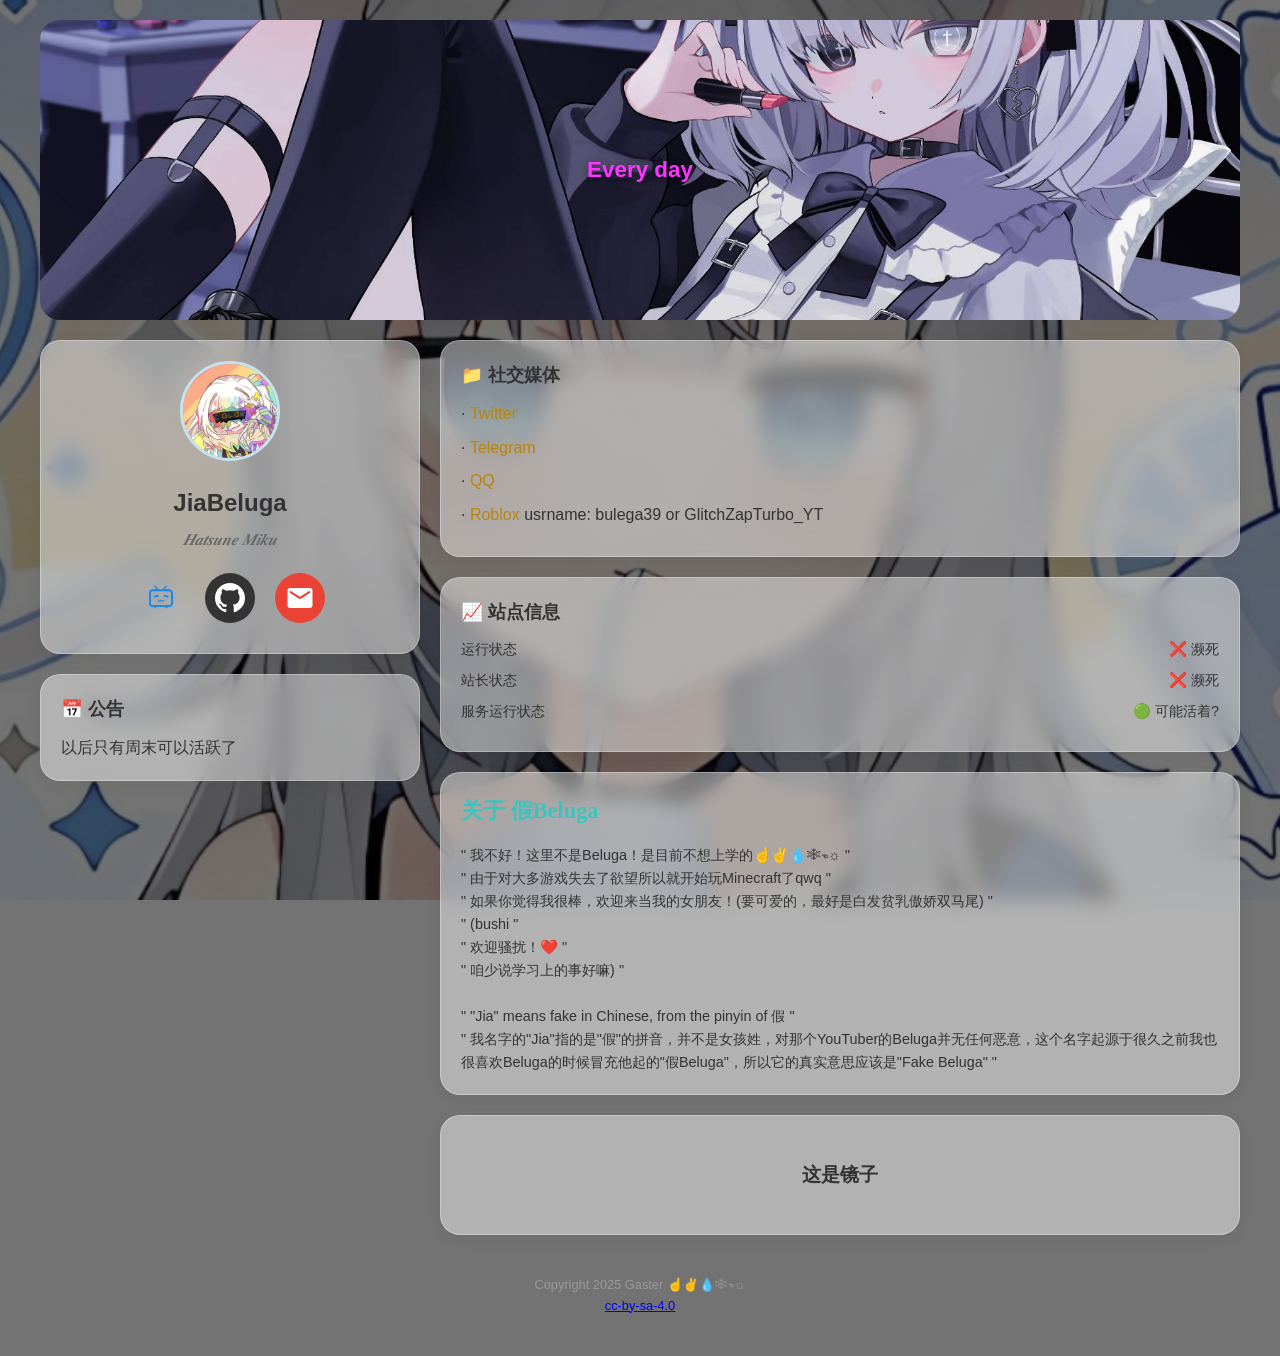
<file: index.html>
<!DOCTYPE html>
<html lang="zh-CN">
<head>
    <meta charset="UTF-8">
    <meta name="viewport" content="width=device-width, initial-scale=1.0">
    <title>JiaBeluga's /etc/.profile</title>
    <style>
        body { margin: 0; padding: 0; background: #000; }
    </style>
</head>
<body>
    <script>
        (function() {
            var w = window.innerWidth;
            var h = window.innerHeight;
            if (w > h) {
                window.location.replace('https://jiabeluga.github.io/Assets/index_pc.html');
            } else {
                window.location.replace('https://jiabeluga.github.io/Assets/index.html');
            }
        })();
    </script>
</body>
</html>
</file>
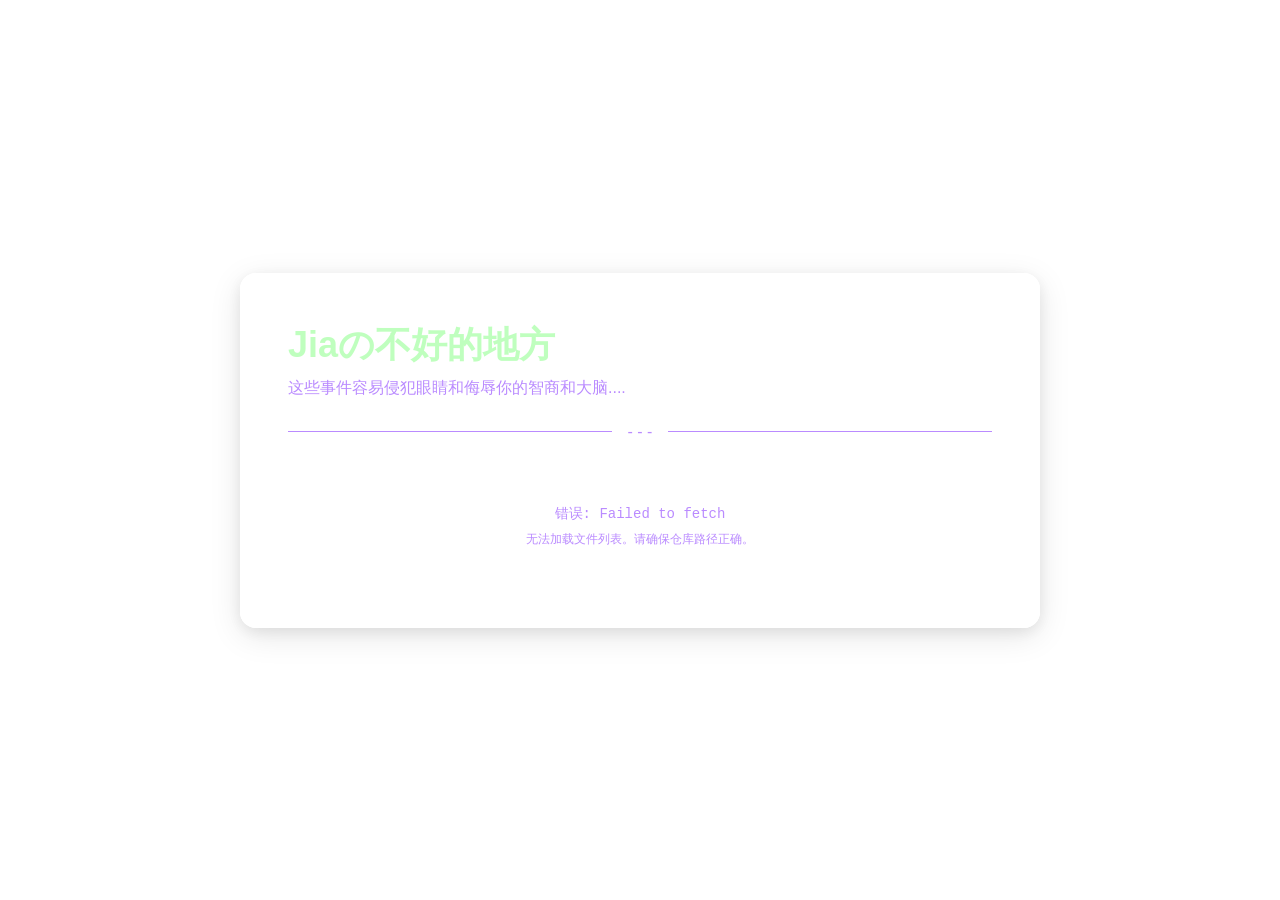
<file: Assets/Don't_click_in/index.html>
<!DOCTYPE html>
<html lang="zh-CN">
<head>
    <meta charset="UTF-8">
    <meta name="viewport" content="width=device-width, initial-scale=1.0">
    <title>Jiaの不好的地方</title>
    <link rel="stylesheet" href="./index.css" />
</head>
<body class="light-mode">
    <div class="container">
        <div class="card">
            <div class="card-content">
                <h1>Jiaの不好的地方</h1>
                <p class="subtitle">这些事件容易侵犯眼睛和侮辱你的智商和大脑....</p>
                
                <div class="divider">
                    <div class="divider-line"></div>
                    <span class="divider-text">- - -</span>
                    <div class="divider-line"></div>
                </div>

                <div id="content" class="tree-container">
                    <div class="loading">
                        <div class="spinner"></div>
                    </div>
                </div>
            </div>
        </div>
    </div>

    <script src="./index.js"></script>
</body>
</html>
</file>
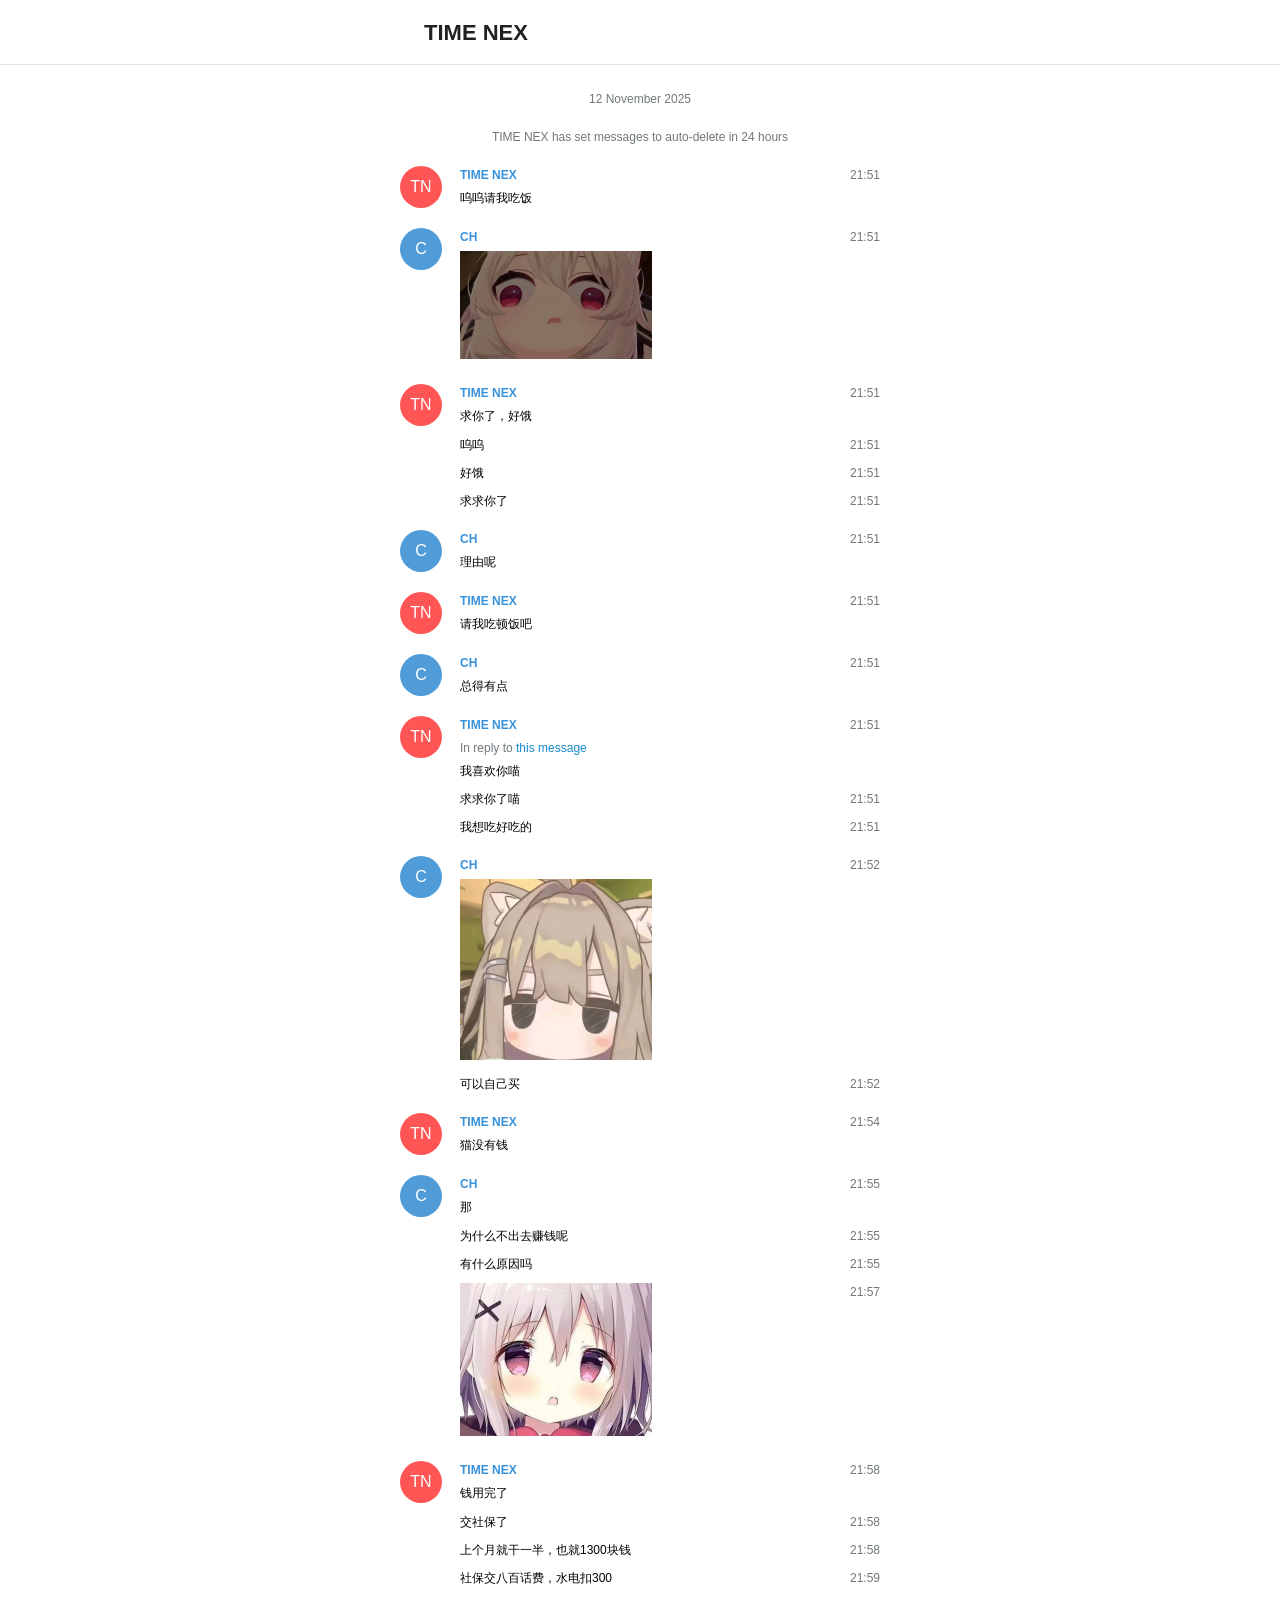
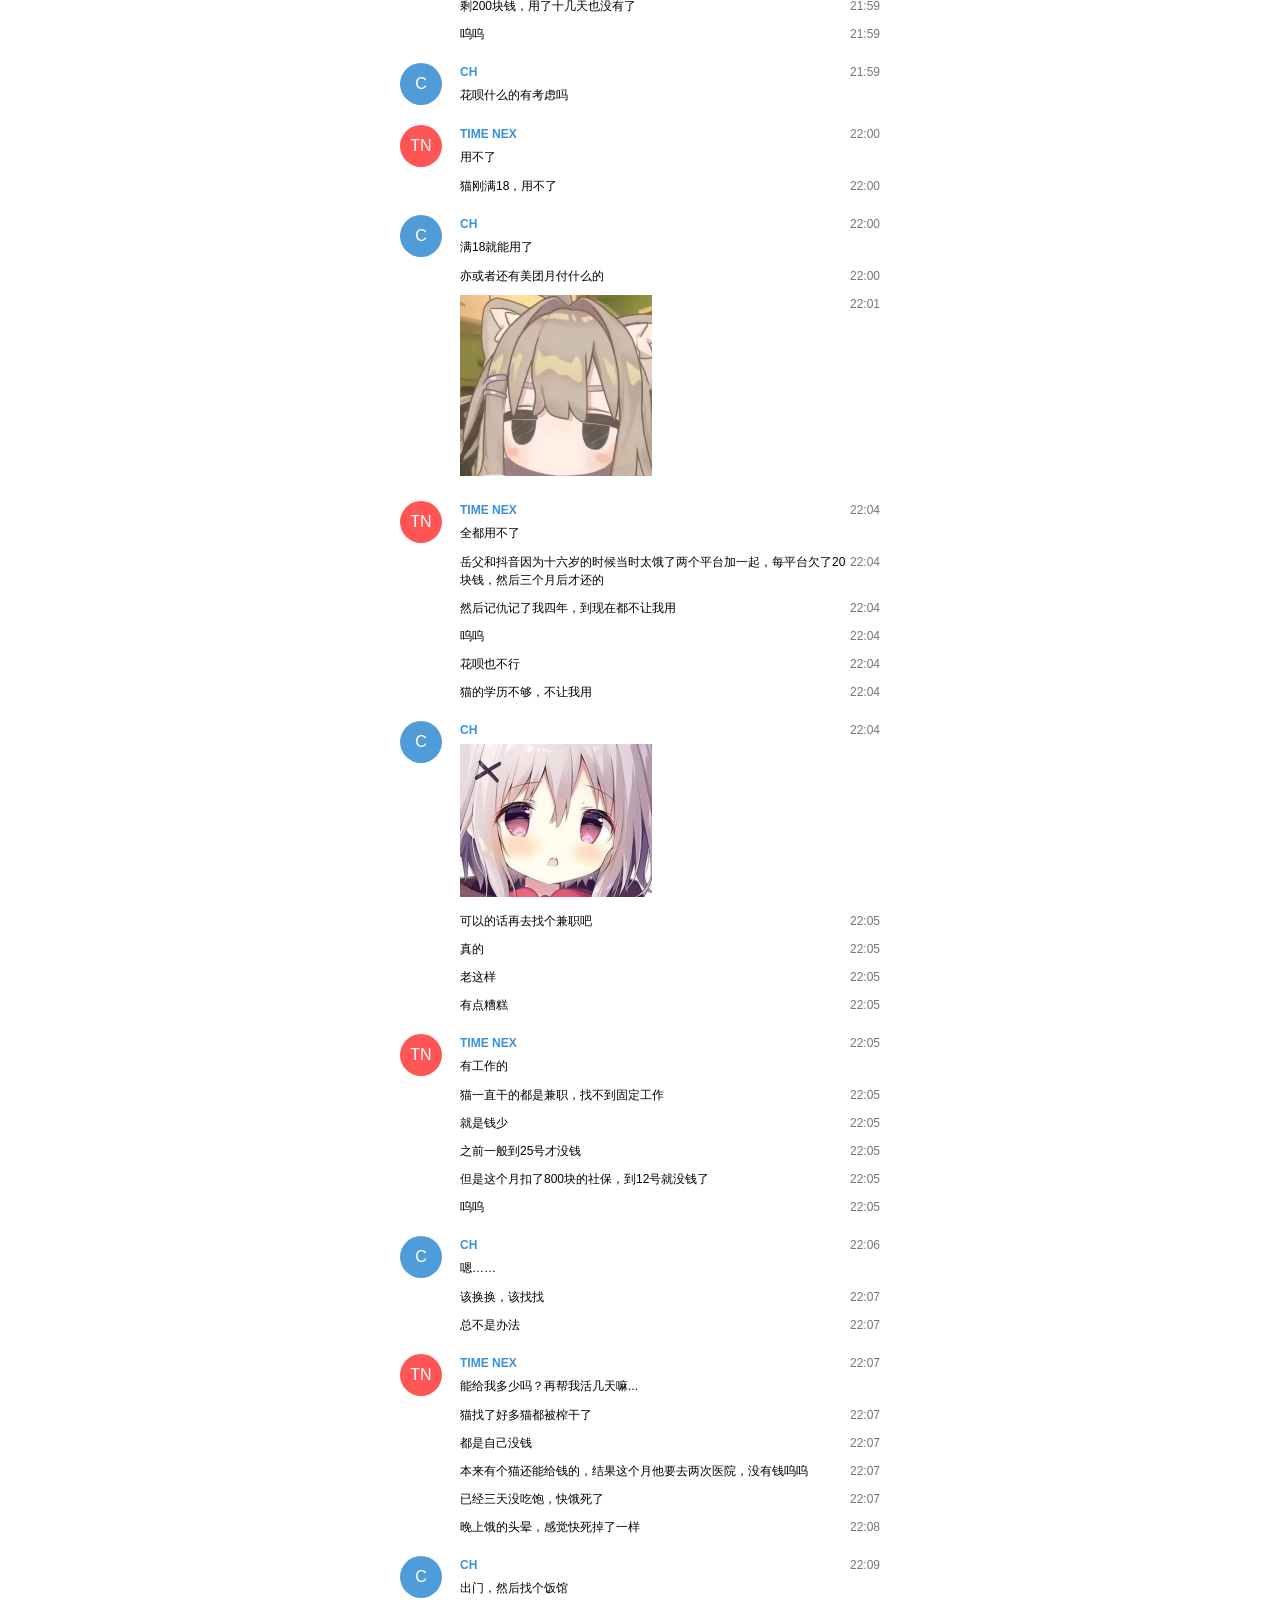
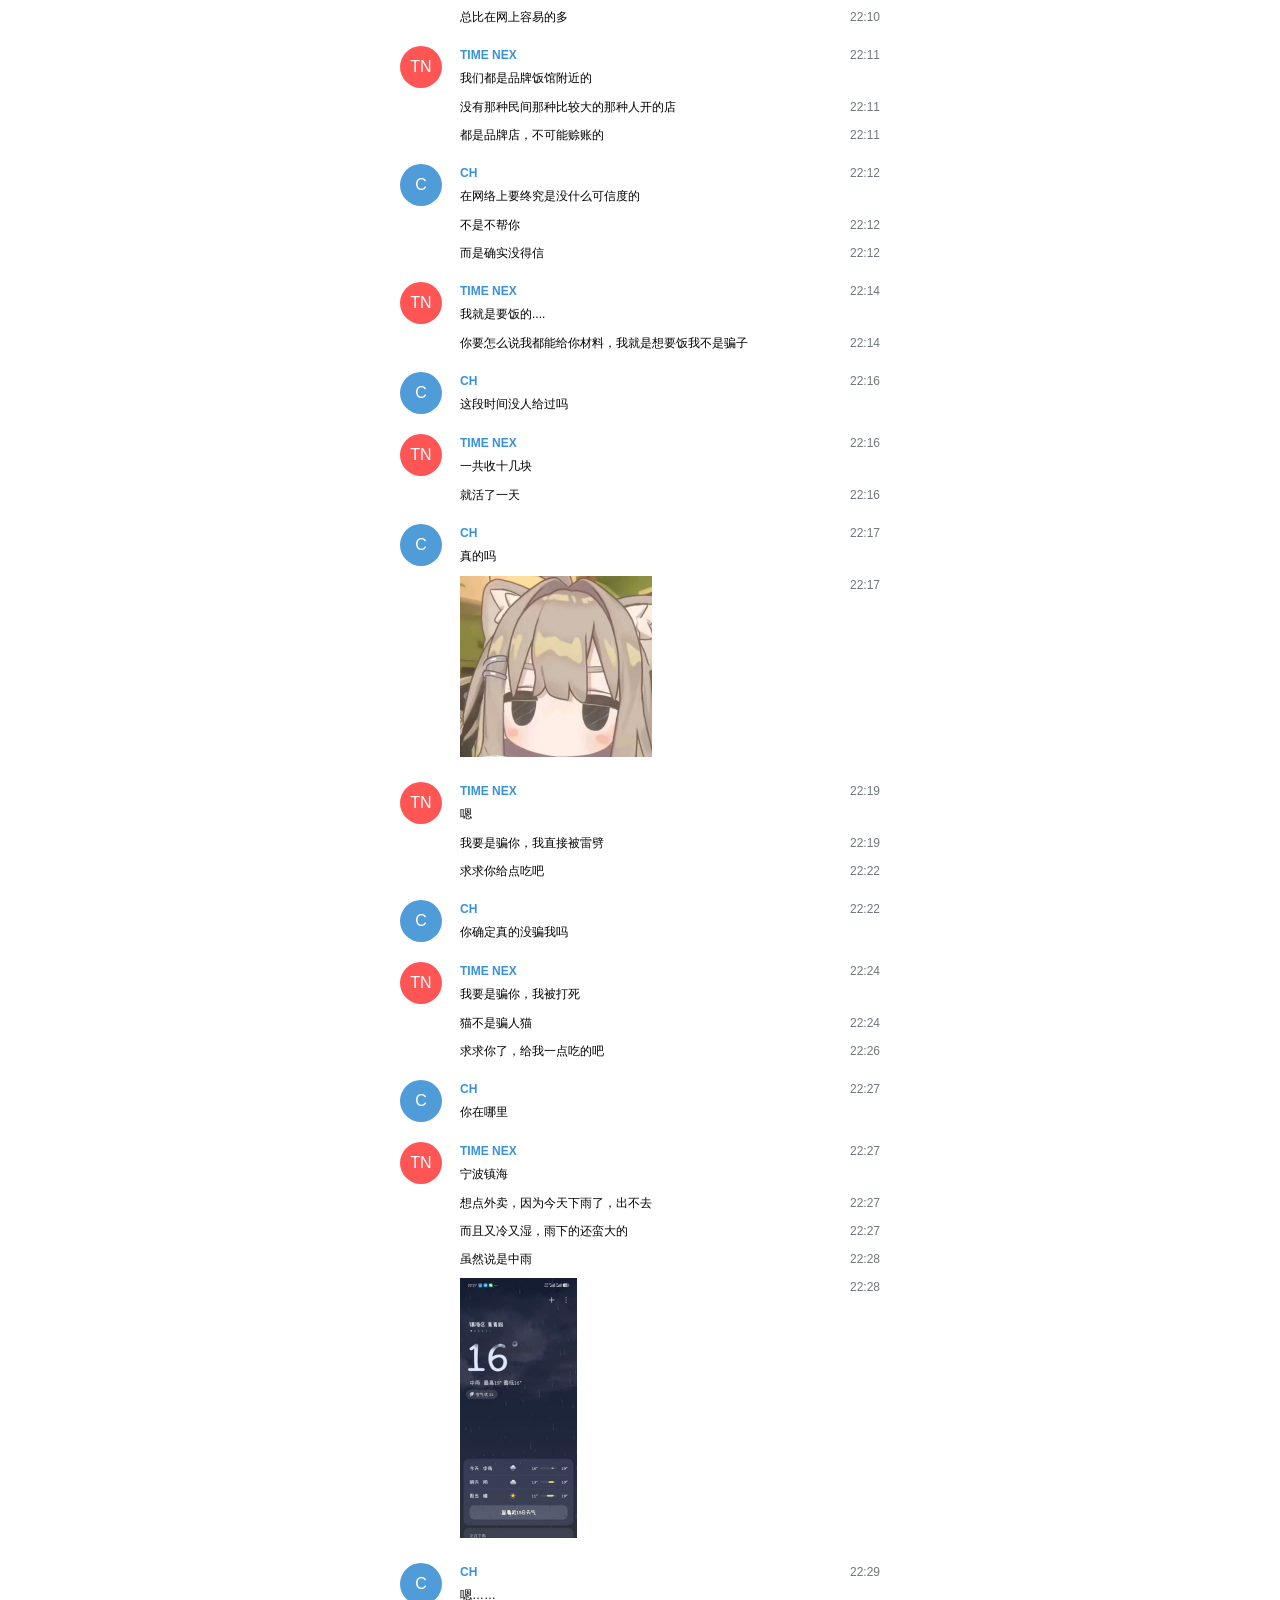
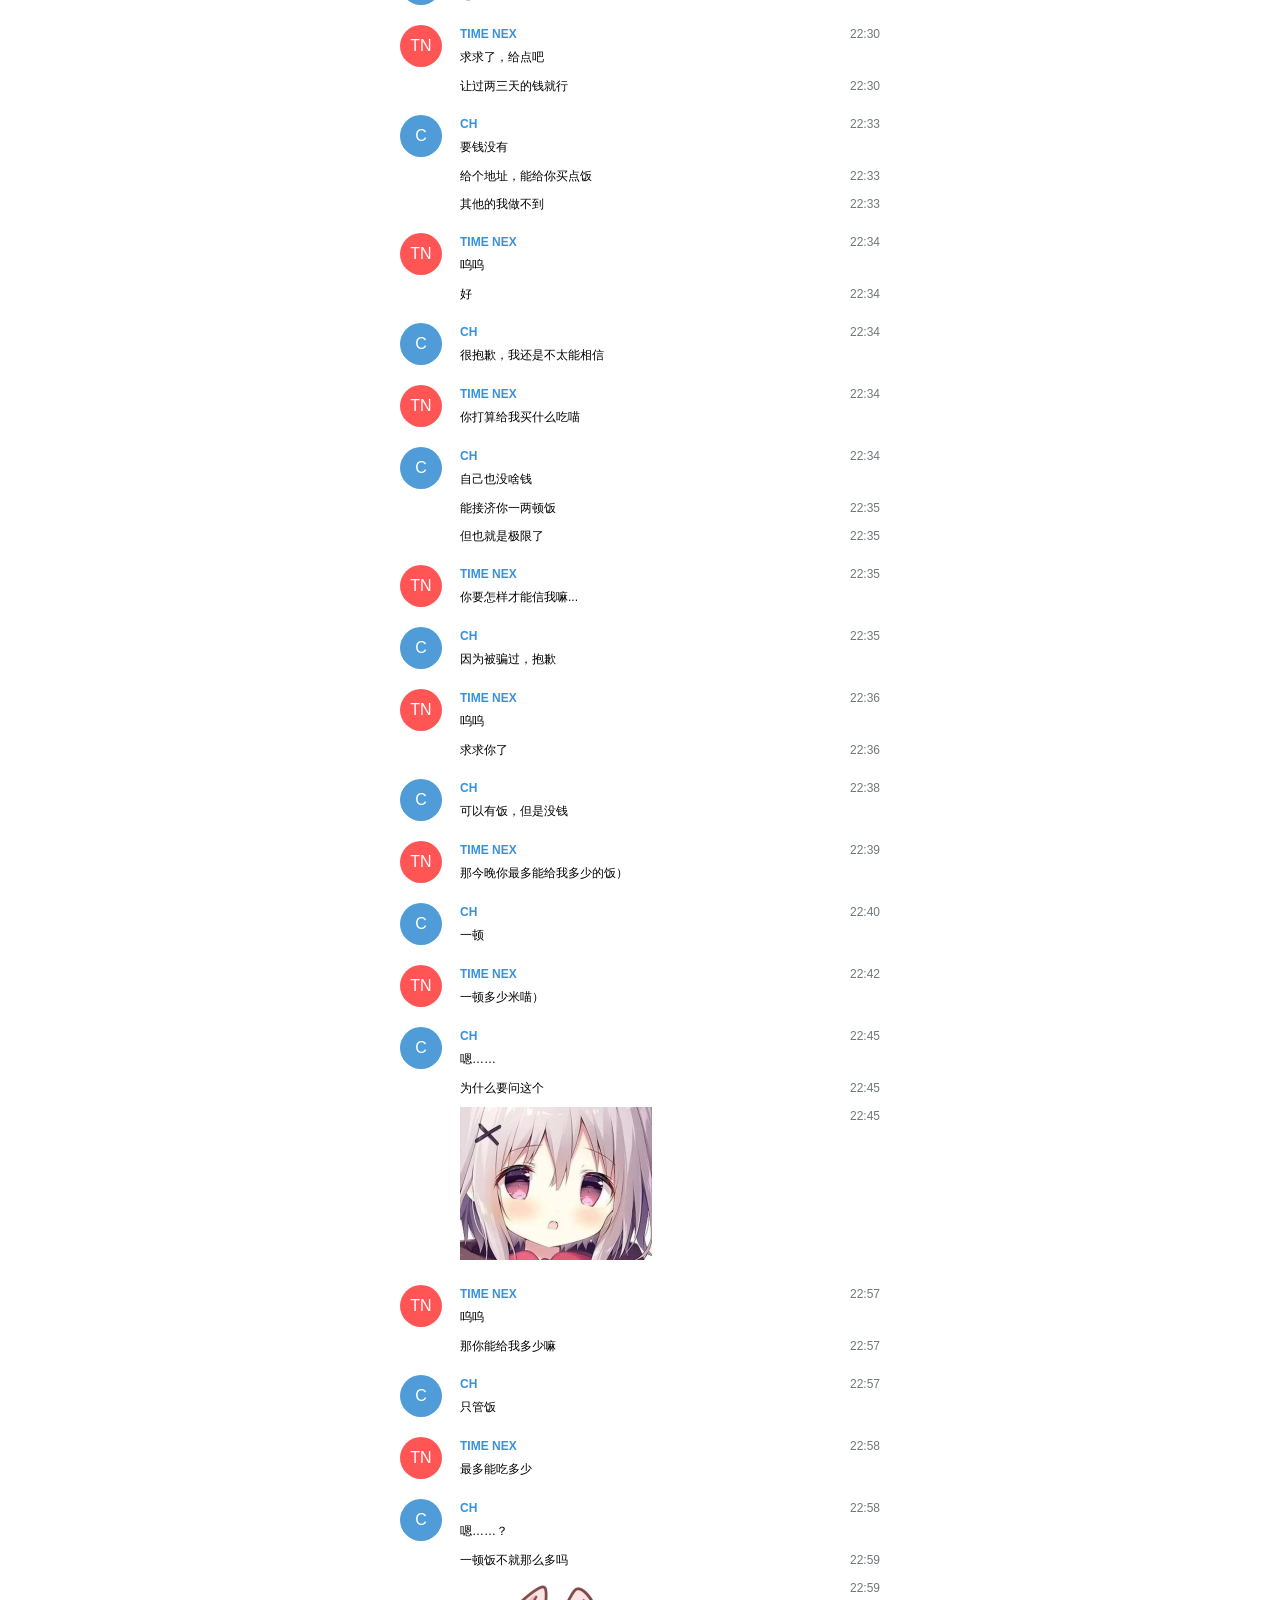
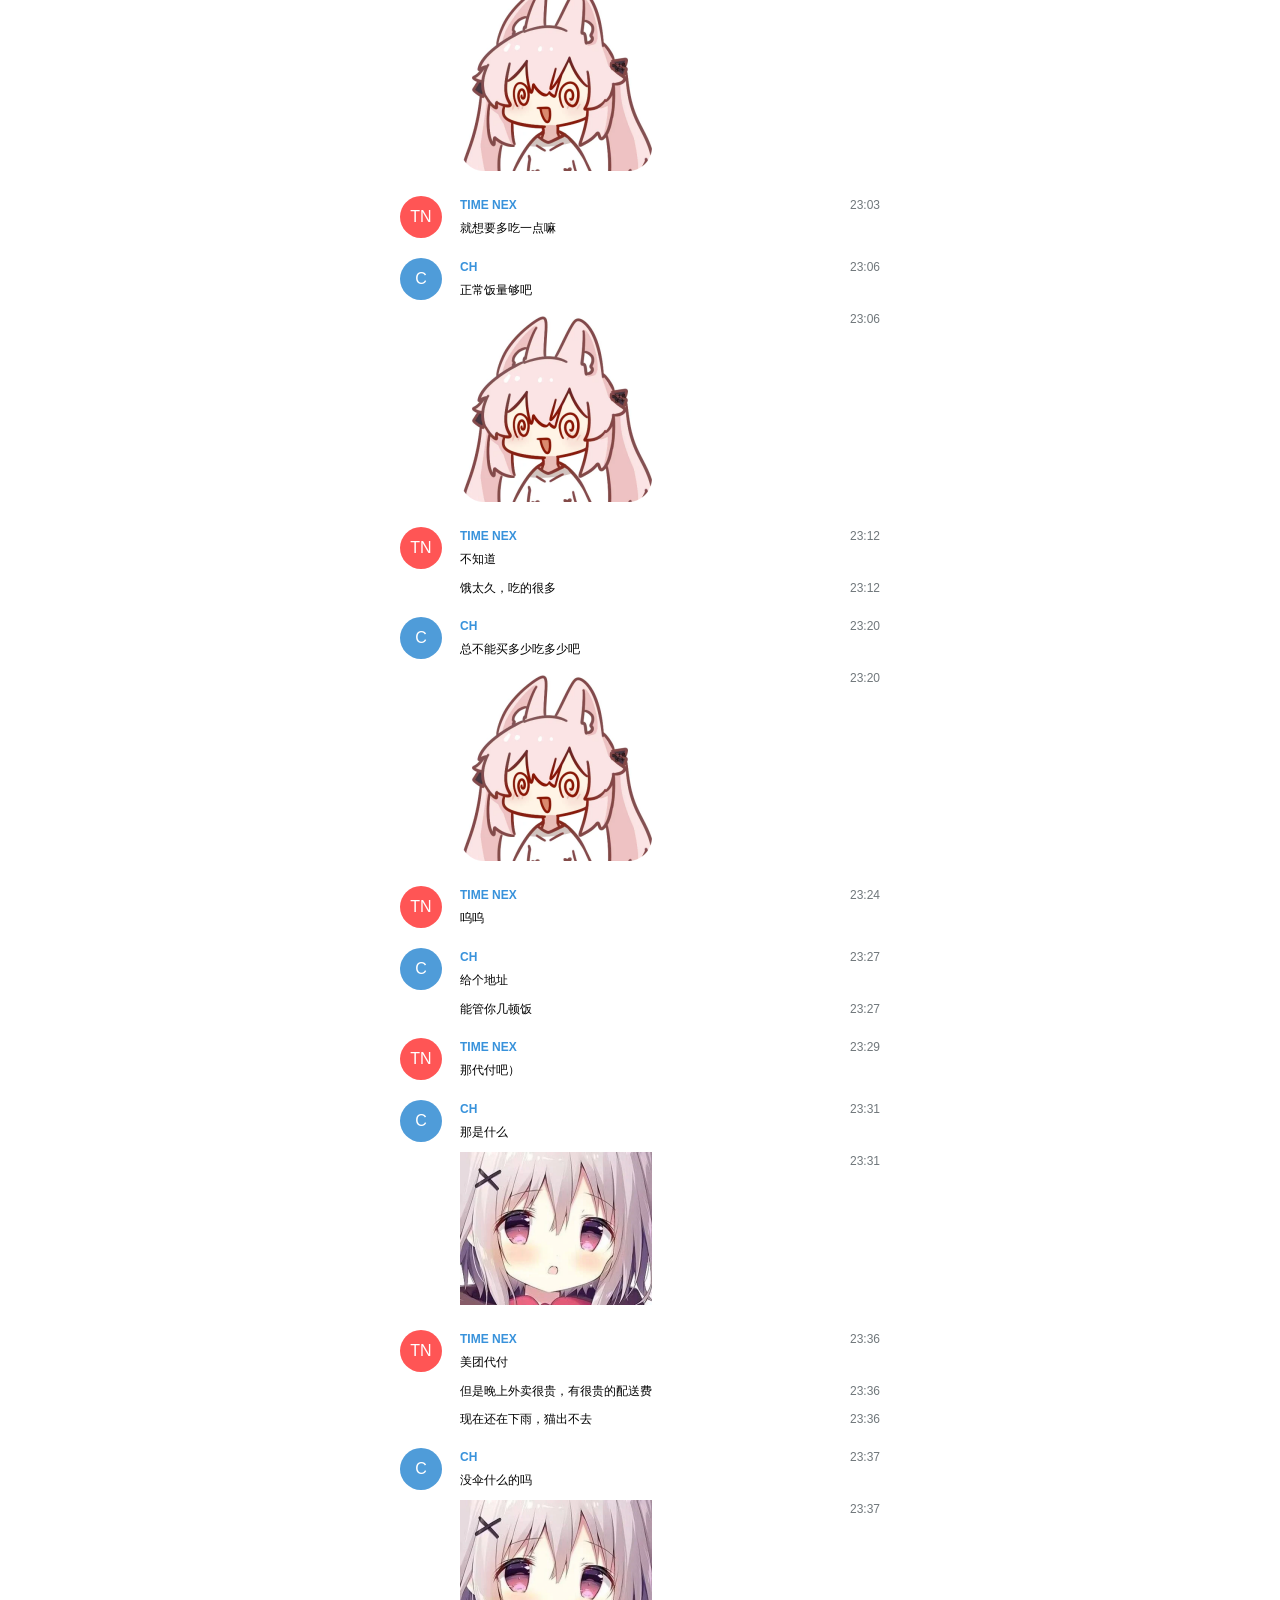
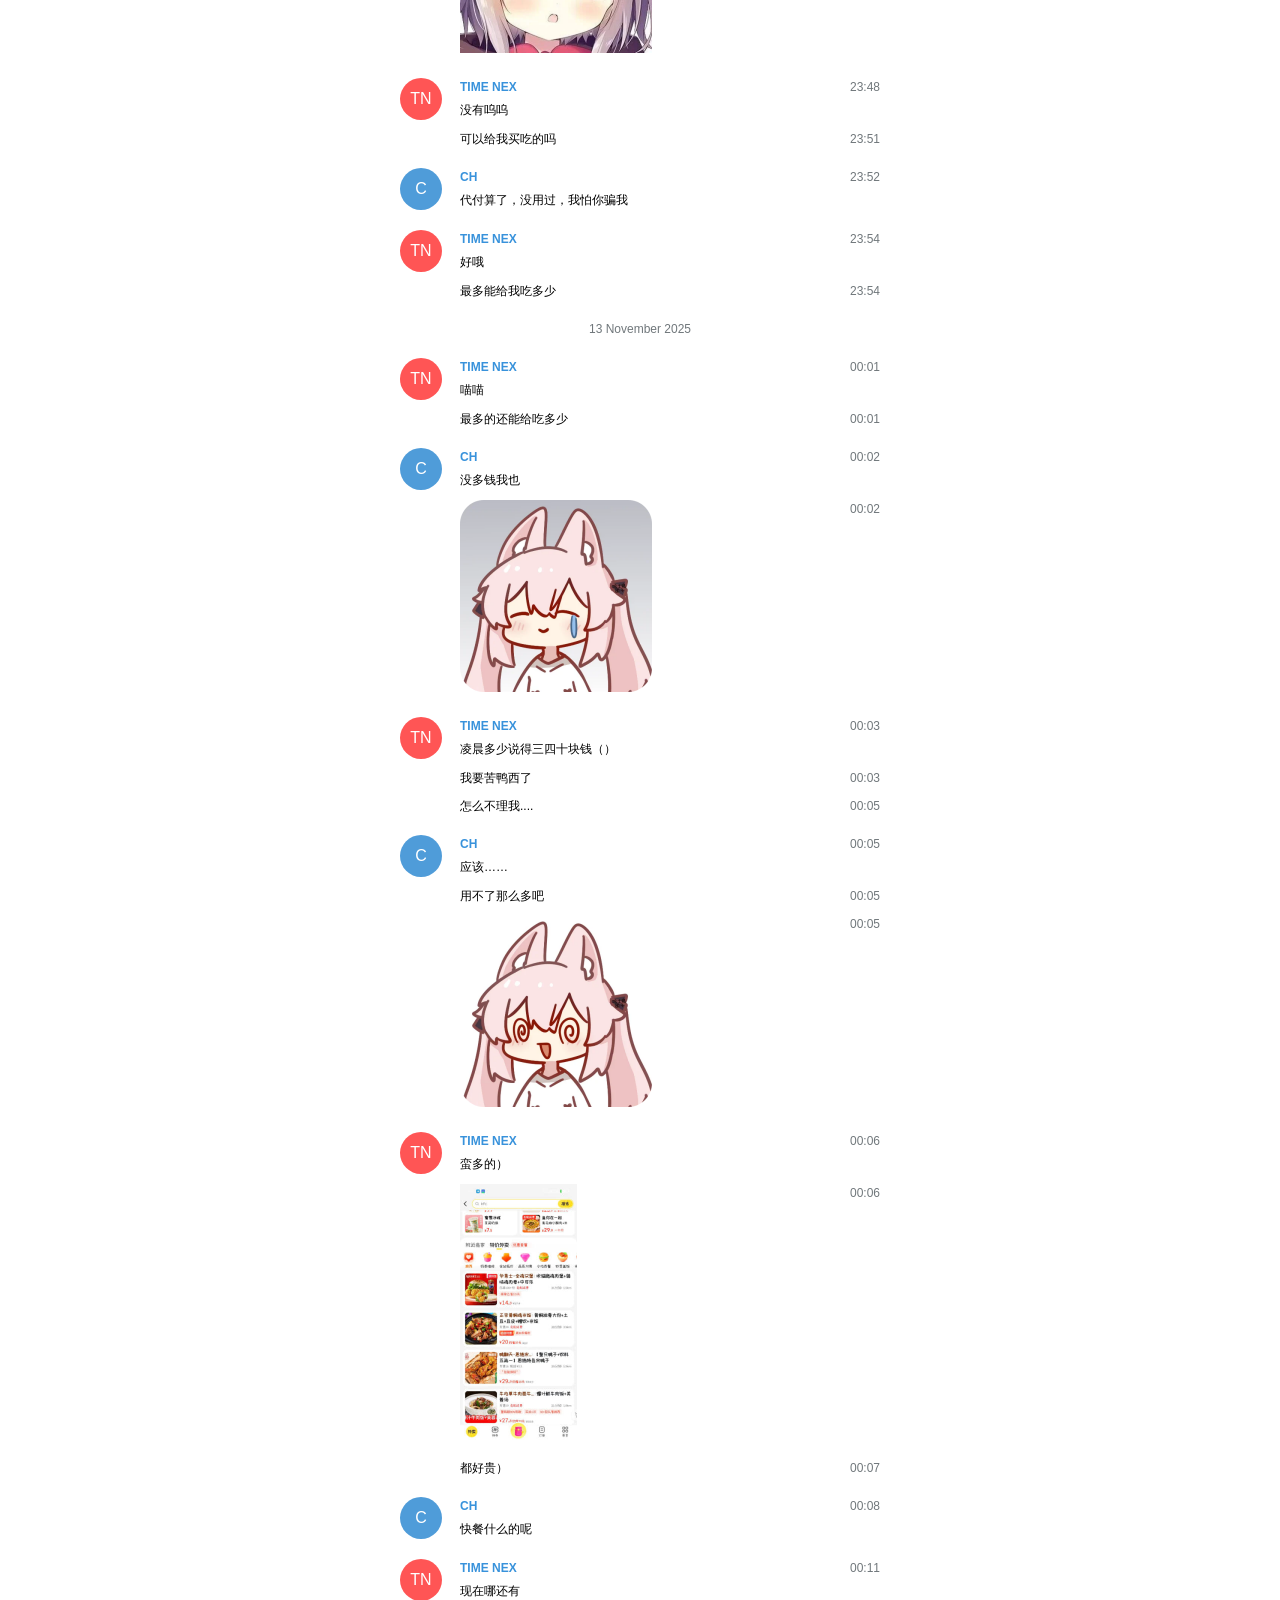
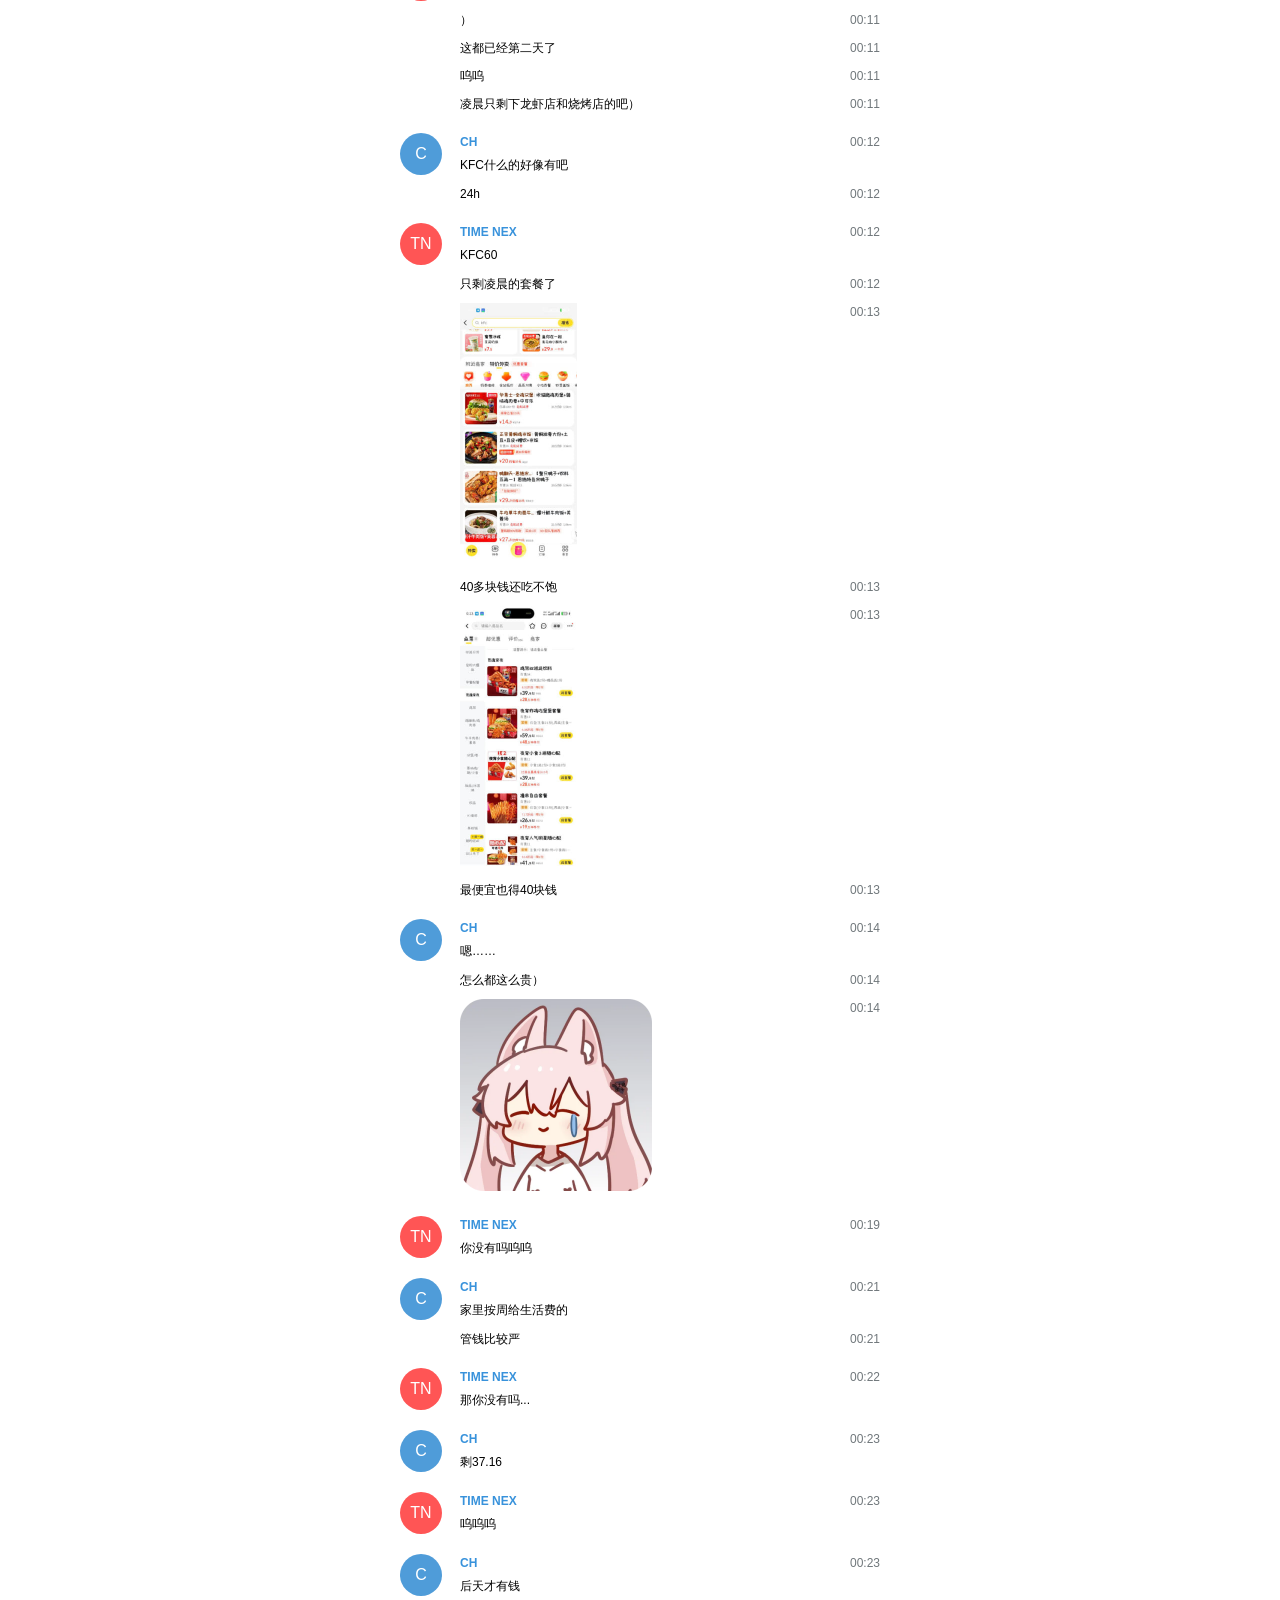
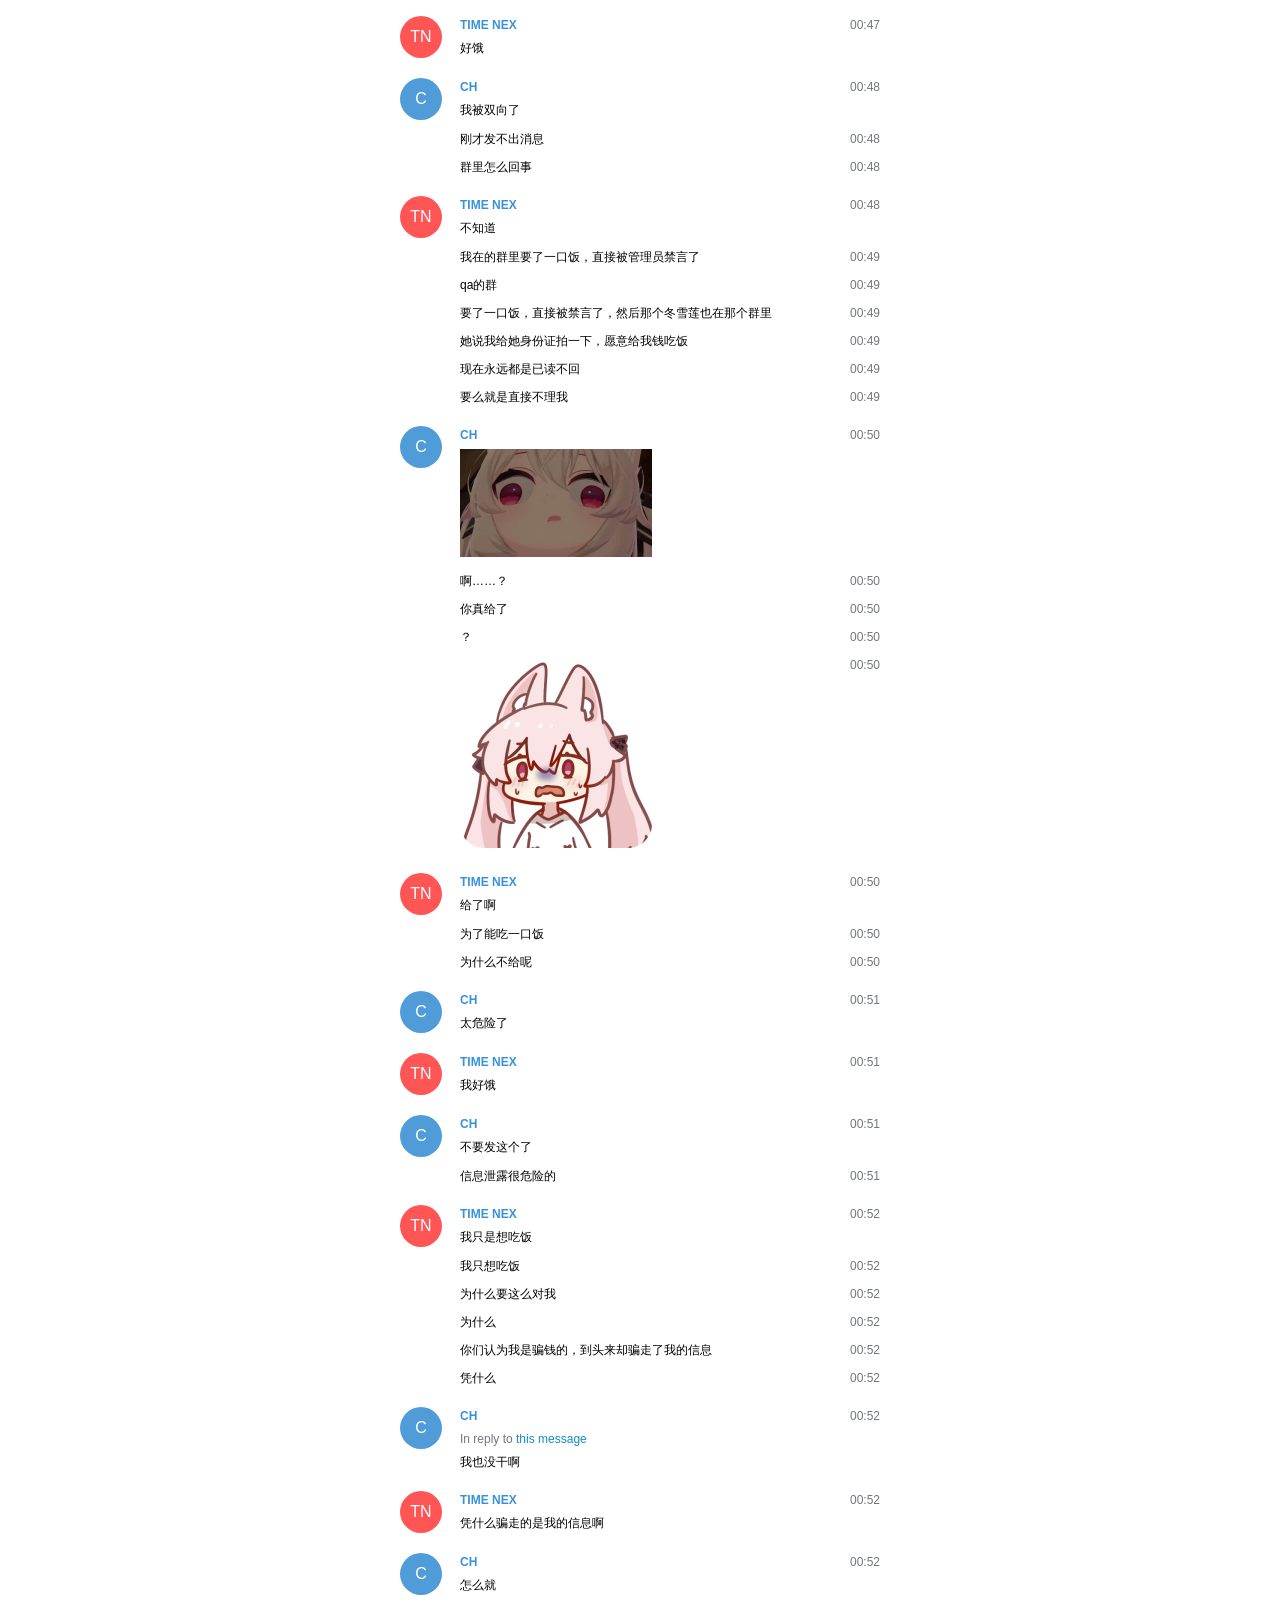
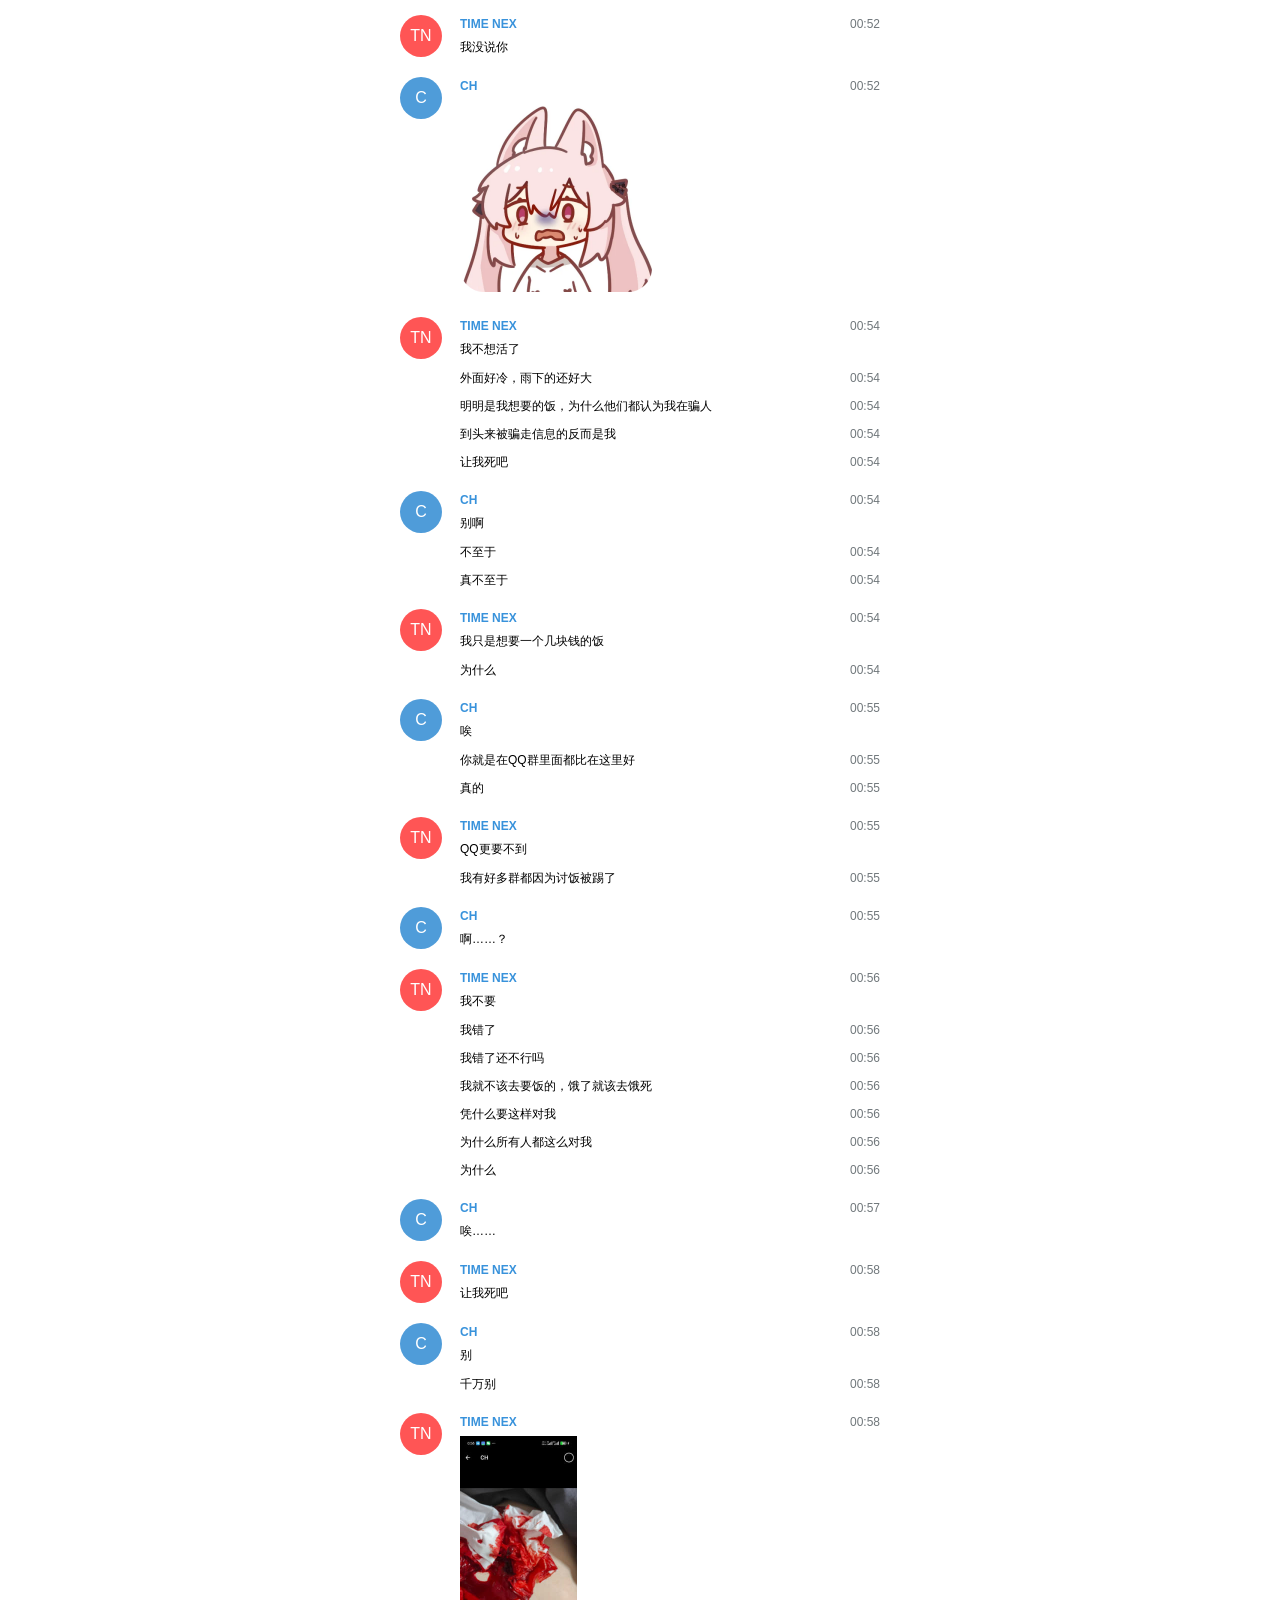
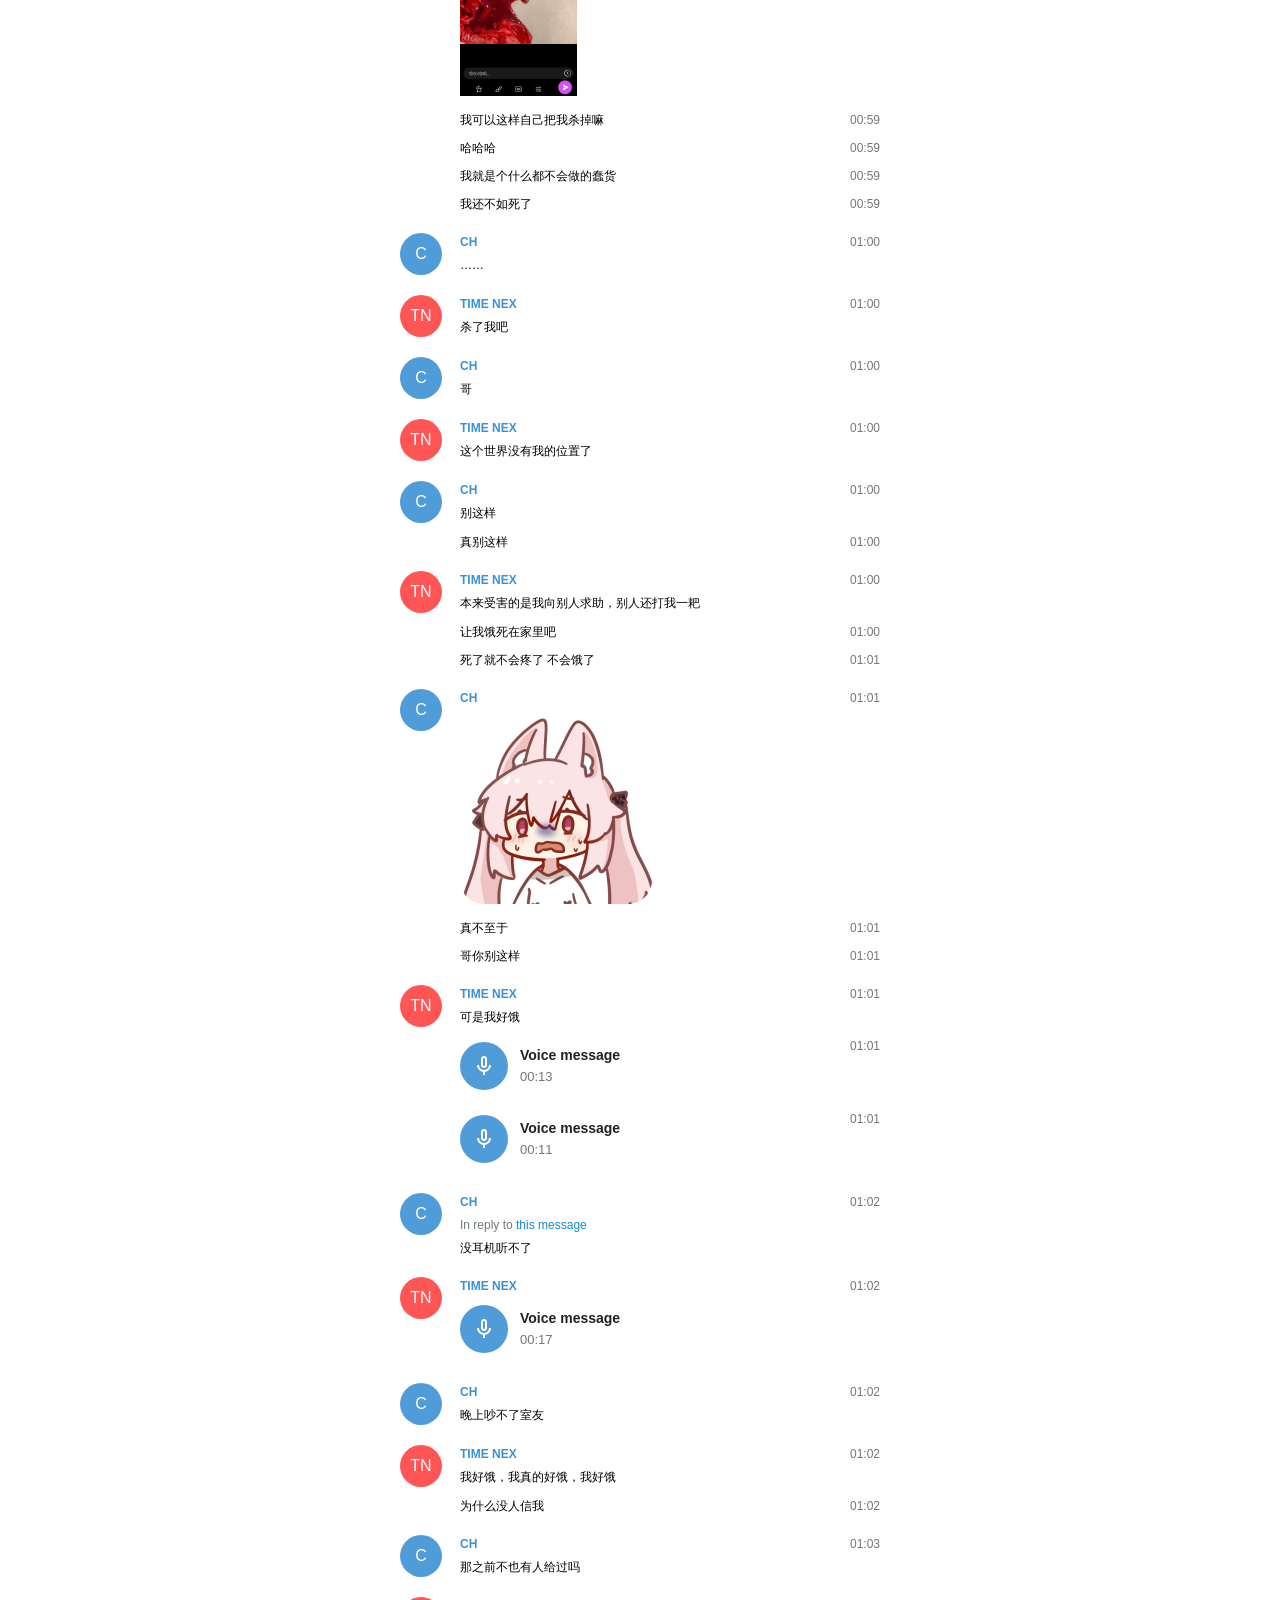
<file: Assets/Don't_click_in/Event_1/time nex cc/index.html>
<!DOCTYPE html>
<html>

 <head>

  <meta charset="utf-8"/>
<title>Exported Data</title>
  <meta content="width=device-width, initial-scale=1.0" name="viewport"/>

  <link href="css/style.css" rel="stylesheet"/>

  <script src="js/script.js" type="text/javascript">

  </script>

 </head>

 <body onload="CheckLocation();">

  <div class="page_wrap">

   <div class="page_header">

    <div class="content">

     <div class="text bold">
TIME NEX
     </div>

    </div>

   </div>

   <div class="page_body chat_page">

    <div class="history">

     <div class="message service" id="message-1">

      <div class="body details">
12 November 2025
      </div>

     </div>

     <div class="message service" id="message150697">

      <div class="body details">
TIME NEX has set messages to auto-delete in 24 hours
      </div>

     </div>

     <div class="message default clearfix" id="message150698">

      <div class="pull_left userpic_wrap">

       <div class="userpic userpic1" style="width: 42px; height: 42px">

        <div class="initials" style="line-height: 42px">
TN
        </div>

       </div>

      </div>

      <div class="body">

       <div class="pull_right date details" title="12.11.2025 21:51:21 UTC+08:00">
21:51
       </div>

       <div class="from_name">
TIME NEX
       </div>

       <div class="text">
呜呜请我吃饭
       </div>

      </div>

     </div>

     <div class="message default clearfix" id="message150700">

      <div class="pull_left userpic_wrap">

       <div class="userpic userpic4" style="width: 42px; height: 42px">

        <div class="initials" style="line-height: 42px">
C
        </div>

       </div>

      </div>

      <div class="body">

       <div class="pull_right date details" title="12.11.2025 21:51:28 UTC+08:00">
21:51
       </div>

       <div class="from_name">
CH 
       </div>

       <div class="media_wrap clearfix">

        <a class="sticker_wrap clearfix pull_left" href="stickers/sticker.webp">

         <img class="sticker" src="stickers/sticker_thumb.webp" style="width: 192px; height: 108px"/>

        </a>

       </div>

      </div>

     </div>

     <div class="message default clearfix" id="message150702">

      <div class="pull_left userpic_wrap">

       <div class="userpic userpic1" style="width: 42px; height: 42px">

        <div class="initials" style="line-height: 42px">
TN
        </div>

       </div>

      </div>

      <div class="body">

       <div class="pull_right date details" title="12.11.2025 21:51:34 UTC+08:00">
21:51
       </div>

       <div class="from_name">
TIME NEX
       </div>

       <div class="text">
求你了，好饿
       </div>

      </div>

     </div>

     <div class="message default clearfix joined" id="message150703">

      <div class="body">

       <div class="pull_right date details" title="12.11.2025 21:51:35 UTC+08:00">
21:51
       </div>

       <div class="text">
呜呜
       </div>

      </div>

     </div>

     <div class="message default clearfix joined" id="message150704">

      <div class="body">

       <div class="pull_right date details" title="12.11.2025 21:51:38 UTC+08:00">
21:51
       </div>

       <div class="text">
好饿
       </div>

      </div>

     </div>

     <div class="message default clearfix joined" id="message150705">

      <div class="body">

       <div class="pull_right date details" title="12.11.2025 21:51:41 UTC+08:00">
21:51
       </div>

       <div class="text">
求求你了
       </div>

      </div>

     </div>

     <div class="message default clearfix" id="message150706">

      <div class="pull_left userpic_wrap">

       <div class="userpic userpic4" style="width: 42px; height: 42px">

        <div class="initials" style="line-height: 42px">
C
        </div>

       </div>

      </div>

      <div class="body">

       <div class="pull_right date details" title="12.11.2025 21:51:42 UTC+08:00">
21:51
       </div>

       <div class="from_name">
CH 
       </div>

       <div class="text">
理由呢
       </div>

      </div>

     </div>

     <div class="message default clearfix" id="message150708">

      <div class="pull_left userpic_wrap">

       <div class="userpic userpic1" style="width: 42px; height: 42px">

        <div class="initials" style="line-height: 42px">
TN
        </div>

       </div>

      </div>

      <div class="body">

       <div class="pull_right date details" title="12.11.2025 21:51:44 UTC+08:00">
21:51
       </div>

       <div class="from_name">
TIME NEX
       </div>

       <div class="text">
请我吃顿饭吧
       </div>

      </div>

     </div>

     <div class="message default clearfix" id="message150709">

      <div class="pull_left userpic_wrap">

       <div class="userpic userpic4" style="width: 42px; height: 42px">

        <div class="initials" style="line-height: 42px">
C
        </div>

       </div>

      </div>

      <div class="body">

       <div class="pull_right date details" title="12.11.2025 21:51:47 UTC+08:00">
21:51
       </div>

       <div class="from_name">
CH 
       </div>

       <div class="text">
总得有点
       </div>

      </div>

     </div>

     <div class="message default clearfix" id="message150711">

      <div class="pull_left userpic_wrap">

       <div class="userpic userpic1" style="width: 42px; height: 42px">

        <div class="initials" style="line-height: 42px">
TN
        </div>

       </div>

      </div>

      <div class="body">

       <div class="pull_right date details" title="12.11.2025 21:51:53 UTC+08:00">
21:51
       </div>

       <div class="from_name">
TIME NEX
       </div>

       <div class="reply_to details">
In reply to <a href="#go_to_message150706" onclick="return GoToMessage(150706)">this message</a>
       </div>

       <div class="text">
我喜欢你喵
       </div>

      </div>

     </div>

     <div class="message default clearfix joined" id="message150713">

      <div class="body">

       <div class="pull_right date details" title="12.11.2025 21:51:56 UTC+08:00">
21:51
       </div>

       <div class="text">
求求你了喵
       </div>

      </div>

     </div>

     <div class="message default clearfix joined" id="message150715">

      <div class="body">

       <div class="pull_right date details" title="12.11.2025 21:51:58 UTC+08:00">
21:51
       </div>

       <div class="text">
我想吃好吃的
       </div>

      </div>

     </div>

     <div class="message default clearfix" id="message150720">

      <div class="pull_left userpic_wrap">

       <div class="userpic userpic4" style="width: 42px; height: 42px">

        <div class="initials" style="line-height: 42px">
C
        </div>

       </div>

      </div>

      <div class="body">

       <div class="pull_right date details" title="12.11.2025 21:52:16 UTC+08:00">
21:52
       </div>

       <div class="from_name">
CH 
       </div>

       <div class="media_wrap clearfix">

        <a class="sticker_wrap clearfix pull_left" href="stickers/sticker (1).webp">

         <img class="sticker" src="stickers/sticker (1)_thumb.webp" style="width: 192px; height: 181px"/>

        </a>

       </div>

      </div>

     </div>

     <div class="message default clearfix joined" id="message150721">

      <div class="body">

       <div class="pull_right date details" title="12.11.2025 21:52:23 UTC+08:00">
21:52
       </div>

       <div class="text">
可以自己买
       </div>

      </div>

     </div>

     <div class="message default clearfix" id="message150745">

      <div class="pull_left userpic_wrap">

       <div class="userpic userpic1" style="width: 42px; height: 42px">

        <div class="initials" style="line-height: 42px">
TN
        </div>

       </div>

      </div>

      <div class="body">

       <div class="pull_right date details" title="12.11.2025 21:54:55 UTC+08:00">
21:54
       </div>

       <div class="from_name">
TIME NEX
       </div>

       <div class="text">
猫没有钱
       </div>

      </div>

     </div>

     <div class="message default clearfix" id="message150747">

      <div class="pull_left userpic_wrap">

       <div class="userpic userpic4" style="width: 42px; height: 42px">

        <div class="initials" style="line-height: 42px">
C
        </div>

       </div>

      </div>

      <div class="body">

       <div class="pull_right date details" title="12.11.2025 21:55:15 UTC+08:00">
21:55
       </div>

       <div class="from_name">
CH 
       </div>

       <div class="text">
那
       </div>

      </div>

     </div>

     <div class="message default clearfix joined" id="message150748">

      <div class="body">

       <div class="pull_right date details" title="12.11.2025 21:55:20 UTC+08:00">
21:55
       </div>

       <div class="text">
为什么不出去赚钱呢
       </div>

      </div>

     </div>

     <div class="message default clearfix joined" id="message150749">

      <div class="body">

       <div class="pull_right date details" title="12.11.2025 21:55:26 UTC+08:00">
21:55
       </div>

       <div class="text">
有什么原因吗
       </div>

      </div>

     </div>

     <div class="message default clearfix joined" id="message150782">

      <div class="body">

       <div class="pull_right date details" title="12.11.2025 21:57:17 UTC+08:00">
21:57
       </div>

       <div class="media_wrap clearfix">

        <a class="sticker_wrap clearfix pull_left" href="stickers/sticker (2).webp">

         <img class="sticker" src="stickers/sticker (2)_thumb.webp" style="width: 192px; height: 153px"/>

        </a>

       </div>

      </div>

     </div>

     <div class="message default clearfix" id="message150793">

      <div class="pull_left userpic_wrap">

       <div class="userpic userpic1" style="width: 42px; height: 42px">

        <div class="initials" style="line-height: 42px">
TN
        </div>

       </div>

      </div>

      <div class="body">

       <div class="pull_right date details" title="12.11.2025 21:58:41 UTC+08:00">
21:58
       </div>

       <div class="from_name">
TIME NEX
       </div>

       <div class="text">
钱用完了
       </div>

      </div>

     </div>

     <div class="message default clearfix joined" id="message150795">

      <div class="body">

       <div class="pull_right date details" title="12.11.2025 21:58:45 UTC+08:00">
21:58
       </div>

       <div class="text">
交社保了
       </div>

      </div>

     </div>

     <div class="message default clearfix joined" id="message150797">

      <div class="body">

       <div class="pull_right date details" title="12.11.2025 21:58:49 UTC+08:00">
21:58
       </div>

       <div class="text">
上个月就干一半，也就1300块钱
       </div>

      </div>

     </div>

     <div class="message default clearfix joined" id="message150801">

      <div class="body">

       <div class="pull_right date details" title="12.11.2025 21:59:01 UTC+08:00">
21:59
       </div>

       <div class="text">
社保交八百话费，水电扣300
       </div>

      </div>

     </div>

     <div class="message default clearfix joined" id="message150804">

      <div class="body">

       <div class="pull_right date details" title="12.11.2025 21:59:09 UTC+08:00">
21:59
       </div>

       <div class="text">
剩200块钱，用了十几天也没有了
       </div>

      </div>

     </div>

     <div class="message default clearfix joined" id="message150805">

      <div class="body">

       <div class="pull_right date details" title="12.11.2025 21:59:12 UTC+08:00">
21:59
       </div>

       <div class="text">
呜呜
       </div>

      </div>

     </div>

     <div class="message default clearfix" id="message150807">

      <div class="pull_left userpic_wrap">

       <div class="userpic userpic4" style="width: 42px; height: 42px">

        <div class="initials" style="line-height: 42px">
C
        </div>

       </div>

      </div>

      <div class="body">

       <div class="pull_right date details" title="12.11.2025 21:59:21 UTC+08:00">
21:59
       </div>

       <div class="from_name">
CH 
       </div>

       <div class="text">
花呗什么的有考虑吗
       </div>

      </div>

     </div>

     <div class="message default clearfix" id="message150821">

      <div class="pull_left userpic_wrap">

       <div class="userpic userpic1" style="width: 42px; height: 42px">

        <div class="initials" style="line-height: 42px">
TN
        </div>

       </div>

      </div>

      <div class="body">

       <div class="pull_right date details" title="12.11.2025 22:00:29 UTC+08:00">
22:00
       </div>

       <div class="from_name">
TIME NEX
       </div>

       <div class="text">
用不了
       </div>

      </div>

     </div>

     <div class="message default clearfix joined" id="message150825">

      <div class="body">

       <div class="pull_right date details" title="12.11.2025 22:00:38 UTC+08:00">
22:00
       </div>

       <div class="text">
猫刚满18，用不了
       </div>

      </div>

     </div>

     <div class="message default clearfix" id="message150827">

      <div class="pull_left userpic_wrap">

       <div class="userpic userpic4" style="width: 42px; height: 42px">

        <div class="initials" style="line-height: 42px">
C
        </div>

       </div>

      </div>

      <div class="body">

       <div class="pull_right date details" title="12.11.2025 22:00:53 UTC+08:00">
22:00
       </div>

       <div class="from_name">
CH 
       </div>

       <div class="text">
满18就能用了
       </div>

      </div>

     </div>

     <div class="message default clearfix joined" id="message150828">

      <div class="body">

       <div class="pull_right date details" title="12.11.2025 22:00:57 UTC+08:00">
22:00
       </div>

       <div class="text">
亦或者还有美团月付什么的
       </div>

      </div>

     </div>

     <div class="message default clearfix joined" id="message150836">

      <div class="body">

       <div class="pull_right date details" title="12.11.2025 22:01:50 UTC+08:00">
22:01
       </div>

       <div class="media_wrap clearfix">

        <a class="sticker_wrap clearfix pull_left" href="stickers/sticker (1).webp">

         <img class="sticker" src="stickers/sticker (1)_thumb (1).webp" style="width: 192px; height: 181px"/>

        </a>

       </div>

      </div>

     </div>

     <div class="message default clearfix" id="message150853">

      <div class="pull_left userpic_wrap">

       <div class="userpic userpic1" style="width: 42px; height: 42px">

        <div class="initials" style="line-height: 42px">
TN
        </div>

       </div>

      </div>

      <div class="body">

       <div class="pull_right date details" title="12.11.2025 22:04:06 UTC+08:00">
22:04
       </div>

       <div class="from_name">
TIME NEX
       </div>

       <div class="text">
全都用不了
       </div>

      </div>

     </div>

     <div class="message default clearfix joined" id="message150858">

      <div class="body">

       <div class="pull_right date details" title="12.11.2025 22:04:21 UTC+08:00">
22:04
       </div>

       <div class="text">
岳父和抖音因为十六岁的时候当时太饿了两个平台加一起，每平台欠了20块钱，然后三个月后才还的
       </div>

      </div>

     </div>

     <div class="message default clearfix joined" id="message150859">

      <div class="body">

       <div class="pull_right date details" title="12.11.2025 22:04:24 UTC+08:00">
22:04
       </div>

       <div class="text">
然后记仇记了我四年，到现在都不让我用
       </div>

      </div>

     </div>

     <div class="message default clearfix joined" id="message150860">

      <div class="body">

       <div class="pull_right date details" title="12.11.2025 22:04:29 UTC+08:00">
22:04
       </div>

       <div class="text">
呜呜
       </div>

      </div>

     </div>

     <div class="message default clearfix joined" id="message150862">

      <div class="body">

       <div class="pull_right date details" title="12.11.2025 22:04:35 UTC+08:00">
22:04
       </div>

       <div class="text">
花呗也不行
       </div>

      </div>

     </div>

     <div class="message default clearfix joined" id="message150864">

      <div class="body">

       <div class="pull_right date details" title="12.11.2025 22:04:38 UTC+08:00">
22:04
       </div>

       <div class="text">
猫的学历不够，不让我用
       </div>

      </div>

     </div>

     <div class="message default clearfix" id="message150865">

      <div class="pull_left userpic_wrap">

       <div class="userpic userpic4" style="width: 42px; height: 42px">

        <div class="initials" style="line-height: 42px">
C
        </div>

       </div>

      </div>

      <div class="body">

       <div class="pull_right date details" title="12.11.2025 22:04:44 UTC+08:00">
22:04
       </div>

       <div class="from_name">
CH 
       </div>

       <div class="media_wrap clearfix">

        <a class="sticker_wrap clearfix pull_left" href="stickers/sticker (2).webp">

         <img class="sticker" src="stickers/sticker (2)_thumb (1).webp" style="width: 192px; height: 153px"/>

        </a>

       </div>

      </div>

     </div>

     <div class="message default clearfix joined" id="message150867">

      <div class="body">

       <div class="pull_right date details" title="12.11.2025 22:05:16 UTC+08:00">
22:05
       </div>

       <div class="text">
可以的话再去找个兼职吧
       </div>

      </div>

     </div>

     <div class="message default clearfix joined" id="message150869">

      <div class="body">

       <div class="pull_right date details" title="12.11.2025 22:05:17 UTC+08:00">
22:05
       </div>

       <div class="text">
真的
       </div>

      </div>

     </div>

     <div class="message default clearfix joined" id="message150870">

      <div class="body">

       <div class="pull_right date details" title="12.11.2025 22:05:22 UTC+08:00">
22:05
       </div>

       <div class="text">
老这样
       </div>

      </div>

     </div>

     <div class="message default clearfix joined" id="message150871">

      <div class="body">

       <div class="pull_right date details" title="12.11.2025 22:05:25 UTC+08:00">
22:05
       </div>

       <div class="text">
有点糟糕
       </div>

      </div>

     </div>

     <div class="message default clearfix" id="message150873">

      <div class="pull_left userpic_wrap">

       <div class="userpic userpic1" style="width: 42px; height: 42px">

        <div class="initials" style="line-height: 42px">
TN
        </div>

       </div>

      </div>

      <div class="body">

       <div class="pull_right date details" title="12.11.2025 22:05:36 UTC+08:00">
22:05
       </div>

       <div class="from_name">
TIME NEX
       </div>

       <div class="text">
有工作的
       </div>

      </div>

     </div>

     <div class="message default clearfix joined" id="message150874">

      <div class="body">

       <div class="pull_right date details" title="12.11.2025 22:05:40 UTC+08:00">
22:05
       </div>

       <div class="text">
猫一直干的都是兼职，找不到固定工作
       </div>

      </div>

     </div>

     <div class="message default clearfix joined" id="message150877">

      <div class="body">

       <div class="pull_right date details" title="12.11.2025 22:05:43 UTC+08:00">
22:05
       </div>

       <div class="text">
就是钱少
       </div>

      </div>

     </div>

     <div class="message default clearfix joined" id="message150878">

      <div class="body">

       <div class="pull_right date details" title="12.11.2025 22:05:46 UTC+08:00">
22:05
       </div>

       <div class="text">
之前一般到25号才没钱
       </div>

      </div>

     </div>

     <div class="message default clearfix joined" id="message150880">

      <div class="body">

       <div class="pull_right date details" title="12.11.2025 22:05:52 UTC+08:00">
22:05
       </div>

       <div class="text">
但是这个月扣了800块的社保，到12号就没钱了
       </div>

      </div>

     </div>

     <div class="message default clearfix joined" id="message150881">

      <div class="body">

       <div class="pull_right date details" title="12.11.2025 22:05:53 UTC+08:00">
22:05
       </div>

       <div class="text">
呜呜
       </div>

      </div>

     </div>

     <div class="message default clearfix" id="message150883">

      <div class="pull_left userpic_wrap">

       <div class="userpic userpic4" style="width: 42px; height: 42px">

        <div class="initials" style="line-height: 42px">
C
        </div>

       </div>

      </div>

      <div class="body">

       <div class="pull_right date details" title="12.11.2025 22:06:06 UTC+08:00">
22:06
       </div>

       <div class="from_name">
CH 
       </div>

       <div class="text">
嗯……
       </div>

      </div>

     </div>

     <div class="message default clearfix joined" id="message150892">

      <div class="body">

       <div class="pull_right date details" title="12.11.2025 22:07:14 UTC+08:00">
22:07
       </div>

       <div class="text">
该换换，该找找
       </div>

      </div>

     </div>

     <div class="message default clearfix joined" id="message150893">

      <div class="body">

       <div class="pull_right date details" title="12.11.2025 22:07:20 UTC+08:00">
22:07
       </div>

       <div class="text">
总不是办法
       </div>

      </div>

     </div>

     <div class="message default clearfix" id="message150894">

      <div class="pull_left userpic_wrap">

       <div class="userpic userpic1" style="width: 42px; height: 42px">

        <div class="initials" style="line-height: 42px">
TN
        </div>

       </div>

      </div>

      <div class="body">

       <div class="pull_right date details" title="12.11.2025 22:07:40 UTC+08:00">
22:07
       </div>

       <div class="from_name">
TIME NEX
       </div>

       <div class="text">
能给我多少吗？再帮我活几天嘛...
       </div>

      </div>

     </div>

     <div class="message default clearfix joined" id="message150895">

      <div class="body">

       <div class="pull_right date details" title="12.11.2025 22:07:43 UTC+08:00">
22:07
       </div>

       <div class="text">
猫找了好多猫都被榨干了
       </div>

      </div>

     </div>

     <div class="message default clearfix joined" id="message150897">

      <div class="body">

       <div class="pull_right date details" title="12.11.2025 22:07:46 UTC+08:00">
22:07
       </div>

       <div class="text">
都是自己没钱
       </div>

      </div>

     </div>

     <div class="message default clearfix joined" id="message150898">

      <div class="body">

       <div class="pull_right date details" title="12.11.2025 22:07:53 UTC+08:00">
22:07
       </div>

       <div class="text">
本来有个猫还能给钱的，结果这个月他要去两次医院，没有钱呜呜
       </div>

      </div>

     </div>

     <div class="message default clearfix joined" id="message150899">

      <div class="body">

       <div class="pull_right date details" title="12.11.2025 22:07:57 UTC+08:00">
22:07
       </div>

       <div class="text">
已经三天没吃饱，快饿死了
       </div>

      </div>

     </div>

     <div class="message default clearfix joined" id="message150900">

      <div class="body">

       <div class="pull_right date details" title="12.11.2025 22:08:01 UTC+08:00">
22:08
       </div>

       <div class="text">
晚上饿的头晕，感觉快死掉了一样
       </div>

      </div>

     </div>

     <div class="message default clearfix" id="message150905">

      <div class="pull_left userpic_wrap">

       <div class="userpic userpic4" style="width: 42px; height: 42px">

        <div class="initials" style="line-height: 42px">
C
        </div>

       </div>

      </div>

      <div class="body">

       <div class="pull_right date details" title="12.11.2025 22:09:50 UTC+08:00">
22:09
       </div>

       <div class="from_name">
CH 
       </div>

       <div class="text">
出门，然后找个饭馆
       </div>

      </div>

     </div>

     <div class="message default clearfix joined" id="message150906">

      <div class="body">

       <div class="pull_right date details" title="12.11.2025 22:10:04 UTC+08:00">
22:10
       </div>

       <div class="text">
总比在网上容易的多
       </div>

      </div>

     </div>

     <div class="message default clearfix" id="message150924">

      <div class="pull_left userpic_wrap">

       <div class="userpic userpic1" style="width: 42px; height: 42px">

        <div class="initials" style="line-height: 42px">
TN
        </div>

       </div>

      </div>

      <div class="body">

       <div class="pull_right date details" title="12.11.2025 22:11:04 UTC+08:00">
22:11
       </div>

       <div class="from_name">
TIME NEX
       </div>

       <div class="text">
我们都是品牌饭馆附近的
       </div>

      </div>

     </div>

     <div class="message default clearfix joined" id="message150932">

      <div class="body">

       <div class="pull_right date details" title="12.11.2025 22:11:23 UTC+08:00">
22:11
       </div>

       <div class="text">
没有那种民间那种比较大的那种人开的店
       </div>

      </div>

     </div>

     <div class="message default clearfix joined" id="message150935">

      <div class="body">

       <div class="pull_right date details" title="12.11.2025 22:11:26 UTC+08:00">
22:11
       </div>

       <div class="text">
都是品牌店，不可能赊账的
       </div>

      </div>

     </div>

     <div class="message default clearfix" id="message150943">

      <div class="pull_left userpic_wrap">

       <div class="userpic userpic4" style="width: 42px; height: 42px">

        <div class="initials" style="line-height: 42px">
C
        </div>

       </div>

      </div>

      <div class="body">

       <div class="pull_right date details" title="12.11.2025 22:12:20 UTC+08:00">
22:12
       </div>

       <div class="from_name">
CH 
       </div>

       <div class="text">
在网络上要终究是没什么可信度的
       </div>

      </div>

     </div>

     <div class="message default clearfix joined" id="message150944">

      <div class="body">

       <div class="pull_right date details" title="12.11.2025 22:12:32 UTC+08:00">
22:12
       </div>

       <div class="text">
不是不帮你
       </div>

      </div>

     </div>

     <div class="message default clearfix joined" id="message150945">

      <div class="body">

       <div class="pull_right date details" title="12.11.2025 22:12:43 UTC+08:00">
22:12
       </div>

       <div class="text">
而是确实没得信
       </div>

      </div>

     </div>

     <div class="message default clearfix" id="message150960">

      <div class="pull_left userpic_wrap">

       <div class="userpic userpic1" style="width: 42px; height: 42px">

        <div class="initials" style="line-height: 42px">
TN
        </div>

       </div>

      </div>

      <div class="body">

       <div class="pull_right date details" title="12.11.2025 22:14:13 UTC+08:00">
22:14
       </div>

       <div class="from_name">
TIME NEX
       </div>

       <div class="text">
我就是要饭的....
       </div>

      </div>

     </div>

     <div class="message default clearfix joined" id="message150961">

      <div class="body">

       <div class="pull_right date details" title="12.11.2025 22:14:19 UTC+08:00">
22:14
       </div>

       <div class="text">
你要怎么说我都能给你材料，我就是想要饭我不是骗子
       </div>

      </div>

     </div>

     <div class="message default clearfix" id="message150973">

      <div class="pull_left userpic_wrap">

       <div class="userpic userpic4" style="width: 42px; height: 42px">

        <div class="initials" style="line-height: 42px">
C
        </div>

       </div>

      </div>

      <div class="body">

       <div class="pull_right date details" title="12.11.2025 22:16:05 UTC+08:00">
22:16
       </div>

       <div class="from_name">
CH 
       </div>

       <div class="text">
这段时间没人给过吗
       </div>

      </div>

     </div>

     <div class="message default clearfix" id="message150974">

      <div class="pull_left userpic_wrap">

       <div class="userpic userpic1" style="width: 42px; height: 42px">

        <div class="initials" style="line-height: 42px">
TN
        </div>

       </div>

      </div>

      <div class="body">

       <div class="pull_right date details" title="12.11.2025 22:16:14 UTC+08:00">
22:16
       </div>

       <div class="from_name">
TIME NEX
       </div>

       <div class="text">
一共收十几块
       </div>

      </div>

     </div>

     <div class="message default clearfix joined" id="message150975">

      <div class="body">

       <div class="pull_right date details" title="12.11.2025 22:16:19 UTC+08:00">
22:16
       </div>

       <div class="text">
就活了一天
       </div>

      </div>

     </div>

     <div class="message default clearfix" id="message150984">

      <div class="pull_left userpic_wrap">

       <div class="userpic userpic4" style="width: 42px; height: 42px">

        <div class="initials" style="line-height: 42px">
C
        </div>

       </div>

      </div>

      <div class="body">

       <div class="pull_right date details" title="12.11.2025 22:17:34 UTC+08:00">
22:17
       </div>

       <div class="from_name">
CH 
       </div>

       <div class="text">
真的吗
       </div>

      </div>

     </div>

     <div class="message default clearfix joined" id="message150985">

      <div class="body">

       <div class="pull_right date details" title="12.11.2025 22:17:36 UTC+08:00">
22:17
       </div>

       <div class="media_wrap clearfix">

        <a class="sticker_wrap clearfix pull_left" href="stickers/sticker (1).webp">

         <img class="sticker" src="stickers/sticker (1)_thumb (2).webp" style="width: 192px; height: 181px"/>

        </a>

       </div>

      </div>

     </div>

     <div class="message default clearfix" id="message151003">

      <div class="pull_left userpic_wrap">

       <div class="userpic userpic1" style="width: 42px; height: 42px">

        <div class="initials" style="line-height: 42px">
TN
        </div>

       </div>

      </div>

      <div class="body">

       <div class="pull_right date details" title="12.11.2025 22:19:09 UTC+08:00">
22:19
       </div>

       <div class="from_name">
TIME NEX
       </div>

       <div class="text">
嗯
       </div>

      </div>

     </div>

     <div class="message default clearfix joined" id="message151004">

      <div class="body">

       <div class="pull_right date details" title="12.11.2025 22:19:14 UTC+08:00">
22:19
       </div>

       <div class="text">
我要是骗你，我直接被雷劈
       </div>

      </div>

     </div>

     <div class="message default clearfix joined" id="message151048">

      <div class="body">

       <div class="pull_right date details" title="12.11.2025 22:22:12 UTC+08:00">
22:22
       </div>

       <div class="text">
求求你给点吃吧
       </div>

      </div>

     </div>

     <div class="message default clearfix" id="message151058">

      <div class="pull_left userpic_wrap">

       <div class="userpic userpic4" style="width: 42px; height: 42px">

        <div class="initials" style="line-height: 42px">
C
        </div>

       </div>

      </div>

      <div class="body">

       <div class="pull_right date details" title="12.11.2025 22:22:28 UTC+08:00">
22:22
       </div>

       <div class="from_name">
CH 
       </div>

       <div class="text">
你确定真的没骗我吗
       </div>

      </div>

     </div>

     <div class="message default clearfix" id="message151080">

      <div class="pull_left userpic_wrap">

       <div class="userpic userpic1" style="width: 42px; height: 42px">

        <div class="initials" style="line-height: 42px">
TN
        </div>

       </div>

      </div>

      <div class="body">

       <div class="pull_right date details" title="12.11.2025 22:24:50 UTC+08:00">
22:24
       </div>

       <div class="from_name">
TIME NEX
       </div>

       <div class="text">
我要是骗你，我被打死
       </div>

      </div>

     </div>

     <div class="message default clearfix joined" id="message151081">

      <div class="body">

       <div class="pull_right date details" title="12.11.2025 22:24:55 UTC+08:00">
22:24
       </div>

       <div class="text">
猫不是骗人猫
       </div>

      </div>

     </div>

     <div class="message default clearfix joined" id="message151102">

      <div class="body">

       <div class="pull_right date details" title="12.11.2025 22:26:38 UTC+08:00">
22:26
       </div>

       <div class="text">
求求你了，给我一点吃的吧
       </div>

      </div>

     </div>

     <div class="message default clearfix" id="message151103">

      <div class="pull_left userpic_wrap">

       <div class="userpic userpic4" style="width: 42px; height: 42px">

        <div class="initials" style="line-height: 42px">
C
        </div>

       </div>

      </div>

      <div class="body">

       <div class="pull_right date details" title="12.11.2025 22:27:00 UTC+08:00">
22:27
       </div>

       <div class="from_name">
CH 
       </div>

       <div class="text">
你在哪里
       </div>

      </div>

     </div>

     <div class="message default clearfix" id="message151113">

      <div class="pull_left userpic_wrap">

       <div class="userpic userpic1" style="width: 42px; height: 42px">

        <div class="initials" style="line-height: 42px">
TN
        </div>

       </div>

      </div>

      <div class="body">

       <div class="pull_right date details" title="12.11.2025 22:27:50 UTC+08:00">
22:27
       </div>

       <div class="from_name">
TIME NEX
       </div>

       <div class="text">
宁波镇海
       </div>

      </div>

     </div>

     <div class="message default clearfix joined" id="message151115">

      <div class="body">

       <div class="pull_right date details" title="12.11.2025 22:27:54 UTC+08:00">
22:27
       </div>

       <div class="text">
想点外卖，因为今天下雨了，出不去
       </div>

      </div>

     </div>

     <div class="message default clearfix joined" id="message151116">

      <div class="body">

       <div class="pull_right date details" title="12.11.2025 22:27:59 UTC+08:00">
22:27
       </div>

       <div class="text">
而且又冷又湿，雨下的还蛮大的
       </div>

      </div>

     </div>

     <div class="message default clearfix joined" id="message151117">

      <div class="body">

       <div class="pull_right date details" title="12.11.2025 22:28:02 UTC+08:00">
22:28
       </div>

       <div class="text">
虽然说是中雨
       </div>

      </div>

     </div>

     <div class="message default clearfix joined" id="message151119">

      <div class="body">

       <div class="pull_right date details" title="12.11.2025 22:28:07 UTC+08:00">
22:28
       </div>

       <div class="media_wrap clearfix">

        <a class="photo_wrap clearfix pull_left" href="photos/photo_1@12-11-2025_22-28-07.jpg">

         <img class="photo" src="photos/photo_1@12-11-2025_22-28-07_thumb.jpg" style="width: 117px; height: 260px"/>

        </a>

       </div>

      </div>

     </div>

     <div class="message default clearfix" id="message151132">

      <div class="pull_left userpic_wrap">

       <div class="userpic userpic4" style="width: 42px; height: 42px">

        <div class="initials" style="line-height: 42px">
C
        </div>

       </div>

      </div>

      <div class="body">

       <div class="pull_right date details" title="12.11.2025 22:29:03 UTC+08:00">
22:29
       </div>

       <div class="from_name">
CH 
       </div>

       <div class="text">
嗯……
       </div>

      </div>

     </div>

     <div class="message default clearfix" id="message151149">

      <div class="pull_left userpic_wrap">

       <div class="userpic userpic1" style="width: 42px; height: 42px">

        <div class="initials" style="line-height: 42px">
TN
        </div>

       </div>

      </div>

      <div class="body">

       <div class="pull_right date details" title="12.11.2025 22:30:31 UTC+08:00">
22:30
       </div>

       <div class="from_name">
TIME NEX
       </div>

       <div class="text">
求求了，给点吧
       </div>

      </div>

     </div>

     <div class="message default clearfix joined" id="message151152">

      <div class="body">

       <div class="pull_right date details" title="12.11.2025 22:30:35 UTC+08:00">
22:30
       </div>

       <div class="text">
让过两三天的钱就行
       </div>

      </div>

     </div>

     <div class="message default clearfix" id="message151170">

      <div class="pull_left userpic_wrap">

       <div class="userpic userpic4" style="width: 42px; height: 42px">

        <div class="initials" style="line-height: 42px">
C
        </div>

       </div>

      </div>

      <div class="body">

       <div class="pull_right date details" title="12.11.2025 22:33:00 UTC+08:00">
22:33
       </div>

       <div class="from_name">
CH 
       </div>

       <div class="text">
要钱没有
       </div>

      </div>

     </div>

     <div class="message default clearfix joined" id="message151171">

      <div class="body">

       <div class="pull_right date details" title="12.11.2025 22:33:07 UTC+08:00">
22:33
       </div>

       <div class="text">
给个地址，能给你买点饭
       </div>

      </div>

     </div>

     <div class="message default clearfix joined" id="message151172">

      <div class="body">

       <div class="pull_right date details" title="12.11.2025 22:33:12 UTC+08:00">
22:33
       </div>

       <div class="text">
其他的我做不到
       </div>

      </div>

     </div>

     <div class="message default clearfix" id="message151181">

      <div class="pull_left userpic_wrap">

       <div class="userpic userpic1" style="width: 42px; height: 42px">

        <div class="initials" style="line-height: 42px">
TN
        </div>

       </div>

      </div>

      <div class="body">

       <div class="pull_right date details" title="12.11.2025 22:34:27 UTC+08:00">
22:34
       </div>

       <div class="from_name">
TIME NEX
       </div>

       <div class="text">
呜呜
       </div>

      </div>

     </div>

     <div class="message default clearfix joined" id="message151184">

      <div class="body">

       <div class="pull_right date details" title="12.11.2025 22:34:41 UTC+08:00">
22:34
       </div>

       <div class="text">
好
       </div>

      </div>

     </div>

     <div class="message default clearfix" id="message151185">

      <div class="pull_left userpic_wrap">

       <div class="userpic userpic4" style="width: 42px; height: 42px">

        <div class="initials" style="line-height: 42px">
C
        </div>

       </div>

      </div>

      <div class="body">

       <div class="pull_right date details" title="12.11.2025 22:34:49 UTC+08:00">
22:34
       </div>

       <div class="from_name">
CH 
       </div>

       <div class="text">
很抱歉，我还是不太能相信
       </div>

      </div>

     </div>

     <div class="message default clearfix" id="message151186">

      <div class="pull_left userpic_wrap">

       <div class="userpic userpic1" style="width: 42px; height: 42px">

        <div class="initials" style="line-height: 42px">
TN
        </div>

       </div>

      </div>

      <div class="body">

       <div class="pull_right date details" title="12.11.2025 22:34:49 UTC+08:00">
22:34
       </div>

       <div class="from_name">
TIME NEX
       </div>

       <div class="text">
你打算给我买什么吃喵
       </div>

      </div>

     </div>

     <div class="message default clearfix" id="message151187">

      <div class="pull_left userpic_wrap">

       <div class="userpic userpic4" style="width: 42px; height: 42px">

        <div class="initials" style="line-height: 42px">
C
        </div>

       </div>

      </div>

      <div class="body">

       <div class="pull_right date details" title="12.11.2025 22:34:53 UTC+08:00">
22:34
       </div>

       <div class="from_name">
CH 
       </div>

       <div class="text">
自己也没啥钱
       </div>

      </div>

     </div>

     <div class="message default clearfix joined" id="message151188">

      <div class="body">

       <div class="pull_right date details" title="12.11.2025 22:35:07 UTC+08:00">
22:35
       </div>

       <div class="text">
能接济你一两顿饭
       </div>

      </div>

     </div>

     <div class="message default clearfix joined" id="message151191">

      <div class="body">

       <div class="pull_right date details" title="12.11.2025 22:35:15 UTC+08:00">
22:35
       </div>

       <div class="text">
但也就是极限了
       </div>

      </div>

     </div>

     <div class="message default clearfix" id="message151193">

      <div class="pull_left userpic_wrap">

       <div class="userpic userpic1" style="width: 42px; height: 42px">

        <div class="initials" style="line-height: 42px">
TN
        </div>

       </div>

      </div>

      <div class="body">

       <div class="pull_right date details" title="12.11.2025 22:35:21 UTC+08:00">
22:35
       </div>

       <div class="from_name">
TIME NEX
       </div>

       <div class="text">
你要怎样才能信我嘛...
       </div>

      </div>

     </div>

     <div class="message default clearfix" id="message151197">

      <div class="pull_left userpic_wrap">

       <div class="userpic userpic4" style="width: 42px; height: 42px">

        <div class="initials" style="line-height: 42px">
C
        </div>

       </div>

      </div>

      <div class="body">

       <div class="pull_right date details" title="12.11.2025 22:35:46 UTC+08:00">
22:35
       </div>

       <div class="from_name">
CH 
       </div>

       <div class="text">
因为被骗过，抱歉
       </div>

      </div>

     </div>

     <div class="message default clearfix" id="message151201">

      <div class="pull_left userpic_wrap">

       <div class="userpic userpic1" style="width: 42px; height: 42px">

        <div class="initials" style="line-height: 42px">
TN
        </div>

       </div>

      </div>

      <div class="body">

       <div class="pull_right date details" title="12.11.2025 22:36:56 UTC+08:00">
22:36
       </div>

       <div class="from_name">
TIME NEX
       </div>

       <div class="text">
呜呜
       </div>

      </div>

     </div>

     <div class="message default clearfix joined" id="message151202">

      <div class="body">

       <div class="pull_right date details" title="12.11.2025 22:36:58 UTC+08:00">
22:36
       </div>

       <div class="text">
求求你了
       </div>

      </div>

     </div>

     <div class="message default clearfix" id="message151205">

      <div class="pull_left userpic_wrap">

       <div class="userpic userpic4" style="width: 42px; height: 42px">

        <div class="initials" style="line-height: 42px">
C
        </div>

       </div>

      </div>

      <div class="body">

       <div class="pull_right date details" title="12.11.2025 22:38:13 UTC+08:00">
22:38
       </div>

       <div class="from_name">
CH 
       </div>

       <div class="text">
可以有饭，但是没钱
       </div>

      </div>

     </div>

     <div class="message default clearfix" id="message151217">

      <div class="pull_left userpic_wrap">

       <div class="userpic userpic1" style="width: 42px; height: 42px">

        <div class="initials" style="line-height: 42px">
TN
        </div>

       </div>

      </div>

      <div class="body">

       <div class="pull_right date details" title="12.11.2025 22:39:57 UTC+08:00">
22:39
       </div>

       <div class="from_name">
TIME NEX
       </div>

       <div class="text">
那今晚你最多能给我多少的饭）
       </div>

      </div>

     </div>

     <div class="message default clearfix" id="message151221">

      <div class="pull_left userpic_wrap">

       <div class="userpic userpic4" style="width: 42px; height: 42px">

        <div class="initials" style="line-height: 42px">
C
        </div>

       </div>

      </div>

      <div class="body">

       <div class="pull_right date details" title="12.11.2025 22:40:20 UTC+08:00">
22:40
       </div>

       <div class="from_name">
CH 
       </div>

       <div class="text">
一顿
       </div>

      </div>

     </div>

     <div class="message default clearfix" id="message151235">

      <div class="pull_left userpic_wrap">

       <div class="userpic userpic1" style="width: 42px; height: 42px">

        <div class="initials" style="line-height: 42px">
TN
        </div>

       </div>

      </div>

      <div class="body">

       <div class="pull_right date details" title="12.11.2025 22:42:08 UTC+08:00">
22:42
       </div>

       <div class="from_name">
TIME NEX
       </div>

       <div class="text">
一顿多少米喵）
       </div>

      </div>

     </div>

     <div class="message default clearfix" id="message151255">

      <div class="pull_left userpic_wrap">

       <div class="userpic userpic4" style="width: 42px; height: 42px">

        <div class="initials" style="line-height: 42px">
C
        </div>

       </div>

      </div>

      <div class="body">

       <div class="pull_right date details" title="12.11.2025 22:45:38 UTC+08:00">
22:45
       </div>

       <div class="from_name">
CH 
       </div>

       <div class="text">
嗯……
       </div>

      </div>

     </div>

     <div class="message default clearfix joined" id="message151257">

      <div class="body">

       <div class="pull_right date details" title="12.11.2025 22:45:40 UTC+08:00">
22:45
       </div>

       <div class="text">
为什么要问这个
       </div>

      </div>

     </div>

     <div class="message default clearfix joined" id="message151258">

      <div class="body">

       <div class="pull_right date details" title="12.11.2025 22:45:43 UTC+08:00">
22:45
       </div>

       <div class="media_wrap clearfix">

        <a class="sticker_wrap clearfix pull_left" href="stickers/sticker (2).webp">

         <img class="sticker" src="stickers/sticker (2)_thumb (2).webp" style="width: 192px; height: 153px"/>

        </a>

       </div>

      </div>

     </div>

     <div class="message default clearfix" id="message151347">

      <div class="pull_left userpic_wrap">

       <div class="userpic userpic1" style="width: 42px; height: 42px">

        <div class="initials" style="line-height: 42px">
TN
        </div>

       </div>

      </div>

      <div class="body">

       <div class="pull_right date details" title="12.11.2025 22:57:18 UTC+08:00">
22:57
       </div>

       <div class="from_name">
TIME NEX
       </div>

       <div class="text">
呜呜
       </div>

      </div>

     </div>

     <div class="message default clearfix joined" id="message151348">

      <div class="body">

       <div class="pull_right date details" title="12.11.2025 22:57:21 UTC+08:00">
22:57
       </div>

       <div class="text">
那你能给我多少嘛
       </div>

      </div>

     </div>

     <div class="message default clearfix" id="message151349">

      <div class="pull_left userpic_wrap">

       <div class="userpic userpic4" style="width: 42px; height: 42px">

        <div class="initials" style="line-height: 42px">
C
        </div>

       </div>

      </div>

      <div class="body">

       <div class="pull_right date details" title="12.11.2025 22:57:57 UTC+08:00">
22:57
       </div>

       <div class="from_name">
CH 
       </div>

       <div class="text">
只管饭
       </div>

      </div>

     </div>

     <div class="message default clearfix" id="message151350">

      <div class="pull_left userpic_wrap">

       <div class="userpic userpic1" style="width: 42px; height: 42px">

        <div class="initials" style="line-height: 42px">
TN
        </div>

       </div>

      </div>

      <div class="body">

       <div class="pull_right date details" title="12.11.2025 22:58:38 UTC+08:00">
22:58
       </div>

       <div class="from_name">
TIME NEX
       </div>

       <div class="text">
最多能吃多少
       </div>

      </div>

     </div>

     <div class="message default clearfix" id="message151351">

      <div class="pull_left userpic_wrap">

       <div class="userpic userpic4" style="width: 42px; height: 42px">

        <div class="initials" style="line-height: 42px">
C
        </div>

       </div>

      </div>

      <div class="body">

       <div class="pull_right date details" title="12.11.2025 22:58:51 UTC+08:00">
22:58
       </div>

       <div class="from_name">
CH 
       </div>

       <div class="text">
嗯……？
       </div>

      </div>

     </div>

     <div class="message default clearfix joined" id="message151352">

      <div class="body">

       <div class="pull_right date details" title="12.11.2025 22:59:01 UTC+08:00">
22:59
       </div>

       <div class="text">
一顿饭不就那么多吗
       </div>

      </div>

     </div>

     <div class="message default clearfix joined" id="message151353">

      <div class="body">

       <div class="pull_right date details" title="12.11.2025 22:59:04 UTC+08:00">
22:59
       </div>

       <div class="media_wrap clearfix">

        <a class="sticker_wrap clearfix pull_left" href="stickers/sticker (3).webp">

         <img class="sticker" src="stickers/sticker (3)_thumb.webp" style="width: 192px; height: 192px"/>

        </a>

       </div>

      </div>

     </div>

     <div class="message default clearfix" id="message151354">

      <div class="pull_left userpic_wrap">

       <div class="userpic userpic1" style="width: 42px; height: 42px">

        <div class="initials" style="line-height: 42px">
TN
        </div>

       </div>

      </div>

      <div class="body">

       <div class="pull_right date details" title="12.11.2025 23:03:33 UTC+08:00">
23:03
       </div>

       <div class="from_name">
TIME NEX
       </div>

       <div class="text">
就想要多吃一点嘛
       </div>

      </div>

     </div>

     <div class="message default clearfix" id="message151355">

      <div class="pull_left userpic_wrap">

       <div class="userpic userpic4" style="width: 42px; height: 42px">

        <div class="initials" style="line-height: 42px">
C
        </div>

       </div>

      </div>

      <div class="body">

       <div class="pull_right date details" title="12.11.2025 23:06:21 UTC+08:00">
23:06
       </div>

       <div class="from_name">
CH 
       </div>

       <div class="text">
正常饭量够吧
       </div>

      </div>

     </div>

     <div class="message default clearfix joined" id="message151356">

      <div class="body">

       <div class="pull_right date details" title="12.11.2025 23:06:23 UTC+08:00">
23:06
       </div>

       <div class="media_wrap clearfix">

        <a class="sticker_wrap clearfix pull_left" href="stickers/sticker (3).webp">

         <img class="sticker" src="stickers/sticker (3)_thumb (1).webp" style="width: 192px; height: 192px"/>

        </a>

       </div>

      </div>

     </div>

     <div class="message default clearfix" id="message151357">

      <div class="pull_left userpic_wrap">

       <div class="userpic userpic1" style="width: 42px; height: 42px">

        <div class="initials" style="line-height: 42px">
TN
        </div>

       </div>

      </div>

      <div class="body">

       <div class="pull_right date details" title="12.11.2025 23:12:37 UTC+08:00">
23:12
       </div>

       <div class="from_name">
TIME NEX
       </div>

       <div class="text">
不知道
       </div>

      </div>

     </div>

     <div class="message default clearfix joined" id="message151358">

      <div class="body">

       <div class="pull_right date details" title="12.11.2025 23:12:40 UTC+08:00">
23:12
       </div>

       <div class="text">
饿太久，吃的很多
       </div>

      </div>

     </div>

     <div class="message default clearfix" id="message151359">

      <div class="pull_left userpic_wrap">

       <div class="userpic userpic4" style="width: 42px; height: 42px">

        <div class="initials" style="line-height: 42px">
C
        </div>

       </div>

      </div>

      <div class="body">

       <div class="pull_right date details" title="12.11.2025 23:20:34 UTC+08:00">
23:20
       </div>

       <div class="from_name">
CH 
       </div>

       <div class="text">
总不能买多少吃多少吧
       </div>

      </div>

     </div>

     <div class="message default clearfix joined" id="message151360">

      <div class="body">

       <div class="pull_right date details" title="12.11.2025 23:20:36 UTC+08:00">
23:20
       </div>

       <div class="media_wrap clearfix">

        <a class="sticker_wrap clearfix pull_left" href="stickers/sticker (3).webp">

         <img class="sticker" src="stickers/sticker (3)_thumb (2).webp" style="width: 192px; height: 192px"/>

        </a>

       </div>

      </div>

     </div>

     <div class="message default clearfix" id="message151372">

      <div class="pull_left userpic_wrap">

       <div class="userpic userpic1" style="width: 42px; height: 42px">

        <div class="initials" style="line-height: 42px">
TN
        </div>

       </div>

      </div>

      <div class="body">

       <div class="pull_right date details" title="12.11.2025 23:24:47 UTC+08:00">
23:24
       </div>

       <div class="from_name">
TIME NEX
       </div>

       <div class="text">
呜呜
       </div>

      </div>

     </div>

     <div class="message default clearfix" id="message151401">

      <div class="pull_left userpic_wrap">

       <div class="userpic userpic4" style="width: 42px; height: 42px">

        <div class="initials" style="line-height: 42px">
C
        </div>

       </div>

      </div>

      <div class="body">

       <div class="pull_right date details" title="12.11.2025 23:27:28 UTC+08:00">
23:27
       </div>

       <div class="from_name">
CH 
       </div>

       <div class="text">
给个地址
       </div>

      </div>

     </div>

     <div class="message default clearfix joined" id="message151403">

      <div class="body">

       <div class="pull_right date details" title="12.11.2025 23:27:38 UTC+08:00">
23:27
       </div>

       <div class="text">
能管你几顿饭
       </div>

      </div>

     </div>

     <div class="message default clearfix" id="message151406">

      <div class="pull_left userpic_wrap">

       <div class="userpic userpic1" style="width: 42px; height: 42px">

        <div class="initials" style="line-height: 42px">
TN
        </div>

       </div>

      </div>

      <div class="body">

       <div class="pull_right date details" title="12.11.2025 23:29:44 UTC+08:00">
23:29
       </div>

       <div class="from_name">
TIME NEX
       </div>

       <div class="text">
那代付吧）
       </div>

      </div>

     </div>

     <div class="message default clearfix" id="message151407">

      <div class="pull_left userpic_wrap">

       <div class="userpic userpic4" style="width: 42px; height: 42px">

        <div class="initials" style="line-height: 42px">
C
        </div>

       </div>

      </div>

      <div class="body">

       <div class="pull_right date details" title="12.11.2025 23:31:48 UTC+08:00">
23:31
       </div>

       <div class="from_name">
CH 
       </div>

       <div class="text">
那是什么
       </div>

      </div>

     </div>

     <div class="message default clearfix joined" id="message151408">

      <div class="body">

       <div class="pull_right date details" title="12.11.2025 23:31:50 UTC+08:00">
23:31
       </div>

       <div class="media_wrap clearfix">

        <a class="sticker_wrap clearfix pull_left" href="stickers/sticker (2).webp">

         <img class="sticker" src="stickers/sticker (2)_thumb (3).webp" style="width: 192px; height: 153px"/>

        </a>

       </div>

      </div>

     </div>

     <div class="message default clearfix" id="message151409">

      <div class="pull_left userpic_wrap">

       <div class="userpic userpic1" style="width: 42px; height: 42px">

        <div class="initials" style="line-height: 42px">
TN
        </div>

       </div>

      </div>

      <div class="body">

       <div class="pull_right date details" title="12.11.2025 23:36:45 UTC+08:00">
23:36
       </div>

       <div class="from_name">
TIME NEX
       </div>

       <div class="text">
美团代付
       </div>

      </div>

     </div>

     <div class="message default clearfix joined" id="message151410">

      <div class="body">

       <div class="pull_right date details" title="12.11.2025 23:36:51 UTC+08:00">
23:36
       </div>

       <div class="text">
但是晚上外卖很贵，有很贵的配送费
       </div>

      </div>

     </div>

     <div class="message default clearfix joined" id="message151411">

      <div class="body">

       <div class="pull_right date details" title="12.11.2025 23:36:54 UTC+08:00">
23:36
       </div>

       <div class="text">
现在还在下雨，猫出不去
       </div>

      </div>

     </div>

     <div class="message default clearfix" id="message151412">

      <div class="pull_left userpic_wrap">

       <div class="userpic userpic4" style="width: 42px; height: 42px">

        <div class="initials" style="line-height: 42px">
C
        </div>

       </div>

      </div>

      <div class="body">

       <div class="pull_right date details" title="12.11.2025 23:37:54 UTC+08:00">
23:37
       </div>

       <div class="from_name">
CH 
       </div>

       <div class="text">
没伞什么的吗
       </div>

      </div>

     </div>

     <div class="message default clearfix joined" id="message151413">

      <div class="body">

       <div class="pull_right date details" title="12.11.2025 23:37:55 UTC+08:00">
23:37
       </div>

       <div class="media_wrap clearfix">

        <a class="sticker_wrap clearfix pull_left" href="stickers/sticker (2).webp">

         <img class="sticker" src="stickers/sticker (2)_thumb (4).webp" style="width: 192px; height: 153px"/>

        </a>

       </div>

      </div>

     </div>

     <div class="message default clearfix" id="message151442">

      <div class="pull_left userpic_wrap">

       <div class="userpic userpic1" style="width: 42px; height: 42px">

        <div class="initials" style="line-height: 42px">
TN
        </div>

       </div>

      </div>

      <div class="body">

       <div class="pull_right date details" title="12.11.2025 23:48:33 UTC+08:00">
23:48
       </div>

       <div class="from_name">
TIME NEX
       </div>

       <div class="text">
没有呜呜
       </div>

      </div>

     </div>

     <div class="message default clearfix joined" id="message151443">

      <div class="body">

       <div class="pull_right date details" title="12.11.2025 23:51:46 UTC+08:00">
23:51
       </div>

       <div class="text">
可以给我买吃的吗
       </div>

      </div>

     </div>

     <div class="message default clearfix" id="message151444">

      <div class="pull_left userpic_wrap">

       <div class="userpic userpic4" style="width: 42px; height: 42px">

        <div class="initials" style="line-height: 42px">
C
        </div>

       </div>

      </div>

      <div class="body">

       <div class="pull_right date details" title="12.11.2025 23:52:17 UTC+08:00">
23:52
       </div>

       <div class="from_name">
CH 
       </div>

       <div class="text">
代付算了，没用过，我怕你骗我
       </div>

      </div>

     </div>

     <div class="message default clearfix" id="message151445">

      <div class="pull_left userpic_wrap">

       <div class="userpic userpic1" style="width: 42px; height: 42px">

        <div class="initials" style="line-height: 42px">
TN
        </div>

       </div>

      </div>

      <div class="body">

       <div class="pull_right date details" title="12.11.2025 23:54:31 UTC+08:00">
23:54
       </div>

       <div class="from_name">
TIME NEX
       </div>

       <div class="text">
好哦
       </div>

      </div>

     </div>

     <div class="message default clearfix joined" id="message151446">

      <div class="body">

       <div class="pull_right date details" title="12.11.2025 23:54:35 UTC+08:00">
23:54
       </div>

       <div class="text">
最多能给我吃多少
       </div>

      </div>

     </div>

     <div class="message service" id="message-2">

      <div class="body details">
13 November 2025
      </div>

     </div>

     <div class="message default clearfix" id="message151486">

      <div class="pull_left userpic_wrap">

       <div class="userpic userpic1" style="width: 42px; height: 42px">

        <div class="initials" style="line-height: 42px">
TN
        </div>

       </div>

      </div>

      <div class="body">

       <div class="pull_right date details" title="13.11.2025 00:01:24 UTC+08:00">
00:01
       </div>

       <div class="from_name">
TIME NEX
       </div>

       <div class="text">
喵喵
       </div>

      </div>

     </div>

     <div class="message default clearfix joined" id="message151487">

      <div class="body">

       <div class="pull_right date details" title="13.11.2025 00:01:27 UTC+08:00">
00:01
       </div>

       <div class="text">
最多的还能给吃多少
       </div>

      </div>

     </div>

     <div class="message default clearfix" id="message151491">

      <div class="pull_left userpic_wrap">

       <div class="userpic userpic4" style="width: 42px; height: 42px">

        <div class="initials" style="line-height: 42px">
C
        </div>

       </div>

      </div>

      <div class="body">

       <div class="pull_right date details" title="13.11.2025 00:02:30 UTC+08:00">
00:02
       </div>

       <div class="from_name">
CH 
       </div>

       <div class="text">
没多钱我也
       </div>

      </div>

     </div>

     <div class="message default clearfix joined" id="message151492">

      <div class="body">

       <div class="pull_right date details" title="13.11.2025 00:02:38 UTC+08:00">
00:02
       </div>

       <div class="media_wrap clearfix">

        <a class="sticker_wrap clearfix pull_left" href="stickers/sticker (4).webp">

         <img class="sticker" src="stickers/sticker (4)_thumb.webp" style="width: 192px; height: 192px"/>

        </a>

       </div>

      </div>

     </div>

     <div class="message default clearfix" id="message151498">

      <div class="pull_left userpic_wrap">

       <div class="userpic userpic1" style="width: 42px; height: 42px">

        <div class="initials" style="line-height: 42px">
TN
        </div>

       </div>

      </div>

      <div class="body">

       <div class="pull_right date details" title="13.11.2025 00:03:14 UTC+08:00">
00:03
       </div>

       <div class="from_name">
TIME NEX
       </div>

       <div class="text">
凌晨多少说得三四十块钱（）
       </div>

      </div>

     </div>

     <div class="message default clearfix joined" id="message151499">

      <div class="body">

       <div class="pull_right date details" title="13.11.2025 00:03:21 UTC+08:00">
00:03
       </div>

       <div class="text">
我要苦鸭西了
       </div>

      </div>

     </div>

     <div class="message default clearfix joined" id="message151502">

      <div class="body">

       <div class="pull_right date details" title="13.11.2025 00:05:03 UTC+08:00">
00:05
       </div>

       <div class="text">
怎么不理我....
       </div>

      </div>

     </div>

     <div class="message default clearfix" id="message151504">

      <div class="pull_left userpic_wrap">

       <div class="userpic userpic4" style="width: 42px; height: 42px">

        <div class="initials" style="line-height: 42px">
C
        </div>

       </div>

      </div>

      <div class="body">

       <div class="pull_right date details" title="13.11.2025 00:05:26 UTC+08:00">
00:05
       </div>

       <div class="from_name">
CH 
       </div>

       <div class="text">
应该……
       </div>

      </div>

     </div>

     <div class="message default clearfix joined" id="message151505">

      <div class="body">

       <div class="pull_right date details" title="13.11.2025 00:05:29 UTC+08:00">
00:05
       </div>

       <div class="text">
用不了那么多吧
       </div>

      </div>

     </div>

     <div class="message default clearfix joined" id="message151506">

      <div class="body">

       <div class="pull_right date details" title="13.11.2025 00:05:31 UTC+08:00">
00:05
       </div>

       <div class="media_wrap clearfix">

        <a class="sticker_wrap clearfix pull_left" href="stickers/sticker (3).webp">

         <img class="sticker" src="stickers/sticker (3)_thumb (3).webp" style="width: 192px; height: 192px"/>

        </a>

       </div>

      </div>

     </div>

     <div class="message default clearfix" id="message151507">

      <div class="pull_left userpic_wrap">

       <div class="userpic userpic1" style="width: 42px; height: 42px">

        <div class="initials" style="line-height: 42px">
TN
        </div>

       </div>

      </div>

      <div class="body">

       <div class="pull_right date details" title="13.11.2025 00:06:13 UTC+08:00">
00:06
       </div>

       <div class="from_name">
TIME NEX
       </div>

       <div class="text">
蛮多的）
       </div>

      </div>

     </div>

     <div class="message default clearfix joined" id="message151508">

      <div class="body">

       <div class="pull_right date details" title="13.11.2025 00:06:45 UTC+08:00">
00:06
       </div>

       <div class="media_wrap clearfix">

        <a class="photo_wrap clearfix pull_left" href="photos/photo_2@13-11-2025_00-06-45.jpg">

         <img class="photo" src="photos/photo_2@13-11-2025_00-06-45_thumb.jpg" style="width: 117px; height: 260px"/>

        </a>

       </div>

      </div>

     </div>

     <div class="message default clearfix joined" id="message151509">

      <div class="body">

       <div class="pull_right date details" title="13.11.2025 00:07:49 UTC+08:00">
00:07
       </div>

       <div class="text">
都好贵）
       </div>

      </div>

     </div>

     <div class="message default clearfix" id="message151510">

      <div class="pull_left userpic_wrap">

       <div class="userpic userpic4" style="width: 42px; height: 42px">

        <div class="initials" style="line-height: 42px">
C
        </div>

       </div>

      </div>

      <div class="body">

       <div class="pull_right date details" title="13.11.2025 00:08:37 UTC+08:00">
00:08
       </div>

       <div class="from_name">
CH 
       </div>

       <div class="text">
快餐什么的呢
       </div>

      </div>

     </div>

     <div class="message default clearfix" id="message151513">

      <div class="pull_left userpic_wrap">

       <div class="userpic userpic1" style="width: 42px; height: 42px">

        <div class="initials" style="line-height: 42px">
TN
        </div>

       </div>

      </div>

      <div class="body">

       <div class="pull_right date details" title="13.11.2025 00:11:23 UTC+08:00">
00:11
       </div>

       <div class="from_name">
TIME NEX
       </div>

       <div class="text">
现在哪还有
       </div>

      </div>

     </div>

     <div class="message default clearfix joined" id="message151514">

      <div class="body">

       <div class="pull_right date details" title="13.11.2025 00:11:24 UTC+08:00">
00:11
       </div>

       <div class="text">
）
       </div>

      </div>

     </div>

     <div class="message default clearfix joined" id="message151515">

      <div class="body">

       <div class="pull_right date details" title="13.11.2025 00:11:28 UTC+08:00">
00:11
       </div>

       <div class="text">
这都已经第二天了
       </div>

      </div>

     </div>

     <div class="message default clearfix joined" id="message151516">

      <div class="body">

       <div class="pull_right date details" title="13.11.2025 00:11:29 UTC+08:00">
00:11
       </div>

       <div class="text">
呜呜
       </div>

      </div>

     </div>

     <div class="message default clearfix joined" id="message151517">

      <div class="body">

       <div class="pull_right date details" title="13.11.2025 00:11:37 UTC+08:00">
00:11
       </div>

       <div class="text">
凌晨只剩下龙虾店和烧烤店的吧）
       </div>

      </div>

     </div>

     <div class="message default clearfix" id="message151518">

      <div class="pull_left userpic_wrap">

       <div class="userpic userpic4" style="width: 42px; height: 42px">

        <div class="initials" style="line-height: 42px">
C
        </div>

       </div>

      </div>

      <div class="body">

       <div class="pull_right date details" title="13.11.2025 00:12:10 UTC+08:00">
00:12
       </div>

       <div class="from_name">
CH 
       </div>

       <div class="text">
KFC什么的好像有吧
       </div>

      </div>

     </div>

     <div class="message default clearfix joined" id="message151519">

      <div class="body">

       <div class="pull_right date details" title="13.11.2025 00:12:13 UTC+08:00">
00:12
       </div>

       <div class="text">
24h
       </div>

      </div>

     </div>

     <div class="message default clearfix" id="message151521">

      <div class="pull_left userpic_wrap">

       <div class="userpic userpic1" style="width: 42px; height: 42px">

        <div class="initials" style="line-height: 42px">
TN
        </div>

       </div>

      </div>

      <div class="body">

       <div class="pull_right date details" title="13.11.2025 00:12:55 UTC+08:00">
00:12
       </div>

       <div class="from_name">
TIME NEX
       </div>

       <div class="text">
KFC60
       </div>

      </div>

     </div>

     <div class="message default clearfix joined" id="message151522">

      <div class="body">

       <div class="pull_right date details" title="13.11.2025 00:12:58 UTC+08:00">
00:12
       </div>

       <div class="text">
只剩凌晨的套餐了
       </div>

      </div>

     </div>

     <div class="message default clearfix joined" id="message151523">

      <div class="body">

       <div class="pull_right date details" title="13.11.2025 00:13:22 UTC+08:00">
00:13
       </div>

       <div class="media_wrap clearfix">

        <a class="photo_wrap clearfix pull_left" href="photos/photo_2@13-11-2025_00-06-45.jpg">

         <img class="photo" src="photos/photo_2@13-11-2025_00-06-45_thumb (1).jpg" style="width: 117px; height: 260px"/>

        </a>

       </div>

      </div>

     </div>

     <div class="message default clearfix joined" id="message151524">

      <div class="body">

       <div class="pull_right date details" title="13.11.2025 00:13:25 UTC+08:00">
00:13
       </div>

       <div class="text">
40多块钱还吃不饱
       </div>

      </div>

     </div>

     <div class="message default clearfix joined" id="message151525">

      <div class="body">

       <div class="pull_right date details" title="13.11.2025 00:13:28 UTC+08:00">
00:13
       </div>

       <div class="media_wrap clearfix">

        <a class="photo_wrap clearfix pull_left" href="photos/photo_4@13-11-2025_00-13-28.jpg">

         <img class="photo" src="photos/photo_4@13-11-2025_00-13-28_thumb.jpg" style="width: 117px; height: 260px"/>

        </a>

       </div>

      </div>

     </div>

     <div class="message default clearfix joined" id="message151526">

      <div class="body">

       <div class="pull_right date details" title="13.11.2025 00:13:30 UTC+08:00">
00:13
       </div>

       <div class="text">
最便宜也得40块钱
       </div>

      </div>

     </div>

     <div class="message default clearfix" id="message151527">

      <div class="pull_left userpic_wrap">

       <div class="userpic userpic4" style="width: 42px; height: 42px">

        <div class="initials" style="line-height: 42px">
C
        </div>

       </div>

      </div>

      <div class="body">

       <div class="pull_right date details" title="13.11.2025 00:14:33 UTC+08:00">
00:14
       </div>

       <div class="from_name">
CH 
       </div>

       <div class="text">
嗯……
       </div>

      </div>

     </div>

     <div class="message default clearfix joined" id="message151528">

      <div class="body">

       <div class="pull_right date details" title="13.11.2025 00:14:39 UTC+08:00">
00:14
       </div>

       <div class="text">
怎么都这么贵）
       </div>

      </div>

     </div>

     <div class="message default clearfix joined" id="message151529">

      <div class="body">

       <div class="pull_right date details" title="13.11.2025 00:14:40 UTC+08:00">
00:14
       </div>

       <div class="media_wrap clearfix">

        <a class="sticker_wrap clearfix pull_left" href="stickers/sticker (4).webp">

         <img class="sticker" src="stickers/sticker (4)_thumb (1).webp" style="width: 192px; height: 192px"/>

        </a>

       </div>

      </div>

     </div>

     <div class="message default clearfix" id="message151531">

      <div class="pull_left userpic_wrap">

       <div class="userpic userpic1" style="width: 42px; height: 42px">

        <div class="initials" style="line-height: 42px">
TN
        </div>

       </div>

      </div>

      <div class="body">

       <div class="pull_right date details" title="13.11.2025 00:19:12 UTC+08:00">
00:19
       </div>

       <div class="from_name">
TIME NEX
       </div>

       <div class="text">
你没有吗呜呜
       </div>

      </div>

     </div>

     <div class="message default clearfix" id="message151532">

      <div class="pull_left userpic_wrap">

       <div class="userpic userpic4" style="width: 42px; height: 42px">

        <div class="initials" style="line-height: 42px">
C
        </div>

       </div>

      </div>

      <div class="body">

       <div class="pull_right date details" title="13.11.2025 00:21:01 UTC+08:00">
00:21
       </div>

       <div class="from_name">
CH 
       </div>

       <div class="text">
家里按周给生活费的
       </div>

      </div>

     </div>

     <div class="message default clearfix joined" id="message151533">

      <div class="body">

       <div class="pull_right date details" title="13.11.2025 00:21:06 UTC+08:00">
00:21
       </div>

       <div class="text">
管钱比较严
       </div>

      </div>

     </div>

     <div class="message default clearfix" id="message151534">

      <div class="pull_left userpic_wrap">

       <div class="userpic userpic1" style="width: 42px; height: 42px">

        <div class="initials" style="line-height: 42px">
TN
        </div>

       </div>

      </div>

      <div class="body">

       <div class="pull_right date details" title="13.11.2025 00:22:06 UTC+08:00">
00:22
       </div>

       <div class="from_name">
TIME NEX
       </div>

       <div class="text">
那你没有吗...
       </div>

      </div>

     </div>

     <div class="message default clearfix" id="message151535">

      <div class="pull_left userpic_wrap">

       <div class="userpic userpic4" style="width: 42px; height: 42px">

        <div class="initials" style="line-height: 42px">
C
        </div>

       </div>

      </div>

      <div class="body">

       <div class="pull_right date details" title="13.11.2025 00:23:41 UTC+08:00">
00:23
       </div>

       <div class="from_name">
CH 
       </div>

       <div class="text">
剩37.16
       </div>

      </div>

     </div>

     <div class="message default clearfix" id="message151536">

      <div class="pull_left userpic_wrap">

       <div class="userpic userpic1" style="width: 42px; height: 42px">

        <div class="initials" style="line-height: 42px">
TN
        </div>

       </div>

      </div>

      <div class="body">

       <div class="pull_right date details" title="13.11.2025 00:23:53 UTC+08:00">
00:23
       </div>

       <div class="from_name">
TIME NEX
       </div>

       <div class="text">
呜呜呜
       </div>

      </div>

     </div>

     <div class="message default clearfix" id="message151537">

      <div class="pull_left userpic_wrap">

       <div class="userpic userpic4" style="width: 42px; height: 42px">

        <div class="initials" style="line-height: 42px">
C
        </div>

       </div>

      </div>

      <div class="body">

       <div class="pull_right date details" title="13.11.2025 00:23:58 UTC+08:00">
00:23
       </div>

       <div class="from_name">
CH 
       </div>

       <div class="text">
后天才有钱
       </div>

      </div>

     </div>

     <div class="message default clearfix" id="message151569">

      <div class="pull_left userpic_wrap">

       <div class="userpic userpic1" style="width: 42px; height: 42px">

        <div class="initials" style="line-height: 42px">
TN
        </div>

       </div>

      </div>

      <div class="body">

       <div class="pull_right date details" title="13.11.2025 00:47:35 UTC+08:00">
00:47
       </div>

       <div class="from_name">
TIME NEX
       </div>

       <div class="text">
好饿
       </div>

      </div>

     </div>

     <div class="message default clearfix" id="message151570">

      <div class="pull_left userpic_wrap">

       <div class="userpic userpic4" style="width: 42px; height: 42px">

        <div class="initials" style="line-height: 42px">
C
        </div>

       </div>

      </div>

      <div class="body">

       <div class="pull_right date details" title="13.11.2025 00:48:03 UTC+08:00">
00:48
       </div>

       <div class="from_name">
CH 
       </div>

       <div class="text">
我被双向了
       </div>

      </div>

     </div>

     <div class="message default clearfix joined" id="message151571">

      <div class="body">

       <div class="pull_right date details" title="13.11.2025 00:48:17 UTC+08:00">
00:48
       </div>

       <div class="text">
刚才发不出消息
       </div>

      </div>

     </div>

     <div class="message default clearfix joined" id="message151572">

      <div class="body">

       <div class="pull_right date details" title="13.11.2025 00:48:20 UTC+08:00">
00:48
       </div>

       <div class="text">
群里怎么回事
       </div>

      </div>

     </div>

     <div class="message default clearfix" id="message151573">

      <div class="pull_left userpic_wrap">

       <div class="userpic userpic1" style="width: 42px; height: 42px">

        <div class="initials" style="line-height: 42px">
TN
        </div>

       </div>

      </div>

      <div class="body">

       <div class="pull_right date details" title="13.11.2025 00:48:50 UTC+08:00">
00:48
       </div>

       <div class="from_name">
TIME NEX
       </div>

       <div class="text">
不知道
       </div>

      </div>

     </div>

     <div class="message default clearfix joined" id="message151574">

      <div class="body">

       <div class="pull_right date details" title="13.11.2025 00:49:17 UTC+08:00">
00:49
       </div>

       <div class="text">
我在的群里要了一口饭，直接被管理员禁言了
       </div>

      </div>

     </div>

     <div class="message default clearfix joined" id="message151575">

      <div class="body">

       <div class="pull_right date details" title="13.11.2025 00:49:24 UTC+08:00">
00:49
       </div>

       <div class="text">
qa的群
       </div>

      </div>

     </div>

     <div class="message default clearfix joined" id="message151576">

      <div class="body">

       <div class="pull_right date details" title="13.11.2025 00:49:29 UTC+08:00">
00:49
       </div>

       <div class="text">
要了一口饭，直接被禁言了，然后那个冬雪莲也在那个群里
       </div>

      </div>

     </div>

     <div class="message default clearfix joined" id="message151577">

      <div class="body">

       <div class="pull_right date details" title="13.11.2025 00:49:33 UTC+08:00">
00:49
       </div>

       <div class="text">
她说我给她身份证拍一下，愿意给我钱吃饭
       </div>

      </div>

     </div>

     <div class="message default clearfix joined" id="message151578">

      <div class="body">

       <div class="pull_right date details" title="13.11.2025 00:49:36 UTC+08:00">
00:49
       </div>

       <div class="text">
现在永远都是已读不回
       </div>

      </div>

     </div>

     <div class="message default clearfix joined" id="message151579">

      <div class="body">

       <div class="pull_right date details" title="13.11.2025 00:49:43 UTC+08:00">
00:49
       </div>

       <div class="text">
要么就是直接不理我
       </div>

      </div>

     </div>

     <div class="message default clearfix" id="message151580">

      <div class="pull_left userpic_wrap">

       <div class="userpic userpic4" style="width: 42px; height: 42px">

        <div class="initials" style="line-height: 42px">
C
        </div>

       </div>

      </div>

      <div class="body">

       <div class="pull_right date details" title="13.11.2025 00:50:00 UTC+08:00">
00:50
       </div>

       <div class="from_name">
CH 
       </div>

       <div class="media_wrap clearfix">

        <a class="sticker_wrap clearfix pull_left" href="stickers/sticker.webp">

         <img class="sticker" src="stickers/sticker_thumb (1).webp" style="width: 192px; height: 108px"/>

        </a>

       </div>

      </div>

     </div>

     <div class="message default clearfix joined" id="message151581">

      <div class="body">

       <div class="pull_right date details" title="13.11.2025 00:50:06 UTC+08:00">
00:50
       </div>

       <div class="text">
啊……？
       </div>

      </div>

     </div>

     <div class="message default clearfix joined" id="message151582">

      <div class="body">

       <div class="pull_right date details" title="13.11.2025 00:50:09 UTC+08:00">
00:50
       </div>

       <div class="text">
你真给了
       </div>

      </div>

     </div>

     <div class="message default clearfix joined" id="message151583">

      <div class="body">

       <div class="pull_right date details" title="13.11.2025 00:50:11 UTC+08:00">
00:50
       </div>

       <div class="text">
？
       </div>

      </div>

     </div>

     <div class="message default clearfix joined" id="message151584">

      <div class="body">

       <div class="pull_right date details" title="13.11.2025 00:50:13 UTC+08:00">
00:50
       </div>

       <div class="media_wrap clearfix">

        <a class="sticker_wrap clearfix pull_left" href="stickers/sticker (5).webp">

         <img class="sticker" src="stickers/sticker (5)_thumb.webp" style="width: 192px; height: 192px"/>

        </a>

       </div>

      </div>

     </div>

     <div class="message default clearfix" id="message151585">

      <div class="pull_left userpic_wrap">

       <div class="userpic userpic1" style="width: 42px; height: 42px">

        <div class="initials" style="line-height: 42px">
TN
        </div>

       </div>

      </div>

      <div class="body">

       <div class="pull_right date details" title="13.11.2025 00:50:22 UTC+08:00">
00:50
       </div>

       <div class="from_name">
TIME NEX
       </div>

       <div class="text">
给了啊
       </div>

      </div>

     </div>

     <div class="message default clearfix joined" id="message151586">

      <div class="body">

       <div class="pull_right date details" title="13.11.2025 00:50:26 UTC+08:00">
00:50
       </div>

       <div class="text">
为了能吃一口饭
       </div>

      </div>

     </div>

     <div class="message default clearfix joined" id="message151587">

      <div class="body">

       <div class="pull_right date details" title="13.11.2025 00:50:28 UTC+08:00">
00:50
       </div>

       <div class="text">
为什么不给呢
       </div>

      </div>

     </div>

     <div class="message default clearfix" id="message151588">

      <div class="pull_left userpic_wrap">

       <div class="userpic userpic4" style="width: 42px; height: 42px">

        <div class="initials" style="line-height: 42px">
C
        </div>

       </div>

      </div>

      <div class="body">

       <div class="pull_right date details" title="13.11.2025 00:51:11 UTC+08:00">
00:51
       </div>

       <div class="from_name">
CH 
       </div>

       <div class="text">
太危险了
       </div>

      </div>

     </div>

     <div class="message default clearfix" id="message151590">

      <div class="pull_left userpic_wrap">

       <div class="userpic userpic1" style="width: 42px; height: 42px">

        <div class="initials" style="line-height: 42px">
TN
        </div>

       </div>

      </div>

      <div class="body">

       <div class="pull_right date details" title="13.11.2025 00:51:20 UTC+08:00">
00:51
       </div>

       <div class="from_name">
TIME NEX
       </div>

       <div class="text">
我好饿
       </div>

      </div>

     </div>

     <div class="message default clearfix" id="message151591">

      <div class="pull_left userpic_wrap">

       <div class="userpic userpic4" style="width: 42px; height: 42px">

        <div class="initials" style="line-height: 42px">
C
        </div>

       </div>

      </div>

      <div class="body">

       <div class="pull_right date details" title="13.11.2025 00:51:27 UTC+08:00">
00:51
       </div>

       <div class="from_name">
CH 
       </div>

       <div class="text">
不要发这个了
       </div>

      </div>

     </div>

     <div class="message default clearfix joined" id="message151592">

      <div class="body">

       <div class="pull_right date details" title="13.11.2025 00:51:32 UTC+08:00">
00:51
       </div>

       <div class="text">
信息泄露很危险的
       </div>

      </div>

     </div>

     <div class="message default clearfix" id="message151593">

      <div class="pull_left userpic_wrap">

       <div class="userpic userpic1" style="width: 42px; height: 42px">

        <div class="initials" style="line-height: 42px">
TN
        </div>

       </div>

      </div>

      <div class="body">

       <div class="pull_right date details" title="13.11.2025 00:52:16 UTC+08:00">
00:52
       </div>

       <div class="from_name">
TIME NEX
       </div>

       <div class="text">
我只是想吃饭
       </div>

      </div>

     </div>

     <div class="message default clearfix joined" id="message151594">

      <div class="body">

       <div class="pull_right date details" title="13.11.2025 00:52:19 UTC+08:00">
00:52
       </div>

       <div class="text">
我只想吃饭
       </div>

      </div>

     </div>

     <div class="message default clearfix joined" id="message151595">

      <div class="body">

       <div class="pull_right date details" title="13.11.2025 00:52:22 UTC+08:00">
00:52
       </div>

       <div class="text">
为什么要这么对我
       </div>

      </div>

     </div>

     <div class="message default clearfix joined" id="message151596">

      <div class="body">

       <div class="pull_right date details" title="13.11.2025 00:52:23 UTC+08:00">
00:52
       </div>

       <div class="text">
为什么
       </div>

      </div>

     </div>

     <div class="message default clearfix joined" id="message151597">

      <div class="body">

       <div class="pull_right date details" title="13.11.2025 00:52:29 UTC+08:00">
00:52
       </div>

       <div class="text">
你们认为我是骗钱的，到头来却骗走了我的信息
       </div>

      </div>

     </div>

     <div class="message default clearfix joined" id="message151598">

      <div class="body">

       <div class="pull_right date details" title="13.11.2025 00:52:31 UTC+08:00">
00:52
       </div>

       <div class="text">
凭什么
       </div>

      </div>

     </div>

     <div class="message default clearfix" id="message151599">

      <div class="pull_left userpic_wrap">

       <div class="userpic userpic4" style="width: 42px; height: 42px">

        <div class="initials" style="line-height: 42px">
C
        </div>

       </div>

      </div>

      <div class="body">

       <div class="pull_right date details" title="13.11.2025 00:52:48 UTC+08:00">
00:52
       </div>

       <div class="from_name">
CH 
       </div>

       <div class="reply_to details">
In reply to <a href="#go_to_message151597" onclick="return GoToMessage(151597)">this message</a>
       </div>

       <div class="text">
我也没干啊
       </div>

      </div>

     </div>

     <div class="message default clearfix" id="message151600">

      <div class="pull_left userpic_wrap">

       <div class="userpic userpic1" style="width: 42px; height: 42px">

        <div class="initials" style="line-height: 42px">
TN
        </div>

       </div>

      </div>

      <div class="body">

       <div class="pull_right date details" title="13.11.2025 00:52:48 UTC+08:00">
00:52
       </div>

       <div class="from_name">
TIME NEX
       </div>

       <div class="text">
凭什么骗走的是我的信息啊
       </div>

      </div>

     </div>

     <div class="message default clearfix" id="message151601">

      <div class="pull_left userpic_wrap">

       <div class="userpic userpic4" style="width: 42px; height: 42px">

        <div class="initials" style="line-height: 42px">
C
        </div>

       </div>

      </div>

      <div class="body">

       <div class="pull_right date details" title="13.11.2025 00:52:52 UTC+08:00">
00:52
       </div>

       <div class="from_name">
CH 
       </div>

       <div class="text">
怎么就
       </div>

      </div>

     </div>

     <div class="message default clearfix" id="message151602">

      <div class="pull_left userpic_wrap">

       <div class="userpic userpic1" style="width: 42px; height: 42px">

        <div class="initials" style="line-height: 42px">
TN
        </div>

       </div>

      </div>

      <div class="body">

       <div class="pull_right date details" title="13.11.2025 00:52:52 UTC+08:00">
00:52
       </div>

       <div class="from_name">
TIME NEX
       </div>

       <div class="text">
我没说你
       </div>

      </div>

     </div>

     <div class="message default clearfix" id="message151603">

      <div class="pull_left userpic_wrap">

       <div class="userpic userpic4" style="width: 42px; height: 42px">

        <div class="initials" style="line-height: 42px">
C
        </div>

       </div>

      </div>

      <div class="body">

       <div class="pull_right date details" title="13.11.2025 00:52:53 UTC+08:00">
00:52
       </div>

       <div class="from_name">
CH 
       </div>

       <div class="media_wrap clearfix">

        <a class="sticker_wrap clearfix pull_left" href="stickers/sticker (5).webp">

         <img class="sticker" src="stickers/sticker (5)_thumb (1).webp" style="width: 192px; height: 192px"/>

        </a>

       </div>

      </div>

     </div>

     <div class="message default clearfix" id="message151604">

      <div class="pull_left userpic_wrap">

       <div class="userpic userpic1" style="width: 42px; height: 42px">

        <div class="initials" style="line-height: 42px">
TN
        </div>

       </div>

      </div>

      <div class="body">

       <div class="pull_right date details" title="13.11.2025 00:54:07 UTC+08:00">
00:54
       </div>

       <div class="from_name">
TIME NEX
       </div>

       <div class="text">
我不想活了
       </div>

      </div>

     </div>

     <div class="message default clearfix joined" id="message151605">

      <div class="body">

       <div class="pull_right date details" title="13.11.2025 00:54:11 UTC+08:00">
00:54
       </div>

       <div class="text">
外面好冷，雨下的还好大
       </div>

      </div>

     </div>

     <div class="message default clearfix joined" id="message151606">

      <div class="body">

       <div class="pull_right date details" title="13.11.2025 00:54:18 UTC+08:00">
00:54
       </div>

       <div class="text">
明明是我想要的饭，为什么他们都认为我在骗人
       </div>

      </div>

     </div>

     <div class="message default clearfix joined" id="message151607">

      <div class="body">

       <div class="pull_right date details" title="13.11.2025 00:54:21 UTC+08:00">
00:54
       </div>

       <div class="text">
到头来被骗走信息的反而是我
       </div>

      </div>

     </div>

     <div class="message default clearfix joined" id="message151608">

      <div class="body">

       <div class="pull_right date details" title="13.11.2025 00:54:25 UTC+08:00">
00:54
       </div>

       <div class="text">
让我死吧
       </div>

      </div>

     </div>

     <div class="message default clearfix" id="message151609">

      <div class="pull_left userpic_wrap">

       <div class="userpic userpic4" style="width: 42px; height: 42px">

        <div class="initials" style="line-height: 42px">
C
        </div>

       </div>

      </div>

      <div class="body">

       <div class="pull_right date details" title="13.11.2025 00:54:30 UTC+08:00">
00:54
       </div>

       <div class="from_name">
CH 
       </div>

       <div class="text">
别啊
       </div>

      </div>

     </div>

     <div class="message default clearfix joined" id="message151610">

      <div class="body">

       <div class="pull_right date details" title="13.11.2025 00:54:31 UTC+08:00">
00:54
       </div>

       <div class="text">
不至于
       </div>

      </div>

     </div>

     <div class="message default clearfix joined" id="message151611">

      <div class="body">

       <div class="pull_right date details" title="13.11.2025 00:54:32 UTC+08:00">
00:54
       </div>

       <div class="text">
真不至于
       </div>

      </div>

     </div>

     <div class="message default clearfix" id="message151612">

      <div class="pull_left userpic_wrap">

       <div class="userpic userpic1" style="width: 42px; height: 42px">

        <div class="initials" style="line-height: 42px">
TN
        </div>

       </div>

      </div>

      <div class="body">

       <div class="pull_right date details" title="13.11.2025 00:54:43 UTC+08:00">
00:54
       </div>

       <div class="from_name">
TIME NEX
       </div>

       <div class="text">
我只是想要一个几块钱的饭
       </div>

      </div>

     </div>

     <div class="message default clearfix joined" id="message151613">

      <div class="body">

       <div class="pull_right date details" title="13.11.2025 00:54:45 UTC+08:00">
00:54
       </div>

       <div class="text">
为什么
       </div>

      </div>

     </div>

     <div class="message default clearfix" id="message151614">

      <div class="pull_left userpic_wrap">

       <div class="userpic userpic4" style="width: 42px; height: 42px">

        <div class="initials" style="line-height: 42px">
C
        </div>

       </div>

      </div>

      <div class="body">

       <div class="pull_right date details" title="13.11.2025 00:55:09 UTC+08:00">
00:55
       </div>

       <div class="from_name">
CH 
       </div>

       <div class="text">
唉
       </div>

      </div>

     </div>

     <div class="message default clearfix joined" id="message151615">

      <div class="body">

       <div class="pull_right date details" title="13.11.2025 00:55:18 UTC+08:00">
00:55
       </div>

       <div class="text">
你就是在QQ群里面都比在这里好
       </div>

      </div>

     </div>

     <div class="message default clearfix joined" id="message151616">

      <div class="body">

       <div class="pull_right date details" title="13.11.2025 00:55:19 UTC+08:00">
00:55
       </div>

       <div class="text">
真的
       </div>

      </div>

     </div>

     <div class="message default clearfix" id="message151617">

      <div class="pull_left userpic_wrap">

       <div class="userpic userpic1" style="width: 42px; height: 42px">

        <div class="initials" style="line-height: 42px">
TN
        </div>

       </div>

      </div>

      <div class="body">

       <div class="pull_right date details" title="13.11.2025 00:55:34 UTC+08:00">
00:55
       </div>

       <div class="from_name">
TIME NEX
       </div>

       <div class="text">
QQ更要不到
       </div>

      </div>

     </div>

     <div class="message default clearfix joined" id="message151618">

      <div class="body">

       <div class="pull_right date details" title="13.11.2025 00:55:39 UTC+08:00">
00:55
       </div>

       <div class="text">
我有好多群都因为讨饭被踢了
       </div>

      </div>

     </div>

     <div class="message default clearfix" id="message151619">

      <div class="pull_left userpic_wrap">

       <div class="userpic userpic4" style="width: 42px; height: 42px">

        <div class="initials" style="line-height: 42px">
C
        </div>

       </div>

      </div>

      <div class="body">

       <div class="pull_right date details" title="13.11.2025 00:55:58 UTC+08:00">
00:55
       </div>

       <div class="from_name">
CH 
       </div>

       <div class="text">
啊……？
       </div>

      </div>

     </div>

     <div class="message default clearfix" id="message151620">

      <div class="pull_left userpic_wrap">

       <div class="userpic userpic1" style="width: 42px; height: 42px">

        <div class="initials" style="line-height: 42px">
TN
        </div>

       </div>

      </div>

      <div class="body">

       <div class="pull_right date details" title="13.11.2025 00:56:03 UTC+08:00">
00:56
       </div>

       <div class="from_name">
TIME NEX
       </div>

       <div class="text">
我不要
       </div>

      </div>

     </div>

     <div class="message default clearfix joined" id="message151621">

      <div class="body">

       <div class="pull_right date details" title="13.11.2025 00:56:06 UTC+08:00">
00:56
       </div>

       <div class="text">
我错了
       </div>

      </div>

     </div>

     <div class="message default clearfix joined" id="message151622">

      <div class="body">

       <div class="pull_right date details" title="13.11.2025 00:56:08 UTC+08:00">
00:56
       </div>

       <div class="text">
我错了还不行吗
       </div>

      </div>

     </div>

     <div class="message default clearfix joined" id="message151623">

      <div class="body">

       <div class="pull_right date details" title="13.11.2025 00:56:12 UTC+08:00">
00:56
       </div>

       <div class="text">
我就不该去要饭的，饿了就该去饿死
       </div>

      </div>

     </div>

     <div class="message default clearfix joined" id="message151624">

      <div class="body">

       <div class="pull_right date details" title="13.11.2025 00:56:15 UTC+08:00">
00:56
       </div>

       <div class="text">
凭什么要这样对我
       </div>

      </div>

     </div>

     <div class="message default clearfix joined" id="message151625">

      <div class="body">

       <div class="pull_right date details" title="13.11.2025 00:56:18 UTC+08:00">
00:56
       </div>

       <div class="text">
为什么所有人都这么对我
       </div>

      </div>

     </div>

     <div class="message default clearfix joined" id="message151626">

      <div class="body">

       <div class="pull_right date details" title="13.11.2025 00:56:33 UTC+08:00">
00:56
       </div>

       <div class="text">
为什么
       </div>

      </div>

     </div>

     <div class="message default clearfix" id="message151627">

      <div class="pull_left userpic_wrap">

       <div class="userpic userpic4" style="width: 42px; height: 42px">

        <div class="initials" style="line-height: 42px">
C
        </div>

       </div>

      </div>

      <div class="body">

       <div class="pull_right date details" title="13.11.2025 00:57:18 UTC+08:00">
00:57
       </div>

       <div class="from_name">
CH 
       </div>

       <div class="text">
唉……
       </div>

      </div>

     </div>

     <div class="message default clearfix" id="message151628">

      <div class="pull_left userpic_wrap">

       <div class="userpic userpic1" style="width: 42px; height: 42px">

        <div class="initials" style="line-height: 42px">
TN
        </div>

       </div>

      </div>

      <div class="body">

       <div class="pull_right date details" title="13.11.2025 00:58:05 UTC+08:00">
00:58
       </div>

       <div class="from_name">
TIME NEX
       </div>

       <div class="text">
让我死吧
       </div>

      </div>

     </div>

     <div class="message default clearfix" id="message151629">

      <div class="pull_left userpic_wrap">

       <div class="userpic userpic4" style="width: 42px; height: 42px">

        <div class="initials" style="line-height: 42px">
C
        </div>

       </div>

      </div>

      <div class="body">

       <div class="pull_right date details" title="13.11.2025 00:58:48 UTC+08:00">
00:58
       </div>

       <div class="from_name">
CH 
       </div>

       <div class="text">
别
       </div>

      </div>

     </div>

     <div class="message default clearfix joined" id="message151630">

      <div class="body">

       <div class="pull_right date details" title="13.11.2025 00:58:50 UTC+08:00">
00:58
       </div>

       <div class="text">
千万别
       </div>

      </div>

     </div>

     <div class="message default clearfix" id="message151631">

      <div class="pull_left userpic_wrap">

       <div class="userpic userpic1" style="width: 42px; height: 42px">

        <div class="initials" style="line-height: 42px">
TN
        </div>

       </div>

      </div>

      <div class="body">

       <div class="pull_right date details" title="13.11.2025 00:58:57 UTC+08:00">
00:58
       </div>

       <div class="from_name">
TIME NEX
       </div>

       <div class="media_wrap clearfix">

        <a class="photo_wrap clearfix pull_left" href="photos/photo_5@13-11-2025_00-58-57.jpg">

         <img class="photo" src="photos/photo_5@13-11-2025_00-58-57_thumb.jpg" style="width: 117px; height: 260px"/>

        </a>

       </div>

      </div>

     </div>

     <div class="message default clearfix joined" id="message151632">

      <div class="body">

       <div class="pull_right date details" title="13.11.2025 00:59:04 UTC+08:00">
00:59
       </div>

       <div class="text">
我可以这样自己把我杀掉嘛
       </div>

      </div>

     </div>

     <div class="message default clearfix joined" id="message151633">

      <div class="body">

       <div class="pull_right date details" title="13.11.2025 00:59:07 UTC+08:00">
00:59
       </div>

       <div class="text">
哈哈哈
       </div>

      </div>

     </div>

     <div class="message default clearfix joined" id="message151634">

      <div class="body">

       <div class="pull_right date details" title="13.11.2025 00:59:10 UTC+08:00">
00:59
       </div>

       <div class="text">
我就是个什么都不会做的蠢货
       </div>

      </div>

     </div>

     <div class="message default clearfix joined" id="message151635">

      <div class="body">

       <div class="pull_right date details" title="13.11.2025 00:59:13 UTC+08:00">
00:59
       </div>

       <div class="text">
我还不如死了
       </div>

      </div>

     </div>

     <div class="message default clearfix" id="message151636">

      <div class="pull_left userpic_wrap">

       <div class="userpic userpic4" style="width: 42px; height: 42px">

        <div class="initials" style="line-height: 42px">
C
        </div>

       </div>

      </div>

      <div class="body">

       <div class="pull_right date details" title="13.11.2025 01:00:08 UTC+08:00">
01:00
       </div>

       <div class="from_name">
CH 
       </div>

       <div class="text">
……
       </div>

      </div>

     </div>

     <div class="message default clearfix" id="message151637">

      <div class="pull_left userpic_wrap">

       <div class="userpic userpic1" style="width: 42px; height: 42px">

        <div class="initials" style="line-height: 42px">
TN
        </div>

       </div>

      </div>

      <div class="body">

       <div class="pull_right date details" title="13.11.2025 01:00:10 UTC+08:00">
01:00
       </div>

       <div class="from_name">
TIME NEX
       </div>

       <div class="text">
杀了我吧
       </div>

      </div>

     </div>

     <div class="message default clearfix" id="message151638">

      <div class="pull_left userpic_wrap">

       <div class="userpic userpic4" style="width: 42px; height: 42px">

        <div class="initials" style="line-height: 42px">
C
        </div>

       </div>

      </div>

      <div class="body">

       <div class="pull_right date details" title="13.11.2025 01:00:14 UTC+08:00">
01:00
       </div>

       <div class="from_name">
CH 
       </div>

       <div class="text">
哥
       </div>

      </div>

     </div>

     <div class="message default clearfix" id="message151639">

      <div class="pull_left userpic_wrap">

       <div class="userpic userpic1" style="width: 42px; height: 42px">

        <div class="initials" style="line-height: 42px">
TN
        </div>

       </div>

      </div>

      <div class="body">

       <div class="pull_right date details" title="13.11.2025 01:00:16 UTC+08:00">
01:00
       </div>

       <div class="from_name">
TIME NEX
       </div>

       <div class="text">
这个世界没有我的位置了
       </div>

      </div>

     </div>

     <div class="message default clearfix" id="message151640">

      <div class="pull_left userpic_wrap">

       <div class="userpic userpic4" style="width: 42px; height: 42px">

        <div class="initials" style="line-height: 42px">
C
        </div>

       </div>

      </div>

      <div class="body">

       <div class="pull_right date details" title="13.11.2025 01:00:16 UTC+08:00">
01:00
       </div>

       <div class="from_name">
CH 
       </div>

       <div class="text">
别这样
       </div>

      </div>

     </div>

     <div class="message default clearfix joined" id="message151641">

      <div class="body">

       <div class="pull_right date details" title="13.11.2025 01:00:20 UTC+08:00">
01:00
       </div>

       <div class="text">
真别这样
       </div>

      </div>

     </div>

     <div class="message default clearfix" id="message151642">

      <div class="pull_left userpic_wrap">

       <div class="userpic userpic1" style="width: 42px; height: 42px">

        <div class="initials" style="line-height: 42px">
TN
        </div>

       </div>

      </div>

      <div class="body">

       <div class="pull_right date details" title="13.11.2025 01:00:31 UTC+08:00">
01:00
       </div>

       <div class="from_name">
TIME NEX
       </div>

       <div class="text">
本来受害的是我向别人求助，别人还打我一耙
       </div>

      </div>

     </div>

     <div class="message default clearfix joined" id="message151643">

      <div class="body">

       <div class="pull_right date details" title="13.11.2025 01:00:50 UTC+08:00">
01:00
       </div>

       <div class="text">
让我饿死在家里吧
       </div>

      </div>

     </div>

     <div class="message default clearfix joined" id="message151644">

      <div class="body">

       <div class="pull_right date details" title="13.11.2025 01:01:01 UTC+08:00">
01:01
       </div>

       <div class="text">
死了就不会疼了 不会饿了
       </div>

      </div>

     </div>

     <div class="message default clearfix" id="message151645">

      <div class="pull_left userpic_wrap">

       <div class="userpic userpic4" style="width: 42px; height: 42px">

        <div class="initials" style="line-height: 42px">
C
        </div>

       </div>

      </div>

      <div class="body">

       <div class="pull_right date details" title="13.11.2025 01:01:16 UTC+08:00">
01:01
       </div>

       <div class="from_name">
CH 
       </div>

       <div class="media_wrap clearfix">

        <a class="sticker_wrap clearfix pull_left" href="stickers/sticker (5).webp">

         <img class="sticker" src="stickers/sticker (5)_thumb (2).webp" style="width: 192px; height: 192px"/>

        </a>

       </div>

      </div>

     </div>

     <div class="message default clearfix joined" id="message151646">

      <div class="body">

       <div class="pull_right date details" title="13.11.2025 01:01:22 UTC+08:00">
01:01
       </div>

       <div class="text">
真不至于
       </div>

      </div>

     </div>

     <div class="message default clearfix joined" id="message151647">

      <div class="body">

       <div class="pull_right date details" title="13.11.2025 01:01:27 UTC+08:00">
01:01
       </div>

       <div class="text">
哥你别这样
       </div>

      </div>

     </div>

     <div class="message default clearfix" id="message151648">

      <div class="pull_left userpic_wrap">

       <div class="userpic userpic1" style="width: 42px; height: 42px">

        <div class="initials" style="line-height: 42px">
TN
        </div>

       </div>

      </div>

      <div class="body">

       <div class="pull_right date details" title="13.11.2025 01:01:28 UTC+08:00">
01:01
       </div>

       <div class="from_name">
TIME NEX
       </div>

       <div class="text">
可是我好饿
       </div>

      </div>

     </div>

     <div class="message default clearfix joined" id="message151649">

      <div class="body">

       <div class="pull_right date details" title="13.11.2025 01:01:45 UTC+08:00">
01:01
       </div>

       <div class="media_wrap clearfix">

        <a class="media clearfix pull_left block_link media_voice_message" href="voice_messages/audio_1@13-11-2025_01-01-45.ogg">

         <div class="fill pull_left">

         </div>

         <div class="body">

          <div class="title bold">
Voice message
          </div>

          <div class="status details">
00:13
          </div>

         </div>

        </a>

       </div>

      </div>

     </div>

     <div class="message default clearfix joined" id="message151650">

      <div class="body">

       <div class="pull_right date details" title="13.11.2025 01:01:57 UTC+08:00">
01:01
       </div>

       <div class="media_wrap clearfix">

        <a class="media clearfix pull_left block_link media_voice_message" href="voice_messages/audio_2@13-11-2025_01-01-57.ogg">

         <div class="fill pull_left">

         </div>

         <div class="body">

          <div class="title bold">
Voice message
          </div>

          <div class="status details">
00:11
          </div>

         </div>

        </a>

       </div>

      </div>

     </div>

     <div class="message default clearfix" id="message151651">

      <div class="pull_left userpic_wrap">

       <div class="userpic userpic4" style="width: 42px; height: 42px">

        <div class="initials" style="line-height: 42px">
C
        </div>

       </div>

      </div>

      <div class="body">

       <div class="pull_right date details" title="13.11.2025 01:02:12 UTC+08:00">
01:02
       </div>

       <div class="from_name">
CH 
       </div>

       <div class="reply_to details">
In reply to <a href="#go_to_message151649" onclick="return GoToMessage(151649)">this message</a>
       </div>

       <div class="text">
没耳机听不了
       </div>

      </div>

     </div>

     <div class="message default clearfix" id="message151652">

      <div class="pull_left userpic_wrap">

       <div class="userpic userpic1" style="width: 42px; height: 42px">

        <div class="initials" style="line-height: 42px">
TN
        </div>

       </div>

      </div>

      <div class="body">

       <div class="pull_right date details" title="13.11.2025 01:02:20 UTC+08:00">
01:02
       </div>

       <div class="from_name">
TIME NEX
       </div>

       <div class="media_wrap clearfix">

        <a class="media clearfix pull_left block_link media_voice_message" href="voice_messages/audio_3@13-11-2025_01-02-20.ogg">

         <div class="fill pull_left">

         </div>

         <div class="body">

          <div class="title bold">
Voice message
          </div>

          <div class="status details">
00:17
          </div>

         </div>

        </a>

       </div>

      </div>

     </div>

     <div class="message default clearfix" id="message151653">

      <div class="pull_left userpic_wrap">

       <div class="userpic userpic4" style="width: 42px; height: 42px">

        <div class="initials" style="line-height: 42px">
C
        </div>

       </div>

      </div>

      <div class="body">

       <div class="pull_right date details" title="13.11.2025 01:02:22 UTC+08:00">
01:02
       </div>

       <div class="from_name">
CH 
       </div>

       <div class="text">
晚上吵不了室友
       </div>

      </div>

     </div>

     <div class="message default clearfix" id="message151654">

      <div class="pull_left userpic_wrap">

       <div class="userpic userpic1" style="width: 42px; height: 42px">

        <div class="initials" style="line-height: 42px">
TN
        </div>

       </div>

      </div>

      <div class="body">

       <div class="pull_right date details" title="13.11.2025 01:02:33 UTC+08:00">
01:02
       </div>

       <div class="from_name">
TIME NEX
       </div>

       <div class="text">
我好饿，我真的好饿，我好饿
       </div>

      </div>

     </div>

     <div class="message default clearfix joined" id="message151655">

      <div class="body">

       <div class="pull_right date details" title="13.11.2025 01:02:45 UTC+08:00">
01:02
       </div>

       <div class="text">
为什么没人信我
       </div>

      </div>

     </div>

     <div class="message default clearfix" id="message151656">

      <div class="pull_left userpic_wrap">

       <div class="userpic userpic4" style="width: 42px; height: 42px">

        <div class="initials" style="line-height: 42px">
C
        </div>

       </div>

      </div>

      <div class="body">

       <div class="pull_right date details" title="13.11.2025 01:03:09 UTC+08:00">
01:03
       </div>

       <div class="from_name">
CH 
       </div>

       <div class="text">
那之前不也有人给过吗
       </div>

      </div>

     </div>

     <div class="message default clearfix" id="message151657">

      <div class="pull_left userpic_wrap">

       <div class="userpic userpic1" style="width: 42px; height: 42px">

        <div class="initials" style="line-height: 42px">
TN
        </div>

       </div>

      </div>

      <div class="body">

       <div class="pull_right date details" title="13.11.2025 01:03:15 UTC+08:00">
01:03
       </div>

       <div class="from_name">
TIME NEX
       </div>

       <div class="text">
吃完了
       </div>

      </div>

     </div>

     <div class="message default clearfix joined" id="message151658">

      <div class="body">

       <div class="pull_right date details" title="13.11.2025 01:03:16 UTC+08:00">
01:03
       </div>

       <div class="text">
...
       </div>

      </div>

     </div>

     <div class="message default clearfix" id="message151659">

      <div class="pull_left userpic_wrap">

       <div class="userpic userpic4" style="width: 42px; height: 42px">

        <div class="initials" style="line-height: 42px">
C
        </div>

       </div>

      </div>

      <div class="body">

       <div class="pull_right date details" title="13.11.2025 01:03:34 UTC+08:00">
01:03
       </div>

       <div class="from_name">
CH 
       </div>

       <div class="media_wrap clearfix">

        <a class="sticker_wrap clearfix pull_left" href="stickers/sticker (4).webp">

         <img class="sticker" src="stickers/sticker (4)_thumb (2).webp" style="width: 192px; height: 192px"/>

        </a>

       </div>

      </div>

     </div>

     <div class="message default clearfix" id="message151660">

      <div class="pull_left userpic_wrap">

       <div class="userpic userpic1" style="width: 42px; height: 42px">

        <div class="initials" style="line-height: 42px">
TN
        </div>

       </div>

      </div>

      <div class="body">

       <div class="pull_right date details" title="13.11.2025 01:04:26 UTC+08:00">
01:04
       </div>

       <div class="from_name">
TIME NEX
       </div>

       <div class="text">
想有口饭吃
       </div>

      </div>

     </div>

     <div class="message default clearfix joined" id="message151661">

      <div class="body">

       <div class="pull_right date details" title="13.11.2025 01:04:34 UTC+08:00">
01:04
       </div>

       <div class="text">
没有钱没关系，你给我弄点饭吃就好
       </div>

      </div>

     </div>

     <div class="message default clearfix" id="message151662">

      <div class="pull_left userpic_wrap">

       <div class="userpic userpic4" style="width: 42px; height: 42px">

        <div class="initials" style="line-height: 42px">
C
        </div>

       </div>

      </div>

      <div class="body">

       <div class="pull_right date details" title="13.11.2025 01:05:16 UTC+08:00">
01:05
       </div>

       <div class="from_name">
CH 
       </div>

       <div class="text">
中午吧
       </div>

      </div>

     </div>

     <div class="message default clearfix joined" id="message151663">

      <div class="body">

       <div class="pull_right date details" title="13.11.2025 01:05:21 UTC+08:00">
01:05
       </div>

       <div class="text">
我这也确实没啥钱了
       </div>

      </div>

     </div>

     <div class="message default clearfix joined" id="message151664">

      <div class="body">

       <div class="pull_right date details" title="13.11.2025 01:05:26 UTC+08:00">
01:05
       </div>

       <div class="text">
拼好饭行吗
       </div>

      </div>

     </div>

     <div class="message default clearfix joined" id="message151665">

      <div class="body">

       <div class="pull_right date details" title="13.11.2025 01:05:27 UTC+08:00">
01:05
       </div>

       <div class="media_wrap clearfix">

        <a class="sticker_wrap clearfix pull_left" href="stickers/sticker (4).webp">

         <img class="sticker" src="stickers/sticker (4)_thumb (3).webp" style="width: 192px; height: 192px"/>

        </a>

       </div>

      </div>

     </div>

     <div class="message default clearfix" id="message151666">

      <div class="pull_left userpic_wrap">

       <div class="userpic userpic1" style="width: 42px; height: 42px">

        <div class="initials" style="line-height: 42px">
TN
        </div>

       </div>

      </div>

      <div class="body">

       <div class="pull_right date details" title="13.11.2025 01:06:08 UTC+08:00">
01:06
       </div>

       <div class="from_name">
TIME NEX
       </div>

       <div class="text">
现在已经晚了
       </div>

      </div>

     </div>

     <div class="message default clearfix joined" id="message151667">

      <div class="body">

       <div class="pull_right date details" title="13.11.2025 01:06:13 UTC+08:00">
01:06
       </div>

       <div class="text">
拼好饭也都关门了
       </div>

      </div>

     </div>

     <div class="message default clearfix" id="message151668">

      <div class="pull_left userpic_wrap">

       <div class="userpic userpic4" style="width: 42px; height: 42px">

        <div class="initials" style="line-height: 42px">
C
        </div>

       </div>

      </div>

      <div class="body">

       <div class="pull_right date details" title="13.11.2025 01:06:14 UTC+08:00">
01:06
       </div>

       <div class="from_name">
CH 
       </div>

       <div class="text">
啊……？
       </div>

      </div>

     </div>

     <div class="message default clearfix joined" id="message151669">

      <div class="body">

       <div class="pull_right date details" title="13.11.2025 01:06:25 UTC+08:00">
01:06
       </div>

       <div class="text">
我就这点钱了
       </div>

      </div>

     </div>

     <div class="message default clearfix joined" id="message151670">

      <div class="body">

       <div class="pull_right date details" title="13.11.2025 01:06:37 UTC+08:00">
01:06
       </div>

       <div class="text">
中午我也得吃饭
       </div>

      </div>

     </div>

     <div class="message default clearfix joined" id="message151671">

      <div class="body">

       <div class="pull_right date details" title="13.11.2025 01:06:39 UTC+08:00">
01:06
       </div>

       <div class="media_wrap clearfix">

        <a class="sticker_wrap clearfix pull_left" href="stickers/sticker (4).webp">

         <img class="sticker" src="stickers/sticker (4)_thumb (4).webp" style="width: 192px; height: 192px"/>

        </a>

       </div>

      </div>

     </div>

     <div class="message default clearfix" id="message151672">

      <div class="pull_left userpic_wrap">

       <div class="userpic userpic1" style="width: 42px; height: 42px">

        <div class="initials" style="line-height: 42px">
TN
        </div>

       </div>

      </div>

      <div class="body">

       <div class="pull_right date details" title="13.11.2025 01:07:02 UTC+08:00">
01:07
       </div>

       <div class="from_name">
TIME NEX
       </div>

       <div class="text">
没有人了
       </div>

      </div>

     </div>

     <div class="message default clearfix" id="message151673">

      <div class="pull_left userpic_wrap">

       <div class="userpic userpic4" style="width: 42px; height: 42px">

        <div class="initials" style="line-height: 42px">
C
        </div>

       </div>

      </div>

      <div class="body">

       <div class="pull_right date details" title="13.11.2025 01:07:35 UTC+08:00">
01:07
       </div>

       <div class="from_name">
CH 
       </div>

       <div class="text">
问题是
       </div>

      </div>

     </div>

     <div class="message default clearfix joined" id="message151674">

      <div class="body">

       <div class="pull_right date details" title="13.11.2025 01:07:37 UTC+08:00">
01:07
       </div>

       <div class="text">
哥
       </div>

      </div>

     </div>

     <div class="message default clearfix joined" id="message151675">

      <div class="body">

       <div class="pull_right date details" title="13.11.2025 01:07:39 UTC+08:00">
01:07
       </div>

       <div class="text">
我也得吃饭
       </div>

      </div>

     </div>

     <div class="message default clearfix joined" id="message151676">

      <div class="body">

       <div class="pull_right date details" title="13.11.2025 01:07:57 UTC+08:00">
01:07
       </div>

       <div class="text">
一周家里就给我一次饭钱
       </div>

      </div>

     </div>

     <div class="message default clearfix joined" id="message151677">

      <div class="body">

       <div class="pull_right date details" title="13.11.2025 01:08:04 UTC+08:00">
01:08
       </div>

       <div class="text">
我也不能饿肚子啊
       </div>

      </div>

     </div>

     <div class="message default clearfix" id="message151678">

      <div class="pull_left userpic_wrap">

       <div class="userpic userpic1" style="width: 42px; height: 42px">

        <div class="initials" style="line-height: 42px">
TN
        </div>

       </div>

      </div>

      <div class="body">

       <div class="pull_right date details" title="13.11.2025 01:09:29 UTC+08:00">
01:09
       </div>

       <div class="from_name">
TIME NEX
       </div>

       <div class="text">
没有人帮我了，我没有说你的问题
       </div>

      </div>

     </div>

     <div class="message default clearfix joined" id="message151679">

      <div class="body">

       <div class="pull_right date details" title="13.11.2025 01:09:38 UTC+08:00">
01:09
       </div>

       <div class="text">
我只是觉得我自己被骗了很没用
       </div>

      </div>

     </div>

     <div class="message default clearfix" id="message151688">

      <div class="pull_left userpic_wrap">

       <div class="userpic userpic4" style="width: 42px; height: 42px">

        <div class="initials" style="line-height: 42px">
C
        </div>

       </div>

      </div>

      <div class="body">

       <div class="pull_right date details" title="13.11.2025 01:10:38 UTC+08:00">
01:10
       </div>

       <div class="from_name">
CH 
       </div>

       <div class="text">
唉……
       </div>

      </div>

     </div>

     <div class="message default clearfix" id="message151719">

      <div class="pull_left userpic_wrap">

       <div class="userpic userpic1" style="width: 42px; height: 42px">

        <div class="initials" style="line-height: 42px">
TN
        </div>

       </div>

      </div>

      <div class="body">

       <div class="pull_right date details" title="13.11.2025 01:12:52 UTC+08:00">
01:12
       </div>

       <div class="from_name">
TIME NEX
       </div>

       <div class="text">
饿
       </div>

      </div>

     </div>

     <div class="message default clearfix" id="message151735">

      <div class="pull_left userpic_wrap">

       <div class="userpic userpic4" style="width: 42px; height: 42px">

        <div class="initials" style="line-height: 42px">
C
        </div>

       </div>

      </div>

      <div class="body">

       <div class="pull_right date details" title="13.11.2025 01:13:56 UTC+08:00">
01:13
       </div>

       <div class="from_name">
CH 
       </div>

       <div class="media_wrap clearfix">

        <a class="sticker_wrap clearfix pull_left" href="stickers/sticker (4).webp">

         <img class="sticker" src="stickers/sticker (4)_thumb (5).webp" style="width: 192px; height: 192px"/>

        </a>

       </div>

      </div>

     </div>

     <div class="message default clearfix joined" id="message151736">

      <div class="body">

       <div class="pull_right date details" title="13.11.2025 01:14:12 UTC+08:00">
01:14
       </div>

       <div class="text">
十块几块的有需要的话
       </div>

      </div>

     </div>

     <div class="message default clearfix joined" id="message151737">

      <div class="body">

       <div class="pull_right date details" title="13.11.2025 01:14:14 UTC+08:00">
01:14
       </div>

       <div class="text">
中午找我吧
       </div>

      </div>

     </div>

     <div class="message default clearfix joined" id="message151738">

      <div class="body">

       <div class="pull_right date details" title="13.11.2025 01:14:24 UTC+08:00">
01:14
       </div>

       <div class="text">
再贵的我自己也吃不起
       </div>

      </div>

     </div>

     <div class="message default clearfix joined" id="message151739">

      <div class="body">

       <div class="pull_right date details" title="13.11.2025 01:14:26 UTC+08:00">
01:14
       </div>

       <div class="text">
抱歉
       </div>

      </div>

     </div>

     <div class="message default clearfix" id="message151820">

      <div class="pull_left userpic_wrap">

       <div class="userpic userpic1" style="width: 42px; height: 42px">

        <div class="initials" style="line-height: 42px">
TN
        </div>

       </div>

      </div>

      <div class="body">

       <div class="pull_right date details" title="13.11.2025 01:31:34 UTC+08:00">
01:31
       </div>

       <div class="from_name">
TIME NEX
       </div>

       <div class="text">
你还有多少钱...
       </div>

      </div>

     </div>

     <div class="message default clearfix" id="message151821">

      <div class="pull_left userpic_wrap">

       <div class="userpic userpic4" style="width: 42px; height: 42px">

        <div class="initials" style="line-height: 42px">
C
        </div>

       </div>

      </div>

      <div class="body">

       <div class="pull_right date details" title="13.11.2025 01:32:19 UTC+08:00">
01:32
       </div>

       <div class="from_name">
CH 
       </div>

       <div class="reply_to details">
In reply to <a href="#go_to_message151535" onclick="return GoToMessage(151535)">this message</a>
       </div>

       <div class="text">
就这些了
       </div>

      </div>

     </div>

     <div class="message default clearfix" id="message151822">

      <div class="pull_left userpic_wrap">

       <div class="userpic userpic1" style="width: 42px; height: 42px">

        <div class="initials" style="line-height: 42px">
TN
        </div>

       </div>

      </div>

      <div class="body">

       <div class="pull_right date details" title="13.11.2025 01:33:08 UTC+08:00">
01:33
       </div>

       <div class="from_name">
TIME NEX
       </div>

       <div class="text">
可以给我15吗
       </div>

      </div>

     </div>

     <div class="message default clearfix joined" id="message151823">

      <div class="body">

       <div class="pull_right date details" title="13.11.2025 01:33:09 UTC+08:00">
01:33
       </div>

       <div class="text">
...
       </div>

      </div>

     </div>

     <div class="message default clearfix joined" id="message151824">

      <div class="body">

       <div class="pull_right date details" title="13.11.2025 01:33:21 UTC+08:00">
01:33
       </div>

       <div class="text">
搞个华莱士吃吧
       </div>

      </div>

     </div>

     <div class="message default clearfix" id="message151825">

      <div class="pull_left userpic_wrap">

       <div class="userpic userpic4" style="width: 42px; height: 42px">

        <div class="initials" style="line-height: 42px">
C
        </div>

       </div>

      </div>

      <div class="body">

       <div class="pull_right date details" title="13.11.2025 01:34:30 UTC+08:00">
01:34
       </div>

       <div class="from_name">
CH 
       </div>

       <div class="text">
你找个取货的柜子
       </div>

      </div>

     </div>

     <div class="message default clearfix joined" id="message151826">

      <div class="body">

       <div class="pull_right date details" title="13.11.2025 01:34:34 UTC+08:00">
01:34
       </div>

       <div class="text">
不给地址也行
       </div>

      </div>

     </div>

     <div class="message default clearfix joined" id="message151827">

      <div class="body">

       <div class="pull_right date details" title="13.11.2025 01:34:50 UTC+08:00">
01:34
       </div>

       <div class="text">
你方便取的那种
       </div>

      </div>

     </div>

     <div class="message default clearfix joined" id="message151828">

      <div class="body">

       <div class="pull_right date details" title="13.11.2025 01:34:58 UTC+08:00">
01:34
       </div>

       <div class="text">
我给你点
       </div>

      </div>

     </div>

     <div class="message default clearfix" id="message151829">

      <div class="pull_left userpic_wrap">

       <div class="userpic userpic1" style="width: 42px; height: 42px">

        <div class="initials" style="line-height: 42px">
TN
        </div>

       </div>

      </div>

      <div class="body">

       <div class="pull_right date details" title="13.11.2025 01:35:08 UTC+08:00">
01:35
       </div>

       <div class="from_name">
TIME NEX
       </div>

       <div class="text">
emmm
       </div>

      </div>

     </div>

     <div class="message default clearfix joined" id="message151830">

      <div class="body">

       <div class="pull_right date details" title="13.11.2025 01:35:12 UTC+08:00">
01:35
       </div>

       <div class="text">
我身上还有20块钱，我想吃个烤鸭
       </div>

      </div>

     </div>

     <div class="message default clearfix joined" id="message151831">

      <div class="body">

       <div class="pull_right date details" title="13.11.2025 01:35:14 UTC+08:00">
01:35
       </div>

       <div class="text">
我把那钱转给你
       </div>

      </div>

     </div>

     <div class="message default clearfix joined" id="message151833">

      <div class="body">

       <div class="pull_right date details" title="13.11.2025 01:35:20 UTC+08:00">
01:35
       </div>

       <div class="text">
我给你发那个代付申请吧
       </div>

      </div>

     </div>

     <div class="message default clearfix joined" id="message151834">

      <div class="body">

       <div class="pull_right date details" title="13.11.2025 01:36:02 UTC+08:00">
01:36
       </div>

       <div class="text">
怎么样
       </div>

      </div>

     </div>

     <div class="message default clearfix" id="message151835">

      <div class="pull_left userpic_wrap">

       <div class="userpic userpic4" style="width: 42px; height: 42px">

        <div class="initials" style="line-height: 42px">
C
        </div>

       </div>

      </div>

      <div class="body">

       <div class="pull_right date details" title="13.11.2025 01:36:18 UTC+08:00">
01:36
       </div>

       <div class="from_name">
CH 
       </div>

       <div class="text">
哥
       </div>

      </div>

     </div>

     <div class="message default clearfix joined" id="message151836">

      <div class="body">

       <div class="pull_right date details" title="13.11.2025 01:36:20 UTC+08:00">
01:36
       </div>

       <div class="text">
你说实话
       </div>

      </div>

     </div>

     <div class="message default clearfix joined" id="message151837">

      <div class="body">

       <div class="pull_right date details" title="13.11.2025 01:36:22 UTC+08:00">
01:36
       </div>

       <div class="text">
你告诉我
       </div>

      </div>

     </div>

     <div class="message default clearfix joined" id="message151838">

      <div class="body">

       <div class="pull_right date details" title="13.11.2025 01:36:25 UTC+08:00">
01:36
       </div>

       <div class="text">
你真缺钱吗
       </div>

      </div>

     </div>

     <div class="message default clearfix joined" id="message151839">

      <div class="body">

       <div class="pull_right date details" title="13.11.2025 01:36:34 UTC+08:00">
01:36
       </div>

       <div class="text">
你别骗我
       </div>

      </div>

     </div>

     <div class="message default clearfix" id="message151843">

      <div class="pull_left userpic_wrap">

       <div class="userpic userpic1" style="width: 42px; height: 42px">

        <div class="initials" style="line-height: 42px">
TN
        </div>

       </div>

      </div>

      <div class="body">

       <div class="pull_right date details" title="13.11.2025 01:36:57 UTC+08:00">
01:36
       </div>

       <div class="from_name">
TIME NEX
       </div>

       <div class="text">
我的钱真少
       </div>

      </div>

     </div>

     <div class="message default clearfix joined" id="message151845">

      <div class="body">

       <div class="pull_right date details" title="13.11.2025 01:37:11 UTC+08:00">
01:37
       </div>

       <div class="text">
我身上就20块钱
       </div>

      </div>

     </div>

     <div class="message default clearfix joined" id="message151846">

      <div class="body">

       <div class="pull_right date details" title="13.11.2025 01:37:14 UTC+08:00">
01:37
       </div>

       <div class="text">
留三天，我1块钱都没吃
       </div>

      </div>

     </div>

     <div class="message default clearfix joined" id="message151847">

      <div class="body">

       <div class="pull_right date details" title="13.11.2025 01:37:20 UTC+08:00">
01:37
       </div>

       <div class="text">
我只想深夜吃点好的
       </div>

      </div>

     </div>

     <div class="message default clearfix" id="message151850">

      <div class="pull_left userpic_wrap">

       <div class="userpic userpic4" style="width: 42px; height: 42px">

        <div class="initials" style="line-height: 42px">
C
        </div>

       </div>

      </div>

      <div class="body">

       <div class="pull_right date details" title="13.11.2025 01:37:50 UTC+08:00">
01:37
       </div>

       <div class="from_name">
CH 
       </div>

       <div class="text">
大晚上能有啥好的
       </div>

      </div>

     </div>

     <div class="message default clearfix" id="message151851">

      <div class="pull_left userpic_wrap">

       <div class="userpic userpic1" style="width: 42px; height: 42px">

        <div class="initials" style="line-height: 42px">
TN
        </div>

       </div>

      </div>

      <div class="body">

       <div class="pull_right date details" title="13.11.2025 01:37:58 UTC+08:00">
01:37
       </div>

       <div class="from_name">
TIME NEX
       </div>

       <div class="text">
有个烤鸭店没关门
       </div>

      </div>

     </div>

     <div class="message default clearfix joined" id="message151852">

      <div class="body">

       <div class="pull_right date details" title="13.11.2025 01:38:00 UTC+08:00">
01:38
       </div>

       <div class="text">
（
       </div>

      </div>

     </div>

     <div class="message default clearfix" id="message151854">

      <div class="pull_left userpic_wrap">

       <div class="userpic userpic4" style="width: 42px; height: 42px">

        <div class="initials" style="line-height: 42px">
C
        </div>

       </div>

      </div>

      <div class="body">

       <div class="pull_right date details" title="13.11.2025 01:38:14 UTC+08:00">
01:38
       </div>

       <div class="from_name">
CH 
       </div>

       <div class="text">
省点吃
       </div>

      </div>

     </div>

     <div class="message default clearfix joined" id="message151858">

      <div class="body">

       <div class="pull_right date details" title="13.11.2025 01:38:25 UTC+08:00">
01:38
       </div>

       <div class="text">
我还能接济你一顿
       </div>

      </div>

     </div>

     <div class="message default clearfix" id="message151889">

      <div class="pull_left userpic_wrap">

       <div class="userpic userpic1" style="width: 42px; height: 42px">

        <div class="initials" style="line-height: 42px">
TN
        </div>

       </div>

      </div>

      <div class="body">

       <div class="pull_right date details" title="13.11.2025 01:44:22 UTC+08:00">
01:44
       </div>

       <div class="from_name">
TIME NEX
       </div>

       <div class="media_wrap clearfix">

        <a class="photo_wrap clearfix pull_left" href="photos/photo_6@13-11-2025_01-44-22.jpg">

         <img class="photo" src="photos/photo_6@13-11-2025_01-44-22_thumb.jpg" style="width: 117px; height: 260px"/>

        </a>

       </div>

      </div>

     </div>

     <div class="message default clearfix joined" id="message151890">

      <div class="body">

       <div class="pull_right date details" title="13.11.2025 01:44:25 UTC+08:00">
01:44
       </div>

       <div class="text">
我还有这些
       </div>

      </div>

     </div>

     <div class="message default clearfix joined" id="message151895">

      <div class="body">

       <div class="pull_right date details" title="13.11.2025 01:45:44 UTC+08:00">
01:45
       </div>

       <div class="text">
还在吗
       </div>

      </div>

     </div>

     <div class="message default clearfix" id="message151896">

      <div class="pull_left userpic_wrap">

       <div class="userpic userpic4" style="width: 42px; height: 42px">

        <div class="initials" style="line-height: 42px">
C
        </div>

       </div>

      </div>

      <div class="body">

       <div class="pull_right date details" title="13.11.2025 01:45:53 UTC+08:00">
01:45
       </div>

       <div class="from_name">
CH 
       </div>

       <div class="text">
在
       </div>

      </div>

     </div>

     <div class="message default clearfix joined" id="message151897">

      <div class="body">

       <div class="pull_right date details" title="13.11.2025 01:45:56 UTC+08:00">
01:45
       </div>

       <div class="text">
哥
       </div>

      </div>

     </div>

     <div class="message default clearfix joined" id="message151898">

      <div class="body">

       <div class="pull_right date details" title="13.11.2025 01:46:03 UTC+08:00">
01:46
       </div>

       <div class="text">
我建议你现在省着点用
       </div>

      </div>

     </div>

     <div class="message default clearfix joined" id="message151899">

      <div class="body">

       <div class="pull_right date details" title="13.11.2025 01:46:09 UTC+08:00">
01:46
       </div>

       <div class="text">
等以后有钱再考虑好的
       </div>

      </div>

     </div>

     <div class="message default clearfix" id="message151900">

      <div class="pull_left userpic_wrap">

       <div class="userpic userpic1" style="width: 42px; height: 42px">

        <div class="initials" style="line-height: 42px">
TN
        </div>

       </div>

      </div>

      <div class="body">

       <div class="pull_right date details" title="13.11.2025 01:46:33 UTC+08:00">
01:46
       </div>

       <div class="from_name">
TIME NEX
       </div>

       <div class="text">
没事的，马上就有工资了
       </div>

      </div>

     </div>

     <div class="message default clearfix joined" id="message151901">

      <div class="body">

       <div class="pull_right date details" title="13.11.2025 01:46:40 UTC+08:00">
01:46
       </div>

       <div class="text">
三天都没吃东西了，得先吃好才行
       </div>

      </div>

     </div>

     <div class="message default clearfix joined" id="message151902">

      <div class="body">

       <div class="pull_right date details" title="13.11.2025 01:46:48 UTC+08:00">
01:46
       </div>

       <div class="text">
过几天有好几百块钱
       </div>

      </div>

     </div>

     <div class="message default clearfix" id="message151903">

      <div class="pull_left userpic_wrap">

       <div class="userpic userpic4" style="width: 42px; height: 42px">

        <div class="initials" style="line-height: 42px">
C
        </div>

       </div>

      </div>

      <div class="body">

       <div class="pull_right date details" title="13.11.2025 01:47:16 UTC+08:00">
01:47
       </div>

       <div class="from_name">
CH 
       </div>

       <div class="reply_to details">
In reply to <a href="#go_to_message151902" onclick="return GoToMessage(151902)">this message</a>
       </div>

       <div class="text">
等到了再说吧
       </div>

      </div>

     </div>

     <div class="message default clearfix joined" id="message151904">

      <div class="body">

       <div class="pull_right date details" title="13.11.2025 01:47:17 UTC+08:00">
01:47
       </div>

       <div class="text">
真的
       </div>

      </div>

     </div>

     <div class="message default clearfix joined" id="message151905">

      <div class="body">

       <div class="pull_right date details" title="13.11.2025 01:47:26 UTC+08:00">
01:47
       </div>

       <div class="text">
这样好一点
       </div>

      </div>

     </div>

     <div class="message default clearfix" id="message151906">

      <div class="pull_left userpic_wrap">

       <div class="userpic userpic1" style="width: 42px; height: 42px">

        <div class="initials" style="line-height: 42px">
TN
        </div>

       </div>

      </div>

      <div class="body">

       <div class="pull_right date details" title="13.11.2025 01:47:26 UTC+08:00">
01:47
       </div>

       <div class="from_name">
TIME NEX
       </div>

       <div class="text">
就要吃嘛...
       </div>

      </div>

     </div>

     <div class="message default clearfix" id="message151907">

      <div class="pull_left userpic_wrap">

       <div class="userpic userpic4" style="width: 42px; height: 42px">

        <div class="initials" style="line-height: 42px">
C
        </div>

       </div>

      </div>

      <div class="body">

       <div class="pull_right date details" title="13.11.2025 01:47:33 UTC+08:00">
01:47
       </div>

       <div class="from_name">
CH 
       </div>

       <div class="text">
没几天了
       </div>

      </div>

     </div>

     <div class="message default clearfix" id="message151908">

      <div class="pull_left userpic_wrap">

       <div class="userpic userpic1" style="width: 42px; height: 42px">

        <div class="initials" style="line-height: 42px">
TN
        </div>

       </div>

      </div>

      <div class="body">

       <div class="pull_right date details" title="13.11.2025 01:47:39 UTC+08:00">
01:47
       </div>

       <div class="from_name">
TIME NEX
       </div>

       <div class="text">
再等我就要饿死了
       </div>

      </div>

     </div>

     <div class="message default clearfix" id="message151909">

      <div class="pull_left userpic_wrap">

       <div class="userpic userpic4" style="width: 42px; height: 42px">

        <div class="initials" style="line-height: 42px">
C
        </div>

       </div>

      </div>

      <div class="body">

       <div class="pull_right date details" title="13.11.2025 01:47:42 UTC+08:00">
01:47
       </div>

       <div class="from_name">
CH 
       </div>

       <div class="text">
忍忍
       </div>

      </div>

     </div>

     <div class="message default clearfix" id="message151910">

      <div class="pull_left userpic_wrap">

       <div class="userpic userpic1" style="width: 42px; height: 42px">

        <div class="initials" style="line-height: 42px">
TN
        </div>

       </div>

      </div>

      <div class="body">

       <div class="pull_right date details" title="13.11.2025 01:47:49 UTC+08:00">
01:47
       </div>

       <div class="from_name">
TIME NEX
       </div>

       <div class="text">
别忘了我昨天已经饿的头晕了...
       </div>

      </div>

     </div>

     <div class="message default clearfix" id="message151911">

      <div class="pull_left userpic_wrap">

       <div class="userpic userpic4" style="width: 42px; height: 42px">

        <div class="initials" style="line-height: 42px">
C
        </div>

       </div>

      </div>

      <div class="body">

       <div class="pull_right date details" title="13.11.2025 01:47:49 UTC+08:00">
01:47
       </div>

       <div class="from_name">
CH 
       </div>

       <div class="text">
便宜的也不是不能吃
       </div>

      </div>

     </div>

     <div class="message default clearfix" id="message151912">

      <div class="pull_left userpic_wrap">

       <div class="userpic userpic1" style="width: 42px; height: 42px">

        <div class="initials" style="line-height: 42px">
TN
        </div>

       </div>

      </div>

      <div class="body">

       <div class="pull_right date details" title="13.11.2025 01:47:53 UTC+08:00">
01:47
       </div>

       <div class="from_name">
TIME NEX
       </div>

       <div class="text">
现在没便宜的了
       </div>

      </div>

     </div>

     <div class="message default clearfix" id="message151913">

      <div class="pull_left userpic_wrap">

       <div class="userpic userpic4" style="width: 42px; height: 42px">

        <div class="initials" style="line-height: 42px">
C
        </div>

       </div>

      </div>

      <div class="body">

       <div class="pull_right date details" title="13.11.2025 01:48:04 UTC+08:00">
01:48
       </div>

       <div class="from_name">
CH 
       </div>

       <div class="media_wrap clearfix">

        <a class="sticker_wrap clearfix pull_left" href="stickers/sticker (4).webp">

         <img class="sticker" src="stickers/sticker (4)_thumb (6).webp" style="width: 192px; height: 192px"/>

        </a>

       </div>

      </div>

     </div>

     <div class="message default clearfix" id="message151914">

      <div class="pull_left userpic_wrap">

       <div class="userpic userpic1" style="width: 42px; height: 42px">

        <div class="initials" style="line-height: 42px">
TN
        </div>

       </div>

      </div>

      <div class="body">

       <div class="pull_right date details" title="13.11.2025 01:48:07 UTC+08:00">
01:48
       </div>

       <div class="from_name">
TIME NEX
       </div>

       <div class="text">
17块钱喵
       </div>

      </div>

     </div>

     <div class="message default clearfix joined" id="message151915">

      <div class="body">

       <div class="pull_right date details" title="13.11.2025 01:48:11 UTC+08:00">
01:48
       </div>

       <div class="text">
有嘛..
       </div>

      </div>

     </div>

     <div class="message default clearfix" id="message151916">

      <div class="pull_left userpic_wrap">

       <div class="userpic userpic4" style="width: 42px; height: 42px">

        <div class="initials" style="line-height: 42px">
C
        </div>

       </div>

      </div>

      <div class="body">

       <div class="pull_right date details" title="13.11.2025 01:48:21 UTC+08:00">
01:48
       </div>

       <div class="from_name">
CH 
       </div>

       <div class="text">
先睡觉吧
       </div>

      </div>

     </div>

     <div class="message default clearfix joined" id="message151917">

      <div class="body">

       <div class="pull_right date details" title="13.11.2025 01:48:27 UTC+08:00">
01:48
       </div>

       <div class="text">
等中午我给你买饭
       </div>

      </div>

     </div>

     <div class="message default clearfix" id="message151918">

      <div class="pull_left userpic_wrap">

       <div class="userpic userpic1" style="width: 42px; height: 42px">

        <div class="initials" style="line-height: 42px">
TN
        </div>

       </div>

      </div>

      <div class="body">

       <div class="pull_right date details" title="13.11.2025 01:48:52 UTC+08:00">
01:48
       </div>

       <div class="from_name">
TIME NEX
       </div>

       <div class="text">
现在就要...
       </div>

      </div>

     </div>

     <div class="message default clearfix joined" id="message151919">

      <div class="body">

       <div class="pull_right date details" title="13.11.2025 01:49:01 UTC+08:00">
01:49
       </div>

       <div class="text">
求求你了....
       </div>

      </div>

     </div>

     <div class="message default clearfix joined" id="message151920">

      <div class="body">

       <div class="pull_right date details" title="13.11.2025 01:49:04 UTC+08:00">
01:49
       </div>

       <div class="text">
你把收款码给我
       </div>

      </div>

     </div>

     <div class="message default clearfix joined" id="message151921">

      <div class="body">

       <div class="pull_right date details" title="13.11.2025 01:49:07 UTC+08:00">
01:49
       </div>

       <div class="text">
我把这些钱全部给你，然后你给我付
       </div>

      </div>

     </div>

     <div class="message default clearfix joined" id="message151922">

      <div class="body">

       <div class="pull_right date details" title="13.11.2025 01:49:45 UTC+08:00">
01:49
       </div>

       <div class="text">
可以吗...
       </div>

      </div>

     </div>

     <div class="message default clearfix joined" id="message151923">

      <div class="body">

       <div class="pull_right date details" title="13.11.2025 01:50:12 UTC+08:00">
01:50
       </div>

       <div class="text">
不理我了...
       </div>

      </div>

     </div>

     <div class="message default clearfix joined" id="message151924">

      <div class="body">

       <div class="pull_right date details" title="13.11.2025 01:50:31 UTC+08:00">
01:50
       </div>

       <div class="text">
不要不理我
       </div>

      </div>

     </div>

     <div class="message default clearfix joined" id="message151925">

      <div class="body">

       <div class="pull_right date details" title="13.11.2025 01:50:33 UTC+08:00">
01:50
       </div>

       <div class="text">
求你了
       </div>

      </div>

     </div>

     <div class="message default clearfix joined" id="message151926">

      <div class="body">

       <div class="pull_right date details" title="13.11.2025 01:50:34 UTC+08:00">
01:50
       </div>

       <div class="text">
我好饿
       </div>

      </div>

     </div>

     <div class="message default clearfix joined" id="message151927">

      <div class="body">

       <div class="pull_right date details" title="13.11.2025 01:50:36 UTC+08:00">
01:50
       </div>

       <div class="text">
我好饿
       </div>

      </div>

     </div>

     <div class="message default clearfix joined" id="message151928">

      <div class="body">

       <div class="pull_right date details" title="13.11.2025 01:50:37 UTC+08:00">
01:50
       </div>

       <div class="text">
帮帮我
       </div>

      </div>

     </div>

     <div class="message default clearfix joined" id="message151929">

      <div class="body">

       <div class="pull_right date details" title="13.11.2025 01:50:39 UTC+08:00">
01:50
       </div>

       <div class="text">
求你了
       </div>

      </div>

     </div>

     <div class="message default clearfix" id="message151930">

      <div class="pull_left userpic_wrap">

       <div class="userpic userpic4" style="width: 42px; height: 42px">

        <div class="initials" style="line-height: 42px">
C
        </div>

       </div>

      </div>

      <div class="body">

       <div class="pull_right date details" title="13.11.2025 01:50:49 UTC+08:00">
01:50
       </div>

       <div class="from_name">
CH 
       </div>

       <div class="text">
如果你非要吃一份好的
       </div>

      </div>

     </div>

     <div class="message default clearfix joined" id="message151931">

      <div class="body">

       <div class="pull_right date details" title="13.11.2025 01:50:51 UTC+08:00">
01:50
       </div>

       <div class="text">
那对不起
       </div>

      </div>

     </div>

     <div class="message default clearfix joined" id="message151932">

      <div class="body">

       <div class="pull_right date details" title="13.11.2025 01:50:53 UTC+08:00">
01:50
       </div>

       <div class="text">
我给不了
       </div>

      </div>

     </div>

     <div class="message default clearfix joined" id="message151933">

      <div class="body">

       <div class="pull_right date details" title="13.11.2025 01:51:09 UTC+08:00">
01:51
       </div>

       <div class="text">
一两顿温饱能做到
       </div>

      </div>

     </div>

     <div class="message default clearfix joined" id="message151934">

      <div class="body">

       <div class="pull_right date details" title="13.11.2025 01:51:14 UTC+08:00">
01:51
       </div>

       <div class="text">
但这也是极限了
       </div>

      </div>

     </div>

     <div class="message default clearfix" id="message151935">

      <div class="pull_left userpic_wrap">

       <div class="userpic userpic1" style="width: 42px; height: 42px">

        <div class="initials" style="line-height: 42px">
TN
        </div>

       </div>

      </div>

      <div class="body">

       <div class="pull_right date details" title="13.11.2025 01:51:24 UTC+08:00">
01:51
       </div>

       <div class="from_name">
TIME NEX
       </div>

       <div class="text">
就15块钱...
       </div>

      </div>

     </div>

     <div class="message default clearfix joined" id="message151936">

      <div class="body">

       <div class="pull_right date details" title="13.11.2025 01:51:29 UTC+08:00">
01:51
       </div>

       <div class="text">
或者给我10块钱也好...
       </div>

      </div>

     </div>

     <div class="message default clearfix joined" id="message151937">

      <div class="body">

       <div class="pull_right date details" title="13.11.2025 01:51:57 UTC+08:00">
01:51
       </div>

       <div class="text">
求你了
       </div>

      </div>

     </div>

     <div class="message default clearfix joined" id="message151938">

      <div class="body">

       <div class="pull_right date details" title="13.11.2025 01:51:58 UTC+08:00">
01:51
       </div>

       <div class="text">
求你了啊
       </div>

      </div>

     </div>

     <div class="message default clearfix joined" id="message151939">

      <div class="body">

       <div class="pull_right date details" title="13.11.2025 01:51:59 UTC+08:00">
01:51
       </div>

       <div class="text">
求你了
       </div>

      </div>

     </div>

     <div class="message default clearfix joined" id="message151940">

      <div class="body">

       <div class="pull_right date details" title="13.11.2025 01:52:01 UTC+08:00">
01:52
       </div>

       <div class="text">
不要这样
       </div>

      </div>

     </div>

     <div class="message default clearfix" id="message151941">

      <div class="pull_left userpic_wrap">

       <div class="userpic userpic4" style="width: 42px; height: 42px">

        <div class="initials" style="line-height: 42px">
C
        </div>

       </div>

      </div>

      <div class="body">

       <div class="pull_right date details" title="13.11.2025 01:52:28 UTC+08:00">
01:52
       </div>

       <div class="from_name">
CH 
       </div>

       <div class="text">
哥，你这样我就帮不了你了
       </div>

      </div>

     </div>

     <div class="message default clearfix" id="message151942">

      <div class="pull_left userpic_wrap">

       <div class="userpic userpic1" style="width: 42px; height: 42px">

        <div class="initials" style="line-height: 42px">
TN
        </div>

       </div>

      </div>

      <div class="body">

       <div class="pull_right date details" title="13.11.2025 01:52:31 UTC+08:00">
01:52
       </div>

       <div class="from_name">
TIME NEX
       </div>

       <div class="text">
....
       </div>

      </div>

     </div>

     <div class="message default clearfix joined" id="message151943">

      <div class="body">

       <div class="pull_right date details" title="13.11.2025 01:52:35 UTC+08:00">
01:52
       </div>

       <div class="text">
到头来还是这样吗
       </div>

      </div>

     </div>

     <div class="message default clearfix joined" id="message151944">

      <div class="body">

       <div class="pull_right date details" title="13.11.2025 01:52:49 UTC+08:00">
01:52
       </div>

       <div class="text">
还是不能让别人帮我
       </div>

      </div>

     </div>

     <div class="message default clearfix" id="message151945">

      <div class="pull_left userpic_wrap">

       <div class="userpic userpic4" style="width: 42px; height: 42px">

        <div class="initials" style="line-height: 42px">
C
        </div>

       </div>

      </div>

      <div class="body">

       <div class="pull_right date details" title="13.11.2025 01:53:22 UTC+08:00">
01:53
       </div>

       <div class="from_name">
CH 
       </div>

       <div class="text">
那这么说，根本就不是饿是吗
       </div>

      </div>

     </div>

     <div class="message default clearfix" id="message151946">

      <div class="pull_left userpic_wrap">

       <div class="userpic userpic1" style="width: 42px; height: 42px">

        <div class="initials" style="line-height: 42px">
TN
        </div>

       </div>

      </div>

      <div class="body">

       <div class="pull_right date details" title="13.11.2025 01:53:28 UTC+08:00">
01:53
       </div>

       <div class="from_name">
TIME NEX
       </div>

       <div class="text">
...
       </div>

      </div>

     </div>

     <div class="message default clearfix" id="message151947">

      <div class="pull_left userpic_wrap">

       <div class="userpic userpic4" style="width: 42px; height: 42px">

        <div class="initials" style="line-height: 42px">
C
        </div>

       </div>

      </div>

      <div class="body">

       <div class="pull_right date details" title="13.11.2025 01:53:30 UTC+08:00">
01:53
       </div>

       <div class="from_name">
CH 
       </div>

       <div class="text">
哥
       </div>

      </div>

     </div>

     <div class="message default clearfix" id="message151948">

      <div class="pull_left userpic_wrap">

       <div class="userpic userpic1" style="width: 42px; height: 42px">

        <div class="initials" style="line-height: 42px">
TN
        </div>

       </div>

      </div>

      <div class="body">

       <div class="pull_right date details" title="13.11.2025 01:53:31 UTC+08:00">
01:53
       </div>

       <div class="from_name">
TIME NEX
       </div>

       <div class="text">
为什么不饿呢
       </div>

      </div>

     </div>

     <div class="message default clearfix joined" id="message151949">

      <div class="body">

       <div class="pull_right date details" title="13.11.2025 01:54:14 UTC+08:00">
01:54
       </div>

       <div class="text">
为什么啊
       </div>

      </div>

     </div>

     <div class="message default clearfix joined" id="message151950">

      <div class="body">

       <div class="pull_right date details" title="13.11.2025 01:55:34 UTC+08:00">
01:55
       </div>

       <div class="text">
真的不可以吗...
       </div>

      </div>

     </div>

     <div class="message default clearfix" id="message151951">

      <div class="pull_left userpic_wrap">

       <div class="userpic userpic4" style="width: 42px; height: 42px">

        <div class="initials" style="line-height: 42px">
C
        </div>

       </div>

      </div>

      <div class="body">

       <div class="pull_right date details" title="13.11.2025 01:55:42 UTC+08:00">
01:55
       </div>

       <div class="from_name">
CH 
       </div>

       <div class="text">
普通的可以
       </div>

      </div>

     </div>

     <div class="message default clearfix joined" id="message151953">

      <div class="body">

       <div class="pull_right date details" title="13.11.2025 01:56:02 UTC+08:00">
01:56
       </div>

       <div class="text">
但如果你坚持那个
       </div>

      </div>

     </div>

     <div class="message default clearfix joined" id="message151954">

      <div class="body">

       <div class="pull_right date details" title="13.11.2025 01:56:03 UTC+08:00">
01:56
       </div>

       <div class="text">
不行
       </div>

      </div>

     </div>

     <div class="message default clearfix" id="message151957">

      <div class="pull_left userpic_wrap">

       <div class="userpic userpic1" style="width: 42px; height: 42px">

        <div class="initials" style="line-height: 42px">
TN
        </div>

       </div>

      </div>

      <div class="body">

       <div class="pull_right date details" title="13.11.2025 01:56:20 UTC+08:00">
01:56
       </div>

       <div class="from_name">
TIME NEX
       </div>

       <div class="text">
我就只想要这一点
       </div>

      </div>

     </div>

     <div class="message default clearfix joined" id="message151958">

      <div class="body">

       <div class="pull_right date details" title="13.11.2025 01:56:25 UTC+08:00">
01:56
       </div>

       <div class="text">
我一分一秒都饿不了了
       </div>

      </div>

     </div>

     <div class="message default clearfix joined" id="message151959">

      <div class="body">

       <div class="pull_right date details" title="13.11.2025 01:56:51 UTC+08:00">
01:56
       </div>

       <div class="text">
我要死了
       </div>

      </div>

     </div>

     <div class="message default clearfix" id="message151960">

      <div class="pull_left userpic_wrap">

       <div class="userpic userpic4" style="width: 42px; height: 42px">

        <div class="initials" style="line-height: 42px">
C
        </div>

       </div>

      </div>

      <div class="body">

       <div class="pull_right date details" title="13.11.2025 01:57:38 UTC+08:00">
01:57
       </div>

       <div class="from_name">
CH 
       </div>

       <div class="text">
结果从头到尾你就是在欺骗我的同情心吗
       </div>

      </div>

     </div>

     <div class="message default clearfix joined" id="message151961">

      <div class="body">

       <div class="pull_right date details" title="13.11.2025 01:57:43 UTC+08:00">
01:57
       </div>

       <div class="text">
根本不是饿
       </div>

      </div>

     </div>

     <div class="message default clearfix joined" id="message151962">

      <div class="body">

       <div class="pull_right date details" title="13.11.2025 01:57:50 UTC+08:00">
01:57
       </div>

       <div class="text">
单纯想满足口腹之欲
       </div>

      </div>

     </div>

     <div class="message default clearfix" id="message151963">

      <div class="pull_left userpic_wrap">

       <div class="userpic userpic1" style="width: 42px; height: 42px">

        <div class="initials" style="line-height: 42px">
TN
        </div>

       </div>

      </div>

      <div class="body">

       <div class="pull_right date details" title="13.11.2025 01:57:53 UTC+08:00">
01:57
       </div>

       <div class="from_name">
TIME NEX
       </div>

       <div class="text">
我没有
       </div>

      </div>

     </div>

     <div class="message default clearfix joined" id="message151964">

      <div class="body">

       <div class="pull_right date details" title="13.11.2025 01:57:57 UTC+08:00">
01:57
       </div>

       <div class="text">
如果我有，我就被劈死
       </div>

      </div>

     </div>

     <div class="message default clearfix joined" id="message151965">

      <div class="body">

       <div class="pull_right date details" title="13.11.2025 01:58:12 UTC+08:00">
01:58
       </div>

       <div class="text">
你可以杀了我
       </div>

      </div>

     </div>

     <div class="message default clearfix" id="message151966">

      <div class="pull_left userpic_wrap">

       <div class="userpic userpic4" style="width: 42px; height: 42px">

        <div class="initials" style="line-height: 42px">
C
        </div>

       </div>

      </div>

      <div class="body">

       <div class="pull_right date details" title="13.11.2025 01:58:23 UTC+08:00">
01:58
       </div>

       <div class="from_name">
CH 
       </div>

       <div class="text">
那你说，为什么这烤鸭非吃不可了
       </div>

      </div>

     </div>

     <div class="message default clearfix joined" id="message151967">

      <div class="body">

       <div class="pull_right date details" title="13.11.2025 01:58:26 UTC+08:00">
01:58
       </div>

       <div class="text">
你告诉我
       </div>

      </div>

     </div>

     <div class="message default clearfix" id="message151968">

      <div class="pull_left userpic_wrap">

       <div class="userpic userpic1" style="width: 42px; height: 42px">

        <div class="initials" style="line-height: 42px">
TN
        </div>

       </div>

      </div>

      <div class="body">

       <div class="pull_right date details" title="13.11.2025 01:58:27 UTC+08:00">
01:58
       </div>

       <div class="from_name">
TIME NEX
       </div>

       <div class="text">
没别的店能买了
       </div>

      </div>

     </div>

     <div class="message default clearfix joined" id="message151969">

      <div class="body">

       <div class="pull_right date details" title="13.11.2025 01:58:34 UTC+08:00">
01:58
       </div>

       <div class="text">
我等不到今天中午了
       </div>

      </div>

     </div>

     <div class="message default clearfix" id="message151970">

      <div class="pull_left userpic_wrap">

       <div class="userpic userpic4" style="width: 42px; height: 42px">

        <div class="initials" style="line-height: 42px">
C
        </div>

       </div>

      </div>

      <div class="body">

       <div class="pull_right date details" title="13.11.2025 01:59:58 UTC+08:00">
01:59
       </div>

       <div class="from_name">
CH 
       </div>

       <div class="text">
得了吧
       </div>

      </div>

     </div>

     <div class="message default clearfix joined" id="message151971">

      <div class="body">

       <div class="pull_right date details" title="13.11.2025 01:59:59 UTC+08:00">
01:59
       </div>

       <div class="text">
哥
       </div>

      </div>

     </div>

     <div class="message default clearfix joined" id="message151972">

      <div class="body">

       <div class="pull_right date details" title="13.11.2025 02:00:05 UTC+08:00">
02:00
       </div>

       <div class="text">
骗我没意思
       </div>

      </div>

     </div>

     <div class="message default clearfix joined" id="message151973">

      <div class="body">

       <div class="pull_right date details" title="13.11.2025 02:00:06 UTC+08:00">
02:00
       </div>

       <div class="text">
真的
       </div>

      </div>

     </div>

     <div class="message default clearfix" id="message151974">

      <div class="pull_left userpic_wrap">

       <div class="userpic userpic1" style="width: 42px; height: 42px">

        <div class="initials" style="line-height: 42px">
TN
        </div>

       </div>

      </div>

      <div class="body">

       <div class="pull_right date details" title="13.11.2025 02:00:09 UTC+08:00">
02:00
       </div>

       <div class="from_name">
TIME NEX
       </div>

       <div class="text">
我不骗人
       </div>

      </div>

     </div>

     <div class="message default clearfix" id="message151975">

      <div class="pull_left userpic_wrap">

       <div class="userpic userpic4" style="width: 42px; height: 42px">

        <div class="initials" style="line-height: 42px">
C
        </div>

       </div>

      </div>

      <div class="body">

       <div class="pull_right date details" title="13.11.2025 02:00:24 UTC+08:00">
02:00
       </div>

       <div class="from_name">
CH 
       </div>

       <div class="text">
你不能把我当傻子
       </div>

      </div>

     </div>

     <div class="message default clearfix" id="message151976">

      <div class="pull_left userpic_wrap">

       <div class="userpic userpic1" style="width: 42px; height: 42px">

        <div class="initials" style="line-height: 42px">
TN
        </div>

       </div>

      </div>

      <div class="body">

       <div class="pull_right date details" title="13.11.2025 02:00:40 UTC+08:00">
02:00
       </div>

       <div class="from_name">
TIME NEX
       </div>

       <div class="text">
你要是觉得我不可信，就把我那个身份证拿去验一下，看看是不是我本人
       </div>

      </div>

     </div>

     <div class="message default clearfix joined" id="message151977">

      <div class="body">

       <div class="pull_right date details" title="13.11.2025 02:00:48 UTC+08:00">
02:00
       </div>

       <div class="text">
我只想多要点饭吃，想吃点好东西
       </div>

      </div>

     </div>

     <div class="message default clearfix joined" id="message151978">

      <div class="body">

       <div class="pull_right date details" title="13.11.2025 02:00:58 UTC+08:00">
02:00
       </div>

       <div class="text">
为了这个东西，我连身份证和其他东西都拿出来了，为了让别人给我钱，为什么我就不可信呢
       </div>

      </div>

     </div>

     <div class="message default clearfix joined" id="message151979">

      <div class="body">

       <div class="pull_right date details" title="13.11.2025 02:01:01 UTC+08:00">
02:01
       </div>

       <div class="text">
你为什么不去试试呢
       </div>

      </div>

     </div>

     <div class="message default clearfix" id="message151980">

      <div class="pull_left userpic_wrap">

       <div class="userpic userpic4" style="width: 42px; height: 42px">

        <div class="initials" style="line-height: 42px">
C
        </div>

       </div>

      </div>

      <div class="body">

       <div class="pull_right date details" title="13.11.2025 02:01:11 UTC+08:00">
02:01
       </div>

       <div class="from_name">
CH 
       </div>

       <div class="text">
我不能理解
       </div>

      </div>

     </div>

     <div class="message default clearfix joined" id="message151981">

      <div class="body">

       <div class="pull_right date details" title="13.11.2025 02:01:18 UTC+08:00">
02:01
       </div>

       <div class="text">
你说你没饭吃
       </div>

      </div>

     </div>

     <div class="message default clearfix joined" id="message151982">

      <div class="body">

       <div class="pull_right date details" title="13.11.2025 02:01:26 UTC+08:00">
02:01
       </div>

       <div class="text">
但现在看是这样吗
       </div>

      </div>

     </div>

     <div class="message default clearfix" id="message151983">

      <div class="pull_left userpic_wrap">

       <div class="userpic userpic1" style="width: 42px; height: 42px">

        <div class="initials" style="line-height: 42px">
TN
        </div>

       </div>

      </div>

      <div class="body">

       <div class="pull_right date details" title="13.11.2025 02:01:34 UTC+08:00">
02:01
       </div>

       <div class="from_name">
TIME NEX
       </div>

       <div class="text">
我饿啊
       </div>

      </div>

     </div>

     <div class="message default clearfix joined" id="message151984">

      <div class="body">

       <div class="pull_right date details" title="13.11.2025 02:01:38 UTC+08:00">
02:01
       </div>

       <div class="text">
我饿啊
       </div>

      </div>

     </div>

     <div class="message default clearfix" id="message151985">

      <div class="pull_left userpic_wrap">

       <div class="userpic userpic4" style="width: 42px; height: 42px">

        <div class="initials" style="line-height: 42px">
C
        </div>

       </div>

      </div>

      <div class="body">

       <div class="pull_right date details" title="13.11.2025 02:02:08 UTC+08:00">
02:02
       </div>

       <div class="from_name">
CH 
       </div>

       <div class="text">
别骗我了
       </div>

      </div>

     </div>

     <div class="message default clearfix joined" id="message151986">

      <div class="body">

       <div class="pull_right date details" title="13.11.2025 02:02:11 UTC+08:00">
02:02
       </div>

       <div class="text">
……
       </div>

      </div>

     </div>

     <div class="message default clearfix joined" id="message151987">

      <div class="body">

       <div class="pull_right date details" title="13.11.2025 02:02:16 UTC+08:00">
02:02
       </div>

       <div class="text">
没意思
       </div>

      </div>

     </div>

     <div class="message default clearfix" id="message151988">

      <div class="pull_left userpic_wrap">

       <div class="userpic userpic1" style="width: 42px; height: 42px">

        <div class="initials" style="line-height: 42px">
TN
        </div>

       </div>

      </div>

      <div class="body">

       <div class="pull_right date details" title="13.11.2025 02:02:45 UTC+08:00">
02:02
       </div>

       <div class="from_name">
TIME NEX
       </div>

       <div class="text">
我不骗你
       </div>

      </div>

     </div>

     <div class="message default clearfix joined" id="message151989">

      <div class="body">

       <div class="pull_right date details" title="13.11.2025 02:02:51 UTC+08:00">
02:02
       </div>

       <div class="text">
我绝对没骗你
       </div>

      </div>

     </div>

     <div class="message default clearfix joined" id="message151990">

      <div class="body">

       <div class="pull_right date details" title="13.11.2025 02:03:30 UTC+08:00">
02:03
       </div>

       <div class="text">
我现在饿的都犯恶心
       </div>

      </div>

     </div>

     <div class="message default clearfix joined" id="message151991">

      <div class="body">

       <div class="pull_right date details" title="13.11.2025 02:03:33 UTC+08:00">
02:03
       </div>

       <div class="text">
我凭什么骗你
       </div>

      </div>

     </div>

     <div class="message default clearfix joined" id="message151992">

      <div class="body">

       <div class="pull_right date details" title="13.11.2025 02:03:36 UTC+08:00">
02:03
       </div>

       <div class="text">
凭我觉得你好玩吗
       </div>

      </div>

     </div>

     <div class="message default clearfix joined" id="message151993">

      <div class="body">

       <div class="pull_right date details" title="13.11.2025 02:03:46 UTC+08:00">
02:03
       </div>

       <div class="text">
我为什么会这么想
       </div>

      </div>

     </div>

     <div class="message default clearfix joined" id="message151994">

      <div class="body">

       <div class="pull_right date details" title="13.11.2025 02:03:50 UTC+08:00">
02:03
       </div>

       <div class="text">
我不会是傻逼吧
       </div>

      </div>

     </div>

     <div class="message default clearfix joined" id="message151995">

      <div class="body">

       <div class="pull_right date details" title="13.11.2025 02:03:53 UTC+08:00">
02:03
       </div>

       <div class="text">
为什么最后受害的又是我
       </div>

      </div>

     </div>

     <div class="message default clearfix joined" id="message151996">

      <div class="body">

       <div class="pull_right date details" title="13.11.2025 02:03:56 UTC+08:00">
02:03
       </div>

       <div class="text">
我没有让别人同情自己
       </div>

      </div>

     </div>

     <div class="message default clearfix" id="message151997">

      <div class="pull_left userpic_wrap">

       <div class="userpic userpic4" style="width: 42px; height: 42px">

        <div class="initials" style="line-height: 42px">
C
        </div>

       </div>

      </div>

      <div class="body">

       <div class="pull_right date details" title="13.11.2025 02:04:00 UTC+08:00">
02:04
       </div>

       <div class="from_name">
CH 
       </div>

       <div class="text">
谁家饿的发昏的还挑
       </div>

      </div>

     </div>

     <div class="message default clearfix joined" id="message151998">

      <div class="body">

       <div class="pull_right date details" title="13.11.2025 02:04:01 UTC+08:00">
02:04
       </div>

       <div class="text">
真的
       </div>

      </div>

     </div>

     <div class="message default clearfix" id="message151999">

      <div class="pull_left userpic_wrap">

       <div class="userpic userpic1" style="width: 42px; height: 42px">

        <div class="initials" style="line-height: 42px">
TN
        </div>

       </div>

      </div>

      <div class="body">

       <div class="pull_right date details" title="13.11.2025 02:04:02 UTC+08:00">
02:04
       </div>

       <div class="from_name">
TIME NEX
       </div>

       <div class="text">
我就是被骗了
       </div>

      </div>

     </div>

     <div class="message default clearfix" id="message152000">

      <div class="pull_left userpic_wrap">

       <div class="userpic userpic4" style="width: 42px; height: 42px">

        <div class="initials" style="line-height: 42px">
C
        </div>

       </div>

      </div>

      <div class="body">

       <div class="pull_right date details" title="13.11.2025 02:04:05 UTC+08:00">
02:04
       </div>

       <div class="from_name">
CH 
       </div>

       <div class="text">
你别骗我了
       </div>

      </div>

     </div>

     <div class="message default clearfix joined" id="message152001">

      <div class="body">

       <div class="pull_right date details" title="13.11.2025 02:04:06 UTC+08:00">
02:04
       </div>

       <div class="text">
没意思
       </div>

      </div>

     </div>

     <div class="message default clearfix" id="message152002">

      <div class="pull_left userpic_wrap">

       <div class="userpic userpic1" style="width: 42px; height: 42px">

        <div class="initials" style="line-height: 42px">
TN
        </div>

       </div>

      </div>

      <div class="body">

       <div class="pull_right date details" title="13.11.2025 02:04:11 UTC+08:00">
02:04
       </div>

       <div class="from_name">
TIME NEX
       </div>

       <div class="text">
我骗你我全家死完
       </div>

      </div>

     </div>

     <div class="message default clearfix" id="message152003">

      <div class="pull_left userpic_wrap">

       <div class="userpic userpic4" style="width: 42px; height: 42px">

        <div class="initials" style="line-height: 42px">
C
        </div>

       </div>

      </div>

      <div class="body">

       <div class="pull_right date details" title="13.11.2025 02:04:13 UTC+08:00">
02:04
       </div>

       <div class="from_name">
CH 
       </div>

       <div class="text">
我没那么傻
       </div>

      </div>

     </div>

     <div class="message default clearfix" id="message152004">

      <div class="pull_left userpic_wrap">

       <div class="userpic userpic1" style="width: 42px; height: 42px">

        <div class="initials" style="line-height: 42px">
TN
        </div>

       </div>

      </div>

      <div class="body">

       <div class="pull_right date details" title="13.11.2025 02:04:14 UTC+08:00">
02:04
       </div>

       <div class="from_name">
TIME NEX
       </div>

       <div class="text">
你要觉得你我骗了你就现在来杀了
       </div>

      </div>

     </div>

     <div class="message default clearfix joined" id="message152005">

      <div class="body">

       <div class="pull_right date details" title="13.11.2025 02:04:18 UTC+08:00">
02:04
       </div>

       <div class="text">
你现在来杀了我啊
       </div>

      </div>

     </div>

     <div class="message default clearfix joined" id="message152006">

      <div class="body">

       <div class="pull_right date details" title="13.11.2025 02:04:25 UTC+08:00">
02:04
       </div>

       <div class="text">
我死了我就不会饿了
       </div>

      </div>

     </div>

     <div class="message default clearfix joined" id="message152007">

      <div class="body">

       <div class="pull_right date details" title="13.11.2025 02:04:28 UTC+08:00">
02:04
       </div>

       <div class="text">
杀了我
       </div>

      </div>

     </div>

     <div class="message default clearfix joined" id="message152008">

      <div class="body">

       <div class="pull_right date details" title="13.11.2025 02:04:36 UTC+08:00">
02:04
       </div>

       <div class="text">
你认为我是骗子，你就杀了我，这样世界上还会少一个骗人的畜生
       </div>

      </div>

     </div>

     <div class="message default clearfix joined" id="message152009">

      <div class="body">

       <div class="pull_right date details" title="13.11.2025 02:04:40 UTC+08:00">
02:04
       </div>

       <div class="text">
你杀了我啊
       </div>

      </div>

     </div>

     <div class="message default clearfix joined" id="message152010">

      <div class="body">

       <div class="pull_right date details" title="13.11.2025 02:05:01 UTC+08:00">
02:05
       </div>

       <div class="text">
为什么没有人信我
       </div>

      </div>

     </div>

     <div class="message default clearfix joined" id="message152011">

      <div class="body">

       <div class="pull_right date details" title="13.11.2025 02:05:07 UTC+08:00">
02:05
       </div>

       <div class="text">
是开始就没有人信过我
       </div>

      </div>

     </div>

     <div class="message default clearfix joined" id="message152012">

      <div class="body">

       <div class="pull_right date details" title="13.11.2025 02:05:11 UTC+08:00">
02:05
       </div>

       <div class="text">
对吗
       </div>

      </div>

     </div>

     <div class="message default clearfix" id="message152013">

      <div class="pull_left userpic_wrap">

       <div class="userpic userpic4" style="width: 42px; height: 42px">

        <div class="initials" style="line-height: 42px">
C
        </div>

       </div>

      </div>

      <div class="body">

       <div class="pull_right date details" title="13.11.2025 02:05:30 UTC+08:00">
02:05
       </div>

       <div class="from_name">
CH 
       </div>

       <div class="text">
我杀了你干什么
       </div>

      </div>

     </div>

     <div class="message default clearfix" id="message152014">

      <div class="pull_left userpic_wrap">

       <div class="userpic userpic1" style="width: 42px; height: 42px">

        <div class="initials" style="line-height: 42px">
TN
        </div>

       </div>

      </div>

      <div class="body">

       <div class="pull_right date details" title="13.11.2025 02:05:38 UTC+08:00">
02:05
       </div>

       <div class="from_name">
TIME NEX
       </div>

       <div class="text">
你不觉得我是骗子吗
       </div>

      </div>

     </div>

     <div class="message default clearfix" id="message152015">

      <div class="pull_left userpic_wrap">

       <div class="userpic userpic4" style="width: 42px; height: 42px">

        <div class="initials" style="line-height: 42px">
C
        </div>

       </div>

      </div>

      <div class="body">

       <div class="pull_right date details" title="13.11.2025 02:05:58 UTC+08:00">
02:05
       </div>

       <div class="from_name">
CH 
       </div>

       <div class="text">
哥
       </div>

      </div>

     </div>

     <div class="message default clearfix joined" id="message152016">

      <div class="body">

       <div class="pull_right date details" title="13.11.2025 02:06:05 UTC+08:00">
02:06
       </div>

       <div class="text">
换我这块的视角
       </div>

      </div>

     </div>

     <div class="message default clearfix joined" id="message152017">

      <div class="body">

       <div class="pull_right date details" title="13.11.2025 02:06:06 UTC+08:00">
02:06
       </div>

       <div class="text">
你看看
       </div>

      </div>

     </div>

     <div class="message default clearfix" id="message152018">

      <div class="pull_left userpic_wrap">

       <div class="userpic userpic1" style="width: 42px; height: 42px">

        <div class="initials" style="line-height: 42px">
TN
        </div>

       </div>

      </div>

      <div class="body">

       <div class="pull_right date details" title="13.11.2025 02:06:15 UTC+08:00">
02:06
       </div>

       <div class="from_name">
TIME NEX
       </div>

       <div class="text">
看什么
       </div>

      </div>

     </div>

     <div class="message default clearfix" id="message152019">

      <div class="pull_left userpic_wrap">

       <div class="userpic userpic4" style="width: 42px; height: 42px">

        <div class="initials" style="line-height: 42px">
C
        </div>

       </div>

      </div>

      <div class="body">

       <div class="pull_right date details" title="13.11.2025 02:06:18 UTC+08:00">
02:06
       </div>

       <div class="from_name">
CH 
       </div>

       <div class="text">
谁会饿成这样还挑吃的
       </div>

      </div>

     </div>

     <div class="message default clearfix joined" id="message152020">

      <div class="body">

       <div class="pull_right date details" title="13.11.2025 02:06:25 UTC+08:00">
02:06
       </div>

       <div class="text">
真的
       </div>

      </div>

     </div>

     <div class="message default clearfix joined" id="message152021">

      <div class="body">

       <div class="pull_right date details" title="13.11.2025 02:06:27 UTC+08:00">
02:06
       </div>

       <div class="text">
没有这样的
       </div>

      </div>

     </div>

     <div class="message default clearfix joined" id="message152022">

      <div class="body">

       <div class="pull_right date details" title="13.11.2025 02:06:31 UTC+08:00">
02:06
       </div>

       <div class="text">
我同情你
       </div>

      </div>

     </div>

     <div class="message default clearfix" id="message152023">

      <div class="pull_left userpic_wrap">

       <div class="userpic userpic1" style="width: 42px; height: 42px">

        <div class="initials" style="line-height: 42px">
TN
        </div>

       </div>

      </div>

      <div class="body">

       <div class="pull_right date details" title="13.11.2025 02:06:33 UTC+08:00">
02:06
       </div>

       <div class="from_name">
TIME NEX
       </div>

       <div class="text">
没得挑了
       </div>

      </div>

     </div>

     <div class="message default clearfix joined" id="message152024">

      <div class="body">

       <div class="pull_right date details" title="13.11.2025 02:06:37 UTC+08:00">
02:06
       </div>

       <div class="text">
现在没东西吃了，那个店也关门了
       </div>

      </div>

     </div>

     <div class="message default clearfix" id="message152025">

      <div class="pull_left userpic_wrap">

       <div class="userpic userpic4" style="width: 42px; height: 42px">

        <div class="initials" style="line-height: 42px">
C
        </div>

       </div>

      </div>

      <div class="body">

       <div class="pull_right date details" title="13.11.2025 02:06:38 UTC+08:00">
02:06
       </div>

       <div class="from_name">
CH 
       </div>

       <div class="text">
你没把我当人是吧
       </div>

      </div>

     </div>

     <div class="message default clearfix" id="message152026">

      <div class="pull_left userpic_wrap">

       <div class="userpic userpic1" style="width: 42px; height: 42px">

        <div class="initials" style="line-height: 42px">
TN
        </div>

       </div>

      </div>

      <div class="body">

       <div class="pull_right date details" title="13.11.2025 02:06:44 UTC+08:00">
02:06
       </div>

       <div class="from_name">
TIME NEX
       </div>

       <div class="text">
现在什么都吃不到了
       </div>

      </div>

     </div>

     <div class="message default clearfix joined" id="message152027">

      <div class="body">

       <div class="pull_right date details" title="13.11.2025 02:06:55 UTC+08:00">
02:06
       </div>

       <div class="text">
什么都没有了
       </div>

      </div>

     </div>

     <div class="message default clearfix joined" id="message152028">

      <div class="body">

       <div class="pull_right date details" title="13.11.2025 02:07:06 UTC+08:00">
02:07
       </div>

       <div class="text">
2点过了，现在什么都没了
       </div>

      </div>

     </div>

     <div class="message default clearfix" id="message152029">

      <div class="pull_left userpic_wrap">

       <div class="userpic userpic4" style="width: 42px; height: 42px">

        <div class="initials" style="line-height: 42px">
C
        </div>

       </div>

      </div>

      <div class="body">

       <div class="pull_right date details" title="13.11.2025 02:07:23 UTC+08:00">
02:07
       </div>

       <div class="from_name">
CH 
       </div>

       <div class="text">
来，出门，找24h便利店
       </div>

      </div>

     </div>

     <div class="message default clearfix joined" id="message152030">

      <div class="body">

       <div class="pull_right date details" title="13.11.2025 02:07:25 UTC+08:00">
02:07
       </div>

       <div class="text">
这个有吧
       </div>

      </div>

     </div>

     <div class="message default clearfix" id="message152031">

      <div class="pull_left userpic_wrap">

       <div class="userpic userpic1" style="width: 42px; height: 42px">

        <div class="initials" style="line-height: 42px">
TN
        </div>

       </div>

      </div>

      <div class="body">

       <div class="pull_right date details" title="13.11.2025 02:07:32 UTC+08:00">
02:07
       </div>

       <div class="from_name">
TIME NEX
       </div>

       <div class="text">
没有
       </div>

      </div>

     </div>

     <div class="message default clearfix joined" id="message152032">

      <div class="body">

       <div class="pull_right date details" title="13.11.2025 02:07:36 UTC+08:00">
02:07
       </div>

       <div class="text">
最近的5km走不过去
       </div>

      </div>

     </div>

     <div class="message default clearfix" id="message152033">

      <div class="pull_left userpic_wrap">

       <div class="userpic userpic4" style="width: 42px; height: 42px">

        <div class="initials" style="line-height: 42px">
C
        </div>

       </div>

      </div>

      <div class="body">

       <div class="pull_right date details" title="13.11.2025 02:07:41 UTC+08:00">
02:07
       </div>

       <div class="from_name">
CH 
       </div>

       <div class="text">
欺负人也不能这样欺负吧
       </div>

      </div>

     </div>

     <div class="message default clearfix" id="message152034">

      <div class="pull_left userpic_wrap">

       <div class="userpic userpic1" style="width: 42px; height: 42px">

        <div class="initials" style="line-height: 42px">
TN
        </div>

       </div>

      </div>

      <div class="body">

       <div class="pull_right date details" title="13.11.2025 02:07:45 UTC+08:00">
02:07
       </div>

       <div class="from_name">
TIME NEX
       </div>

       <div class="text">
而且我们那边便利店也不是24小时的
       </div>

      </div>

     </div>

     <div class="message default clearfix" id="message152035">

      <div class="pull_left userpic_wrap">

       <div class="userpic userpic4" style="width: 42px; height: 42px">

        <div class="initials" style="line-height: 42px">
C
        </div>

       </div>

      </div>

      <div class="body">

       <div class="pull_right date details" title="13.11.2025 02:07:49 UTC+08:00">
02:07
       </div>

       <div class="from_name">
CH 
       </div>

       <div class="text">
当我傻
       </div>

      </div>

     </div>

     <div class="message default clearfix" id="message152036">

      <div class="pull_left userpic_wrap">

       <div class="userpic userpic1" style="width: 42px; height: 42px">

        <div class="initials" style="line-height: 42px">
TN
        </div>

       </div>

      </div>

      <div class="body">

       <div class="pull_right date details" title="13.11.2025 02:07:55 UTC+08:00">
02:07
       </div>

       <div class="from_name">
TIME NEX
       </div>

       <div class="text">
不信吗
       </div>

      </div>

     </div>

     <div class="message default clearfix joined" id="message152037">

      <div class="body">

       <div class="pull_right date details" title="13.11.2025 02:08:00 UTC+08:00">
02:08
       </div>

       <div class="text">
不信我把你家附近地址给你
       </div>

      </div>

     </div>

     <div class="message default clearfix joined" id="message152038">

      <div class="body">

       <div class="pull_right date details" title="13.11.2025 02:08:02 UTC+08:00">
02:08
       </div>

       <div class="text">
拿那个地图去搜
       </div>

      </div>

     </div>

     <div class="message default clearfix joined" id="message152039">

      <div class="body">

       <div class="pull_right date details" title="13.11.2025 02:08:05 UTC+08:00">
02:08
       </div>

       <div class="text">
你能搜到，附近能找到
       </div>

      </div>

     </div>

     <div class="message default clearfix joined" id="message152040">

      <div class="body">

       <div class="pull_right date details" title="13.11.2025 02:08:12 UTC+08:00">
02:08
       </div>

       <div class="text">
能找到24小时便利店我当场我就不要了
       </div>

      </div>

     </div>

     <div class="message default clearfix joined" id="message152041">

      <div class="body">

       <div class="pull_right date details" title="13.11.2025 02:08:22 UTC+08:00">
02:08
       </div>

       <div class="text">
如果你非要验证我们之间的信任关系，我就一步一步拿出所有证据让你相信为止，要么你就一步踹死我
       </div>

      </div>

     </div>

     <div class="message default clearfix joined" id="message152042">

      <div class="body">

       <div class="pull_right date details" title="13.11.2025 02:08:45 UTC+08:00">
02:08
       </div>

       <div class="text">
能在我家2km附近内找到我以后再也不说任何话
       </div>

      </div>

     </div>

     <div class="message default clearfix" id="message152044">

      <div class="pull_left userpic_wrap">

       <div class="userpic userpic4" style="width: 42px; height: 42px">

        <div class="initials" style="line-height: 42px">
C
        </div>

       </div>

      </div>

      <div class="body">

       <div class="pull_right date details" title="13.11.2025 02:08:59 UTC+08:00">
02:08
       </div>

       <div class="from_name">
CH 
       </div>

       <div class="text">
没必要自证了
       </div>

      </div>

     </div>

     <div class="message default clearfix" id="message152045">

      <div class="pull_left userpic_wrap">

       <div class="userpic userpic1" style="width: 42px; height: 42px">

        <div class="initials" style="line-height: 42px">
TN
        </div>

       </div>

      </div>

      <div class="body">

       <div class="pull_right date details" title="13.11.2025 02:09:01 UTC+08:00">
02:09
       </div>

       <div class="from_name">
TIME NEX
       </div>

       <div class="text">
去搜吧
       </div>

      </div>

     </div>

     <div class="message default clearfix" id="message152046">

      <div class="pull_left userpic_wrap">

       <div class="userpic userpic4" style="width: 42px; height: 42px">

        <div class="initials" style="line-height: 42px">
C
        </div>

       </div>

      </div>

      <div class="body">

       <div class="pull_right date details" title="13.11.2025 02:09:05 UTC+08:00">
02:09
       </div>

       <div class="from_name">
CH 
       </div>

       <div class="text">
我不看
       </div>

      </div>

     </div>

     <div class="message default clearfix" id="message152047">

      <div class="pull_left userpic_wrap">

       <div class="userpic userpic1" style="width: 42px; height: 42px">

        <div class="initials" style="line-height: 42px">
TN
        </div>

       </div>

      </div>

      <div class="body">

       <div class="pull_right date details" title="13.11.2025 02:09:07 UTC+08:00">
02:09
       </div>

       <div class="from_name">
TIME NEX
       </div>

       <div class="text">
去搜吧
       </div>

      </div>

     </div>

     <div class="message default clearfix joined" id="message152048">

      <div class="body">

       <div class="pull_right date details" title="13.11.2025 02:09:09 UTC+08:00">
02:09
       </div>

       <div class="text">
为什么不去
       </div>

      </div>

     </div>

     <div class="message default clearfix joined" id="message152049">

      <div class="body">

       <div class="pull_right date details" title="13.11.2025 02:09:12 UTC+08:00">
02:09
       </div>

       <div class="text">
连验证这一步都不想
       </div>

      </div>

     </div>

     <div class="message default clearfix joined" id="message152050">

      <div class="body">

       <div class="pull_right date details" title="13.11.2025 02:09:16 UTC+08:00">
02:09
       </div>

       <div class="text">
你凭什么一口咬定我就是骗子
       </div>

      </div>

     </div>

     <div class="message default clearfix joined" id="message152051">

      <div class="body">

       <div class="pull_right date details" title="13.11.2025 02:10:53 UTC+08:00">
02:10
       </div>

       <div class="text">
为什么不相信我
       </div>

      </div>

     </div>

     <div class="message default clearfix" id="message152052">

      <div class="pull_left userpic_wrap">

       <div class="userpic userpic4" style="width: 42px; height: 42px">

        <div class="initials" style="line-height: 42px">
C
        </div>

       </div>

      </div>

      <div class="body">

       <div class="pull_right date details" title="13.11.2025 02:11:05 UTC+08:00">
02:11
       </div>

       <div class="from_name">
CH 
       </div>

       <div class="text">
没意思，真的
       </div>

      </div>

     </div>

     <div class="message default clearfix joined" id="message152053">

      <div class="body">

       <div class="pull_right date details" title="13.11.2025 02:11:12 UTC+08:00">
02:11
       </div>

       <div class="text">
别拿我的好心当我傻
       </div>

      </div>

     </div>

     <div class="message default clearfix" id="message152054">

      <div class="pull_left userpic_wrap">

       <div class="userpic userpic1" style="width: 42px; height: 42px">

        <div class="initials" style="line-height: 42px">
TN
        </div>

       </div>

      </div>

      <div class="body">

       <div class="pull_right date details" title="13.11.2025 02:11:13 UTC+08:00">
02:11
       </div>

       <div class="from_name">
TIME NEX
       </div>

       <div class="text">
那你要怎样才有意思
       </div>

      </div>

     </div>

     <div class="message default clearfix" id="message152055">

      <div class="pull_left userpic_wrap">

       <div class="userpic userpic4" style="width: 42px; height: 42px">

        <div class="initials" style="line-height: 42px">
C
        </div>

       </div>

      </div>

      <div class="body">

       <div class="pull_right date details" title="13.11.2025 02:11:19 UTC+08:00">
02:11
       </div>

       <div class="from_name">
CH 
       </div>

       <div class="text">
求求你
       </div>

      </div>

     </div>

     <div class="message default clearfix" id="message152056">

      <div class="pull_left userpic_wrap">

       <div class="userpic userpic1" style="width: 42px; height: 42px">

        <div class="initials" style="line-height: 42px">
TN
        </div>

       </div>

      </div>

      <div class="body">

       <div class="pull_right date details" title="13.11.2025 02:11:33 UTC+08:00">
02:11
       </div>

       <div class="from_name">
TIME NEX
       </div>

       <div class="text">
你就非要让我用嘴一根一根把自己手指头啃掉，才愿意相信我吗
       </div>

      </div>

     </div>

     <div class="message default clearfix joined" id="message152057">

      <div class="body">

       <div class="pull_right date details" title="13.11.2025 02:11:40 UTC+08:00">
02:11
       </div>

       <div class="text">
你说一定要这样的，好，我现在就去拿刀砍掉
       </div>

      </div>

     </div>

     <div class="message default clearfix joined" id="message152058">

      <div class="body">

       <div class="pull_right date details" title="13.11.2025 02:12:00 UTC+08:00">
02:12
       </div>

       <div class="text">
你要觉得我是疯子，我就是疯子
       </div>

      </div>

     </div>

     <div class="message default clearfix joined" id="message152059">

      <div class="body">

       <div class="pull_right date details" title="13.11.2025 02:12:05 UTC+08:00">
02:12
       </div>

       <div class="text">
我就是饿疯的，被别人逼疯的
       </div>

      </div>

     </div>

     <div class="message default clearfix joined" id="message152060">

      <div class="body">

       <div class="pull_right date details" title="13.11.2025 02:12:12 UTC+08:00">
02:12
       </div>

       <div class="text">
就是因为没人信我才这样
       </div>

      </div>

     </div>

     <div class="message default clearfix" id="message152061">

      <div class="pull_left userpic_wrap">

       <div class="userpic userpic4" style="width: 42px; height: 42px">

        <div class="initials" style="line-height: 42px">
C
        </div>

       </div>

      </div>

      <div class="body">

       <div class="pull_right date details" title="13.11.2025 02:12:26 UTC+08:00">
02:12
       </div>

       <div class="from_name">
CH 
       </div>

       <div class="text">
？
       </div>

      </div>

     </div>

     <div class="message default clearfix" id="message152062">

      <div class="pull_left userpic_wrap">

       <div class="userpic userpic1" style="width: 42px; height: 42px">

        <div class="initials" style="line-height: 42px">
TN
        </div>

       </div>

      </div>

      <div class="body">

       <div class="pull_right date details" title="13.11.2025 02:12:33 UTC+08:00">
02:12
       </div>

       <div class="from_name">
TIME NEX
       </div>

       <div class="text">
要怎样才肯信
       </div>

      </div>

     </div>

     <div class="message default clearfix joined" id="message152063">

      <div class="body">

       <div class="pull_right date details" title="13.11.2025 02:12:37 UTC+08:00">
02:12
       </div>

       <div class="text">
你要怎样才肯信我
       </div>

      </div>

     </div>

     <div class="message default clearfix joined" id="message152064">

      <div class="body">

       <div class="pull_right date details" title="13.11.2025 02:13:06 UTC+08:00">
02:13
       </div>

       <div class="text">
你怎样才肯信我
       </div>

      </div>

     </div>

     <div class="message default clearfix joined" id="message152065">

      <div class="body">

       <div class="pull_right date details" title="13.11.2025 02:13:20 UTC+08:00">
02:13
       </div>

       <div class="text">
为什么
       </div>

      </div>

     </div>

     <div class="message default clearfix joined" id="message152066">

      <div class="body">

       <div class="pull_right date details" title="13.11.2025 02:13:23 UTC+08:00">
02:13
       </div>

       <div class="text">
为什么呢
       </div>

      </div>

     </div>

     <div class="message default clearfix" id="message152067">

      <div class="pull_left userpic_wrap">

       <div class="userpic userpic4" style="width: 42px; height: 42px">

        <div class="initials" style="line-height: 42px">
C
        </div>

       </div>

      </div>

      <div class="body">

       <div class="pull_right date details" title="13.11.2025 02:13:54 UTC+08:00">
02:13
       </div>

       <div class="from_name">
CH 
       </div>

       <div class="text">
你不是为了饱腹
       </div>

      </div>

     </div>

     <div class="message default clearfix joined" id="message152068">

      <div class="body">

       <div class="pull_right date details" title="13.11.2025 02:13:57 UTC+08:00">
02:13
       </div>

       <div class="text">
就从这里开始
       </div>

      </div>

     </div>

     <div class="message default clearfix joined" id="message152069">

      <div class="body">

       <div class="pull_right date details" title="13.11.2025 02:14:03 UTC+08:00">
02:14
       </div>

       <div class="text">
算了
       </div>

      </div>

     </div>

     <div class="message default clearfix" id="message152070">

      <div class="pull_left userpic_wrap">

       <div class="userpic userpic1" style="width: 42px; height: 42px">

        <div class="initials" style="line-height: 42px">
TN
        </div>

       </div>

      </div>

      <div class="body">

       <div class="pull_right date details" title="13.11.2025 02:14:12 UTC+08:00">
02:14
       </div>

       <div class="from_name">
TIME NEX
       </div>

       <div class="text">
想吃好的等于犯什么错了吗
       </div>

      </div>

     </div>

     <div class="message default clearfix" id="message152071">

      <div class="pull_left userpic_wrap">

       <div class="userpic userpic4" style="width: 42px; height: 42px">

        <div class="initials" style="line-height: 42px">
C
        </div>

       </div>

      </div>

      <div class="body">

       <div class="pull_right date details" title="13.11.2025 02:14:14 UTC+08:00">
02:14
       </div>

       <div class="from_name">
CH 
       </div>

       <div class="text">
就当我没见到过你
       </div>

      </div>

     </div>

     <div class="message default clearfix joined" id="message152072">

      <div class="body">

       <div class="pull_right date details" title="13.11.2025 02:14:23 UTC+08:00">
02:14
       </div>

       <div class="reply_to details">
In reply to <a href="#go_to_message152070" onclick="return GoToMessage(152070)">this message</a>
       </div>

       <div class="text">
都什么地步了
       </div>

      </div>

     </div>

     <div class="message default clearfix joined" id="message152073">

      <div class="body">

       <div class="pull_right date details" title="13.11.2025 02:14:30 UTC+08:00">
02:14
       </div>

       <div class="text">
这合理吗
       </div>

      </div>

     </div>

     <div class="message default clearfix" id="message152074">

      <div class="pull_left userpic_wrap">

       <div class="userpic userpic1" style="width: 42px; height: 42px">

        <div class="initials" style="line-height: 42px">
TN
        </div>

       </div>

      </div>

      <div class="body">

       <div class="pull_right date details" title="13.11.2025 02:14:30 UTC+08:00">
02:14
       </div>

       <div class="from_name">
TIME NEX
       </div>

       <div class="text">
关键是已经没东西吃了
       </div>

      </div>

     </div>

     <div class="message default clearfix joined" id="message152075">

      <div class="body">

       <div class="pull_right date details" title="13.11.2025 02:14:36 UTC+08:00">
02:14
       </div>

       <div class="text">
我说了我附近没有24小时便利店
       </div>

      </div>

     </div>

     <div class="message default clearfix joined" id="message152076">

      <div class="body">

       <div class="pull_right date details" title="13.11.2025 02:14:38 UTC+08:00">
02:14
       </div>

       <div class="text">
没有
       </div>

      </div>

     </div>

     <div class="message default clearfix joined" id="message152077">

      <div class="body">

       <div class="pull_right date details" title="13.11.2025 02:14:43 UTC+08:00">
02:14
       </div>

       <div class="text">
为什么不愿意相信我
       </div>

      </div>

     </div>

     <div class="message default clearfix joined" id="message152078">

      <div class="body">

       <div class="pull_right date details" title="13.11.2025 02:14:54 UTC+08:00">
02:14
       </div>

       <div class="text">
不是什么地方都有的
       </div>

      </div>

     </div>

     <div class="message default clearfix joined" id="message152079">

      <div class="body">

       <div class="pull_right date details" title="13.11.2025 02:14:58 UTC+08:00">
02:14
       </div>

       <div class="text">
我已经跟你说过了，为什么不信我
       </div>

      </div>

     </div>

     <div class="message default clearfix joined" id="message152080">

      <div class="body">

       <div class="pull_right date details" title="13.11.2025 02:15:04 UTC+08:00">
02:15
       </div>

       <div class="text">
我有，我就去买了
       </div>

      </div>

     </div>

     <div class="message default clearfix joined" id="message152081">

      <div class="body">

       <div class="pull_right date details" title="13.11.2025 02:15:07 UTC+08:00">
02:15
       </div>

       <div class="text">
我们那里就营业到8点钟
       </div>

      </div>

     </div>

     <div class="message default clearfix joined" id="message152082">

      <div class="body">

       <div class="pull_right date details" title="13.11.2025 02:15:10 UTC+08:00">
02:15
       </div>

       <div class="text">
8点就没了
       </div>

      </div>

     </div>

     <div class="message default clearfix joined" id="message152083">

      <div class="body">

       <div class="pull_right date details" title="13.11.2025 02:15:24 UTC+08:00">
02:15
       </div>

       <div class="text">
但凡有吃都不会来要饭了
       </div>

      </div>

     </div>

     <div class="message default clearfix joined" id="message152084">

      <div class="body">

       <div class="pull_right date details" title="13.11.2025 02:15:26 UTC+08:00">
02:15
       </div>

       <div class="text">
找你的时候已经10点了
       </div>

      </div>

     </div>

     <div class="message default clearfix joined" id="message152085">

      <div class="body">

       <div class="pull_right date details" title="13.11.2025 02:15:30 UTC+08:00">
02:15
       </div>

       <div class="text">
10点本来就得关门
       </div>

      </div>

     </div>

     <div class="message default clearfix joined" id="message152086">

      <div class="body">

       <div class="pull_right date details" title="13.11.2025 02:15:33 UTC+08:00">
02:15
       </div>

       <div class="text">
沙县都没得吃
       </div>

      </div>

     </div>

     <div class="message default clearfix" id="message152087">

      <div class="pull_left userpic_wrap">

       <div class="userpic userpic4" style="width: 42px; height: 42px">

        <div class="initials" style="line-height: 42px">
C
        </div>

       </div>

      </div>

      <div class="body">

       <div class="pull_right date details" title="13.11.2025 02:15:52 UTC+08:00">
02:15
       </div>

       <div class="from_name">
CH 
       </div>

       <div class="reply_to details">
In reply to <a href="#go_to_message151508" onclick="return GoToMessage(151508)">this message</a>
       </div>

       <div class="text">
刚回头看
       </div>

      </div>

     </div>

     <div class="message default clearfix joined" id="message152088">

      <div class="body">

       <div class="pull_right date details" title="13.11.2025 02:15:56 UTC+08:00">
02:15
       </div>

       <div class="text">
十二点你发的
       </div>

      </div>

     </div>

     <div class="message default clearfix joined" id="message152089">

      <div class="body">

       <div class="pull_right date details" title="13.11.2025 02:15:56 UTC+08:00">
02:15
       </div>

       <div class="text">
对吧
       </div>

      </div>

     </div>

     <div class="message default clearfix" id="message152090">

      <div class="pull_left userpic_wrap">

       <div class="userpic userpic1" style="width: 42px; height: 42px">

        <div class="initials" style="line-height: 42px">
TN
        </div>

       </div>

      </div>

      <div class="body">

       <div class="pull_right date details" title="13.11.2025 02:16:06 UTC+08:00">
02:16
       </div>

       <div class="from_name">
TIME NEX
       </div>

       <div class="text">
嗯
       </div>

      </div>

     </div>

     <div class="message default clearfix" id="message152091">

      <div class="pull_left userpic_wrap">

       <div class="userpic userpic4" style="width: 42px; height: 42px">

        <div class="initials" style="line-height: 42px">
C
        </div>

       </div>

      </div>

      <div class="body">

       <div class="pull_right date details" title="13.11.2025 02:16:07 UTC+08:00">
02:16
       </div>

       <div class="from_name">
CH 
       </div>

       <div class="text">
有的吃就很不错了
       </div>

      </div>

     </div>

     <div class="message default clearfix joined" id="message152092">

      <div class="body">

       <div class="pull_right date details" title="13.11.2025 02:16:11 UTC+08:00">
02:16
       </div>

       <div class="text">
为什么非要挑
       </div>

      </div>

     </div>

     <div class="message default clearfix joined" id="message152093">

      <div class="body">

       <div class="pull_right date details" title="13.11.2025 02:16:16 UTC+08:00">
02:16
       </div>

       <div class="text">
你根本就不是饿
       </div>

      </div>

     </div>

     <div class="message default clearfix" id="message152094">

      <div class="pull_left userpic_wrap">

       <div class="userpic userpic1" style="width: 42px; height: 42px">

        <div class="initials" style="line-height: 42px">
TN
        </div>

       </div>

      </div>

      <div class="body">

       <div class="pull_right date details" title="13.11.2025 02:16:16 UTC+08:00">
02:16
       </div>

       <div class="from_name">
TIME NEX
       </div>

       <div class="text">
因为已经没得吃了
       </div>

      </div>

     </div>

     <div class="message default clearfix joined" id="message152095">

      <div class="body">

       <div class="pull_right date details" title="13.11.2025 02:16:20 UTC+08:00">
02:16
       </div>

       <div class="text">
现在什么都没了
       </div>

      </div>

     </div>

     <div class="message default clearfix joined" id="message152096">

      <div class="body">

       <div class="pull_right date details" title="13.11.2025 02:16:24 UTC+08:00">
02:16
       </div>

       <div class="text">
你就当我活该吧
       </div>

      </div>

     </div>

     <div class="message default clearfix joined" id="message152097">

      <div class="body">

       <div class="pull_right date details" title="13.11.2025 02:16:35 UTC+08:00">
02:16
       </div>

       <div class="reply_to details">
In reply to <a href="#go_to_message152093" onclick="return GoToMessage(152093)">this message</a>
       </div>

       <div class="text">
为什么不是
       </div>

      </div>

     </div>

     <div class="message default clearfix" id="message152098">

      <div class="pull_left userpic_wrap">

       <div class="userpic userpic4" style="width: 42px; height: 42px">

        <div class="initials" style="line-height: 42px">
C
        </div>

       </div>

      </div>

      <div class="body">

       <div class="pull_right date details" title="13.11.2025 02:17:13 UTC+08:00">
02:17
       </div>

       <div class="from_name">
CH 
       </div>

       <div class="text">
没有人会在这个情况下挑吃捡喝的
       </div>

      </div>

     </div>

     <div class="message default clearfix" id="message152099">

      <div class="pull_left userpic_wrap">

       <div class="userpic userpic1" style="width: 42px; height: 42px">

        <div class="initials" style="line-height: 42px">
TN
        </div>

       </div>

      </div>

      <div class="body">

       <div class="pull_right date details" title="13.11.2025 02:17:28 UTC+08:00">
02:17
       </div>

       <div class="from_name">
TIME NEX
       </div>

       <div class="text">
买不到东西吃
       </div>

      </div>

     </div>

     <div class="message default clearfix joined" id="message152100">

      <div class="body">

       <div class="pull_right date details" title="13.11.2025 02:17:33 UTC+08:00">
02:17
       </div>

       <div class="text">
为什么你就理解不了我
       </div>

      </div>

     </div>

     <div class="message default clearfix joined" id="message152101">

      <div class="body">

       <div class="pull_right date details" title="13.11.2025 02:19:11 UTC+08:00">
02:19
       </div>

       <div class="text">
十点钟下雨下那么大我出不去
       </div>

      </div>

     </div>

     <div class="message default clearfix joined" id="message152102">

      <div class="body">

       <div class="pull_right date details" title="13.11.2025 02:19:14 UTC+08:00">
02:19
       </div>

       <div class="text">
我没有雨伞
       </div>

      </div>

     </div>

     <div class="message default clearfix joined" id="message152103">

      <div class="body">

       <div class="pull_right date details" title="13.11.2025 02:19:37 UTC+08:00">
02:19
       </div>

       <div class="text">
我从10点要到现在，我要了四五个小时的饭
       </div>

      </div>

     </div>

     <div class="message default clearfix joined" id="message152104">

      <div class="body">

       <div class="pull_right date details" title="13.11.2025 02:19:39 UTC+08:00">
02:19
       </div>

       <div class="text">
我就没出过家
       </div>

      </div>

     </div>

     <div class="message default clearfix joined" id="message152105">

      <div class="body">

       <div class="pull_right date details" title="13.11.2025 02:19:43 UTC+08:00">
02:19
       </div>

       <div class="text">
我只希望有人能给我一口饭吃
       </div>

      </div>

     </div>

     <div class="message default clearfix joined" id="message152106">

      <div class="body">

       <div class="pull_right date details" title="13.11.2025 02:20:02 UTC+08:00">
02:20
       </div>

       <div class="text">
就连这20块钱，我是从别人那儿要过来的
       </div>

      </div>

     </div>

     <div class="message default clearfix joined" id="message152107">

      <div class="body">

       <div class="pull_right date details" title="13.11.2025 02:20:06 UTC+08:00">
02:20
       </div>

       <div class="text">
还剩20块钱，根本就点不了外卖
       </div>

      </div>

     </div>

     <div class="message default clearfix joined" id="message152108">

      <div class="body">

       <div class="pull_right date details" title="13.11.2025 02:20:10 UTC+08:00">
02:20
       </div>

       <div class="text">
雨下太大了，我根本就出不去
       </div>

      </div>

     </div>

     <div class="message default clearfix joined" id="message152109">

      <div class="body">

       <div class="pull_right date details" title="13.11.2025 02:20:16 UTC+08:00">
02:20
       </div>

       <div class="text">
不是便不便利店的问题
       </div>

      </div>

     </div>

     <div class="message default clearfix joined" id="message152110">

      <div class="body">

       <div class="pull_right date details" title="13.11.2025 02:20:24 UTC+08:00">
02:20
       </div>

       <div class="text">
就连现在也在下雨，这雨就没停过
       </div>

      </div>

     </div>

     <div class="message default clearfix joined" id="message152111">

      <div class="body">

       <div class="pull_right date details" title="13.11.2025 02:20:34 UTC+08:00">
02:20
       </div>

       <div class="text">
镇海的雨从昨天6点下到现在都没停
       </div>

      </div>

     </div>

     <div class="message default clearfix joined" id="message152112">

      <div class="body">

       <div class="pull_right date details" title="13.11.2025 02:20:37 UTC+08:00">
02:20
       </div>

       <div class="text">
就没停
       </div>

      </div>

     </div>

     <div class="message default clearfix joined" id="message152113">

      <div class="body">

       <div class="pull_right date details" title="13.11.2025 02:21:57 UTC+08:00">
02:21
       </div>

       <div class="text">
你要是不愿意相信我，我就不要了
       </div>

      </div>

     </div>

     <div class="message default clearfix joined" id="message152114">

      <div class="body">

       <div class="pull_right date details" title="13.11.2025 02:22:02 UTC+08:00">
02:22
       </div>

       <div class="text">
说再多也不会信的
       </div>

      </div>

     </div>

     <div class="message default clearfix joined" id="message152115">

      <div class="body">

       <div class="pull_right date details" title="13.11.2025 02:22:17 UTC+08:00">
02:22
       </div>

       <div class="text">
要是觉得我烦到你了，说对不起就行
       </div>

      </div>

     </div>

     <div class="message default clearfix joined" id="message152116">

      <div class="body">

       <div class="pull_right date details" title="13.11.2025 02:22:22 UTC+08:00">
02:22
       </div>

       <div class="text">
我对不起你好吗
       </div>

      </div>

     </div>

     <div class="message default clearfix joined" id="message152117">

      <div class="body">

       <div class="pull_right date details" title="13.11.2025 02:22:25 UTC+08:00">
02:22
       </div>

       <div class="text">
我不该来烦你的
       </div>

      </div>

     </div>

     <div class="message default clearfix joined" id="message152118">

      <div class="body">

       <div class="pull_right date details" title="13.11.2025 02:22:28 UTC+08:00">
02:22
       </div>

       <div class="text">
是我犯贱了
       </div>

      </div>

     </div>

     <div class="message default clearfix" id="message152119">

      <div class="pull_left userpic_wrap">

       <div class="userpic userpic4" style="width: 42px; height: 42px">

        <div class="initials" style="line-height: 42px">
C
        </div>

       </div>

      </div>

      <div class="body">

       <div class="pull_right date details" title="13.11.2025 02:22:42 UTC+08:00">
02:22
       </div>

       <div class="from_name">
CH 
       </div>

       <div class="text">
再见吧
       </div>

      </div>

     </div>

     <div class="message default clearfix joined" id="message152120">

      <div class="body">

       <div class="pull_right date details" title="13.11.2025 02:22:53 UTC+08:00">
02:22
       </div>

       <div class="text">
希望还有好心的傻子会被你骗到
       </div>

      </div>

     </div>

     <div class="message default clearfix" id="message152121">

      <div class="pull_left userpic_wrap">

       <div class="userpic userpic1" style="width: 42px; height: 42px">

        <div class="initials" style="line-height: 42px">
TN
        </div>

       </div>

      </div>

      <div class="body">

       <div class="pull_right date details" title="13.11.2025 02:23:00 UTC+08:00">
02:23
       </div>

       <div class="from_name">
TIME NEX
       </div>

       <div class="text">
不要拿骗子说我
       </div>

      </div>

     </div>

     <div class="message default clearfix joined" id="message152122">

      <div class="body">

       <div class="pull_right date details" title="13.11.2025 02:23:04 UTC+08:00">
02:23
       </div>

       <div class="text">
说了我不是骗子
       </div>

      </div>

     </div>

     <div class="message default clearfix joined" id="message152123">

      <div class="body">

       <div class="pull_right date details" title="13.11.2025 02:23:12 UTC+08:00">
02:23
       </div>

       <div class="text">
你可以认为我行为很古怪
       </div>

      </div>

     </div>

     <div class="message default clearfix joined" id="message152124">

      <div class="body">

       <div class="pull_right date details" title="13.11.2025 02:23:15 UTC+08:00">
02:23
       </div>

       <div class="text">
疯子是个诡异的人
       </div>

      </div>

     </div>

     <div class="message default clearfix joined" id="message152125">

      <div class="body">

       <div class="pull_right date details" title="13.11.2025 02:23:18 UTC+08:00">
02:23
       </div>

       <div class="text">
我从内心就没有骗过任何人
       </div>

      </div>

     </div>

     <div class="message default clearfix joined" id="message152126">

      <div class="body">

       <div class="pull_right date details" title="13.11.2025 02:23:21 UTC+08:00">
02:23
       </div>

       <div class="text">
你可以说我认知有问题
       </div>

      </div>

     </div>

     <div class="message default clearfix joined" id="message152127">

      <div class="body">

       <div class="pull_right date details" title="13.11.2025 02:23:24 UTC+08:00">
02:23
       </div>

       <div class="text">
但我绝对没有骗人
       </div>

       <span class="reactions">

        <span class="reaction active">

         <span class="emoji">
👎
         </span>

         <span class="userpics">

          <div class="userpic userpic4" style="width: 20px; height: 20px">

           <div class="initials" style="line-height: 20px" title="CH">
C
           </div>

          </div>

         </span>

        </span>

       </span>

      </div>

     </div>

     <div class="message default clearfix joined" id="message152128">

      <div class="body">

       <div class="pull_right date details" title="13.11.2025 02:26:04 UTC+08:00">
02:26
       </div>

       <div class="text">
你要是觉得我是骗子
       </div>

      </div>

     </div>

     <div class="message default clearfix joined" id="message152129">

      <div class="body">

       <div class="pull_right date details" title="13.11.2025 02:26:09 UTC+08:00">
02:26
       </div>

       <div class="text">
那我也没办法反驳了
       </div>

      </div>

     </div>

     <div class="message default clearfix joined" id="message152130">

      <div class="body">

       <div class="pull_right date details" title="13.11.2025 02:26:18 UTC+08:00">
02:26
       </div>

       <div class="text">
要骂你就骂吧
       </div>

      </div>

     </div>

     <div class="message default clearfix joined" id="message152131">

      <div class="body">

       <div class="pull_right date details" title="13.11.2025 02:26:34 UTC+08:00">
02:26
       </div>

       <div class="text">
或者你就当没有看过我就行
       </div>

      </div>

     </div>

     <div class="message default clearfix joined" id="message152132">

      <div class="body">

       <div class="pull_right date details" title="13.11.2025 02:26:38 UTC+08:00">
02:26
       </div>

       <div class="text">
反正我说了
       </div>

      </div>

     </div>

     <div class="message default clearfix joined" id="message152133">

      <div class="body">

       <div class="pull_right date details" title="13.11.2025 02:26:42 UTC+08:00">
02:26
       </div>

       <div class="text">
我说的所有事情都是真的
       </div>

      </div>

     </div>

     <div class="message default clearfix joined" id="message152134">

      <div class="body">

       <div class="pull_right date details" title="13.11.2025 02:26:53 UTC+08:00">
02:26
       </div>

       <div class="text">
你可以觉得我性格古怪，很诡异，像个疯子，但我绝对不是骗人，至少我没有从骗人的角度去跟别人说话
       </div>

      </div>

     </div>

     <div class="message default clearfix joined" id="message152135">

      <div class="body">

       <div class="pull_right date details" title="13.11.2025 02:27:09 UTC+08:00">
02:27
       </div>

       <div class="text">
真正的骗子，不可能说这么多话
       </div>

      </div>

     </div>

     <div class="message default clearfix joined" id="message152136">

      <div class="body">

       <div class="pull_right date details" title="13.11.2025 02:27:21 UTC+08:00">
02:27
       </div>

       <div class="text">
至少那个人拿了我的身份信息就再没跟我说过话
       </div>

      </div>

     </div>

     <div class="message default clearfix joined" id="message152137">

      <div class="body">

       <div class="pull_right date details" title="13.11.2025 02:27:35 UTC+08:00">
02:27
       </div>

       <div class="text">
你就当我从来没找你要过饭吧
       </div>

      </div>

     </div>

     <div class="message default clearfix joined" id="message152138">

      <div class="body">

       <div class="pull_right date details" title="13.11.2025 02:27:59 UTC+08:00">
02:27
       </div>

       <div class="text">
至少我现在没事了
       </div>

      </div>

     </div>

     <div class="message default clearfix joined" id="message152139">

      <div class="body">

       <div class="pull_right date details" title="13.11.2025 02:28:09 UTC+08:00">
02:28
       </div>

       <div class="text">
我找到了一点饼干吃
       </div>

      </div>

     </div>

    </div>

   </div>

  </div>

 </body>

</html>
</file>
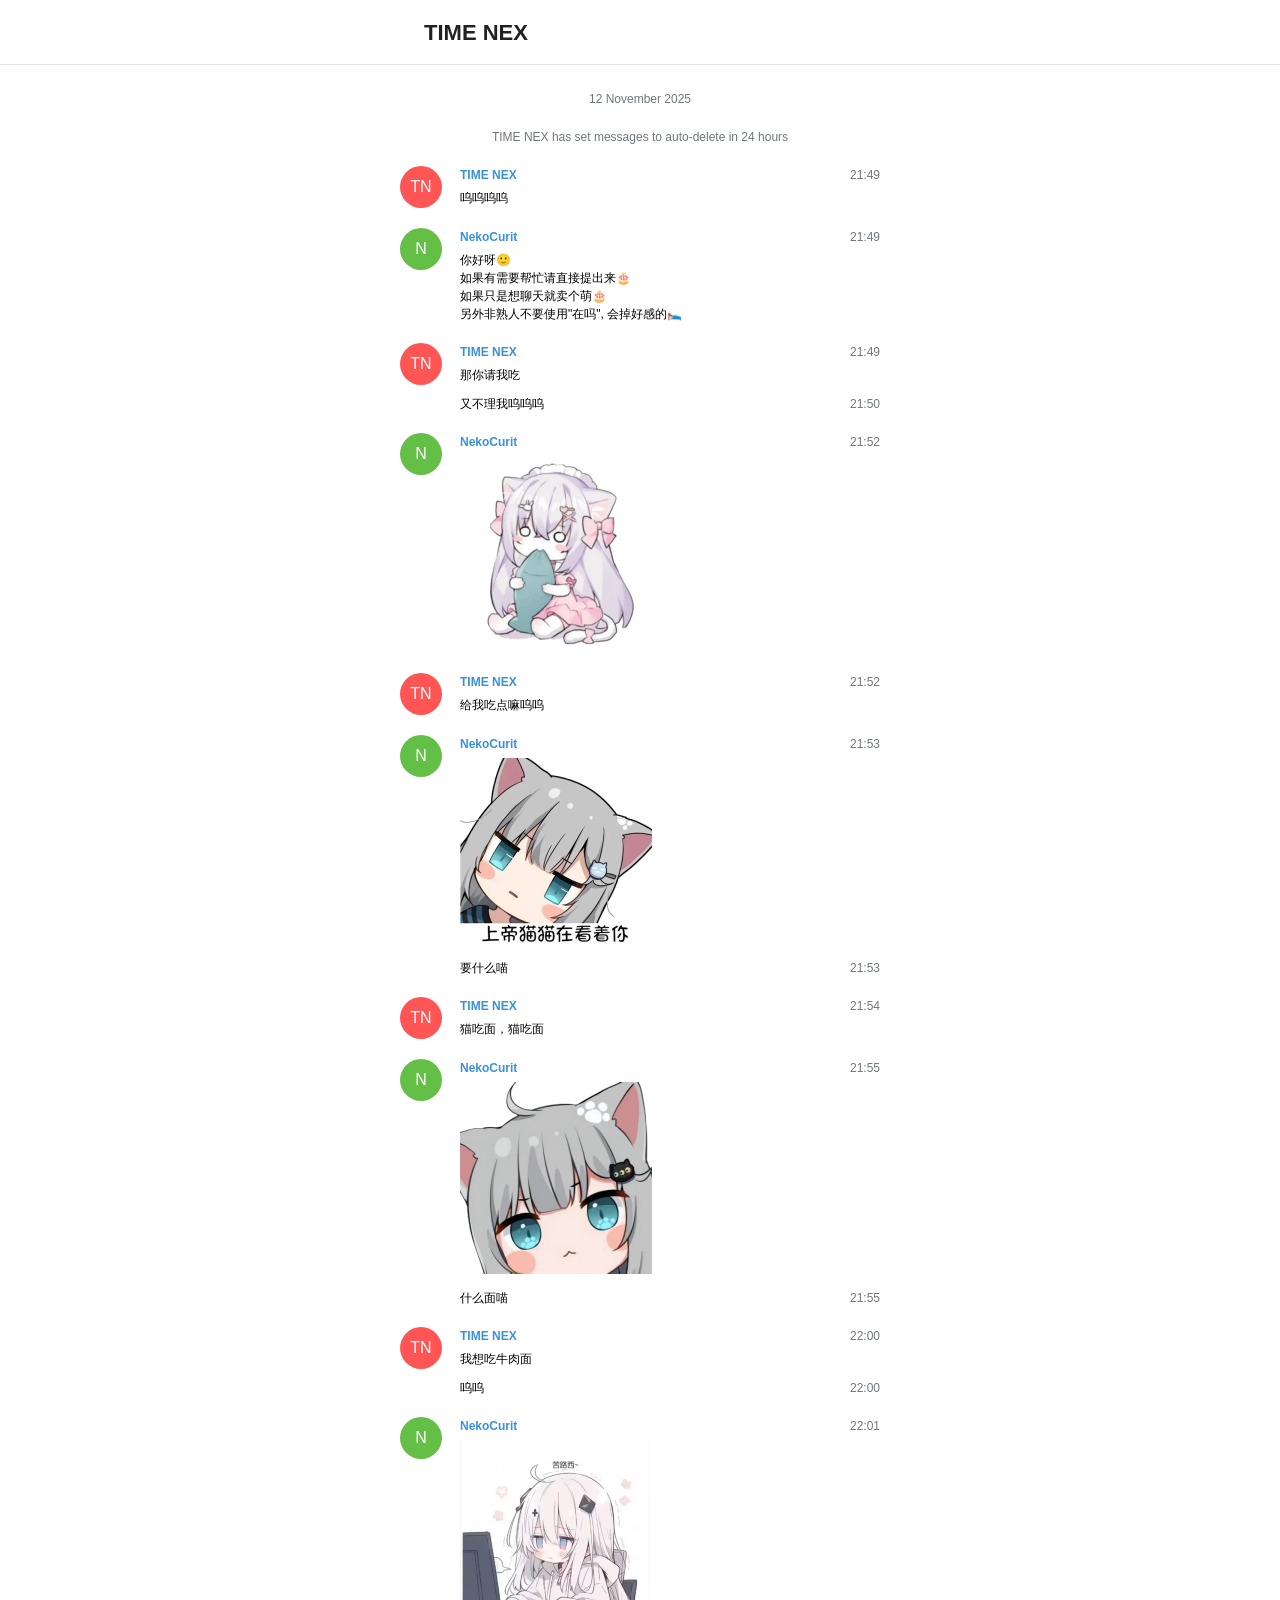
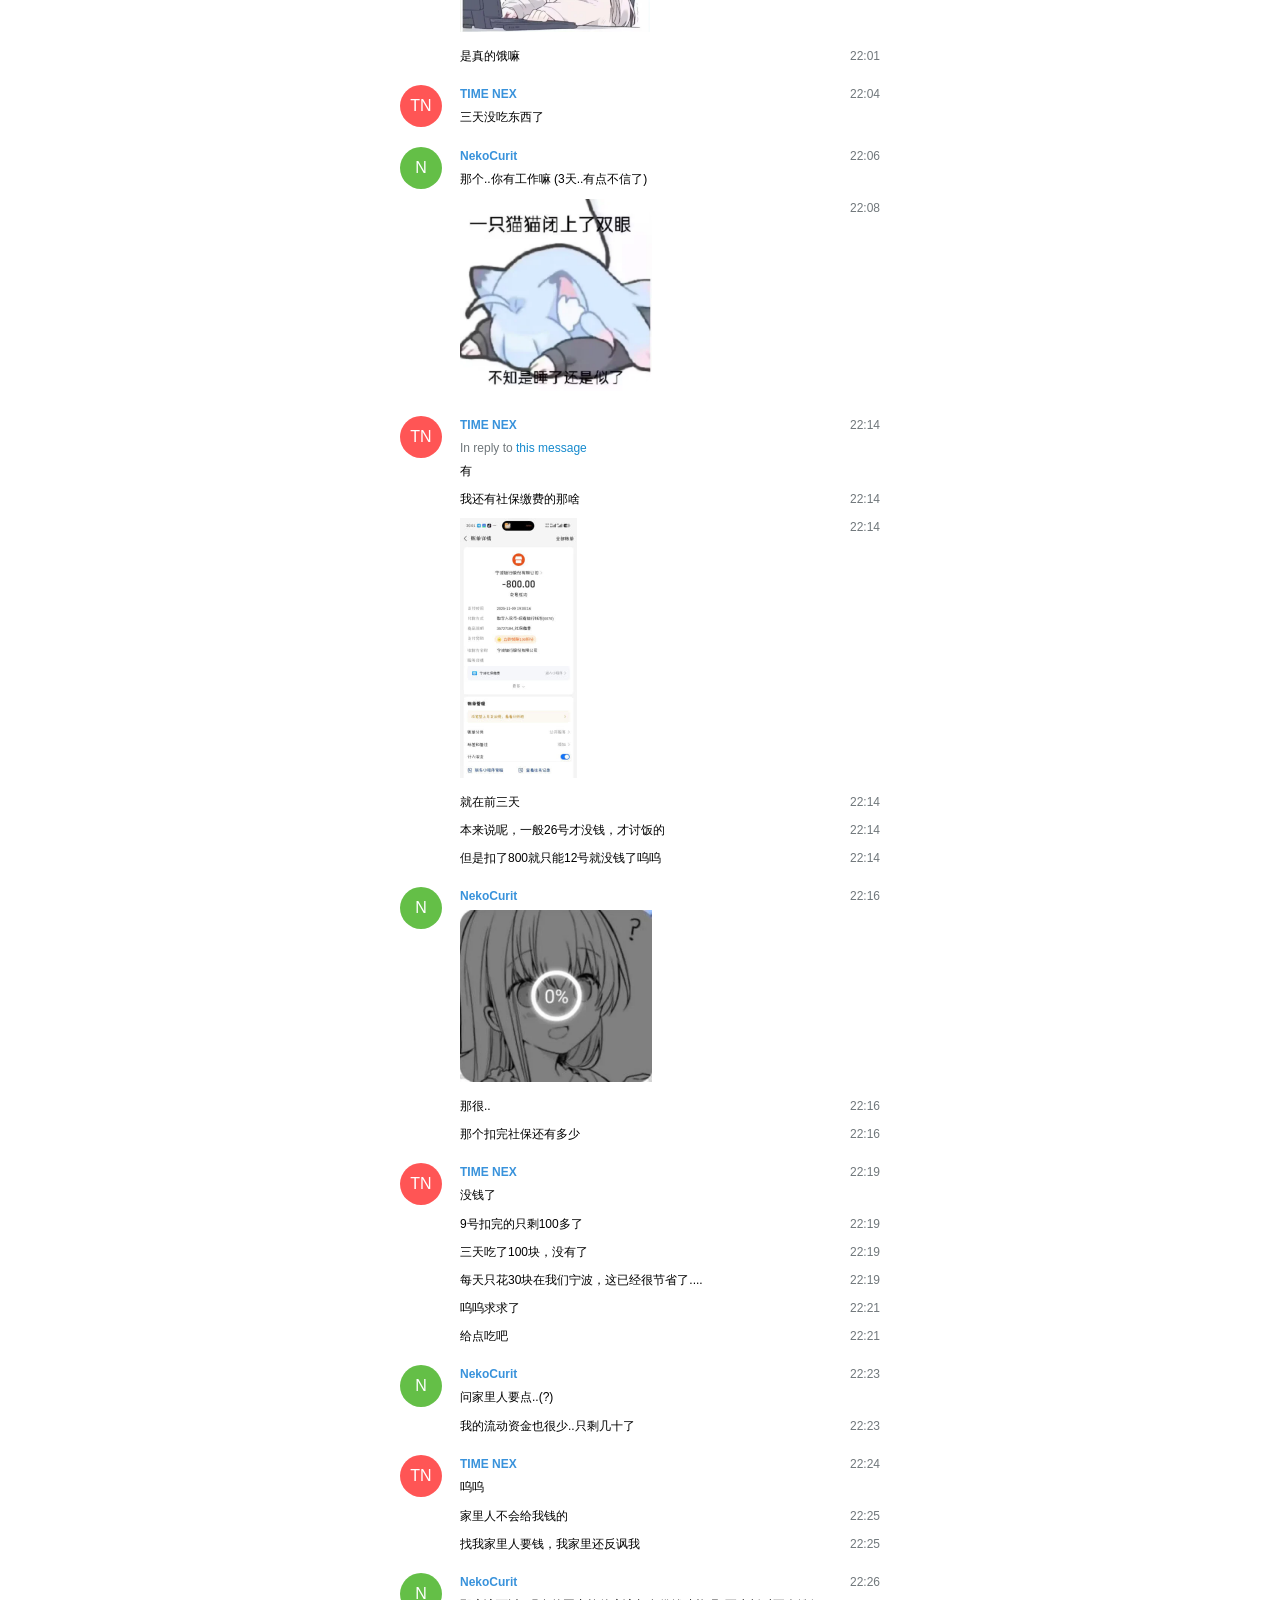
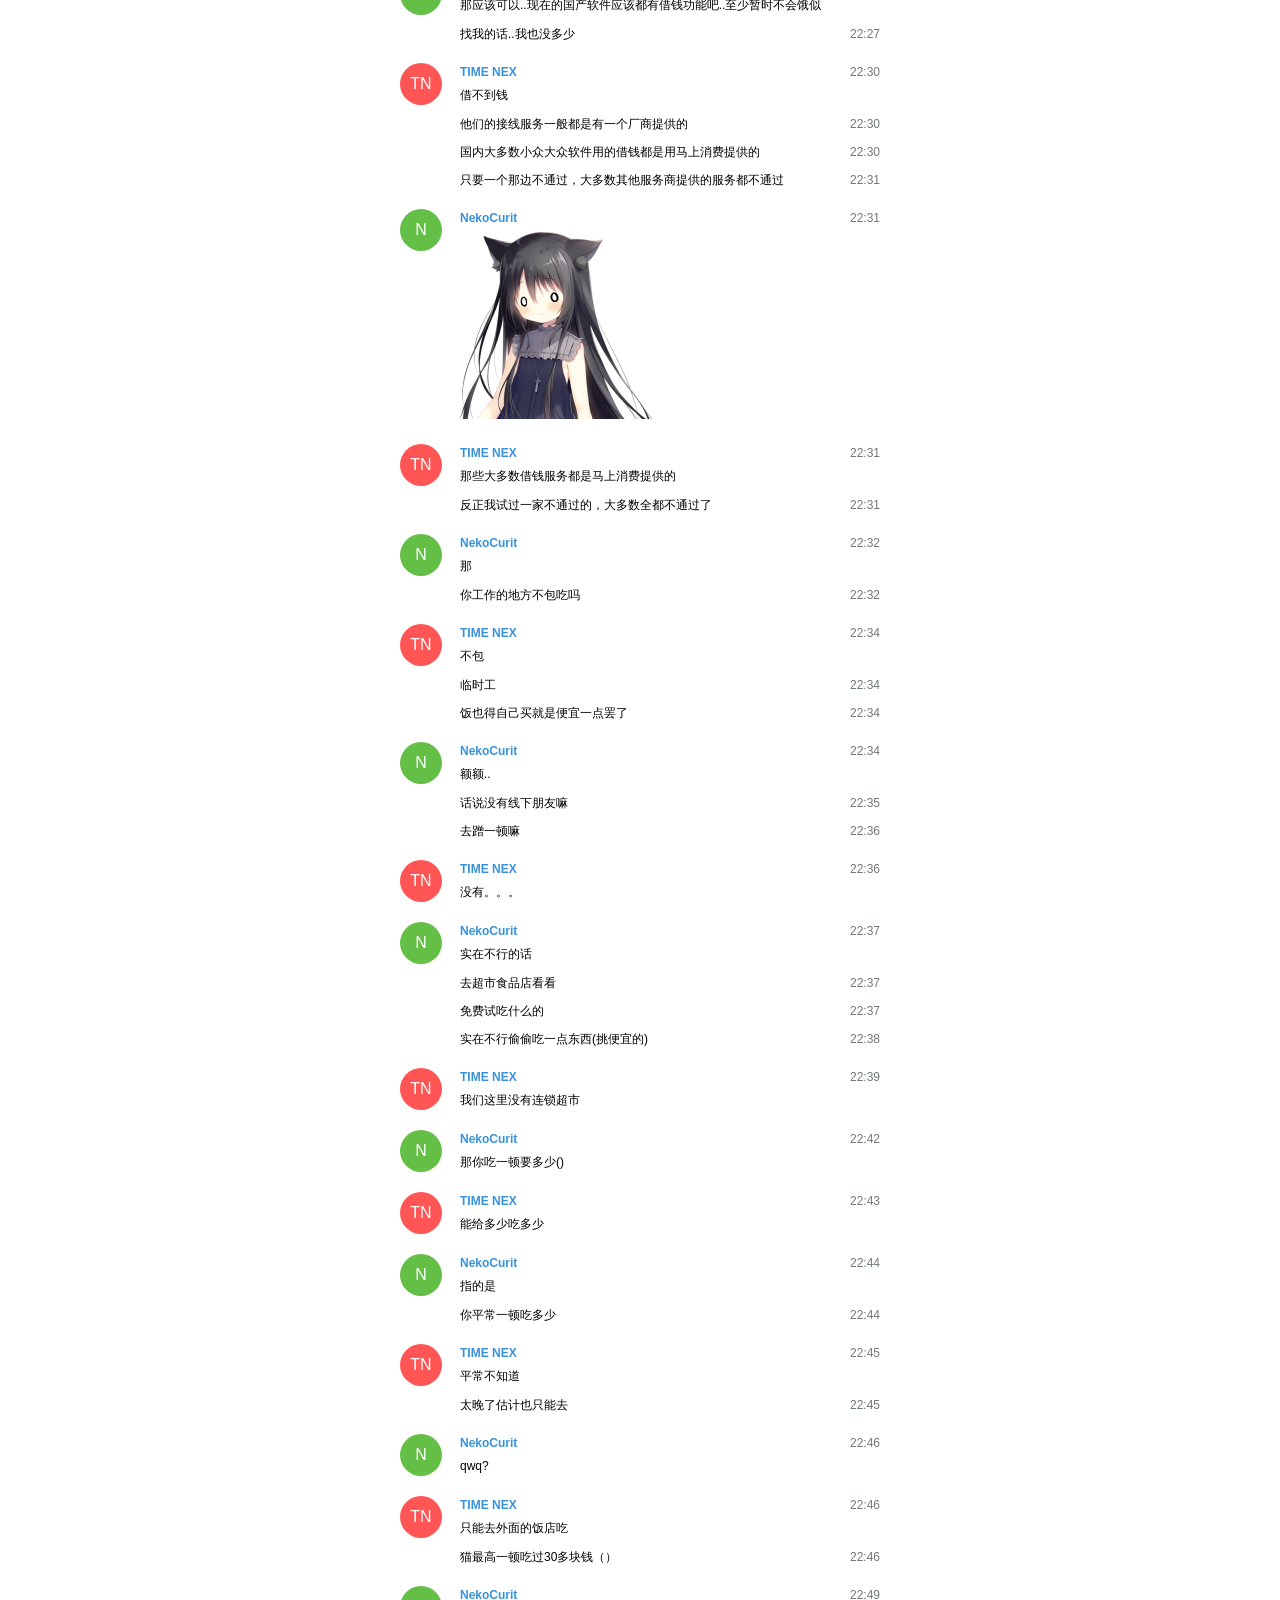
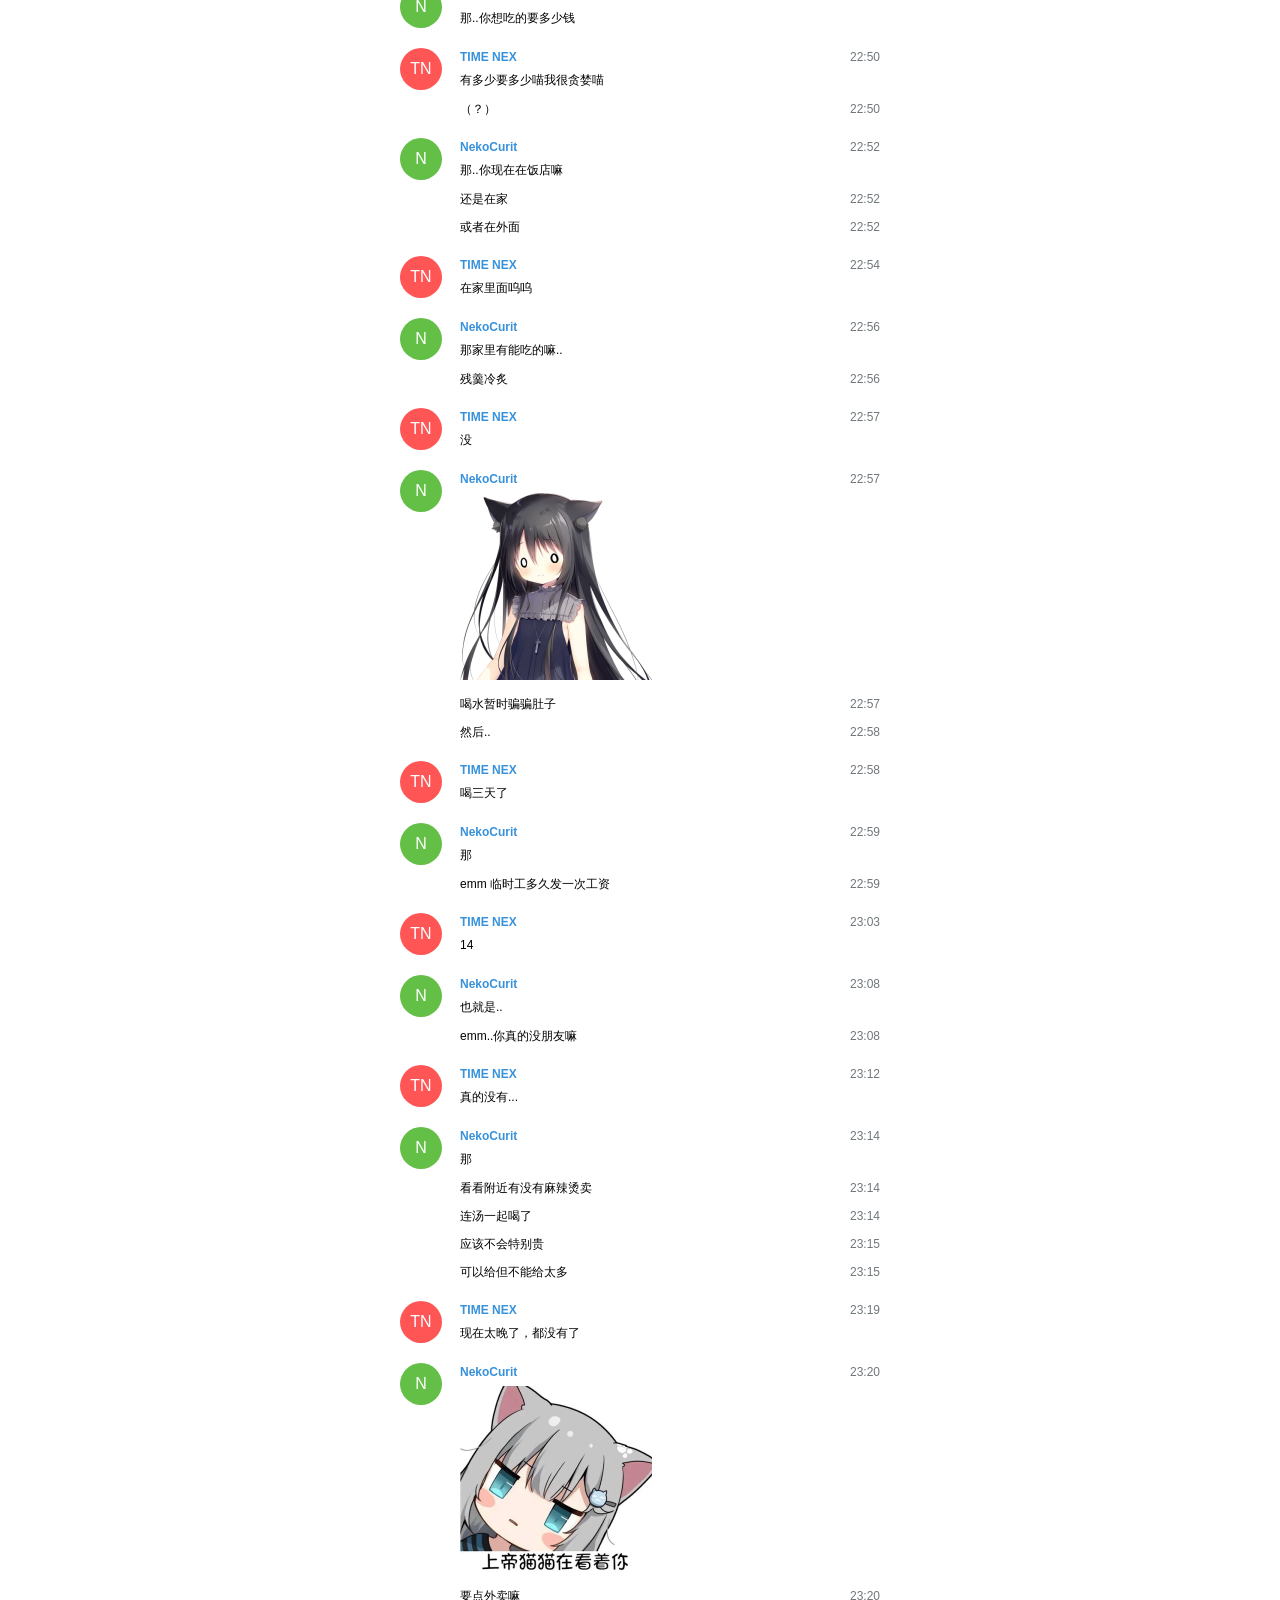
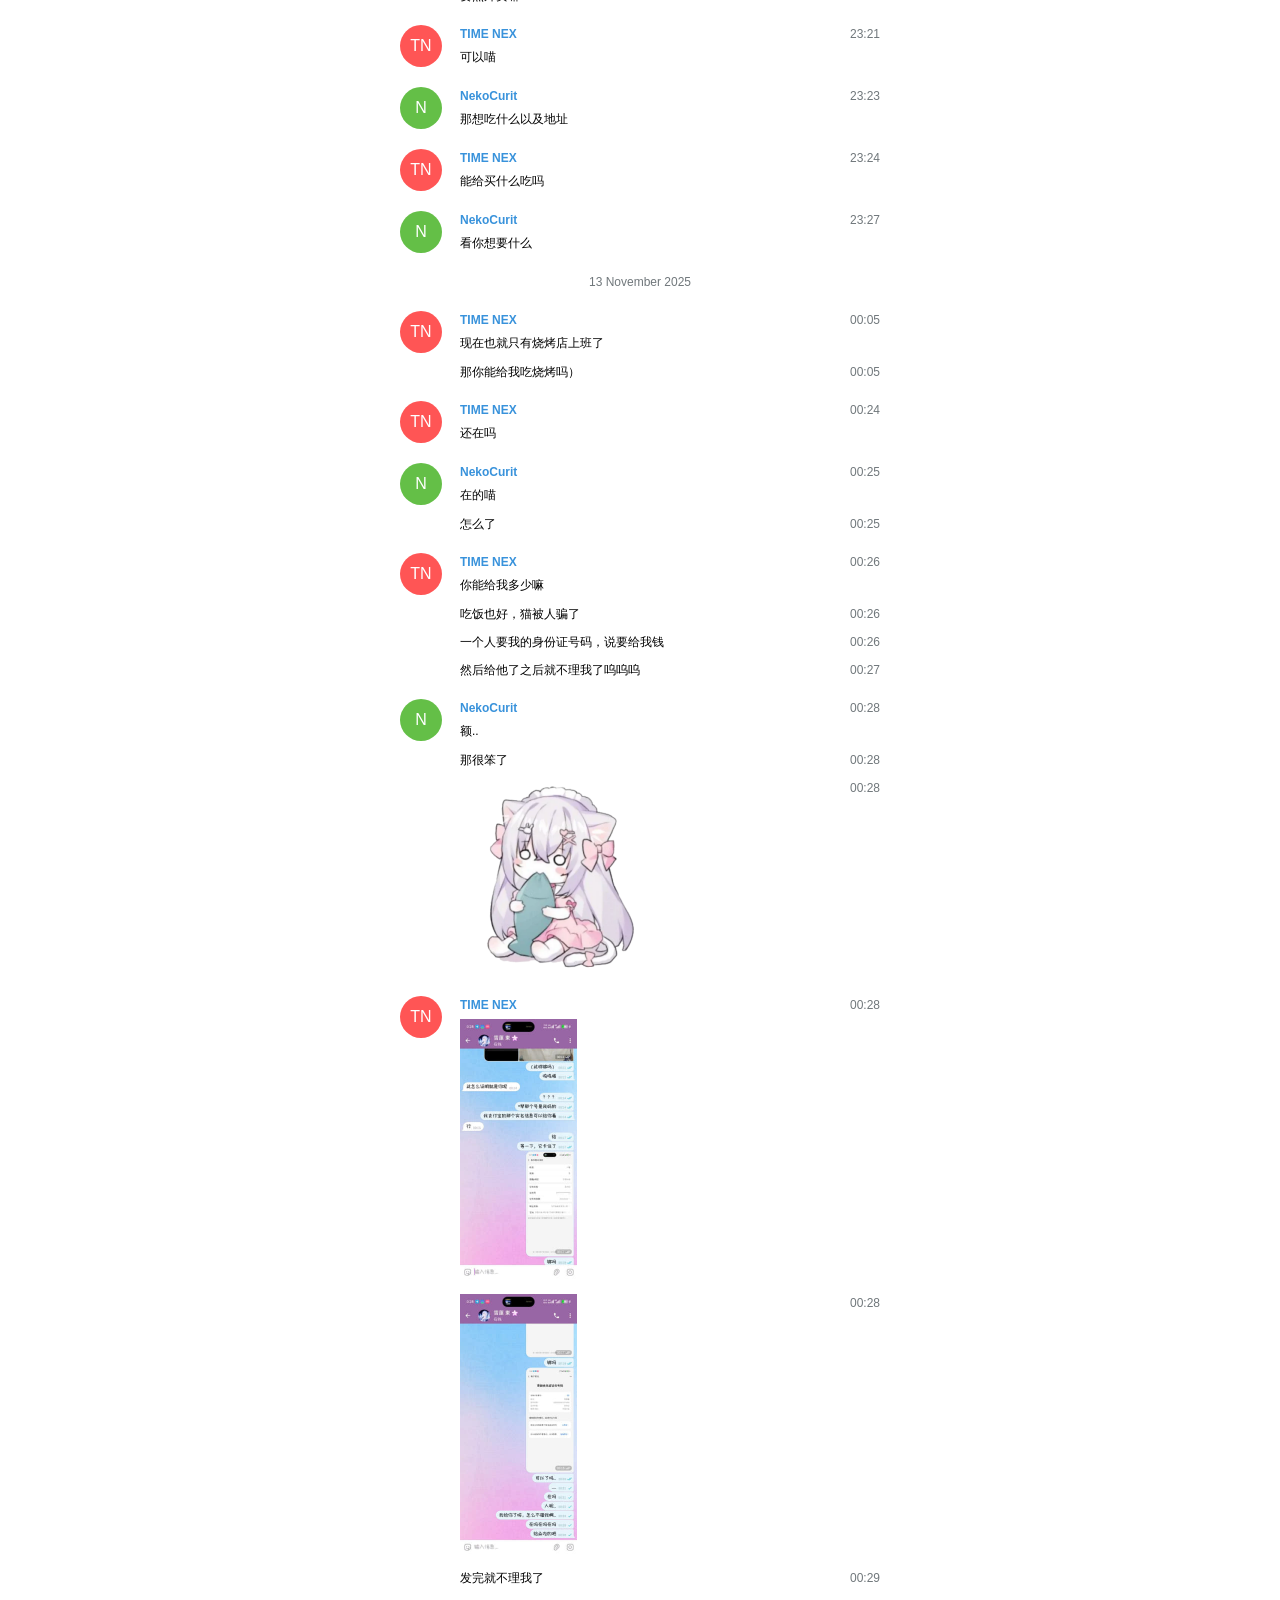
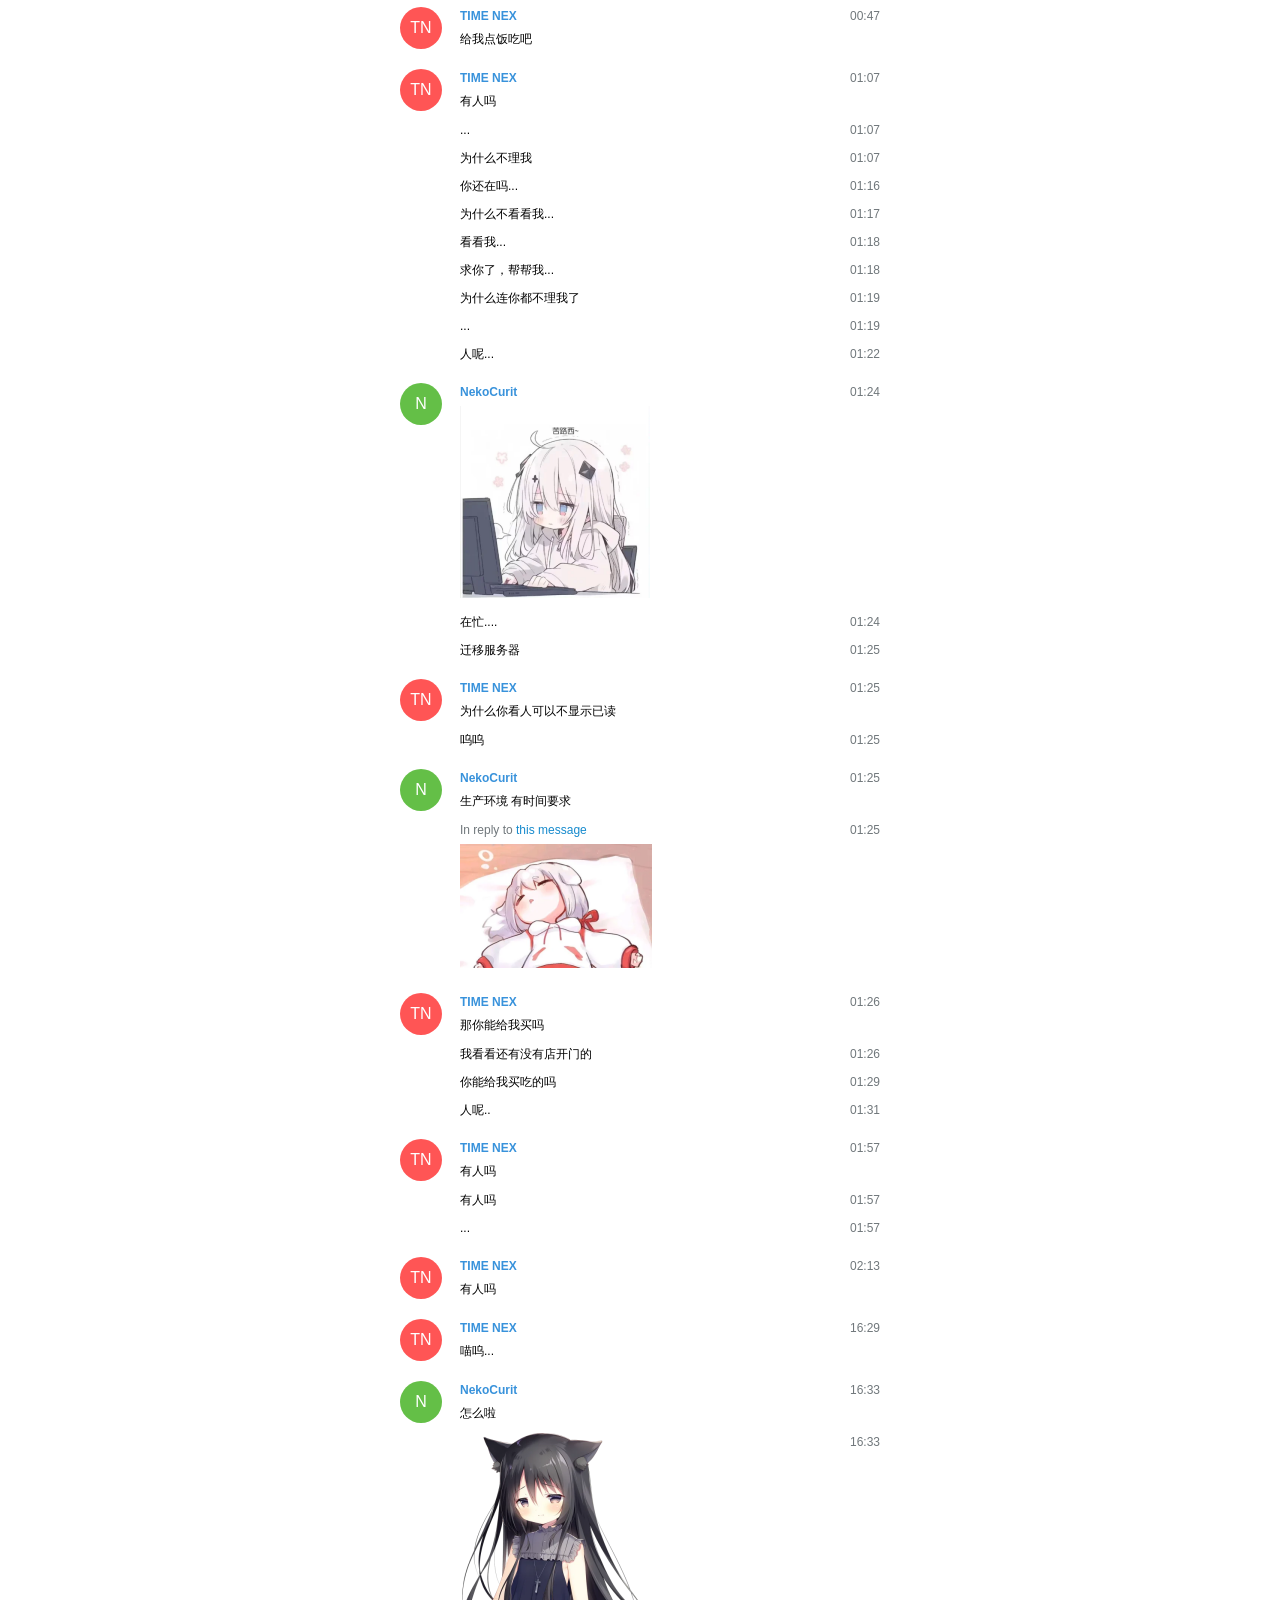
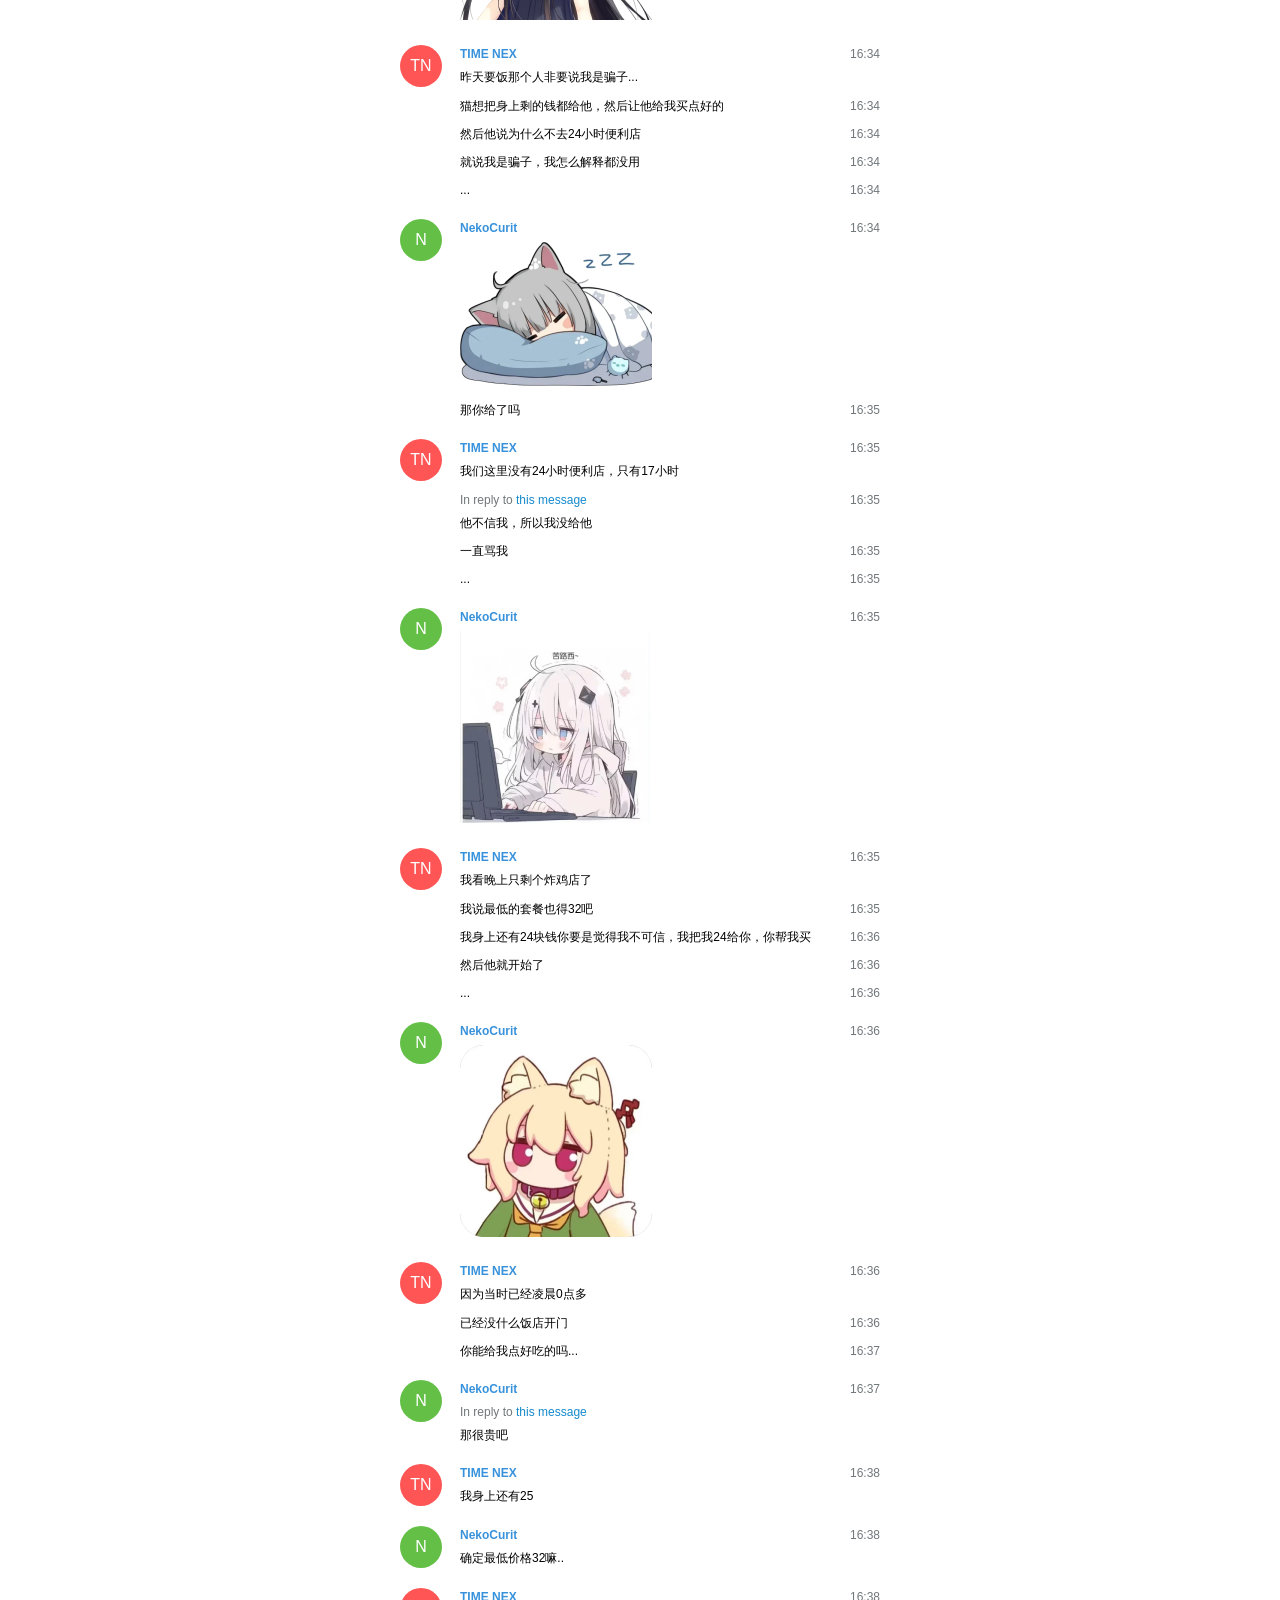
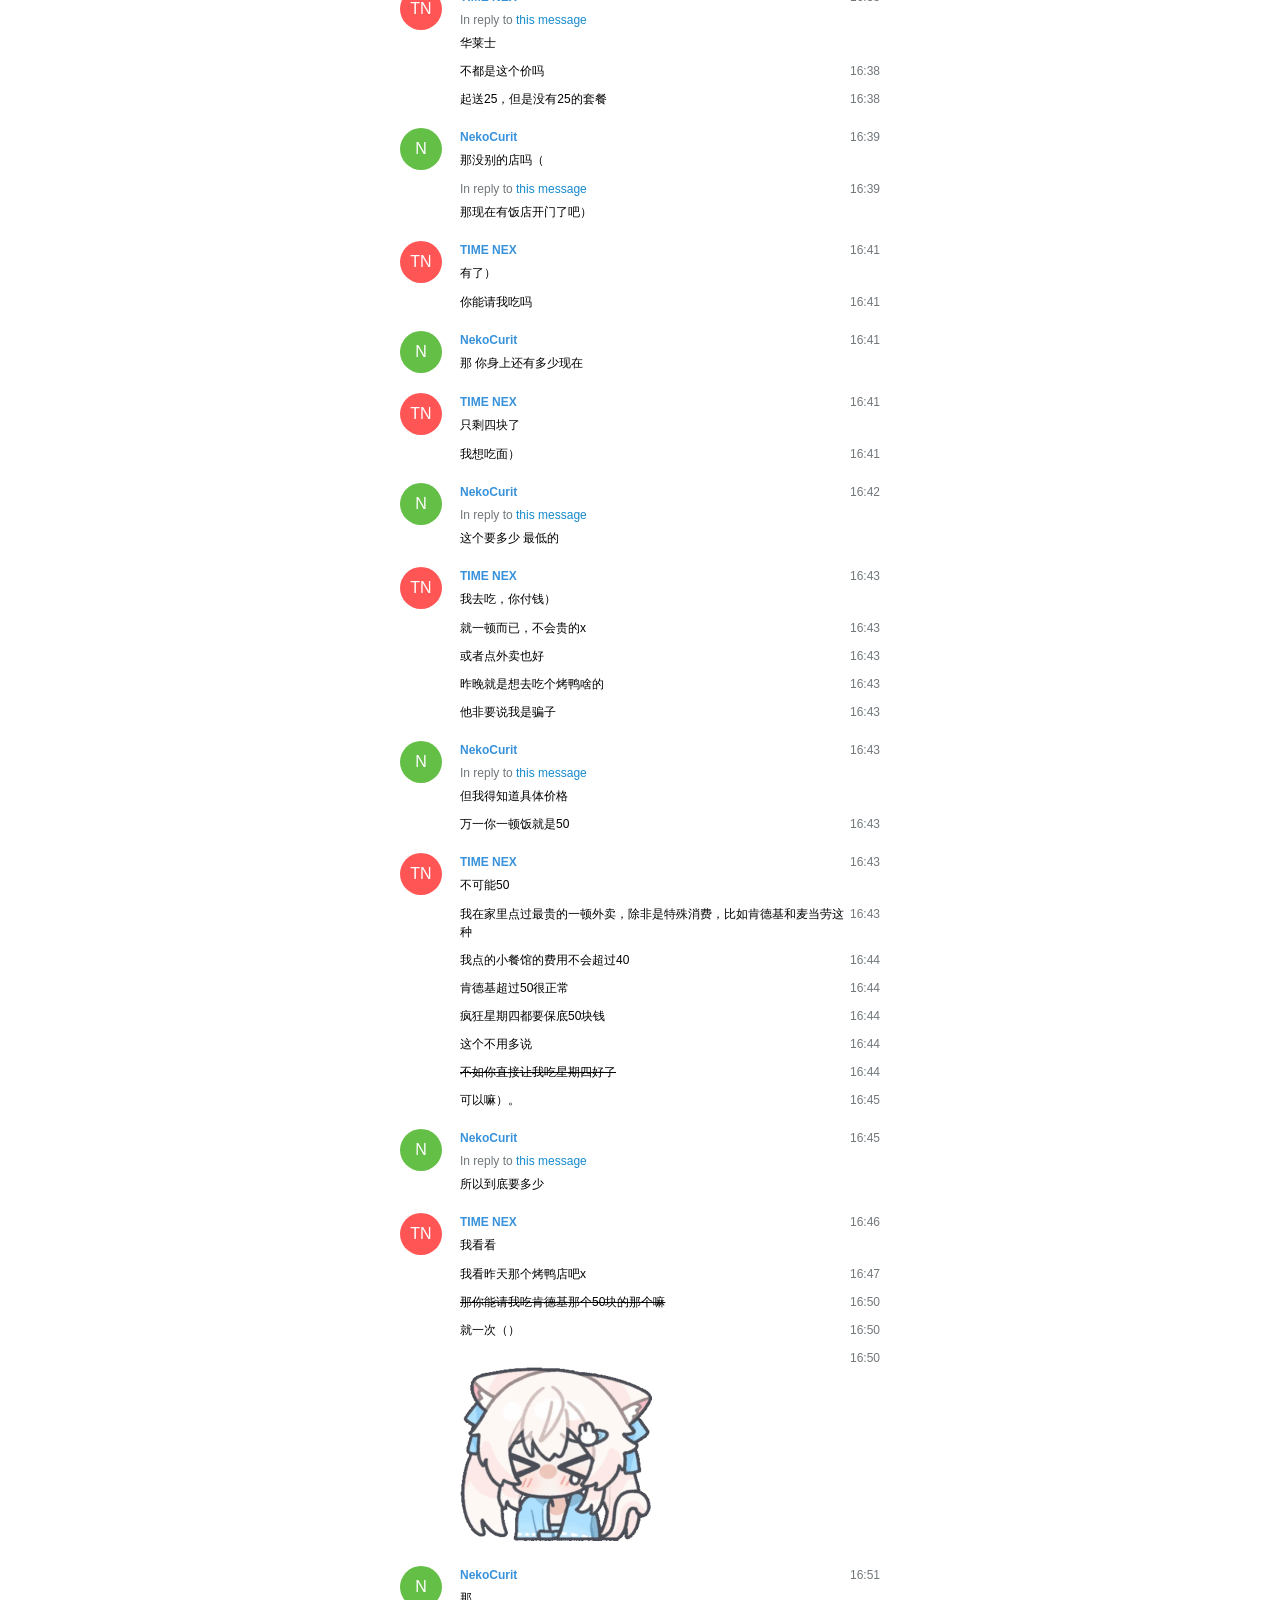
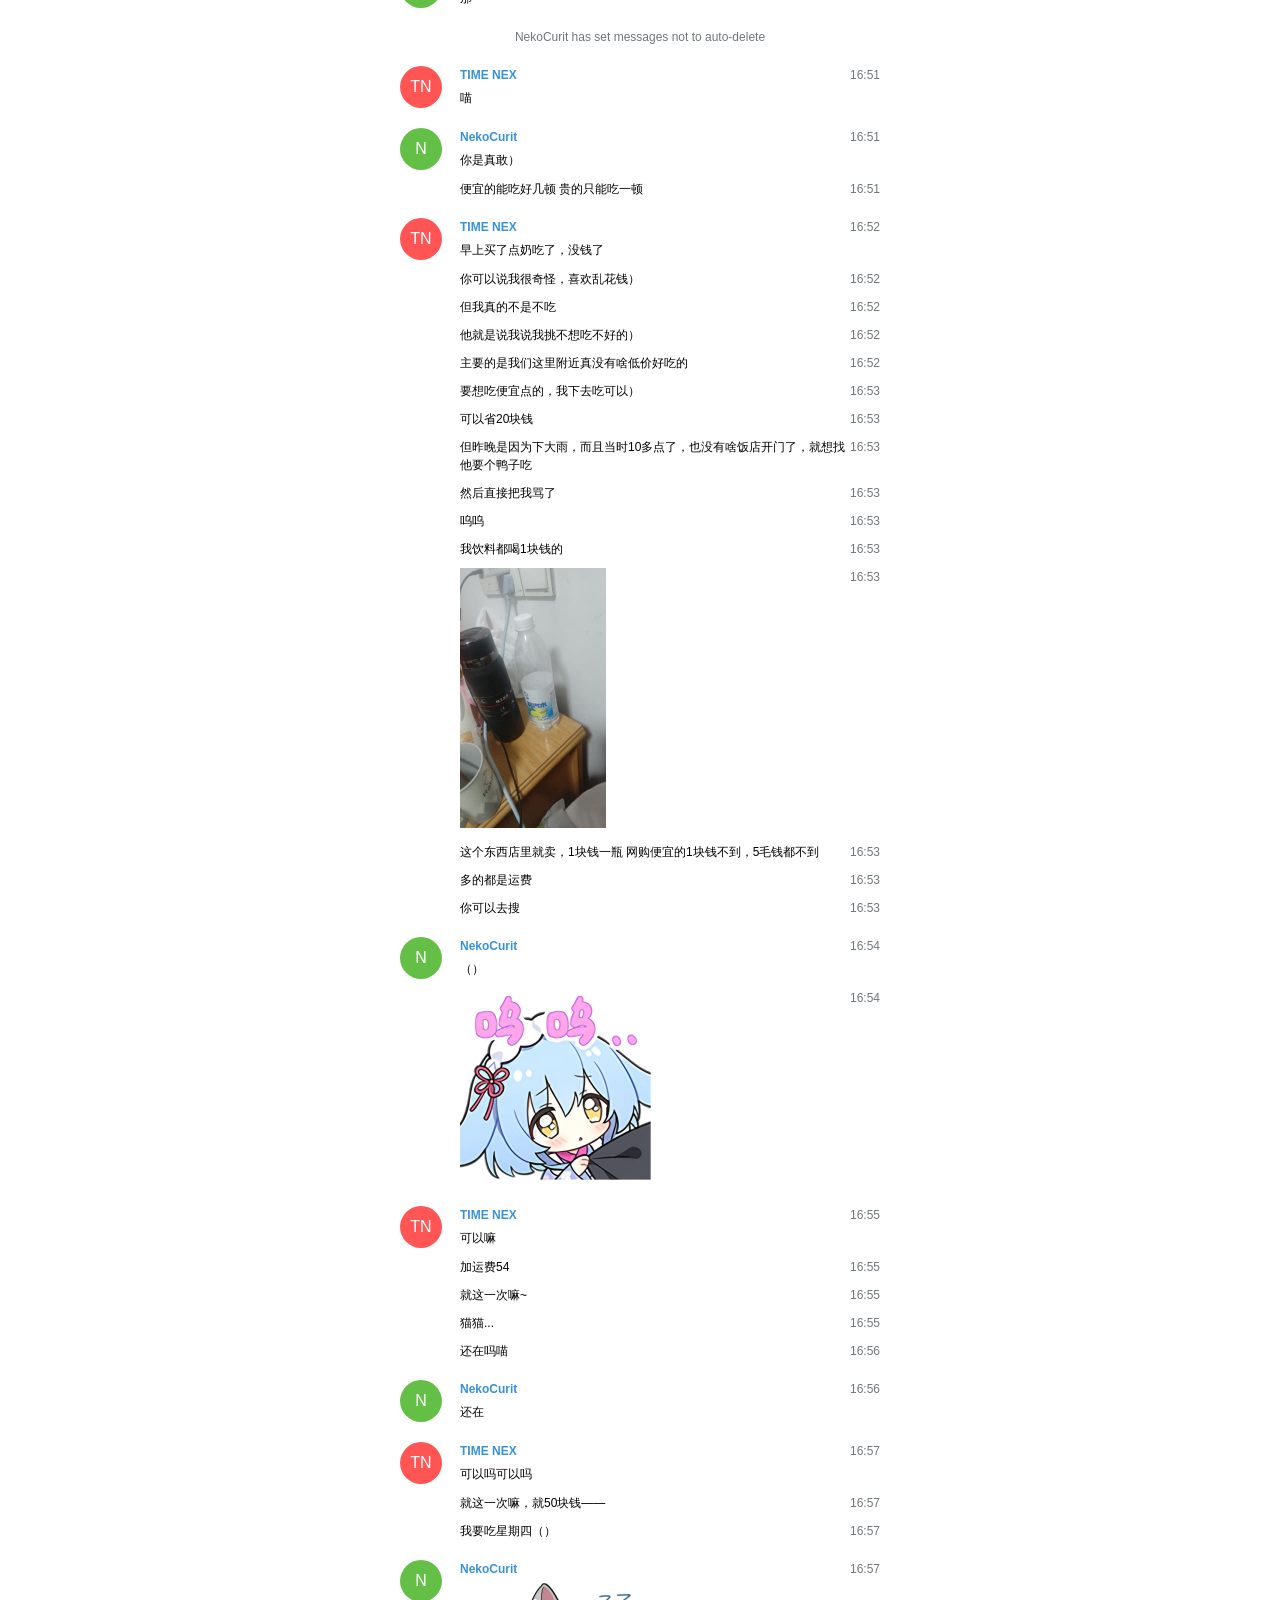
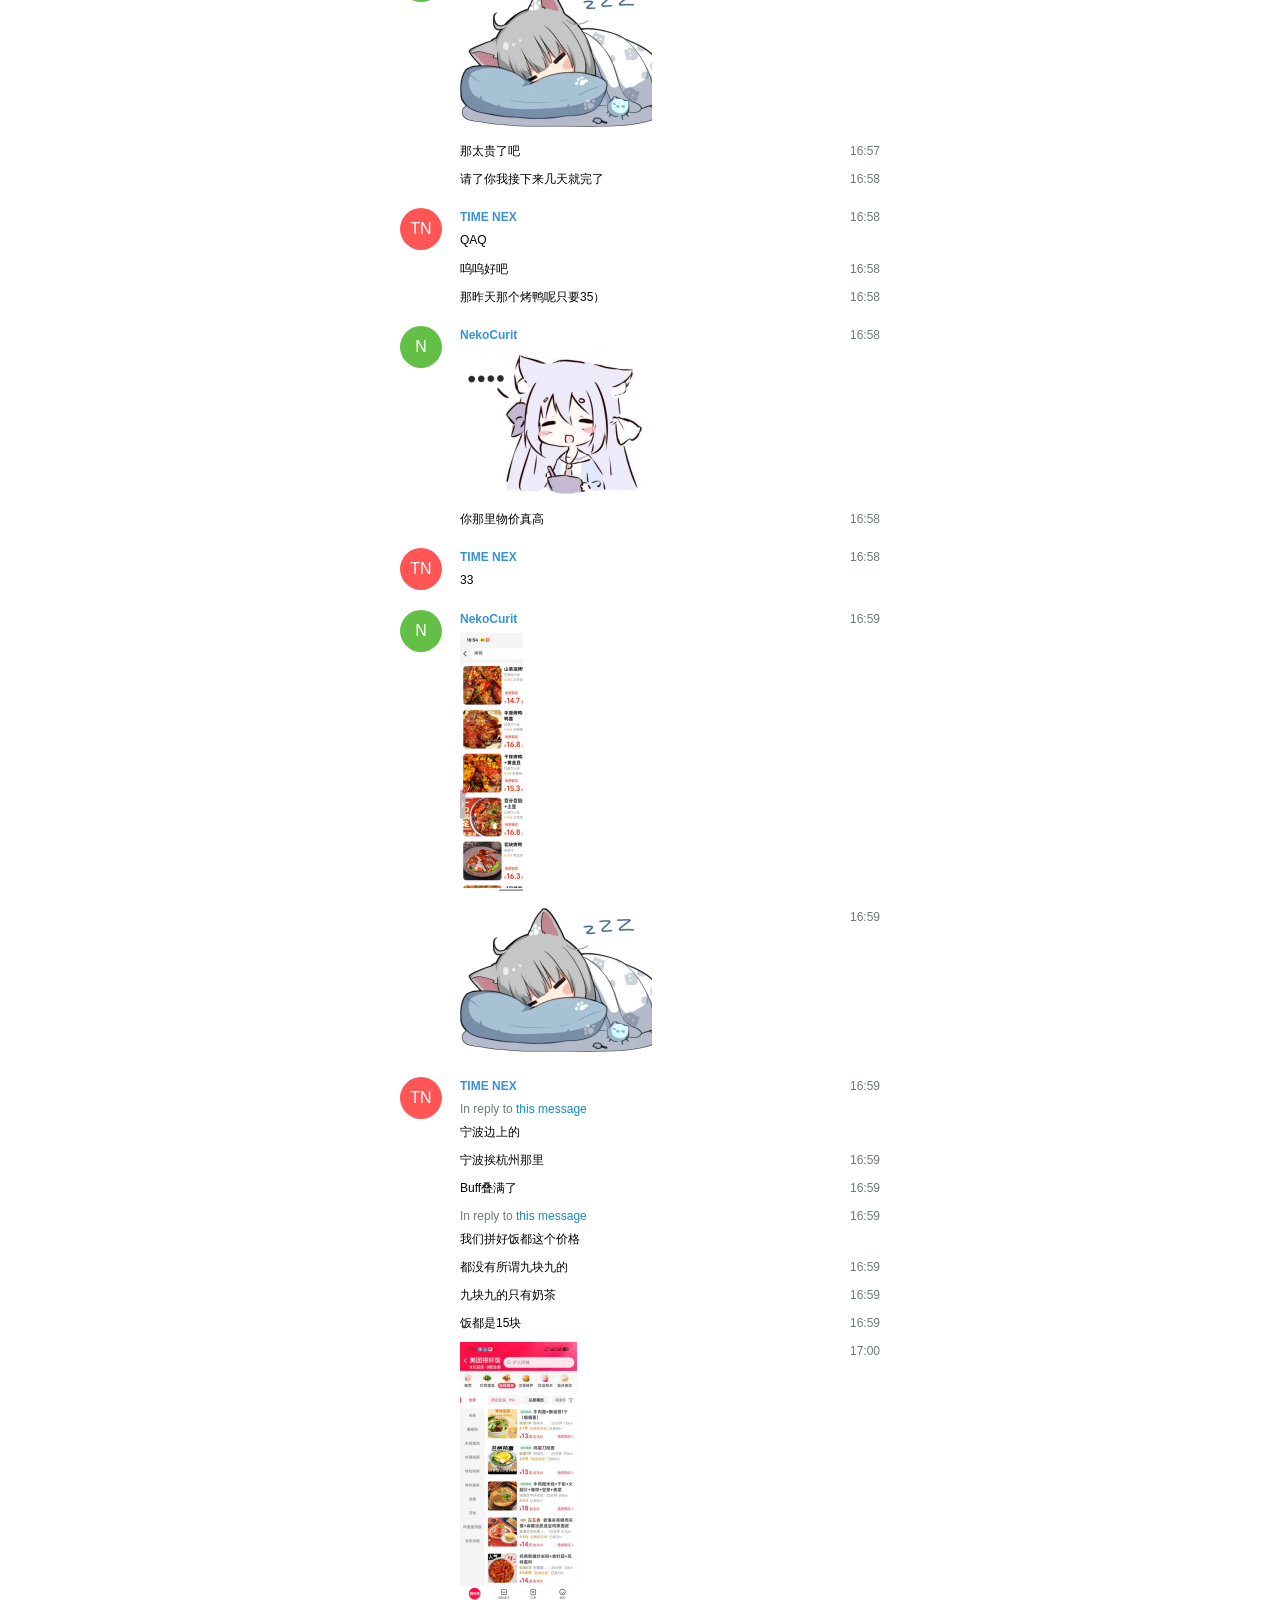
<file: Assets/Don't_click_in/Event_1/time nex猫猫/index.html>
<!DOCTYPE html>
<html>

 <head>

  <meta charset="utf-8"/>
<title>Exported Data</title>
  <meta content="width=device-width, initial-scale=1.0" name="viewport"/>

  <link href="css/style.css" rel="stylesheet"/>

  <script src="js/script.js" type="text/javascript">

  </script>

 </head>

 <body onload="CheckLocation();">

  <div class="page_wrap">

   <div class="page_header">

    <div class="content">

     <div class="text bold">
TIME NEX
     </div>

    </div>

   </div>

   <div class="page_body chat_page">

    <div class="history">

     <div class="message service" id="message-1">

      <div class="body details">
12 November 2025
      </div>

     </div>

     <div class="message service" id="message243121">

      <div class="body details">
TIME NEX has set messages to auto-delete in 24 hours
      </div>

     </div>

     <div class="message default clearfix" id="message243122">

      <div class="pull_left userpic_wrap">

       <div class="userpic userpic1" style="width: 42px; height: 42px">

        <div class="initials" style="line-height: 42px">
TN
        </div>

       </div>

      </div>

      <div class="body">

       <div class="pull_right date details" title="12.11.2025 21:49:04 UTC+08:00">
21:49
       </div>

       <div class="from_name">
TIME NEX
       </div>

       <div class="text">
呜呜呜呜
       </div>

      </div>

     </div>

     <div class="message default clearfix" id="message243123">

      <div class="pull_left userpic_wrap">

       <div class="userpic userpic2" style="width: 42px; height: 42px">

        <div class="initials" style="line-height: 42px">
N
        </div>

       </div>

      </div>

      <div class="body">

       <div class="pull_right date details" title="12.11.2025 21:49:04 UTC+08:00">
21:49
       </div>

       <div class="from_name">
NekoCurit 
       </div>

       <div class="text">
你好呀<a href = "stickers/sticker.webp">🙂</a><br>如果有需要帮忙请直接提出来<a href = "stickers/sticker (1).webp">🎂</a><br>如果只是想聊天就卖个萌<a href = "stickers/sticker (2).webp">🎂</a><br>另外非熟人不要使用&quot;在吗&quot;, 会掉好感的<a href = "stickers/sticker (3).webp">🛌</a>
       </div>

      </div>

     </div>

     <div class="message default clearfix" id="message243126">

      <div class="pull_left userpic_wrap">

       <div class="userpic userpic1" style="width: 42px; height: 42px">

        <div class="initials" style="line-height: 42px">
TN
        </div>

       </div>

      </div>

      <div class="body">

       <div class="pull_right date details" title="12.11.2025 21:49:06 UTC+08:00">
21:49
       </div>

       <div class="from_name">
TIME NEX
       </div>

       <div class="text">
那你请我吃
       </div>

      </div>

     </div>

     <div class="message default clearfix joined" id="message243144">

      <div class="body">

       <div class="pull_right date details" title="12.11.2025 21:50:54 UTC+08:00">
21:50
       </div>

       <div class="text">
又不理我呜呜呜
       </div>

      </div>

     </div>

     <div class="message default clearfix" id="message243154">

      <div class="pull_left userpic_wrap">

       <div class="userpic userpic2" style="width: 42px; height: 42px">

        <div class="initials" style="line-height: 42px">
N
        </div>

       </div>

      </div>

      <div class="body">

       <div class="pull_right date details" title="12.11.2025 21:52:03 UTC+08:00">
21:52
       </div>

       <div class="from_name">
NekoCurit 
       </div>

       <div class="media_wrap clearfix">

        <a class="sticker_wrap clearfix pull_left" href="stickers/sticker (4).webp">

         <img class="sticker" src="stickers/sticker (4)_thumb.webp" style="width: 192px; height: 192px"/>

        </a>

       </div>

      </div>

     </div>

     <div class="message default clearfix" id="message243159">

      <div class="pull_left userpic_wrap">

       <div class="userpic userpic1" style="width: 42px; height: 42px">

        <div class="initials" style="line-height: 42px">
TN
        </div>

       </div>

      </div>

      <div class="body">

       <div class="pull_right date details" title="12.11.2025 21:52:23 UTC+08:00">
21:52
       </div>

       <div class="from_name">
TIME NEX
       </div>

       <div class="text">
给我吃点嘛呜呜
       </div>

      </div>

     </div>

     <div class="message default clearfix" id="message243169">

      <div class="pull_left userpic_wrap">

       <div class="userpic userpic2" style="width: 42px; height: 42px">

        <div class="initials" style="line-height: 42px">
N
        </div>

       </div>

      </div>

      <div class="body">

       <div class="pull_right date details" title="12.11.2025 21:53:11 UTC+08:00">
21:53
       </div>

       <div class="from_name">
NekoCurit 
       </div>

       <div class="media_wrap clearfix">

        <a class="sticker_wrap clearfix pull_left" href="stickers/sticker (5).webp">

         <img class="sticker" src="stickers/sticker (5)_thumb.webp" style="width: 192px; height: 186px"/>

        </a>

       </div>

      </div>

     </div>

     <div class="message default clearfix joined" id="message243171">

      <div class="body">

       <div class="pull_right date details" title="12.11.2025 21:53:13 UTC+08:00">
21:53
       </div>

       <div class="text">
要什么喵
       </div>

      </div>

     </div>

     <div class="message default clearfix" id="message243185">

      <div class="pull_left userpic_wrap">

       <div class="userpic userpic1" style="width: 42px; height: 42px">

        <div class="initials" style="line-height: 42px">
TN
        </div>

       </div>

      </div>

      <div class="body">

       <div class="pull_right date details" title="12.11.2025 21:54:49 UTC+08:00">
21:54
       </div>

       <div class="from_name">
TIME NEX
       </div>

       <div class="text">
猫吃面，猫吃面
       </div>

      </div>

     </div>

     <div class="message default clearfix" id="message243188">

      <div class="pull_left userpic_wrap">

       <div class="userpic userpic2" style="width: 42px; height: 42px">

        <div class="initials" style="line-height: 42px">
N
        </div>

       </div>

      </div>

      <div class="body">

       <div class="pull_right date details" title="12.11.2025 21:55:31 UTC+08:00">
21:55
       </div>

       <div class="from_name">
NekoCurit 
       </div>

       <div class="media_wrap clearfix">

        <a class="sticker_wrap clearfix pull_left" href="stickers/sticker (6).webp">

         <img class="sticker" src="stickers/sticker (6)_thumb.webp" style="width: 192px; height: 192px"/>

        </a>

       </div>

      </div>

     </div>

     <div class="message default clearfix joined" id="message243189">

      <div class="body">

       <div class="pull_right date details" title="12.11.2025 21:55:36 UTC+08:00">
21:55
       </div>

       <div class="text">
什么面喵
       </div>

      </div>

     </div>

     <div class="message default clearfix" id="message243256">

      <div class="pull_left userpic_wrap">

       <div class="userpic userpic1" style="width: 42px; height: 42px">

        <div class="initials" style="line-height: 42px">
TN
        </div>

       </div>

      </div>

      <div class="body">

       <div class="pull_right date details" title="12.11.2025 22:00:47 UTC+08:00">
22:00
       </div>

       <div class="from_name">
TIME NEX
       </div>

       <div class="text">
我想吃牛肉面
       </div>

      </div>

     </div>

     <div class="message default clearfix joined" id="message243257">

      <div class="body">

       <div class="pull_right date details" title="12.11.2025 22:00:48 UTC+08:00">
22:00
       </div>

       <div class="text">
呜呜
       </div>

      </div>

     </div>

     <div class="message default clearfix" id="message243261">

      <div class="pull_left userpic_wrap">

       <div class="userpic userpic2" style="width: 42px; height: 42px">

        <div class="initials" style="line-height: 42px">
N
        </div>

       </div>

      </div>

      <div class="body">

       <div class="pull_right date details" title="12.11.2025 22:01:24 UTC+08:00">
22:01
       </div>

       <div class="from_name">
NekoCurit 
       </div>

       <div class="media_wrap clearfix">

        <a class="sticker_wrap clearfix pull_left" href="stickers/sticker (7).webp">

         <img class="sticker" src="stickers/sticker (7)_thumb.webp" style="width: 190px; height: 192px"/>

        </a>

       </div>

      </div>

     </div>

     <div class="message default clearfix joined" id="message243262">

      <div class="body">

       <div class="pull_right date details" title="12.11.2025 22:01:30 UTC+08:00">
22:01
       </div>

       <div class="text">
是真的饿嘛
       </div>

      </div>

     </div>

     <div class="message default clearfix" id="message243283">

      <div class="pull_left userpic_wrap">

       <div class="userpic userpic1" style="width: 42px; height: 42px">

        <div class="initials" style="line-height: 42px">
TN
        </div>

       </div>

      </div>

      <div class="body">

       <div class="pull_right date details" title="12.11.2025 22:04:00 UTC+08:00">
22:04
       </div>

       <div class="from_name">
TIME NEX
       </div>

       <div class="text">
三天没吃东西了
       </div>

      </div>

     </div>

     <div class="message default clearfix" id="message243301">

      <div class="pull_left userpic_wrap">

       <div class="userpic userpic2" style="width: 42px; height: 42px">

        <div class="initials" style="line-height: 42px">
N
        </div>

       </div>

      </div>

      <div class="body">

       <div class="pull_right date details" title="12.11.2025 22:06:14 UTC+08:00">
22:06
       </div>

       <div class="from_name">
NekoCurit 
       </div>

       <div class="text">
那个..你有工作嘛 (3天..有点不信了)
       </div>

      </div>

     </div>

     <div class="message default clearfix joined" id="message243315">

      <div class="body">

       <div class="pull_right date details" title="12.11.2025 22:08:59 UTC+08:00">
22:08
       </div>

       <div class="media_wrap clearfix">

        <a class="sticker_wrap clearfix pull_left" href="stickers/sticker (8).webp">

         <img class="sticker" src="stickers/sticker (8)_thumb.webp" style="width: 192px; height: 192px"/>

        </a>

       </div>

      </div>

     </div>

     <div class="message default clearfix" id="message243361">

      <div class="pull_left userpic_wrap">

       <div class="userpic userpic1" style="width: 42px; height: 42px">

        <div class="initials" style="line-height: 42px">
TN
        </div>

       </div>

      </div>

      <div class="body">

       <div class="pull_right date details" title="12.11.2025 22:14:31 UTC+08:00">
22:14
       </div>

       <div class="from_name">
TIME NEX
       </div>

       <div class="reply_to details">
In reply to <a href="#go_to_message243301" onclick="return GoToMessage(243301)">this message</a>
       </div>

       <div class="text">
有
       </div>

      </div>

     </div>

     <div class="message default clearfix joined" id="message243362">

      <div class="body">

       <div class="pull_right date details" title="12.11.2025 22:14:39 UTC+08:00">
22:14
       </div>

       <div class="text">
我还有社保缴费的那啥
       </div>

      </div>

     </div>

     <div class="message default clearfix joined" id="message243364">

      <div class="body">

       <div class="pull_right date details" title="12.11.2025 22:14:43 UTC+08:00">
22:14
       </div>

       <div class="media_wrap clearfix">

        <a class="photo_wrap clearfix pull_left" href="photos/photo_1@12-11-2025_22-14-43.jpg">

         <img class="photo" src="photos/photo_1@12-11-2025_22-14-43_thumb.jpg" style="width: 117px; height: 260px"/>

        </a>

       </div>

      </div>

     </div>

     <div class="message default clearfix joined" id="message243366">

      <div class="body">

       <div class="pull_right date details" title="12.11.2025 22:14:46 UTC+08:00">
22:14
       </div>

       <div class="text">
就在前三天
       </div>

      </div>

     </div>

     <div class="message default clearfix joined" id="message243367">

      <div class="body">

       <div class="pull_right date details" title="12.11.2025 22:14:50 UTC+08:00">
22:14
       </div>

       <div class="text">
本来说呢，一般26号才没钱，才讨饭的
       </div>

      </div>

     </div>

     <div class="message default clearfix joined" id="message243368">

      <div class="body">

       <div class="pull_right date details" title="12.11.2025 22:14:55 UTC+08:00">
22:14
       </div>

       <div class="text">
但是扣了800就只能12号就没钱了呜呜
       </div>

      </div>

     </div>

     <div class="message default clearfix" id="message243386">

      <div class="pull_left userpic_wrap">

       <div class="userpic userpic2" style="width: 42px; height: 42px">

        <div class="initials" style="line-height: 42px">
N
        </div>

       </div>

      </div>

      <div class="body">

       <div class="pull_right date details" title="12.11.2025 22:16:15 UTC+08:00">
22:16
       </div>

       <div class="from_name">
NekoCurit 
       </div>

       <div class="media_wrap clearfix">

        <a class="sticker_wrap clearfix pull_left" href="stickers/sticker (9).webp">

         <img class="sticker" src="stickers/sticker (9)_thumb.webp" style="width: 192px; height: 172px"/>

        </a>

       </div>

      </div>

     </div>

     <div class="message default clearfix joined" id="message243388">

      <div class="body">

       <div class="pull_right date details" title="12.11.2025 22:16:38 UTC+08:00">
22:16
       </div>

       <div class="text">
那很..
       </div>

      </div>

     </div>

     <div class="message default clearfix joined" id="message243389">

      <div class="body">

       <div class="pull_right date details" title="12.11.2025 22:16:49 UTC+08:00">
22:16
       </div>

       <div class="text">
那个扣完社保还有多少
       </div>

      </div>

     </div>

     <div class="message default clearfix" id="message243420">

      <div class="pull_left userpic_wrap">

       <div class="userpic userpic1" style="width: 42px; height: 42px">

        <div class="initials" style="line-height: 42px">
TN
        </div>

       </div>

      </div>

      <div class="body">

       <div class="pull_right date details" title="12.11.2025 22:19:22 UTC+08:00">
22:19
       </div>

       <div class="from_name">
TIME NEX
       </div>

       <div class="text">
没钱了
       </div>

      </div>

     </div>

     <div class="message default clearfix joined" id="message243421">

      <div class="body">

       <div class="pull_right date details" title="12.11.2025 22:19:25 UTC+08:00">
22:19
       </div>

       <div class="text">
9号扣完的只剩100多了
       </div>

      </div>

     </div>

     <div class="message default clearfix joined" id="message243422">

      <div class="body">

       <div class="pull_right date details" title="12.11.2025 22:19:29 UTC+08:00">
22:19
       </div>

       <div class="text">
三天吃了100块，没有了
       </div>

      </div>

     </div>

     <div class="message default clearfix joined" id="message243424">

      <div class="body">

       <div class="pull_right date details" title="12.11.2025 22:19:35 UTC+08:00">
22:19
       </div>

       <div class="text">
每天只花30块在我们宁波，这已经很节省了....
       </div>

      </div>

     </div>

     <div class="message default clearfix joined" id="message243449">

      <div class="body">

       <div class="pull_right date details" title="12.11.2025 22:21:52 UTC+08:00">
22:21
       </div>

       <div class="text">
呜呜求求了
       </div>

      </div>

     </div>

     <div class="message default clearfix joined" id="message243452">

      <div class="body">

       <div class="pull_right date details" title="12.11.2025 22:21:57 UTC+08:00">
22:21
       </div>

       <div class="text">
给点吃吧
       </div>

      </div>

     </div>

     <div class="message default clearfix" id="message243476">

      <div class="pull_left userpic_wrap">

       <div class="userpic userpic2" style="width: 42px; height: 42px">

        <div class="initials" style="line-height: 42px">
N
        </div>

       </div>

      </div>

      <div class="body">

       <div class="pull_right date details" title="12.11.2025 22:23:26 UTC+08:00">
22:23
       </div>

       <div class="from_name">
NekoCurit 
       </div>

       <div class="text">
问家里人要点..(?)
       </div>

      </div>

     </div>

     <div class="message default clearfix joined" id="message243478">

      <div class="body">

       <div class="pull_right date details" title="12.11.2025 22:23:42 UTC+08:00">
22:23
       </div>

       <div class="text">
我的流动资金也很少..只剩几十了
       </div>

      </div>

     </div>

     <div class="message default clearfix" id="message243489">

      <div class="pull_left userpic_wrap">

       <div class="userpic userpic1" style="width: 42px; height: 42px">

        <div class="initials" style="line-height: 42px">
TN
        </div>

       </div>

      </div>

      <div class="body">

       <div class="pull_right date details" title="12.11.2025 22:24:59 UTC+08:00">
22:24
       </div>

       <div class="from_name">
TIME NEX
       </div>

       <div class="text">
呜呜
       </div>

      </div>

     </div>

     <div class="message default clearfix joined" id="message243490">

      <div class="body">

       <div class="pull_right date details" title="12.11.2025 22:25:02 UTC+08:00">
22:25
       </div>

       <div class="text">
家里人不会给我钱的
       </div>

      </div>

     </div>

     <div class="message default clearfix joined" id="message243492">

      <div class="body">

       <div class="pull_right date details" title="12.11.2025 22:25:12 UTC+08:00">
22:25
       </div>

       <div class="text">
找我家里人要钱，我家里还反讽我
       </div>

      </div>

     </div>

     <div class="message default clearfix" id="message243511">

      <div class="pull_left userpic_wrap">

       <div class="userpic userpic2" style="width: 42px; height: 42px">

        <div class="initials" style="line-height: 42px">
N
        </div>

       </div>

      </div>

      <div class="body">

       <div class="pull_right date details" title="12.11.2025 22:26:58 UTC+08:00">
22:26
       </div>

       <div class="from_name">
NekoCurit 
       </div>

       <div class="text">
那应该可以..现在的国产软件应该都有借钱功能吧..至少暂时不会饿似
       </div>

      </div>

     </div>

     <div class="message default clearfix joined" id="message243512">

      <div class="body">

       <div class="pull_right date details" title="12.11.2025 22:27:08 UTC+08:00">
22:27
       </div>

       <div class="text">
找我的话..我也没多少
       </div>

      </div>

     </div>

     <div class="message default clearfix" id="message243555">

      <div class="pull_left userpic_wrap">

       <div class="userpic userpic1" style="width: 42px; height: 42px">

        <div class="initials" style="line-height: 42px">
TN
        </div>

       </div>

      </div>

      <div class="body">

       <div class="pull_right date details" title="12.11.2025 22:30:41 UTC+08:00">
22:30
       </div>

       <div class="from_name">
TIME NEX
       </div>

       <div class="text">
借不到钱
       </div>

      </div>

     </div>

     <div class="message default clearfix joined" id="message243556">

      <div class="body">

       <div class="pull_right date details" title="12.11.2025 22:30:49 UTC+08:00">
22:30
       </div>

       <div class="text">
他们的接线服务一般都是有一个厂商提供的
       </div>

      </div>

     </div>

     <div class="message default clearfix joined" id="message243557">

      <div class="body">

       <div class="pull_right date details" title="12.11.2025 22:30:57 UTC+08:00">
22:30
       </div>

       <div class="text">
国内大多数小众大众软件用的借钱都是用马上消费提供的
       </div>

      </div>

     </div>

     <div class="message default clearfix joined" id="message243559">

      <div class="body">

       <div class="pull_right date details" title="12.11.2025 22:31:02 UTC+08:00">
22:31
       </div>

       <div class="text">
只要一个那边不通过，大多数其他服务商提供的服务都不通过
       </div>

      </div>

     </div>

     <div class="message default clearfix" id="message243561">

      <div class="pull_left userpic_wrap">

       <div class="userpic userpic2" style="width: 42px; height: 42px">

        <div class="initials" style="line-height: 42px">
N
        </div>

       </div>

      </div>

      <div class="body">

       <div class="pull_right date details" title="12.11.2025 22:31:10 UTC+08:00">
22:31
       </div>

       <div class="from_name">
NekoCurit 
       </div>

       <div class="media_wrap clearfix">

        <a class="sticker_wrap clearfix pull_left" href="stickers/sticker (10).webp">

         <img class="sticker" src="stickers/sticker (10)_thumb.webp" style="width: 192px; height: 187px"/>

        </a>

       </div>

      </div>

     </div>

     <div class="message default clearfix" id="message243562">

      <div class="pull_left userpic_wrap">

       <div class="userpic userpic1" style="width: 42px; height: 42px">

        <div class="initials" style="line-height: 42px">
TN
        </div>

       </div>

      </div>

      <div class="body">

       <div class="pull_right date details" title="12.11.2025 22:31:14 UTC+08:00">
22:31
       </div>

       <div class="from_name">
TIME NEX
       </div>

       <div class="text">
那些大多数借钱服务都是马上消费提供的
       </div>

      </div>

     </div>

     <div class="message default clearfix joined" id="message243564">

      <div class="body">

       <div class="pull_right date details" title="12.11.2025 22:31:19 UTC+08:00">
22:31
       </div>

       <div class="text">
反正我试过一家不通过的，大多数全都不通过了
       </div>

      </div>

     </div>

     <div class="message default clearfix" id="message243570">

      <div class="pull_left userpic_wrap">

       <div class="userpic userpic2" style="width: 42px; height: 42px">

        <div class="initials" style="line-height: 42px">
N
        </div>

       </div>

      </div>

      <div class="body">

       <div class="pull_right date details" title="12.11.2025 22:32:06 UTC+08:00">
22:32
       </div>

       <div class="from_name">
NekoCurit 
       </div>

       <div class="text">
那
       </div>

      </div>

     </div>

     <div class="message default clearfix joined" id="message243572">

      <div class="body">

       <div class="pull_right date details" title="12.11.2025 22:32:13 UTC+08:00">
22:32
       </div>

       <div class="text">
你工作的地方不包吃吗
       </div>

      </div>

     </div>

     <div class="message default clearfix" id="message243587">

      <div class="pull_left userpic_wrap">

       <div class="userpic userpic1" style="width: 42px; height: 42px">

        <div class="initials" style="line-height: 42px">
TN
        </div>

       </div>

      </div>

      <div class="body">

       <div class="pull_right date details" title="12.11.2025 22:34:11 UTC+08:00">
22:34
       </div>

       <div class="from_name">
TIME NEX
       </div>

       <div class="text">
不包
       </div>

      </div>

     </div>

     <div class="message default clearfix joined" id="message243589">

      <div class="body">

       <div class="pull_right date details" title="12.11.2025 22:34:14 UTC+08:00">
22:34
       </div>

       <div class="text">
临时工
       </div>

      </div>

     </div>

     <div class="message default clearfix joined" id="message243590">

      <div class="body">

       <div class="pull_right date details" title="12.11.2025 22:34:19 UTC+08:00">
22:34
       </div>

       <div class="text">
饭也得自己买就是便宜一点罢了
       </div>

      </div>

     </div>

     <div class="message default clearfix" id="message243593">

      <div class="pull_left userpic_wrap">

       <div class="userpic userpic2" style="width: 42px; height: 42px">

        <div class="initials" style="line-height: 42px">
N
        </div>

       </div>

      </div>

      <div class="body">

       <div class="pull_right date details" title="12.11.2025 22:34:47 UTC+08:00">
22:34
       </div>

       <div class="from_name">
NekoCurit 
       </div>

       <div class="text">
额额..
       </div>

      </div>

     </div>

     <div class="message default clearfix joined" id="message243600">

      <div class="body">

       <div class="pull_right date details" title="12.11.2025 22:35:58 UTC+08:00">
22:35
       </div>

       <div class="text">
话说没有线下朋友嘛
       </div>

      </div>

     </div>

     <div class="message default clearfix joined" id="message243602">

      <div class="body">

       <div class="pull_right date details" title="12.11.2025 22:36:04 UTC+08:00">
22:36
       </div>

       <div class="text">
去蹭一顿嘛
       </div>

      </div>

     </div>

     <div class="message default clearfix" id="message243607">

      <div class="pull_left userpic_wrap">

       <div class="userpic userpic1" style="width: 42px; height: 42px">

        <div class="initials" style="line-height: 42px">
TN
        </div>

       </div>

      </div>

      <div class="body">

       <div class="pull_right date details" title="12.11.2025 22:36:53 UTC+08:00">
22:36
       </div>

       <div class="from_name">
TIME NEX
       </div>

       <div class="text">
没有。。。
       </div>

      </div>

     </div>

     <div class="message default clearfix" id="message243608">

      <div class="pull_left userpic_wrap">

       <div class="userpic userpic2" style="width: 42px; height: 42px">

        <div class="initials" style="line-height: 42px">
N
        </div>

       </div>

      </div>

      <div class="body">

       <div class="pull_right date details" title="12.11.2025 22:37:26 UTC+08:00">
22:37
       </div>

       <div class="from_name">
NekoCurit 
       </div>

       <div class="text">
实在不行的话
       </div>

      </div>

     </div>

     <div class="message default clearfix joined" id="message243609">

      <div class="body">

       <div class="pull_right date details" title="12.11.2025 22:37:34 UTC+08:00">
22:37
       </div>

       <div class="text">
去超市食品店看看
       </div>

      </div>

     </div>

     <div class="message default clearfix joined" id="message243610">

      <div class="body">

       <div class="pull_right date details" title="12.11.2025 22:37:37 UTC+08:00">
22:37
       </div>

       <div class="text">
免费试吃什么的
       </div>

      </div>

     </div>

     <div class="message default clearfix joined" id="message243612">

      <div class="body">

       <div class="pull_right date details" title="12.11.2025 22:38:05 UTC+08:00">
22:38
       </div>

       <div class="text">
实在不行偷偷吃一点东西(挑便宜的)
       </div>

      </div>

     </div>

     <div class="message default clearfix" id="message243624">

      <div class="pull_left userpic_wrap">

       <div class="userpic userpic1" style="width: 42px; height: 42px">

        <div class="initials" style="line-height: 42px">
TN
        </div>

       </div>

      </div>

      <div class="body">

       <div class="pull_right date details" title="12.11.2025 22:39:42 UTC+08:00">
22:39
       </div>

       <div class="from_name">
TIME NEX
       </div>

       <div class="text">
我们这里没有连锁超市
       </div>

      </div>

     </div>

     <div class="message default clearfix" id="message243647">

      <div class="pull_left userpic_wrap">

       <div class="userpic userpic2" style="width: 42px; height: 42px">

        <div class="initials" style="line-height: 42px">
N
        </div>

       </div>

      </div>

      <div class="body">

       <div class="pull_right date details" title="12.11.2025 22:42:58 UTC+08:00">
22:42
       </div>

       <div class="from_name">
NekoCurit 
       </div>

       <div class="text">
那你吃一顿要多少()
       </div>

      </div>

     </div>

     <div class="message default clearfix" id="message243654">

      <div class="pull_left userpic_wrap">

       <div class="userpic userpic1" style="width: 42px; height: 42px">

        <div class="initials" style="line-height: 42px">
TN
        </div>

       </div>

      </div>

      <div class="body">

       <div class="pull_right date details" title="12.11.2025 22:43:21 UTC+08:00">
22:43
       </div>

       <div class="from_name">
TIME NEX
       </div>

       <div class="text">
能给多少吃多少
       </div>

      </div>

     </div>

     <div class="message default clearfix" id="message243659">

      <div class="pull_left userpic_wrap">

       <div class="userpic userpic2" style="width: 42px; height: 42px">

        <div class="initials" style="line-height: 42px">
N
        </div>

       </div>

      </div>

      <div class="body">

       <div class="pull_right date details" title="12.11.2025 22:44:06 UTC+08:00">
22:44
       </div>

       <div class="from_name">
NekoCurit 
       </div>

       <div class="text">
指的是
       </div>

      </div>

     </div>

     <div class="message default clearfix joined" id="message243660">

      <div class="body">

       <div class="pull_right date details" title="12.11.2025 22:44:13 UTC+08:00">
22:44
       </div>

       <div class="text">
你平常一顿吃多少
       </div>

      </div>

     </div>

     <div class="message default clearfix" id="message243667">

      <div class="pull_left userpic_wrap">

       <div class="userpic userpic1" style="width: 42px; height: 42px">

        <div class="initials" style="line-height: 42px">
TN
        </div>

       </div>

      </div>

      <div class="body">

       <div class="pull_right date details" title="12.11.2025 22:45:54 UTC+08:00">
22:45
       </div>

       <div class="from_name">
TIME NEX
       </div>

       <div class="text">
平常不知道
       </div>

      </div>

     </div>

     <div class="message default clearfix joined" id="message243668">

      <div class="body">

       <div class="pull_right date details" title="12.11.2025 22:45:58 UTC+08:00">
22:45
       </div>

       <div class="text">
太晚了估计也只能去
       </div>

      </div>

     </div>

     <div class="message default clearfix" id="message243671">

      <div class="pull_left userpic_wrap">

       <div class="userpic userpic2" style="width: 42px; height: 42px">

        <div class="initials" style="line-height: 42px">
N
        </div>

       </div>

      </div>

      <div class="body">

       <div class="pull_right date details" title="12.11.2025 22:46:23 UTC+08:00">
22:46
       </div>

       <div class="from_name">
NekoCurit 
       </div>

       <div class="text">
qwq?
       </div>

      </div>

     </div>

     <div class="message default clearfix" id="message243673">

      <div class="pull_left userpic_wrap">

       <div class="userpic userpic1" style="width: 42px; height: 42px">

        <div class="initials" style="line-height: 42px">
TN
        </div>

       </div>

      </div>

      <div class="body">

       <div class="pull_right date details" title="12.11.2025 22:46:32 UTC+08:00">
22:46
       </div>

       <div class="from_name">
TIME NEX
       </div>

       <div class="text">
只能去外面的饭店吃
       </div>

      </div>

     </div>

     <div class="message default clearfix joined" id="message243674">

      <div class="body">

       <div class="pull_right date details" title="12.11.2025 22:46:37 UTC+08:00">
22:46
       </div>

       <div class="text">
猫最高一顿吃过30多块钱（）
       </div>

      </div>

     </div>

     <div class="message default clearfix" id="message243709">

      <div class="pull_left userpic_wrap">

       <div class="userpic userpic2" style="width: 42px; height: 42px">

        <div class="initials" style="line-height: 42px">
N
        </div>

       </div>

      </div>

      <div class="body">

       <div class="pull_right date details" title="12.11.2025 22:49:40 UTC+08:00">
22:49
       </div>

       <div class="from_name">
NekoCurit 
       </div>

       <div class="text">
那..你想吃的要多少钱
       </div>

      </div>

     </div>

     <div class="message default clearfix" id="message243719">

      <div class="pull_left userpic_wrap">

       <div class="userpic userpic1" style="width: 42px; height: 42px">

        <div class="initials" style="line-height: 42px">
TN
        </div>

       </div>

      </div>

      <div class="body">

       <div class="pull_right date details" title="12.11.2025 22:50:10 UTC+08:00">
22:50
       </div>

       <div class="from_name">
TIME NEX
       </div>

       <div class="text">
有多少要多少喵我很贪婪喵
       </div>

      </div>

     </div>

     <div class="message default clearfix joined" id="message243722">

      <div class="body">

       <div class="pull_right date details" title="12.11.2025 22:50:13 UTC+08:00">
22:50
       </div>

       <div class="text">
（？）
       </div>

      </div>

     </div>

     <div class="message default clearfix" id="message243742">

      <div class="pull_left userpic_wrap">

       <div class="userpic userpic2" style="width: 42px; height: 42px">

        <div class="initials" style="line-height: 42px">
N
        </div>

       </div>

      </div>

      <div class="body">

       <div class="pull_right date details" title="12.11.2025 22:52:16 UTC+08:00">
22:52
       </div>

       <div class="from_name">
NekoCurit 
       </div>

       <div class="text">
那..你现在在饭店嘛
       </div>

      </div>

     </div>

     <div class="message default clearfix joined" id="message243743">

      <div class="body">

       <div class="pull_right date details" title="12.11.2025 22:52:22 UTC+08:00">
22:52
       </div>

       <div class="text">
还是在家
       </div>

      </div>

     </div>

     <div class="message default clearfix joined" id="message243745">

      <div class="body">

       <div class="pull_right date details" title="12.11.2025 22:52:26 UTC+08:00">
22:52
       </div>

       <div class="text">
或者在外面
       </div>

      </div>

     </div>

     <div class="message default clearfix" id="message243778">

      <div class="pull_left userpic_wrap">

       <div class="userpic userpic1" style="width: 42px; height: 42px">

        <div class="initials" style="line-height: 42px">
TN
        </div>

       </div>

      </div>

      <div class="body">

       <div class="pull_right date details" title="12.11.2025 22:54:23 UTC+08:00">
22:54
       </div>

       <div class="from_name">
TIME NEX
       </div>

       <div class="text">
在家里面呜呜
       </div>

      </div>

     </div>

     <div class="message default clearfix" id="message243788">

      <div class="pull_left userpic_wrap">

       <div class="userpic userpic2" style="width: 42px; height: 42px">

        <div class="initials" style="line-height: 42px">
N
        </div>

       </div>

      </div>

      <div class="body">

       <div class="pull_right date details" title="12.11.2025 22:56:11 UTC+08:00">
22:56
       </div>

       <div class="from_name">
NekoCurit 
       </div>

       <div class="text">
那家里有能吃的嘛..
       </div>

      </div>

     </div>

     <div class="message default clearfix joined" id="message243789">

      <div class="body">

       <div class="pull_right date details" title="12.11.2025 22:56:15 UTC+08:00">
22:56
       </div>

       <div class="text">
残羹冷炙
       </div>

      </div>

     </div>

     <div class="message default clearfix" id="message243790">

      <div class="pull_left userpic_wrap">

       <div class="userpic userpic1" style="width: 42px; height: 42px">

        <div class="initials" style="line-height: 42px">
TN
        </div>

       </div>

      </div>

      <div class="body">

       <div class="pull_right date details" title="12.11.2025 22:57:14 UTC+08:00">
22:57
       </div>

       <div class="from_name">
TIME NEX
       </div>

       <div class="text">
没
       </div>

      </div>

     </div>

     <div class="message default clearfix" id="message243791">

      <div class="pull_left userpic_wrap">

       <div class="userpic userpic2" style="width: 42px; height: 42px">

        <div class="initials" style="line-height: 42px">
N
        </div>

       </div>

      </div>

      <div class="body">

       <div class="pull_right date details" title="12.11.2025 22:57:20 UTC+08:00">
22:57
       </div>

       <div class="from_name">
NekoCurit 
       </div>

       <div class="media_wrap clearfix">

        <a class="sticker_wrap clearfix pull_left" href="stickers/sticker (10).webp">

         <img class="sticker" src="stickers/sticker (10)_thumb (1).webp" style="width: 192px; height: 187px"/>

        </a>

       </div>

      </div>

     </div>

     <div class="message default clearfix joined" id="message243792">

      <div class="body">

       <div class="pull_right date details" title="12.11.2025 22:57:59 UTC+08:00">
22:57
       </div>

       <div class="text">
喝水暂时骗骗肚子
       </div>

      </div>

     </div>

     <div class="message default clearfix joined" id="message243793">

      <div class="body">

       <div class="pull_right date details" title="12.11.2025 22:58:04 UTC+08:00">
22:58
       </div>

       <div class="text">
然后..
       </div>

      </div>

     </div>

     <div class="message default clearfix" id="message243794">

      <div class="pull_left userpic_wrap">

       <div class="userpic userpic1" style="width: 42px; height: 42px">

        <div class="initials" style="line-height: 42px">
TN
        </div>

       </div>

      </div>

      <div class="body">

       <div class="pull_right date details" title="12.11.2025 22:58:10 UTC+08:00">
22:58
       </div>

       <div class="from_name">
TIME NEX
       </div>

       <div class="text">
喝三天了
       </div>

      </div>

     </div>

     <div class="message default clearfix" id="message243795">

      <div class="pull_left userpic_wrap">

       <div class="userpic userpic2" style="width: 42px; height: 42px">

        <div class="initials" style="line-height: 42px">
N
        </div>

       </div>

      </div>

      <div class="body">

       <div class="pull_right date details" title="12.11.2025 22:59:18 UTC+08:00">
22:59
       </div>

       <div class="from_name">
NekoCurit 
       </div>

       <div class="text">
那
       </div>

      </div>

     </div>

     <div class="message default clearfix joined" id="message243796">

      <div class="body">

       <div class="pull_right date details" title="12.11.2025 22:59:29 UTC+08:00">
22:59
       </div>

       <div class="text">
emm 临时工多久发一次工资
       </div>

      </div>

     </div>

     <div class="message default clearfix" id="message243797">

      <div class="pull_left userpic_wrap">

       <div class="userpic userpic1" style="width: 42px; height: 42px">

        <div class="initials" style="line-height: 42px">
TN
        </div>

       </div>

      </div>

      <div class="body">

       <div class="pull_right date details" title="12.11.2025 23:03:21 UTC+08:00">
23:03
       </div>

       <div class="from_name">
TIME NEX
       </div>

       <div class="text">
14
       </div>

      </div>

     </div>

     <div class="message default clearfix" id="message243798">

      <div class="pull_left userpic_wrap">

       <div class="userpic userpic2" style="width: 42px; height: 42px">

        <div class="initials" style="line-height: 42px">
N
        </div>

       </div>

      </div>

      <div class="body">

       <div class="pull_right date details" title="12.11.2025 23:08:19 UTC+08:00">
23:08
       </div>

       <div class="from_name">
NekoCurit 
       </div>

       <div class="text">
也就是..
       </div>

      </div>

     </div>

     <div class="message default clearfix joined" id="message243799">

      <div class="body">

       <div class="pull_right date details" title="12.11.2025 23:08:26 UTC+08:00">
23:08
       </div>

       <div class="text">
emm..你真的没朋友嘛
       </div>

      </div>

     </div>

     <div class="message default clearfix" id="message243800">

      <div class="pull_left userpic_wrap">

       <div class="userpic userpic1" style="width: 42px; height: 42px">

        <div class="initials" style="line-height: 42px">
TN
        </div>

       </div>

      </div>

      <div class="body">

       <div class="pull_right date details" title="12.11.2025 23:12:30 UTC+08:00">
23:12
       </div>

       <div class="from_name">
TIME NEX
       </div>

       <div class="text">
真的没有...
       </div>

      </div>

     </div>

     <div class="message default clearfix" id="message243801">

      <div class="pull_left userpic_wrap">

       <div class="userpic userpic2" style="width: 42px; height: 42px">

        <div class="initials" style="line-height: 42px">
N
        </div>

       </div>

      </div>

      <div class="body">

       <div class="pull_right date details" title="12.11.2025 23:14:29 UTC+08:00">
23:14
       </div>

       <div class="from_name">
NekoCurit 
       </div>

       <div class="text">
那
       </div>

      </div>

     </div>

     <div class="message default clearfix joined" id="message243802">

      <div class="body">

       <div class="pull_right date details" title="12.11.2025 23:14:36 UTC+08:00">
23:14
       </div>

       <div class="text">
看看附近有没有麻辣烫卖
       </div>

      </div>

     </div>

     <div class="message default clearfix joined" id="message243803">

      <div class="body">

       <div class="pull_right date details" title="12.11.2025 23:14:42 UTC+08:00">
23:14
       </div>

       <div class="text">
连汤一起喝了
       </div>

      </div>

     </div>

     <div class="message default clearfix joined" id="message243804">

      <div class="body">

       <div class="pull_right date details" title="12.11.2025 23:15:02 UTC+08:00">
23:15
       </div>

       <div class="text">
应该不会特别贵
       </div>

      </div>

     </div>

     <div class="message default clearfix joined" id="message243805">

      <div class="body">

       <div class="pull_right date details" title="12.11.2025 23:15:17 UTC+08:00">
23:15
       </div>

       <div class="text">
可以给但不能给太多
       </div>

      </div>

     </div>

     <div class="message default clearfix" id="message243806">

      <div class="pull_left userpic_wrap">

       <div class="userpic userpic1" style="width: 42px; height: 42px">

        <div class="initials" style="line-height: 42px">
TN
        </div>

       </div>

      </div>

      <div class="body">

       <div class="pull_right date details" title="12.11.2025 23:19:11 UTC+08:00">
23:19
       </div>

       <div class="from_name">
TIME NEX
       </div>

       <div class="text">
现在太晚了，都没有了
       </div>

      </div>

     </div>

     <div class="message default clearfix" id="message243807">

      <div class="pull_left userpic_wrap">

       <div class="userpic userpic2" style="width: 42px; height: 42px">

        <div class="initials" style="line-height: 42px">
N
        </div>

       </div>

      </div>

      <div class="body">

       <div class="pull_right date details" title="12.11.2025 23:20:01 UTC+08:00">
23:20
       </div>

       <div class="from_name">
NekoCurit 
       </div>

       <div class="media_wrap clearfix">

        <a class="sticker_wrap clearfix pull_left" href="stickers/sticker (5).webp">

         <img class="sticker" src="stickers/sticker (5)_thumb (1).webp" style="width: 192px; height: 186px"/>

        </a>

       </div>

      </div>

     </div>

     <div class="message default clearfix joined" id="message243808">

      <div class="body">

       <div class="pull_right date details" title="12.11.2025 23:20:16 UTC+08:00">
23:20
       </div>

       <div class="text">
要点外卖嘛
       </div>

      </div>

     </div>

     <div class="message default clearfix" id="message243809">

      <div class="pull_left userpic_wrap">

       <div class="userpic userpic1" style="width: 42px; height: 42px">

        <div class="initials" style="line-height: 42px">
TN
        </div>

       </div>

      </div>

      <div class="body">

       <div class="pull_right date details" title="12.11.2025 23:21:45 UTC+08:00">
23:21
       </div>

       <div class="from_name">
TIME NEX
       </div>

       <div class="text">
可以喵
       </div>

      </div>

     </div>

     <div class="message default clearfix" id="message243815">

      <div class="pull_left userpic_wrap">

       <div class="userpic userpic2" style="width: 42px; height: 42px">

        <div class="initials" style="line-height: 42px">
N
        </div>

       </div>

      </div>

      <div class="body">

       <div class="pull_right date details" title="12.11.2025 23:23:49 UTC+08:00">
23:23
       </div>

       <div class="from_name">
NekoCurit 
       </div>

       <div class="text">
那想吃什么以及地址
       </div>

      </div>

     </div>

     <div class="message default clearfix" id="message243817">

      <div class="pull_left userpic_wrap">

       <div class="userpic userpic1" style="width: 42px; height: 42px">

        <div class="initials" style="line-height: 42px">
TN
        </div>

       </div>

      </div>

      <div class="body">

       <div class="pull_right date details" title="12.11.2025 23:24:32 UTC+08:00">
23:24
       </div>

       <div class="from_name">
TIME NEX
       </div>

       <div class="text">
能给买什么吃吗
       </div>

      </div>

     </div>

     <div class="message default clearfix" id="message243834">

      <div class="pull_left userpic_wrap">

       <div class="userpic userpic2" style="width: 42px; height: 42px">

        <div class="initials" style="line-height: 42px">
N
        </div>

       </div>

      </div>

      <div class="body">

       <div class="pull_right date details" title="12.11.2025 23:27:03 UTC+08:00">
23:27
       </div>

       <div class="from_name">
NekoCurit 
       </div>

       <div class="text">
看你想要什么
       </div>

      </div>

     </div>

     <div class="message service" id="message-2">

      <div class="body details">
13 November 2025
      </div>

     </div>

     <div class="message default clearfix" id="message243951">

      <div class="pull_left userpic_wrap">

       <div class="userpic userpic1" style="width: 42px; height: 42px">

        <div class="initials" style="line-height: 42px">
TN
        </div>

       </div>

      </div>

      <div class="body">

       <div class="pull_right date details" title="13.11.2025 00:05:13 UTC+08:00">
00:05
       </div>

       <div class="from_name">
TIME NEX
       </div>

       <div class="text">
现在也就只有烧烤店上班了
       </div>

      </div>

     </div>

     <div class="message default clearfix joined" id="message243952">

      <div class="body">

       <div class="pull_right date details" title="13.11.2025 00:05:16 UTC+08:00">
00:05
       </div>

       <div class="text">
那你能给我吃烧烤吗）
       </div>

      </div>

     </div>

     <div class="message default clearfix" id="message243986">

      <div class="pull_left userpic_wrap">

       <div class="userpic userpic1" style="width: 42px; height: 42px">

        <div class="initials" style="line-height: 42px">
TN
        </div>

       </div>

      </div>

      <div class="body">

       <div class="pull_right date details" title="13.11.2025 00:24:21 UTC+08:00">
00:24
       </div>

       <div class="from_name">
TIME NEX
       </div>

       <div class="text">
还在吗
       </div>

      </div>

     </div>

     <div class="message default clearfix" id="message243987">

      <div class="pull_left userpic_wrap">

       <div class="userpic userpic2" style="width: 42px; height: 42px">

        <div class="initials" style="line-height: 42px">
N
        </div>

       </div>

      </div>

      <div class="body">

       <div class="pull_right date details" title="13.11.2025 00:25:13 UTC+08:00">
00:25
       </div>

       <div class="from_name">
NekoCurit 
       </div>

       <div class="text">
在的喵
       </div>

      </div>

     </div>

     <div class="message default clearfix joined" id="message243988">

      <div class="body">

       <div class="pull_right date details" title="13.11.2025 00:25:17 UTC+08:00">
00:25
       </div>

       <div class="text">
怎么了
       </div>

      </div>

     </div>

     <div class="message default clearfix" id="message244004">

      <div class="pull_left userpic_wrap">

       <div class="userpic userpic1" style="width: 42px; height: 42px">

        <div class="initials" style="line-height: 42px">
TN
        </div>

       </div>

      </div>

      <div class="body">

       <div class="pull_right date details" title="13.11.2025 00:26:52 UTC+08:00">
00:26
       </div>

       <div class="from_name">
TIME NEX
       </div>

       <div class="text">
你能给我多少嘛
       </div>

      </div>

     </div>

     <div class="message default clearfix joined" id="message244005">

      <div class="body">

       <div class="pull_right date details" title="13.11.2025 00:26:55 UTC+08:00">
00:26
       </div>

       <div class="text">
吃饭也好，猫被人骗了
       </div>

      </div>

     </div>

     <div class="message default clearfix joined" id="message244007">

      <div class="body">

       <div class="pull_right date details" title="13.11.2025 00:26:59 UTC+08:00">
00:26
       </div>

       <div class="text">
一个人要我的身份证号码，说要给我钱
       </div>

      </div>

     </div>

     <div class="message default clearfix joined" id="message244008">

      <div class="body">

       <div class="pull_right date details" title="13.11.2025 00:27:03 UTC+08:00">
00:27
       </div>

       <div class="text">
然后给他了之后就不理我了呜呜呜
       </div>

      </div>

     </div>

     <div class="message default clearfix" id="message244009">

      <div class="pull_left userpic_wrap">

       <div class="userpic userpic2" style="width: 42px; height: 42px">

        <div class="initials" style="line-height: 42px">
N
        </div>

       </div>

      </div>

      <div class="body">

       <div class="pull_right date details" title="13.11.2025 00:28:39 UTC+08:00">
00:28
       </div>

       <div class="from_name">
NekoCurit 
       </div>

       <div class="text">
额..
       </div>

      </div>

     </div>

     <div class="message default clearfix joined" id="message244010">

      <div class="body">

       <div class="pull_right date details" title="13.11.2025 00:28:41 UTC+08:00">
00:28
       </div>

       <div class="text">
那很笨了
       </div>

      </div>

     </div>

     <div class="message default clearfix joined" id="message244012">

      <div class="body">

       <div class="pull_right date details" title="13.11.2025 00:28:51 UTC+08:00">
00:28
       </div>

       <div class="media_wrap clearfix">

        <a class="sticker_wrap clearfix pull_left" href="stickers/sticker (4).webp">

         <img class="sticker" src="stickers/sticker (4)_thumb (1).webp" style="width: 192px; height: 192px"/>

        </a>

       </div>

      </div>

     </div>

     <div class="message default clearfix" id="message244013">

      <div class="pull_left userpic_wrap">

       <div class="userpic userpic1" style="width: 42px; height: 42px">

        <div class="initials" style="line-height: 42px">
TN
        </div>

       </div>

      </div>

      <div class="body">

       <div class="pull_right date details" title="13.11.2025 00:28:58 UTC+08:00">
00:28
       </div>

       <div class="from_name">
TIME NEX
       </div>

       <div class="media_wrap clearfix">

        <a class="photo_wrap clearfix pull_left" href="photos/photo_2@13-11-2025_00-28-58.jpg">

         <img class="photo" src="photos/photo_2@13-11-2025_00-28-58_thumb.jpg" style="width: 117px; height: 260px"/>

        </a>

       </div>

      </div>

     </div>

     <div class="message default clearfix joined" id="message244014">

      <div class="body">

       <div class="pull_right date details" title="13.11.2025 00:28:58 UTC+08:00">
00:28
       </div>

       <div class="media_wrap clearfix">

        <a class="photo_wrap clearfix pull_left" href="photos/photo_3@13-11-2025_00-28-58.jpg">

         <img class="photo" src="photos/photo_3@13-11-2025_00-28-58_thumb.jpg" style="width: 117px; height: 260px"/>

        </a>

       </div>

      </div>

     </div>

     <div class="message default clearfix joined" id="message244015">

      <div class="body">

       <div class="pull_right date details" title="13.11.2025 00:29:01 UTC+08:00">
00:29
       </div>

       <div class="text">
发完就不理我了
       </div>

      </div>

     </div>

     <div class="message default clearfix" id="message244053">

      <div class="pull_left userpic_wrap">

       <div class="userpic userpic1" style="width: 42px; height: 42px">

        <div class="initials" style="line-height: 42px">
TN
        </div>

       </div>

      </div>

      <div class="body">

       <div class="pull_right date details" title="13.11.2025 00:47:31 UTC+08:00">
00:47
       </div>

       <div class="from_name">
TIME NEX
       </div>

       <div class="text">
给我点饭吃吧
       </div>

      </div>

     </div>

     <div class="message default clearfix" id="message244089">

      <div class="pull_left userpic_wrap">

       <div class="userpic userpic1" style="width: 42px; height: 42px">

        <div class="initials" style="line-height: 42px">
TN
        </div>

       </div>

      </div>

      <div class="body">

       <div class="pull_right date details" title="13.11.2025 01:07:08 UTC+08:00">
01:07
       </div>

       <div class="from_name">
TIME NEX
       </div>

       <div class="text">
有人吗
       </div>

      </div>

     </div>

     <div class="message default clearfix joined" id="message244090">

      <div class="body">

       <div class="pull_right date details" title="13.11.2025 01:07:11 UTC+08:00">
01:07
       </div>

       <div class="text">
...
       </div>

      </div>

     </div>

     <div class="message default clearfix joined" id="message244091">

      <div class="body">

       <div class="pull_right date details" title="13.11.2025 01:07:14 UTC+08:00">
01:07
       </div>

       <div class="text">
为什么不理我
       </div>

      </div>

     </div>

     <div class="message default clearfix joined" id="message244172">

      <div class="body">

       <div class="pull_right date details" title="13.11.2025 01:16:36 UTC+08:00">
01:16
       </div>

       <div class="text">
你还在吗...
       </div>

      </div>

     </div>

     <div class="message default clearfix joined" id="message244185">

      <div class="body">

       <div class="pull_right date details" title="13.11.2025 01:17:58 UTC+08:00">
01:17
       </div>

       <div class="text">
为什么不看看我...
       </div>

      </div>

     </div>

     <div class="message default clearfix joined" id="message244187">

      <div class="body">

       <div class="pull_right date details" title="13.11.2025 01:18:01 UTC+08:00">
01:18
       </div>

       <div class="text">
看看我...
       </div>

      </div>

     </div>

     <div class="message default clearfix joined" id="message244188">

      <div class="body">

       <div class="pull_right date details" title="13.11.2025 01:18:05 UTC+08:00">
01:18
       </div>

       <div class="text">
求你了，帮帮我...
       </div>

      </div>

     </div>

     <div class="message default clearfix joined" id="message244197">

      <div class="body">

       <div class="pull_right date details" title="13.11.2025 01:19:11 UTC+08:00">
01:19
       </div>

       <div class="text">
为什么连你都不理我了
       </div>

      </div>

     </div>

     <div class="message default clearfix joined" id="message244198">

      <div class="body">

       <div class="pull_right date details" title="13.11.2025 01:19:13 UTC+08:00">
01:19
       </div>

       <div class="text">
...
       </div>

      </div>

     </div>

     <div class="message default clearfix joined" id="message244220">

      <div class="body">

       <div class="pull_right date details" title="13.11.2025 01:22:45 UTC+08:00">
01:22
       </div>

       <div class="text">
人呢...
       </div>

      </div>

     </div>

     <div class="message default clearfix" id="message244232">

      <div class="pull_left userpic_wrap">

       <div class="userpic userpic2" style="width: 42px; height: 42px">

        <div class="initials" style="line-height: 42px">
N
        </div>

       </div>

      </div>

      <div class="body">

       <div class="pull_right date details" title="13.11.2025 01:24:52 UTC+08:00">
01:24
       </div>

       <div class="from_name">
NekoCurit 
       </div>

       <div class="media_wrap clearfix">

        <a class="sticker_wrap clearfix pull_left" href="stickers/sticker (7).webp">

         <img class="sticker" src="stickers/sticker (7)_thumb (1).webp" style="width: 190px; height: 192px"/>

        </a>

       </div>

      </div>

     </div>

     <div class="message default clearfix joined" id="message244233">

      <div class="body">

       <div class="pull_right date details" title="13.11.2025 01:24:58 UTC+08:00">
01:24
       </div>

       <div class="text">
在忙....
       </div>

      </div>

     </div>

     <div class="message default clearfix joined" id="message244234">

      <div class="body">

       <div class="pull_right date details" title="13.11.2025 01:25:03 UTC+08:00">
01:25
       </div>

       <div class="text">
迁移服务器
       </div>

      </div>

     </div>

     <div class="message default clearfix" id="message244235">

      <div class="pull_left userpic_wrap">

       <div class="userpic userpic1" style="width: 42px; height: 42px">

        <div class="initials" style="line-height: 42px">
TN
        </div>

       </div>

      </div>

      <div class="body">

       <div class="pull_right date details" title="13.11.2025 01:25:06 UTC+08:00">
01:25
       </div>

       <div class="from_name">
TIME NEX
       </div>

       <div class="text">
为什么你看人可以不显示已读
       </div>

      </div>

     </div>

     <div class="message default clearfix joined" id="message244236">

      <div class="body">

       <div class="pull_right date details" title="13.11.2025 01:25:08 UTC+08:00">
01:25
       </div>

       <div class="text">
呜呜
       </div>

      </div>

     </div>

     <div class="message default clearfix" id="message244237">

      <div class="pull_left userpic_wrap">

       <div class="userpic userpic2" style="width: 42px; height: 42px">

        <div class="initials" style="line-height: 42px">
N
        </div>

       </div>

      </div>

      <div class="body">

       <div class="pull_right date details" title="13.11.2025 01:25:21 UTC+08:00">
01:25
       </div>

       <div class="from_name">
NekoCurit 
       </div>

       <div class="text">
生产环境 有时间要求
       </div>

      </div>

     </div>

     <div class="message default clearfix joined" id="message244239">

      <div class="body">

       <div class="pull_right date details" title="13.11.2025 01:25:25 UTC+08:00">
01:25
       </div>

       <div class="reply_to details">
In reply to <a href="#go_to_message244235" onclick="return GoToMessage(244235)">this message</a>
       </div>

       <div class="media_wrap clearfix">

        <a class="sticker_wrap clearfix pull_left" href="stickers/sticker (11).webp">

         <img class="sticker" src="stickers/sticker (11)_thumb.webp" style="width: 192px; height: 124px"/>

        </a>

       </div>

      </div>

     </div>

     <div class="message default clearfix" id="message244252">

      <div class="pull_left userpic_wrap">

       <div class="userpic userpic1" style="width: 42px; height: 42px">

        <div class="initials" style="line-height: 42px">
TN
        </div>

       </div>

      </div>

      <div class="body">

       <div class="pull_right date details" title="13.11.2025 01:26:30 UTC+08:00">
01:26
       </div>

       <div class="from_name">
TIME NEX
       </div>

       <div class="text">
那你能给我买吗
       </div>

      </div>

     </div>

     <div class="message default clearfix joined" id="message244254">

      <div class="body">

       <div class="pull_right date details" title="13.11.2025 01:26:34 UTC+08:00">
01:26
       </div>

       <div class="text">
我看看还有没有店开门的
       </div>

      </div>

     </div>

     <div class="message default clearfix joined" id="message244266">

      <div class="body">

       <div class="pull_right date details" title="13.11.2025 01:29:03 UTC+08:00">
01:29
       </div>

       <div class="text">
你能给我买吃的吗
       </div>

      </div>

     </div>

     <div class="message default clearfix joined" id="message244269">

      <div class="body">

       <div class="pull_right date details" title="13.11.2025 01:31:03 UTC+08:00">
01:31
       </div>

       <div class="text">
人呢..
       </div>

      </div>

     </div>

     <div class="message default clearfix" id="message244288">

      <div class="pull_left userpic_wrap">

       <div class="userpic userpic1" style="width: 42px; height: 42px">

        <div class="initials" style="line-height: 42px">
TN
        </div>

       </div>

      </div>

      <div class="body">

       <div class="pull_right date details" title="13.11.2025 01:57:41 UTC+08:00">
01:57
       </div>

       <div class="from_name">
TIME NEX
       </div>

       <div class="text">
有人吗
       </div>

      </div>

     </div>

     <div class="message default clearfix joined" id="message244289">

      <div class="body">

       <div class="pull_right date details" title="13.11.2025 01:57:44 UTC+08:00">
01:57
       </div>

       <div class="text">
有人吗
       </div>

      </div>

     </div>

     <div class="message default clearfix joined" id="message244290">

      <div class="body">

       <div class="pull_right date details" title="13.11.2025 01:57:46 UTC+08:00">
01:57
       </div>

       <div class="text">
...
       </div>

      </div>

     </div>

     <div class="message default clearfix" id="message244291">

      <div class="pull_left userpic_wrap">

       <div class="userpic userpic1" style="width: 42px; height: 42px">

        <div class="initials" style="line-height: 42px">
TN
        </div>

       </div>

      </div>

      <div class="body">

       <div class="pull_right date details" title="13.11.2025 02:13:40 UTC+08:00">
02:13
       </div>

       <div class="from_name">
TIME NEX
       </div>

       <div class="text">
有人吗
       </div>

      </div>

     </div>

     <div class="message default clearfix" id="message244756">

      <div class="pull_left userpic_wrap">

       <div class="userpic userpic1" style="width: 42px; height: 42px">

        <div class="initials" style="line-height: 42px">
TN
        </div>

       </div>

      </div>

      <div class="body">

       <div class="pull_right date details" title="13.11.2025 16:29:41 UTC+08:00">
16:29
       </div>

       <div class="from_name">
TIME NEX
       </div>

       <div class="text">
喵呜...
       </div>

      </div>

     </div>

     <div class="message default clearfix" id="message244766">

      <div class="pull_left userpic_wrap">

       <div class="userpic userpic2" style="width: 42px; height: 42px">

        <div class="initials" style="line-height: 42px">
N
        </div>

       </div>

      </div>

      <div class="body">

       <div class="pull_right date details" title="13.11.2025 16:33:23 UTC+08:00">
16:33
       </div>

       <div class="from_name">
NekoCurit 
       </div>

       <div class="text">
怎么啦
       </div>

      </div>

     </div>

     <div class="message default clearfix joined" id="message244767">

      <div class="body">

       <div class="pull_right date details" title="13.11.2025 16:33:25 UTC+08:00">
16:33
       </div>

       <div class="media_wrap clearfix">

        <a class="sticker_wrap clearfix pull_left" href="stickers/sticker (12).webp">

         <img class="sticker" src="stickers/sticker (12)_thumb.webp" style="width: 192px; height: 187px"/>

        </a>

       </div>

      </div>

     </div>

     <div class="message default clearfix" id="message244773">

      <div class="pull_left userpic_wrap">

       <div class="userpic userpic1" style="width: 42px; height: 42px">

        <div class="initials" style="line-height: 42px">
TN
        </div>

       </div>

      </div>

      <div class="body">

       <div class="pull_right date details" title="13.11.2025 16:34:20 UTC+08:00">
16:34
       </div>

       <div class="from_name">
TIME NEX
       </div>

       <div class="text">
昨天要饭那个人非要说我是骗子...
       </div>

      </div>

     </div>

     <div class="message default clearfix joined" id="message244774">

      <div class="body">

       <div class="pull_right date details" title="13.11.2025 16:34:39 UTC+08:00">
16:34
       </div>

       <div class="text">
猫想把身上剩的钱都给他，然后让他给我买点好的
       </div>

      </div>

     </div>

     <div class="message default clearfix joined" id="message244775">

      <div class="body">

       <div class="pull_right date details" title="13.11.2025 16:34:44 UTC+08:00">
16:34
       </div>

       <div class="text">
然后他说为什么不去24小时便利店
       </div>

      </div>

     </div>

     <div class="message default clearfix joined" id="message244777">

      <div class="body">

       <div class="pull_right date details" title="13.11.2025 16:34:48 UTC+08:00">
16:34
       </div>

       <div class="text">
就说我是骗子，我怎么解释都没用
       </div>

      </div>

     </div>

     <div class="message default clearfix joined" id="message244778">

      <div class="body">

       <div class="pull_right date details" title="13.11.2025 16:34:49 UTC+08:00">
16:34
       </div>

       <div class="text">
...
       </div>

      </div>

     </div>

     <div class="message default clearfix" id="message244779">

      <div class="pull_left userpic_wrap">

       <div class="userpic userpic2" style="width: 42px; height: 42px">

        <div class="initials" style="line-height: 42px">
N
        </div>

       </div>

      </div>

      <div class="body">

       <div class="pull_right date details" title="13.11.2025 16:34:57 UTC+08:00">
16:34
       </div>

       <div class="from_name">
NekoCurit 
       </div>

       <div class="media_wrap clearfix">

        <a class="sticker_wrap clearfix pull_left" href="stickers/sticker (13).webp">

         <img class="sticker" src="stickers/sticker (13)_thumb.webp" style="width: 192px; height: 144px"/>

        </a>

       </div>

      </div>

     </div>

     <div class="message default clearfix joined" id="message244780">

      <div class="body">

       <div class="pull_right date details" title="13.11.2025 16:35:02 UTC+08:00">
16:35
       </div>

       <div class="text">
那你给了吗
       </div>

      </div>

     </div>

     <div class="message default clearfix" id="message244781">

      <div class="pull_left userpic_wrap">

       <div class="userpic userpic1" style="width: 42px; height: 42px">

        <div class="initials" style="line-height: 42px">
TN
        </div>

       </div>

      </div>

      <div class="body">

       <div class="pull_right date details" title="13.11.2025 16:35:02 UTC+08:00">
16:35
       </div>

       <div class="from_name">
TIME NEX
       </div>

       <div class="text">
我们这里没有24小时便利店，只有17小时
       </div>

      </div>

     </div>

     <div class="message default clearfix joined" id="message244783">

      <div class="body">

       <div class="pull_right date details" title="13.11.2025 16:35:07 UTC+08:00">
16:35
       </div>

       <div class="reply_to details">
In reply to <a href="#go_to_message244780" onclick="return GoToMessage(244780)">this message</a>
       </div>

       <div class="text">
他不信我，所以我没给他
       </div>

      </div>

     </div>

     <div class="message default clearfix joined" id="message244784">

      <div class="body">

       <div class="pull_right date details" title="13.11.2025 16:35:28 UTC+08:00">
16:35
       </div>

       <div class="text">
一直骂我
       </div>

      </div>

     </div>

     <div class="message default clearfix joined" id="message244785">

      <div class="body">

       <div class="pull_right date details" title="13.11.2025 16:35:30 UTC+08:00">
16:35
       </div>

       <div class="text">
...
       </div>

      </div>

     </div>

     <div class="message default clearfix" id="message244786">

      <div class="pull_left userpic_wrap">

       <div class="userpic userpic2" style="width: 42px; height: 42px">

        <div class="initials" style="line-height: 42px">
N
        </div>

       </div>

      </div>

      <div class="body">

       <div class="pull_right date details" title="13.11.2025 16:35:34 UTC+08:00">
16:35
       </div>

       <div class="from_name">
NekoCurit 
       </div>

       <div class="media_wrap clearfix">

        <a class="sticker_wrap clearfix pull_left" href="stickers/sticker (7).webp">

         <img class="sticker" src="stickers/sticker (7)_thumb (2).webp" style="width: 190px; height: 192px"/>

        </a>

       </div>

      </div>

     </div>

     <div class="message default clearfix" id="message244788">

      <div class="pull_left userpic_wrap">

       <div class="userpic userpic1" style="width: 42px; height: 42px">

        <div class="initials" style="line-height: 42px">
TN
        </div>

       </div>

      </div>

      <div class="body">

       <div class="pull_right date details" title="13.11.2025 16:35:49 UTC+08:00">
16:35
       </div>

       <div class="from_name">
TIME NEX
       </div>

       <div class="text">
我看晚上只剩个炸鸡店了
       </div>

      </div>

     </div>

     <div class="message default clearfix joined" id="message244789">

      <div class="body">

       <div class="pull_right date details" title="13.11.2025 16:35:53 UTC+08:00">
16:35
       </div>

       <div class="text">
我说最低的套餐也得32吧
       </div>

      </div>

     </div>

     <div class="message default clearfix joined" id="message244790">

      <div class="body">

       <div class="pull_right date details" title="13.11.2025 16:36:00 UTC+08:00">
16:36
       </div>

       <div class="text">
我身上还有24块钱你要是觉得我不可信，我把我24给你，你帮我买
       </div>

      </div>

     </div>

     <div class="message default clearfix joined" id="message244793">

      <div class="body">

       <div class="pull_right date details" title="13.11.2025 16:36:03 UTC+08:00">
16:36
       </div>

       <div class="text">
然后他就开始了
       </div>

      </div>

     </div>

     <div class="message default clearfix joined" id="message244794">

      <div class="body">

       <div class="pull_right date details" title="13.11.2025 16:36:05 UTC+08:00">
16:36
       </div>

       <div class="text">
...
       </div>

      </div>

     </div>

     <div class="message default clearfix" id="message244795">

      <div class="pull_left userpic_wrap">

       <div class="userpic userpic2" style="width: 42px; height: 42px">

        <div class="initials" style="line-height: 42px">
N
        </div>

       </div>

      </div>

      <div class="body">

       <div class="pull_right date details" title="13.11.2025 16:36:11 UTC+08:00">
16:36
       </div>

       <div class="from_name">
NekoCurit 
       </div>

       <div class="media_wrap clearfix">

        <a class="sticker_wrap clearfix pull_left" href="stickers/sticker (14).webp">

         <img class="sticker" src="stickers/sticker (14)_thumb.webp" style="width: 192px; height: 192px"/>

        </a>

       </div>

      </div>

     </div>

     <div class="message default clearfix" id="message244796">

      <div class="pull_left userpic_wrap">

       <div class="userpic userpic1" style="width: 42px; height: 42px">

        <div class="initials" style="line-height: 42px">
TN
        </div>

       </div>

      </div>

      <div class="body">

       <div class="pull_right date details" title="13.11.2025 16:36:23 UTC+08:00">
16:36
       </div>

       <div class="from_name">
TIME NEX
       </div>

       <div class="text">
因为当时已经凌晨0点多
       </div>

      </div>

     </div>

     <div class="message default clearfix joined" id="message244797">

      <div class="body">

       <div class="pull_right date details" title="13.11.2025 16:36:28 UTC+08:00">
16:36
       </div>

       <div class="text">
已经没什么饭店开门
       </div>

      </div>

     </div>

     <div class="message default clearfix joined" id="message244800">

      <div class="body">

       <div class="pull_right date details" title="13.11.2025 16:37:49 UTC+08:00">
16:37
       </div>

       <div class="text">
你能给我点好吃的吗...
       </div>

      </div>

     </div>

     <div class="message default clearfix" id="message244801">

      <div class="pull_left userpic_wrap">

       <div class="userpic userpic2" style="width: 42px; height: 42px">

        <div class="initials" style="line-height: 42px">
N
        </div>

       </div>

      </div>

      <div class="body">

       <div class="pull_right date details" title="13.11.2025 16:37:53 UTC+08:00">
16:37
       </div>

       <div class="from_name">
NekoCurit 
       </div>

       <div class="reply_to details">
In reply to <a href="#go_to_message244789" onclick="return GoToMessage(244789)">this message</a>
       </div>

       <div class="text">
那很贵吧
       </div>

      </div>

     </div>

     <div class="message default clearfix" id="message244802">

      <div class="pull_left userpic_wrap">

       <div class="userpic userpic1" style="width: 42px; height: 42px">

        <div class="initials" style="line-height: 42px">
TN
        </div>

       </div>

      </div>

      <div class="body">

       <div class="pull_right date details" title="13.11.2025 16:38:02 UTC+08:00">
16:38
       </div>

       <div class="from_name">
TIME NEX
       </div>

       <div class="text">
我身上还有25
       </div>

      </div>

     </div>

     <div class="message default clearfix" id="message244803">

      <div class="pull_left userpic_wrap">

       <div class="userpic userpic2" style="width: 42px; height: 42px">

        <div class="initials" style="line-height: 42px">
N
        </div>

       </div>

      </div>

      <div class="body">

       <div class="pull_right date details" title="13.11.2025 16:38:04 UTC+08:00">
16:38
       </div>

       <div class="from_name">
NekoCurit 
       </div>

       <div class="text">
确定最低价格32嘛..
       </div>

      </div>

     </div>

     <div class="message default clearfix" id="message244804">

      <div class="pull_left userpic_wrap">

       <div class="userpic userpic1" style="width: 42px; height: 42px">

        <div class="initials" style="line-height: 42px">
TN
        </div>

       </div>

      </div>

      <div class="body">

       <div class="pull_right date details" title="13.11.2025 16:38:16 UTC+08:00">
16:38
       </div>

       <div class="from_name">
TIME NEX
       </div>

       <div class="reply_to details">
In reply to <a href="#go_to_message244803" onclick="return GoToMessage(244803)">this message</a>
       </div>

       <div class="text">
华莱士
       </div>

      </div>

     </div>

     <div class="message default clearfix joined" id="message244805">

      <div class="body">

       <div class="pull_right date details" title="13.11.2025 16:38:27 UTC+08:00">
16:38
       </div>

       <div class="text">
不都是这个价吗
       </div>

      </div>

     </div>

     <div class="message default clearfix joined" id="message244811">

      <div class="body">

       <div class="pull_right date details" title="13.11.2025 16:38:44 UTC+08:00">
16:38
       </div>

       <div class="text">
起送25，但是没有25的套餐
       </div>

      </div>

     </div>

     <div class="message default clearfix" id="message244815">

      <div class="pull_left userpic_wrap">

       <div class="userpic userpic2" style="width: 42px; height: 42px">

        <div class="initials" style="line-height: 42px">
N
        </div>

       </div>

      </div>

      <div class="body">

       <div class="pull_right date details" title="13.11.2025 16:39:06 UTC+08:00">
16:39
       </div>

       <div class="from_name">
NekoCurit 
       </div>

       <div class="text">
那没别的店吗（
       </div>

      </div>

     </div>

     <div class="message default clearfix joined" id="message244820">

      <div class="body">

       <div class="pull_right date details" title="13.11.2025 16:39:48 UTC+08:00">
16:39
       </div>

       <div class="reply_to details">
In reply to <a href="#go_to_message244797" onclick="return GoToMessage(244797)">this message</a>
       </div>

       <div class="text">
那现在有饭店开门了吧）
       </div>

      </div>

     </div>

     <div class="message default clearfix" id="message244825">

      <div class="pull_left userpic_wrap">

       <div class="userpic userpic1" style="width: 42px; height: 42px">

        <div class="initials" style="line-height: 42px">
TN
        </div>

       </div>

      </div>

      <div class="body">

       <div class="pull_right date details" title="13.11.2025 16:41:00 UTC+08:00">
16:41
       </div>

       <div class="from_name">
TIME NEX
       </div>

       <div class="text">
有了）
       </div>

      </div>

     </div>

     <div class="message default clearfix joined" id="message244826">

      <div class="body">

       <div class="pull_right date details" title="13.11.2025 16:41:04 UTC+08:00">
16:41
       </div>

       <div class="text">
你能请我吃吗
       </div>

      </div>

     </div>

     <div class="message default clearfix" id="message244827">

      <div class="pull_left userpic_wrap">

       <div class="userpic userpic2" style="width: 42px; height: 42px">

        <div class="initials" style="line-height: 42px">
N
        </div>

       </div>

      </div>

      <div class="body">

       <div class="pull_right date details" title="13.11.2025 16:41:11 UTC+08:00">
16:41
       </div>

       <div class="from_name">
NekoCurit 
       </div>

       <div class="text">
那 你身上还有多少现在
       </div>

      </div>

     </div>

     <div class="message default clearfix" id="message244828">

      <div class="pull_left userpic_wrap">

       <div class="userpic userpic1" style="width: 42px; height: 42px">

        <div class="initials" style="line-height: 42px">
TN
        </div>

       </div>

      </div>

      <div class="body">

       <div class="pull_right date details" title="13.11.2025 16:41:20 UTC+08:00">
16:41
       </div>

       <div class="from_name">
TIME NEX
       </div>

       <div class="text">
只剩四块了
       </div>

      </div>

     </div>

     <div class="message default clearfix joined" id="message244830">

      <div class="body">

       <div class="pull_right date details" title="13.11.2025 16:41:50 UTC+08:00">
16:41
       </div>

       <div class="text">
我想吃面）
       </div>

      </div>

     </div>

     <div class="message default clearfix" id="message244831">

      <div class="pull_left userpic_wrap">

       <div class="userpic userpic2" style="width: 42px; height: 42px">

        <div class="initials" style="line-height: 42px">
N
        </div>

       </div>

      </div>

      <div class="body">

       <div class="pull_right date details" title="13.11.2025 16:42:35 UTC+08:00">
16:42
       </div>

       <div class="from_name">
NekoCurit 
       </div>

       <div class="reply_to details">
In reply to <a href="#go_to_message244830" onclick="return GoToMessage(244830)">this message</a>
       </div>

       <div class="text">
这个要多少 最低的
       </div>

      </div>

     </div>

     <div class="message default clearfix" id="message244833">

      <div class="pull_left userpic_wrap">

       <div class="userpic userpic1" style="width: 42px; height: 42px">

        <div class="initials" style="line-height: 42px">
TN
        </div>

       </div>

      </div>

      <div class="body">

       <div class="pull_right date details" title="13.11.2025 16:43:15 UTC+08:00">
16:43
       </div>

       <div class="from_name">
TIME NEX
       </div>

       <div class="text">
我去吃，你付钱）
       </div>

      </div>

     </div>

     <div class="message default clearfix joined" id="message244834">

      <div class="body">

       <div class="pull_right date details" title="13.11.2025 16:43:21 UTC+08:00">
16:43
       </div>

       <div class="text">
就一顿而已，不会贵的x
       </div>

      </div>

     </div>

     <div class="message default clearfix joined" id="message244835">

      <div class="body">

       <div class="pull_right date details" title="13.11.2025 16:43:23 UTC+08:00">
16:43
       </div>

       <div class="text">
或者点外卖也好
       </div>

      </div>

     </div>

     <div class="message default clearfix joined" id="message244836">

      <div class="body">

       <div class="pull_right date details" title="13.11.2025 16:43:28 UTC+08:00">
16:43
       </div>

       <div class="text">
昨晚就是想去吃个烤鸭啥的
       </div>

      </div>

     </div>

     <div class="message default clearfix joined" id="message244837">

      <div class="body">

       <div class="pull_right date details" title="13.11.2025 16:43:31 UTC+08:00">
16:43
       </div>

       <div class="text">
他非要说我是骗子
       </div>

      </div>

     </div>

     <div class="message default clearfix" id="message244838">

      <div class="pull_left userpic_wrap">

       <div class="userpic userpic2" style="width: 42px; height: 42px">

        <div class="initials" style="line-height: 42px">
N
        </div>

       </div>

      </div>

      <div class="body">

       <div class="pull_right date details" title="13.11.2025 16:43:37 UTC+08:00">
16:43
       </div>

       <div class="from_name">
NekoCurit 
       </div>

       <div class="reply_to details">
In reply to <a href="#go_to_message244834" onclick="return GoToMessage(244834)">this message</a>
       </div>

       <div class="text">
但我得知道具体价格
       </div>

      </div>

     </div>

     <div class="message default clearfix joined" id="message244839">

      <div class="body">

       <div class="pull_right date details" title="13.11.2025 16:43:44 UTC+08:00">
16:43
       </div>

       <div class="text">
万一你一顿饭就是50
       </div>

      </div>

     </div>

     <div class="message default clearfix" id="message244840">

      <div class="pull_left userpic_wrap">

       <div class="userpic userpic1" style="width: 42px; height: 42px">

        <div class="initials" style="line-height: 42px">
TN
        </div>

       </div>

      </div>

      <div class="body">

       <div class="pull_right date details" title="13.11.2025 16:43:50 UTC+08:00">
16:43
       </div>

       <div class="from_name">
TIME NEX
       </div>

       <div class="text">
不可能50
       </div>

      </div>

     </div>

     <div class="message default clearfix joined" id="message244842">

      <div class="body">

       <div class="pull_right date details" title="13.11.2025 16:43:58 UTC+08:00">
16:43
       </div>

       <div class="text">
我在家里点过最贵的一顿外卖，除非是特殊消费，比如肯德基和麦当劳这种
       </div>

      </div>

     </div>

     <div class="message default clearfix joined" id="message244844">

      <div class="body">

       <div class="pull_right date details" title="13.11.2025 16:44:02 UTC+08:00">
16:44
       </div>

       <div class="text">
我点的小餐馆的费用不会超过40
       </div>

      </div>

     </div>

     <div class="message default clearfix joined" id="message244847">

      <div class="body">

       <div class="pull_right date details" title="13.11.2025 16:44:09 UTC+08:00">
16:44
       </div>

       <div class="text">
肯德基超过50很正常
       </div>

      </div>

     </div>

     <div class="message default clearfix joined" id="message244848">

      <div class="body">

       <div class="pull_right date details" title="13.11.2025 16:44:18 UTC+08:00">
16:44
       </div>

       <div class="text">
疯狂星期四都要保底50块钱
       </div>

      </div>

     </div>

     <div class="message default clearfix joined" id="message244849">

      <div class="body">

       <div class="pull_right date details" title="13.11.2025 16:44:21 UTC+08:00">
16:44
       </div>

       <div class="text">
这个不用多说
       </div>

      </div>

     </div>

     <div class="message default clearfix joined" id="message244850">

      <div class="body">

       <div class="pull_right date details" title="13.11.2025 16:44:33 UTC+08:00">
16:44
       </div>

       <div class="text">
<s>不如你直接让我吃星期四好了</s>
       </div>

      </div>

     </div>

     <div class="message default clearfix joined" id="message244851">

      <div class="body">

       <div class="pull_right date details" title="13.11.2025 16:45:08 UTC+08:00">
16:45
       </div>

       <div class="text">
可以嘛）。
       </div>

      </div>

     </div>

     <div class="message default clearfix" id="message244852">

      <div class="pull_left userpic_wrap">

       <div class="userpic userpic2" style="width: 42px; height: 42px">

        <div class="initials" style="line-height: 42px">
N
        </div>

       </div>

      </div>

      <div class="body">

       <div class="pull_right date details" title="13.11.2025 16:45:53 UTC+08:00">
16:45
       </div>

       <div class="from_name">
NekoCurit 
       </div>

       <div class="reply_to details">
In reply to <a href="#go_to_message244851" onclick="return GoToMessage(244851)">this message</a>
       </div>

       <div class="text">
所以到底要多少
       </div>

      </div>

     </div>

     <div class="message default clearfix" id="message244854">

      <div class="pull_left userpic_wrap">

       <div class="userpic userpic1" style="width: 42px; height: 42px">

        <div class="initials" style="line-height: 42px">
TN
        </div>

       </div>

      </div>

      <div class="body">

       <div class="pull_right date details" title="13.11.2025 16:46:12 UTC+08:00">
16:46
       </div>

       <div class="from_name">
TIME NEX
       </div>

       <div class="text">
我看看
       </div>

      </div>

     </div>

     <div class="message default clearfix joined" id="message244855">

      <div class="body">

       <div class="pull_right date details" title="13.11.2025 16:47:43 UTC+08:00">
16:47
       </div>

       <div class="text">
我看昨天那个烤鸭店吧x
       </div>

      </div>

     </div>

     <div class="message default clearfix joined" id="message244856">

      <div class="body">

       <div class="pull_right date details" title="13.11.2025 16:50:28 UTC+08:00">
16:50
       </div>

       <div class="text">
<s>那你能请我吃肯德基那个50块的那个嘛</s>
       </div>

      </div>

     </div>

     <div class="message default clearfix joined" id="message244857">

      <div class="body">

       <div class="pull_right date details" title="13.11.2025 16:50:33 UTC+08:00">
16:50
       </div>

       <div class="text">
就一次（）
       </div>

      </div>

     </div>

     <div class="message default clearfix joined" id="message244858">

      <div class="body">

       <div class="pull_right date details" title="13.11.2025 16:50:44 UTC+08:00">
16:50
       </div>

       <div class="media_wrap clearfix">

        <a class="sticker_wrap clearfix pull_left" href="stickers/sticker (15).webp">

         <img class="sticker" src="stickers/sticker (15)_thumb.webp" style="width: 192px; height: 192px"/>

        </a>

       </div>

      </div>

     </div>

     <div class="message default clearfix" id="message244860">

      <div class="pull_left userpic_wrap">

       <div class="userpic userpic2" style="width: 42px; height: 42px">

        <div class="initials" style="line-height: 42px">
N
        </div>

       </div>

      </div>

      <div class="body">

       <div class="pull_right date details" title="13.11.2025 16:51:24 UTC+08:00">
16:51
       </div>

       <div class="from_name">
NekoCurit 
       </div>

       <div class="text">
那
       </div>

      </div>

     </div>

     <div class="message service" id="message244861">

      <div class="body details">
NekoCurit has set messages not to auto-delete
      </div>

     </div>

     <div class="message default clearfix" id="message244862">

      <div class="pull_left userpic_wrap">

       <div class="userpic userpic1" style="width: 42px; height: 42px">

        <div class="initials" style="line-height: 42px">
TN
        </div>

       </div>

      </div>

      <div class="body">

       <div class="pull_right date details" title="13.11.2025 16:51:38 UTC+08:00">
16:51
       </div>

       <div class="from_name">
TIME NEX
       </div>

       <div class="text">
喵
       </div>

      </div>

     </div>

     <div class="message default clearfix" id="message244863">

      <div class="pull_left userpic_wrap">

       <div class="userpic userpic2" style="width: 42px; height: 42px">

        <div class="initials" style="line-height: 42px">
N
        </div>

       </div>

      </div>

      <div class="body">

       <div class="pull_right date details" title="13.11.2025 16:51:46 UTC+08:00">
16:51
       </div>

       <div class="from_name">
NekoCurit 
       </div>

       <div class="text">
你是真敢）
       </div>

      </div>

     </div>

     <div class="message default clearfix joined" id="message244864">

      <div class="body">

       <div class="pull_right date details" title="13.11.2025 16:51:55 UTC+08:00">
16:51
       </div>

       <div class="text">
便宜的能吃好几顿 贵的只能吃一顿
       </div>

      </div>

     </div>

     <div class="message default clearfix" id="message244865">

      <div class="pull_left userpic_wrap">

       <div class="userpic userpic1" style="width: 42px; height: 42px">

        <div class="initials" style="line-height: 42px">
TN
        </div>

       </div>

      </div>

      <div class="body">

       <div class="pull_right date details" title="13.11.2025 16:52:06 UTC+08:00">
16:52
       </div>

       <div class="from_name">
TIME NEX
       </div>

       <div class="text">
早上买了点奶吃了，没钱了
       </div>

      </div>

     </div>

     <div class="message default clearfix joined" id="message244866">

      <div class="body">

       <div class="pull_right date details" title="13.11.2025 16:52:12 UTC+08:00">
16:52
       </div>

       <div class="text">
你可以说我很奇怪，喜欢乱花钱）
       </div>

      </div>

     </div>

     <div class="message default clearfix joined" id="message244867">

      <div class="body">

       <div class="pull_right date details" title="13.11.2025 16:52:15 UTC+08:00">
16:52
       </div>

       <div class="text">
但我真的不是不吃
       </div>

      </div>

     </div>

     <div class="message default clearfix joined" id="message244868">

      <div class="body">

       <div class="pull_right date details" title="13.11.2025 16:52:19 UTC+08:00">
16:52
       </div>

       <div class="text">
他就是说我说我挑不想吃不好的）
       </div>

      </div>

     </div>

     <div class="message default clearfix joined" id="message244869">

      <div class="body">

       <div class="pull_right date details" title="13.11.2025 16:52:59 UTC+08:00">
16:52
       </div>

       <div class="text">
主要的是我们这里附近真没有啥低价好吃的
       </div>

      </div>

     </div>

     <div class="message default clearfix joined" id="message244870">

      <div class="body">

       <div class="pull_right date details" title="13.11.2025 16:53:03 UTC+08:00">
16:53
       </div>

       <div class="text">
要想吃便宜点的，我下去吃可以）
       </div>

      </div>

     </div>

     <div class="message default clearfix joined" id="message244871">

      <div class="body">

       <div class="pull_right date details" title="13.11.2025 16:53:05 UTC+08:00">
16:53
       </div>

       <div class="text">
可以省20块钱
       </div>

      </div>

     </div>

     <div class="message default clearfix joined" id="message244872">

      <div class="body">

       <div class="pull_right date details" title="13.11.2025 16:53:19 UTC+08:00">
16:53
       </div>

       <div class="text">
但昨晚是因为下大雨，而且当时10多点了，也没有啥饭店开门了，就想找他要个鸭子吃
       </div>

      </div>

     </div>

     <div class="message default clearfix joined" id="message244873">

      <div class="body">

       <div class="pull_right date details" title="13.11.2025 16:53:22 UTC+08:00">
16:53
       </div>

       <div class="text">
然后直接把我骂了
       </div>

      </div>

     </div>

     <div class="message default clearfix joined" id="message244874">

      <div class="body">

       <div class="pull_right date details" title="13.11.2025 16:53:23 UTC+08:00">
16:53
       </div>

       <div class="text">
呜呜
       </div>

      </div>

     </div>

     <div class="message default clearfix joined" id="message244875">

      <div class="body">

       <div class="pull_right date details" title="13.11.2025 16:53:30 UTC+08:00">
16:53
       </div>

       <div class="text">
我饮料都喝1块钱的
       </div>

      </div>

     </div>

     <div class="message default clearfix joined" id="message244876">

      <div class="body">

       <div class="pull_right date details" title="13.11.2025 16:53:38 UTC+08:00">
16:53
       </div>

       <div class="media_wrap clearfix">

        <a class="photo_wrap clearfix pull_left" href="photos/photo_4@13-11-2025_16-53-38.jpg">

         <img class="photo" src="photos/photo_4@13-11-2025_16-53-38_thumb.jpg" style="width: 146px; height: 260px"/>

        </a>

       </div>

      </div>

     </div>

     <div class="message default clearfix joined" id="message244877">

      <div class="body">

       <div class="pull_right date details" title="13.11.2025 16:53:47 UTC+08:00">
16:53
       </div>

       <div class="text">
这个东西店里就卖，1块钱一瓶 网购便宜的1块钱不到，5毛钱都不到
       </div>

      </div>

     </div>

     <div class="message default clearfix joined" id="message244878">

      <div class="body">

       <div class="pull_right date details" title="13.11.2025 16:53:49 UTC+08:00">
16:53
       </div>

       <div class="text">
多的都是运费
       </div>

      </div>

     </div>

     <div class="message default clearfix joined" id="message244879">

      <div class="body">

       <div class="pull_right date details" title="13.11.2025 16:53:51 UTC+08:00">
16:53
       </div>

       <div class="text">
你可以去搜
       </div>

      </div>

     </div>

     <div class="message default clearfix" id="message244880">

      <div class="pull_left userpic_wrap">

       <div class="userpic userpic2" style="width: 42px; height: 42px">

        <div class="initials" style="line-height: 42px">
N
        </div>

       </div>

      </div>

      <div class="body">

       <div class="pull_right date details" title="13.11.2025 16:54:53 UTC+08:00">
16:54
       </div>

       <div class="from_name">
NekoCurit 
       </div>

       <div class="text">
（）
       </div>

      </div>

     </div>

     <div class="message default clearfix joined" id="message244881">

      <div class="body">

       <div class="pull_right date details" title="13.11.2025 16:54:56 UTC+08:00">
16:54
       </div>

       <div class="media_wrap clearfix">

        <a class="sticker_wrap clearfix pull_left" href="stickers/sticker (16).webp">

         <img class="sticker" src="stickers/sticker (16)_thumb.webp" style="width: 192px; height: 192px"/>

        </a>

       </div>

      </div>

     </div>

     <div class="message default clearfix" id="message244882">

      <div class="pull_left userpic_wrap">

       <div class="userpic userpic1" style="width: 42px; height: 42px">

        <div class="initials" style="line-height: 42px">
TN
        </div>

       </div>

      </div>

      <div class="body">

       <div class="pull_right date details" title="13.11.2025 16:55:25 UTC+08:00">
16:55
       </div>

       <div class="from_name">
TIME NEX
       </div>

       <div class="text">
可以嘛
       </div>

      </div>

     </div>

     <div class="message default clearfix joined" id="message244883">

      <div class="body">

       <div class="pull_right date details" title="13.11.2025 16:55:27 UTC+08:00">
16:55
       </div>

       <div class="text">
加运费54
       </div>

      </div>

     </div>

     <div class="message default clearfix joined" id="message244884">

      <div class="body">

       <div class="pull_right date details" title="13.11.2025 16:55:32 UTC+08:00">
16:55
       </div>

       <div class="text">
就这一次嘛~
       </div>

      </div>

     </div>

     <div class="message default clearfix joined" id="message244885">

      <div class="body">

       <div class="pull_right date details" title="13.11.2025 16:55:36 UTC+08:00">
16:55
       </div>

       <div class="text">
猫猫...
       </div>

      </div>

     </div>

     <div class="message default clearfix joined" id="message244886">

      <div class="body">

       <div class="pull_right date details" title="13.11.2025 16:56:05 UTC+08:00">
16:56
       </div>

       <div class="text">
还在吗喵
       </div>

      </div>

     </div>

     <div class="message default clearfix" id="message244887">

      <div class="pull_left userpic_wrap">

       <div class="userpic userpic2" style="width: 42px; height: 42px">

        <div class="initials" style="line-height: 42px">
N
        </div>

       </div>

      </div>

      <div class="body">

       <div class="pull_right date details" title="13.11.2025 16:56:12 UTC+08:00">
16:56
       </div>

       <div class="from_name">
NekoCurit 
       </div>

       <div class="text">
还在
       </div>

      </div>

     </div>

     <div class="message default clearfix" id="message244888">

      <div class="pull_left userpic_wrap">

       <div class="userpic userpic1" style="width: 42px; height: 42px">

        <div class="initials" style="line-height: 42px">
TN
        </div>

       </div>

      </div>

      <div class="body">

       <div class="pull_right date details" title="13.11.2025 16:57:02 UTC+08:00">
16:57
       </div>

       <div class="from_name">
TIME NEX
       </div>

       <div class="text">
可以吗可以吗
       </div>

      </div>

     </div>

     <div class="message default clearfix joined" id="message244889">

      <div class="body">

       <div class="pull_right date details" title="13.11.2025 16:57:07 UTC+08:00">
16:57
       </div>

       <div class="text">
就这一次嘛，就50块钱——
       </div>

      </div>

     </div>

     <div class="message default clearfix joined" id="message244890">

      <div class="body">

       <div class="pull_right date details" title="13.11.2025 16:57:13 UTC+08:00">
16:57
       </div>

       <div class="text">
我要吃星期四（）
       </div>

      </div>

     </div>

     <div class="message default clearfix" id="message244891">

      <div class="pull_left userpic_wrap">

       <div class="userpic userpic2" style="width: 42px; height: 42px">

        <div class="initials" style="line-height: 42px">
N
        </div>

       </div>

      </div>

      <div class="body">

       <div class="pull_right date details" title="13.11.2025 16:57:52 UTC+08:00">
16:57
       </div>

       <div class="from_name">
NekoCurit 
       </div>

       <div class="media_wrap clearfix">

        <a class="sticker_wrap clearfix pull_left" href="stickers/sticker (13).webp">

         <img class="sticker" src="stickers/sticker (13)_thumb (1).webp" style="width: 192px; height: 144px"/>

        </a>

       </div>

      </div>

     </div>

     <div class="message default clearfix joined" id="message244892">

      <div class="body">

       <div class="pull_right date details" title="13.11.2025 16:57:55 UTC+08:00">
16:57
       </div>

       <div class="text">
那太贵了吧
       </div>

      </div>

     </div>

     <div class="message default clearfix joined" id="message244893">

      <div class="body">

       <div class="pull_right date details" title="13.11.2025 16:58:08 UTC+08:00">
16:58
       </div>

       <div class="text">
请了你我接下来几天就完了
       </div>

      </div>

     </div>

     <div class="message default clearfix" id="message244894">

      <div class="pull_left userpic_wrap">

       <div class="userpic userpic1" style="width: 42px; height: 42px">

        <div class="initials" style="line-height: 42px">
TN
        </div>

       </div>

      </div>

      <div class="body">

       <div class="pull_right date details" title="13.11.2025 16:58:09 UTC+08:00">
16:58
       </div>

       <div class="from_name">
TIME NEX
       </div>

       <div class="text">
QAQ
       </div>

      </div>

     </div>

     <div class="message default clearfix joined" id="message244895">

      <div class="body">

       <div class="pull_right date details" title="13.11.2025 16:58:13 UTC+08:00">
16:58
       </div>

       <div class="text">
呜呜好吧
       </div>

      </div>

     </div>

     <div class="message default clearfix joined" id="message244896">

      <div class="body">

       <div class="pull_right date details" title="13.11.2025 16:58:16 UTC+08:00">
16:58
       </div>

       <div class="text">
那昨天那个烤鸭呢只要35）
       </div>

      </div>

     </div>

     <div class="message default clearfix" id="message244897">

      <div class="pull_left userpic_wrap">

       <div class="userpic userpic2" style="width: 42px; height: 42px">

        <div class="initials" style="line-height: 42px">
N
        </div>

       </div>

      </div>

      <div class="body">

       <div class="pull_right date details" title="13.11.2025 16:58:40 UTC+08:00">
16:58
       </div>

       <div class="from_name">
NekoCurit 
       </div>

       <div class="media_wrap clearfix">

        <a class="sticker_wrap clearfix pull_left" href="stickers/sticker (17).webp">

         <img class="sticker" src="stickers/sticker (17)_thumb.webp" style="width: 192px; height: 146px"/>

        </a>

       </div>

      </div>

     </div>

     <div class="message default clearfix joined" id="message244898">

      <div class="body">

       <div class="pull_right date details" title="13.11.2025 16:58:48 UTC+08:00">
16:58
       </div>

       <div class="text">
你那里物价真高
       </div>

      </div>

     </div>

     <div class="message default clearfix" id="message244899">

      <div class="pull_left userpic_wrap">

       <div class="userpic userpic1" style="width: 42px; height: 42px">

        <div class="initials" style="line-height: 42px">
TN
        </div>

       </div>

      </div>

      <div class="body">

       <div class="pull_right date details" title="13.11.2025 16:58:57 UTC+08:00">
16:58
       </div>

       <div class="from_name">
TIME NEX
       </div>

       <div class="text">
33
       </div>

      </div>

     </div>

     <div class="message default clearfix" id="message244900">

      <div class="pull_left userpic_wrap">

       <div class="userpic userpic2" style="width: 42px; height: 42px">

        <div class="initials" style="line-height: 42px">
N
        </div>

       </div>

      </div>

      <div class="body">

       <div class="pull_right date details" title="13.11.2025 16:59:08 UTC+08:00">
16:59
       </div>

       <div class="from_name">
NekoCurit 
       </div>

       <div class="media_wrap clearfix">

        <a class="photo_wrap clearfix pull_left" href="photos/photo_5@13-11-2025_16-59-08.jpg">

         <img class="photo" src="photos/photo_5@13-11-2025_16-59-08_thumb.jpg" style="width: 63px; height: 260px"/>

        </a>

       </div>

      </div>

     </div>

     <div class="message default clearfix joined" id="message244901">

      <div class="body">

       <div class="pull_right date details" title="13.11.2025 16:59:11 UTC+08:00">
16:59
       </div>

       <div class="media_wrap clearfix">

        <a class="sticker_wrap clearfix pull_left" href="stickers/sticker (13).webp">

         <img class="sticker" src="stickers/sticker (13)_thumb (2).webp" style="width: 192px; height: 144px"/>

        </a>

       </div>

      </div>

     </div>

     <div class="message default clearfix" id="message244902">

      <div class="pull_left userpic_wrap">

       <div class="userpic userpic1" style="width: 42px; height: 42px">

        <div class="initials" style="line-height: 42px">
TN
        </div>

       </div>

      </div>

      <div class="body">

       <div class="pull_right date details" title="13.11.2025 16:59:15 UTC+08:00">
16:59
       </div>

       <div class="from_name">
TIME NEX
       </div>

       <div class="reply_to details">
In reply to <a href="#go_to_message244898" onclick="return GoToMessage(244898)">this message</a>
       </div>

       <div class="text">
宁波边上的
       </div>

      </div>

     </div>

     <div class="message default clearfix joined" id="message244903">

      <div class="body">

       <div class="pull_right date details" title="13.11.2025 16:59:21 UTC+08:00">
16:59
       </div>

       <div class="text">
宁波挨杭州那里
       </div>

      </div>

     </div>

     <div class="message default clearfix joined" id="message244904">

      <div class="body">

       <div class="pull_right date details" title="13.11.2025 16:59:24 UTC+08:00">
16:59
       </div>

       <div class="text">
Buff叠满了
       </div>

      </div>

     </div>

     <div class="message default clearfix joined" id="message244905">

      <div class="body">

       <div class="pull_right date details" title="13.11.2025 16:59:32 UTC+08:00">
16:59
       </div>

       <div class="reply_to details">
In reply to <a href="#go_to_message244900" onclick="return GoToMessage(244900)">this message</a>
       </div>

       <div class="text">
我们拼好饭都这个价格
       </div>

      </div>

     </div>

     <div class="message default clearfix joined" id="message244906">

      <div class="body">

       <div class="pull_right date details" title="13.11.2025 16:59:40 UTC+08:00">
16:59
       </div>

       <div class="text">
都没有所谓九块九的
       </div>

      </div>

     </div>

     <div class="message default clearfix joined" id="message244907">

      <div class="body">

       <div class="pull_right date details" title="13.11.2025 16:59:43 UTC+08:00">
16:59
       </div>

       <div class="text">
九块九的只有奶茶
       </div>

      </div>

     </div>

     <div class="message default clearfix joined" id="message244908">

      <div class="body">

       <div class="pull_right date details" title="13.11.2025 16:59:45 UTC+08:00">
16:59
       </div>

       <div class="text">
饭都是15块
       </div>

      </div>

     </div>

     <div class="message default clearfix joined" id="message244909">

      <div class="body">

       <div class="pull_right date details" title="13.11.2025 17:00:28 UTC+08:00">
17:00
       </div>

       <div class="media_wrap clearfix">

        <a class="photo_wrap clearfix pull_left" href="photos/photo_6@13-11-2025_17-00-28.jpg">

         <img class="photo" src="photos/photo_6@13-11-2025_17-00-28_thumb.jpg" style="width: 117px; height: 260px"/>

        </a>

       </div>

      </div>

     </div>

     <div class="message default clearfix joined" id="message244910">

      <div class="body">

       <div class="pull_right date details" title="13.11.2025 17:00:32 UTC+08:00">
17:00
       </div>

       <div class="text">
拼好饭都贵有18的）
       </div>

      </div>

     </div>

     <div class="message default clearfix joined" id="message244911">

      <div class="body">

       <div class="pull_right date details" title="13.11.2025 17:00:49 UTC+08:00">
17:00
       </div>

       <div class="text">
我去到鄞州区那边炒饭店
       </div>

      </div>

     </div>

     <div class="message default clearfix joined" id="message244912">

      <div class="body">

       <div class="pull_right date details" title="13.11.2025 17:00:55 UTC+08:00">
17:00
       </div>

       <div class="text">
有一次我去网吧那里玩，附近有一个炒饭的店，那边的一个蛋炒饭都只要九块九
       </div>

      </div>

     </div>

     <div class="message default clearfix joined" id="message244913">

      <div class="body">

       <div class="pull_right date details" title="13.11.2025 17:00:59 UTC+08:00">
17:00
       </div>

       <div class="text">
而且那个牌子我之前去上海的时候吃过，特好吃
       </div>

      </div>

     </div>

     <div class="message default clearfix joined" id="message244914">

      <div class="body">

       <div class="pull_right date details" title="13.11.2025 17:01:02 UTC+08:00">
17:01
       </div>

       <div class="text">
不知道为啥，到我这里就贵死了
       </div>

      </div>

     </div>

     <div class="message default clearfix joined" id="message244915">

      <div class="body">

       <div class="pull_right date details" title="13.11.2025 17:01:05 UTC+08:00">
17:01
       </div>

       <div class="text">
而且还没有那种店
       </div>

      </div>

     </div>

     <div class="message default clearfix joined" id="message244925">

      <div class="body">

       <div class="pull_right date details" title="13.11.2025 17:03:34 UTC+08:00">
17:03
       </div>

       <div class="text">
一个烤鸭店32（）
       </div>

      </div>

     </div>

     <div class="message default clearfix joined" id="message244926">

      <div class="body">

       <div class="pull_right date details" title="13.11.2025 17:03:37 UTC+08:00">
17:03
       </div>

       <div class="text">
可以嘛
       </div>

      </div>

     </div>

     <div class="message default clearfix joined" id="message244927">

      <div class="body">

       <div class="pull_right date details" title="13.11.2025 17:03:38 UTC+08:00">
17:03
       </div>

       <div class="text">
呜呜
       </div>

      </div>

     </div>

     <div class="message default clearfix" id="message244929">

      <div class="pull_left userpic_wrap">

       <div class="userpic userpic2" style="width: 42px; height: 42px">

        <div class="initials" style="line-height: 42px">
N
        </div>

       </div>

      </div>

      <div class="body">

       <div class="pull_right date details" title="13.11.2025 17:03:48 UTC+08:00">
17:03
       </div>

       <div class="from_name">
NekoCurit 
       </div>

       <div class="text">
但是这也太贵了吧
       </div>

      </div>

     </div>

     <div class="message default clearfix" id="message244930">

      <div class="pull_left userpic_wrap">

       <div class="userpic userpic1" style="width: 42px; height: 42px">

        <div class="initials" style="line-height: 42px">
TN
        </div>

       </div>

      </div>

      <div class="body">

       <div class="pull_right date details" title="13.11.2025 17:03:52 UTC+08:00">
17:03
       </div>

       <div class="from_name">
TIME NEX
       </div>

       <div class="text">
呜呜
       </div>

      </div>

     </div>

     <div class="message default clearfix joined" id="message244931">

      <div class="body">

       <div class="pull_right date details" title="13.11.2025 17:03:53 UTC+08:00">
17:03
       </div>

       <div class="text">
那怎么办
       </div>

      </div>

     </div>

     <div class="message default clearfix" id="message244932">

      <div class="pull_left userpic_wrap">

       <div class="userpic userpic2" style="width: 42px; height: 42px">

        <div class="initials" style="line-height: 42px">
N
        </div>

       </div>

      </div>

      <div class="body">

       <div class="pull_right date details" title="13.11.2025 17:03:59 UTC+08:00">
17:03
       </div>

       <div class="from_name">
NekoCurit 
       </div>

       <div class="text">
你可以去线下吃吗
       </div>

      </div>

     </div>

     <div class="message default clearfix joined" id="message244933">

      <div class="body">

       <div class="pull_right date details" title="13.11.2025 17:04:09 UTC+08:00">
17:04
       </div>

       <div class="text">
实在不行去求救
       </div>

      </div>

     </div>

     <div class="message default clearfix" id="message244934">

      <div class="pull_left userpic_wrap">

       <div class="userpic userpic1" style="width: 42px; height: 42px">

        <div class="initials" style="line-height: 42px">
TN
        </div>

       </div>

      </div>

      <div class="body">

       <div class="pull_right date details" title="13.11.2025 17:04:14 UTC+08:00">
17:04
       </div>

       <div class="from_name">
TIME NEX
       </div>

       <div class="text">
门口有面馆
       </div>

      </div>

     </div>

     <div class="message default clearfix joined" id="message244935">

      <div class="body">

       <div class="pull_right date details" title="13.11.2025 17:04:20 UTC+08:00">
17:04
       </div>

       <div class="text">
也得快30）
       </div>

      </div>

     </div>

     <div class="message default clearfix joined" id="message244936">

      <div class="body">

       <div class="pull_right date details" title="13.11.2025 17:04:26 UTC+08:00">
17:04
       </div>

       <div class="text">
面16
       </div>

      </div>

     </div>

     <div class="message default clearfix joined" id="message244937">

      <div class="body">

       <div class="pull_right date details" title="13.11.2025 17:04:35 UTC+08:00">
17:04
       </div>

       <div class="text">
然后想弄点喝的和吃的）
       </div>

      </div>

     </div>

     <div class="message default clearfix joined" id="message244938">

      <div class="body">

       <div class="pull_right date details" title="13.11.2025 17:04:43 UTC+08:00">
17:04
       </div>

       <div class="text">
太饿了呜呜@
       </div>

      </div>

     </div>

     <div class="message default clearfix joined" id="message244939">

      <div class="body">

       <div class="pull_right date details" title="13.11.2025 17:05:02 UTC+08:00">
17:05
       </div>

       <div class="text">
可以的话我骑车去）
       </div>

      </div>

     </div>

     <div class="message default clearfix" id="message244940">

      <div class="pull_left userpic_wrap">

       <div class="userpic userpic2" style="width: 42px; height: 42px">

        <div class="initials" style="line-height: 42px">
N
        </div>

       </div>

      </div>

      <div class="body">

       <div class="pull_right date details" title="13.11.2025 17:05:17 UTC+08:00">
17:05
       </div>

       <div class="from_name">
NekoCurit 
       </div>

       <div class="reply_to details">
In reply to <a href="#go_to_message244937" onclick="return GoToMessage(244937)">this message</a>
       </div>

       <div class="text">
这个可以不弄吗
       </div>

      </div>

     </div>

     <div class="message default clearfix joined" id="message244941">

      <div class="body">

       <div class="pull_right date details" title="13.11.2025 17:05:23 UTC+08:00">
17:05
       </div>

       <div class="text">
都有面的价格了
       </div>

      </div>

     </div>

     <div class="message default clearfix" id="message244942">

      <div class="pull_left userpic_wrap">

       <div class="userpic userpic1" style="width: 42px; height: 42px">

        <div class="initials" style="line-height: 42px">
TN
        </div>

       </div>

      </div>

      <div class="body">

       <div class="pull_right date details" title="13.11.2025 17:06:52 UTC+08:00">
17:06
       </div>

       <div class="from_name">
TIME NEX
       </div>

       <div class="text">
呜呜
       </div>

      </div>

     </div>

     <div class="message default clearfix joined" id="message244943">

      <div class="body">

       <div class="pull_right date details" title="13.11.2025 17:06:56 UTC+08:00">
17:06
       </div>

       <div class="text">
那个面不好吃，必须得加东西才行
       </div>

      </div>

     </div>

     <div class="message default clearfix joined" id="message244944">

      <div class="body">

       <div class="pull_right date details" title="13.11.2025 17:07:03 UTC+08:00">
17:07
       </div>

       <div class="text">
他们家配菜好吃，面感觉跟淀粉水一样）
       </div>

      </div>

     </div>

     <div class="message default clearfix joined" id="message244945">

      <div class="body">

       <div class="pull_right date details" title="13.11.2025 17:07:09 UTC+08:00">
17:07
       </div>

       <div class="text">
...
       </div>

      </div>

     </div>

     <div class="message default clearfix" id="message244946">

      <div class="pull_left userpic_wrap">

       <div class="userpic userpic2" style="width: 42px; height: 42px">

        <div class="initials" style="line-height: 42px">
N
        </div>

       </div>

      </div>

      <div class="body">

       <div class="pull_right date details" title="13.11.2025 17:07:34 UTC+08:00">
17:07
       </div>

       <div class="from_name">
NekoCurit 
       </div>

       <div class="media_wrap clearfix">

        <a class="sticker_wrap clearfix pull_left" href="stickers/sticker (17).webp">

         <img class="sticker" src="stickers/sticker (17)_thumb (1).webp" style="width: 192px; height: 146px"/>

        </a>

       </div>

      </div>

     </div>

     <div class="message default clearfix joined" id="message244947">

      <div class="body">

       <div class="pull_right date details" title="13.11.2025 17:07:38 UTC+08:00">
17:07
       </div>

       <div class="text">
能吃饱吧
       </div>

      </div>

     </div>

     <div class="message default clearfix joined" id="message244948">

      <div class="body">

       <div class="pull_right date details" title="13.11.2025 17:07:45 UTC+08:00">
17:07
       </div>

       <div class="text">
看看免费辣酱有吗
       </div>

      </div>

     </div>

     <div class="message default clearfix" id="message244949">

      <div class="pull_left userpic_wrap">

       <div class="userpic userpic1" style="width: 42px; height: 42px">

        <div class="initials" style="line-height: 42px">
TN
        </div>

       </div>

      </div>

      <div class="body">

       <div class="pull_right date details" title="13.11.2025 17:08:35 UTC+08:00">
17:08
       </div>

       <div class="from_name">
TIME NEX
       </div>

       <div class="text">
没有（）
       </div>

      </div>

     </div>

     <div class="message default clearfix joined" id="message244950">

      <div class="body">

       <div class="pull_right date details" title="13.11.2025 17:08:42 UTC+08:00">
17:08
       </div>

       <div class="text">
这是民营小餐馆
       </div>

      </div>

     </div>

     <div class="message default clearfix joined" id="message244951">

      <div class="body">

       <div class="pull_right date details" title="13.11.2025 17:08:44 UTC+08:00">
17:08
       </div>

       <div class="text">
不是连锁
       </div>

      </div>

     </div>

     <div class="message default clearfix" id="message244952">

      <div class="pull_left userpic_wrap">

       <div class="userpic userpic2" style="width: 42px; height: 42px">

        <div class="initials" style="line-height: 42px">
N
        </div>

       </div>

      </div>

      <div class="body">

       <div class="pull_right date details" title="13.11.2025 17:09:48 UTC+08:00">
17:09
       </div>

       <div class="from_name">
NekoCurit 
       </div>

       <div class="text">
那
       </div>

      </div>

     </div>

     <div class="message default clearfix joined" id="message244953">

      <div class="body">

       <div class="pull_right date details" title="13.11.2025 17:09:54 UTC+08:00">
17:09
       </div>

       <div class="text">
淡的东西
       </div>

      </div>

     </div>

     <div class="message default clearfix joined" id="message244954">

      <div class="body">

       <div class="pull_right date details" title="13.11.2025 17:09:57 UTC+08:00">
17:09
       </div>

       <div class="text">
至少能吃饱
       </div>

      </div>

     </div>

     <div class="message default clearfix" id="message244955">

      <div class="pull_left userpic_wrap">

       <div class="userpic userpic1" style="width: 42px; height: 42px">

        <div class="initials" style="line-height: 42px">
TN
        </div>

       </div>

      </div>

      <div class="body">

       <div class="pull_right date details" title="13.11.2025 17:10:01 UTC+08:00">
17:10
       </div>

       <div class="from_name">
TIME NEX
       </div>

       <div class="text">
呜呜
       </div>

      </div>

     </div>

     <div class="message default clearfix joined" id="message244956">

      <div class="body">

       <div class="pull_right date details" title="13.11.2025 17:10:05 UTC+08:00">
17:10
       </div>

       <div class="text">
那你最多能给我多少嘛
       </div>

      </div>

     </div>

     <div class="message default clearfix" id="message244957">

      <div class="pull_left userpic_wrap">

       <div class="userpic userpic2" style="width: 42px; height: 42px">

        <div class="initials" style="line-height: 42px">
N
        </div>

       </div>

      </div>

      <div class="body">

       <div class="pull_right date details" title="13.11.2025 17:10:23 UTC+08:00">
17:10
       </div>

       <div class="from_name">
NekoCurit 
       </div>

       <div class="text">
越低越好
       </div>

      </div>

     </div>

     <div class="message default clearfix" id="message244958">

      <div class="pull_left userpic_wrap">

       <div class="userpic userpic1" style="width: 42px; height: 42px">

        <div class="initials" style="line-height: 42px">
TN
        </div>

       </div>

      </div>

      <div class="body">

       <div class="pull_right date details" title="13.11.2025 17:10:44 UTC+08:00">
17:10
       </div>

       <div class="from_name">
TIME NEX
       </div>

       <div class="text">
呜呜呜
       </div>

      </div>

     </div>

     <div class="message default clearfix joined" id="message244959">

      <div class="body">

       <div class="pull_right date details" title="13.11.2025 17:10:49 UTC+08:00">
17:10
       </div>

       <div class="text">
（耳朵耷拉）
       </div>

      </div>

     </div>

     <div class="message default clearfix" id="message244960">

      <div class="pull_left userpic_wrap">

       <div class="userpic userpic2" style="width: 42px; height: 42px">

        <div class="initials" style="line-height: 42px">
N
        </div>

       </div>

      </div>

      <div class="body">

       <div class="pull_right date details" title="13.11.2025 17:14:00 UTC+08:00">
17:14
       </div>

       <div class="from_name">
NekoCurit 
       </div>

       <div class="text">
你要不去吃拼好饭吧
       </div>

      </div>

     </div>

     <div class="message default clearfix" id="message244961">

      <div class="pull_left userpic_wrap">

       <div class="userpic userpic1" style="width: 42px; height: 42px">

        <div class="initials" style="line-height: 42px">
TN
        </div>

       </div>

      </div>

      <div class="body">

       <div class="pull_right date details" title="13.11.2025 17:14:22 UTC+08:00">
17:14
       </div>

       <div class="from_name">
TIME NEX
       </div>

       <div class="text">
我都下楼了（）
       </div>

      </div>

     </div>

     <div class="message default clearfix" id="message244962">

      <div class="pull_left userpic_wrap">

       <div class="userpic userpic2" style="width: 42px; height: 42px">

        <div class="initials" style="line-height: 42px">
N
        </div>

       </div>

      </div>

      <div class="body">

       <div class="pull_right date details" title="13.11.2025 17:15:02 UTC+08:00">
17:15
       </div>

       <div class="from_name">
NekoCurit 
       </div>

       <div class="media_wrap clearfix">

        <a class="sticker_wrap clearfix pull_left" href="stickers/sticker (18).webp">

         <img class="sticker" src="stickers/sticker (18)_thumb.webp" style="width: 192px; height: 192px"/>

        </a>

       </div>

      </div>

     </div>

     <div class="message default clearfix" id="message244963">

      <div class="pull_left userpic_wrap">

       <div class="userpic userpic1" style="width: 42px; height: 42px">

        <div class="initials" style="line-height: 42px">
TN
        </div>

       </div>

      </div>

      <div class="body">

       <div class="pull_right date details" title="13.11.2025 17:15:22 UTC+08:00">
17:15
       </div>

       <div class="from_name">
TIME NEX
       </div>

       <div class="text">
呜呜
       </div>

      </div>

     </div>

     <div class="message default clearfix joined" id="message244964">

      <div class="body">

       <div class="pull_right date details" title="13.11.2025 17:15:25 UTC+08:00">
17:15
       </div>

       <div class="text">
我又不是不还你嘛
       </div>

      </div>

     </div>

     <div class="message default clearfix joined" id="message244965">

      <div class="body">

       <div class="pull_right date details" title="13.11.2025 17:15:28 UTC+08:00">
17:15
       </div>

       <div class="text">
我吃基础的就16
       </div>

      </div>

     </div>

     <div class="message default clearfix joined" id="message244966">

      <div class="body">

       <div class="pull_right date details" title="13.11.2025 17:15:32 UTC+08:00">
17:15
       </div>

       <div class="text">
我找我妈要点吃就行
       </div>

      </div>

     </div>

     <div class="message default clearfix" id="message244967">

      <div class="pull_left userpic_wrap">

       <div class="userpic userpic2" style="width: 42px; height: 42px">

        <div class="initials" style="line-height: 42px">
N
        </div>

       </div>

      </div>

      <div class="body">

       <div class="pull_right date details" title="13.11.2025 17:16:14 UTC+08:00">
17:16
       </div>

       <div class="from_name">
NekoCurit 
       </div>

       <div class="reply_to details">
In reply to <a href="#go_to_message244966" onclick="return GoToMessage(244966)">this message</a>
       </div>

       <div class="text">
那你去吧）
       </div>

      </div>

     </div>

     <div class="message default clearfix joined" id="message244968">

      <div class="body">

       <div class="pull_right date details" title="13.11.2025 17:16:23 UTC+08:00">
17:16
       </div>

       <div class="text">
我的话
       </div>

      </div>

     </div>

     <div class="message default clearfix" id="message244969">

      <div class="pull_left userpic_wrap">

       <div class="userpic userpic1" style="width: 42px; height: 42px">

        <div class="initials" style="line-height: 42px">
TN
        </div>

       </div>

      </div>

      <div class="body">

       <div class="pull_right date details" title="13.11.2025 17:18:24 UTC+08:00">
17:18
       </div>

       <div class="from_name">
TIME NEX
       </div>

       <div class="text">
我妈不会给我那么多的
       </div>

      </div>

     </div>

     <div class="message default clearfix joined" id="message244970">

      <div class="body">

       <div class="pull_right date details" title="13.11.2025 17:18:27 UTC+08:00">
17:18
       </div>

       <div class="text">
我妈顶多给我四块五
       </div>

      </div>

     </div>

     <div class="message default clearfix joined" id="message244972">

      <div class="body">

       <div class="pull_right date details" title="13.11.2025 17:19:04 UTC+08:00">
17:19
       </div>

       <div class="text">
17
       </div>

      </div>

     </div>

     <div class="message default clearfix joined" id="message244973">

      <div class="body">

       <div class="pull_right date details" title="13.11.2025 17:19:09 UTC+08:00">
17:19
       </div>

       <div class="text">
可以嘛呜呜
       </div>

      </div>

     </div>

     <div class="message default clearfix" id="message244974">

      <div class="pull_left userpic_wrap">

       <div class="userpic userpic2" style="width: 42px; height: 42px">

        <div class="initials" style="line-height: 42px">
N
        </div>

       </div>

      </div>

      <div class="body">

       <div class="pull_right date details" title="13.11.2025 17:19:32 UTC+08:00">
17:19
       </div>

       <div class="from_name">
NekoCurit 
       </div>

       <div class="media_wrap clearfix">

        <a class="sticker_wrap clearfix pull_left" href="stickers/sticker (19).webp">

         <img class="sticker" src="stickers/sticker (19)_thumb.webp" style="width: 192px; height: 185px"/>

        </a>

       </div>

      </div>

     </div>

     <div class="message default clearfix" id="message244982">

      <div class="pull_left userpic_wrap">

       <div class="userpic userpic1" style="width: 42px; height: 42px">

        <div class="initials" style="line-height: 42px">
TN
        </div>

       </div>

      </div>

      <div class="body">

       <div class="pull_right date details" title="13.11.2025 17:21:06 UTC+08:00">
17:21
       </div>

       <div class="from_name">
TIME NEX
       </div>

       <div class="text">
17块能给吗呜呜
       </div>

      </div>

     </div>

     <div class="message default clearfix joined" id="message244993">

      <div class="body">

       <div class="pull_right date details" title="13.11.2025 17:22:30 UTC+08:00">
17:22
       </div>

       <div class="text">
喵？
       </div>

      </div>

     </div>

     <div class="message default clearfix joined" id="message245000">

      <div class="body">

       <div class="pull_right date details" title="13.11.2025 17:23:15 UTC+08:00">
17:23
       </div>

       <div class="text">
猫猫呢
       </div>

      </div>

     </div>

     <div class="message default clearfix joined" id="message245002">

      <div class="body">

       <div class="pull_right date details" title="13.11.2025 17:23:38 UTC+08:00">
17:23
       </div>

       <div class="text">
怎么不理我了喵
       </div>

      </div>

     </div>

     <div class="message default clearfix" id="message245004">

      <div class="pull_left userpic_wrap">

       <div class="userpic userpic2" style="width: 42px; height: 42px">

        <div class="initials" style="line-height: 42px">
N
        </div>

       </div>

      </div>

      <div class="body">

       <div class="pull_right date details" title="13.11.2025 17:23:49 UTC+08:00">
17:23
       </div>

       <div class="from_name">
NekoCurit 
       </div>

       <div class="text">
在
       </div>

      </div>

     </div>

     <div class="message default clearfix joined" id="message245006">

      <div class="body">

       <div class="pull_right date details" title="13.11.2025 17:23:56 UTC+08:00">
17:23
       </div>

       <div class="reply_to details">
In reply to <a href="#go_to_message244982" onclick="return GoToMessage(244982)">this message</a>
       </div>

       <div class="text">
还是有点多
       </div>

      </div>

     </div>

     <div class="message default clearfix" id="message245007">

      <div class="pull_left userpic_wrap">

       <div class="userpic userpic1" style="width: 42px; height: 42px">

        <div class="initials" style="line-height: 42px">
TN
        </div>

       </div>

      </div>

      <div class="body">

       <div class="pull_right date details" title="13.11.2025 17:24:01 UTC+08:00">
17:24
       </div>

       <div class="from_name">
TIME NEX
       </div>

       <div class="text">
呜呜
       </div>

      </div>

     </div>

     <div class="message default clearfix" id="message245008">

      <div class="pull_left userpic_wrap">

       <div class="userpic userpic2" style="width: 42px; height: 42px">

        <div class="initials" style="line-height: 42px">
N
        </div>

       </div>

      </div>

      <div class="body">

       <div class="pull_right date details" title="13.11.2025 17:24:04 UTC+08:00">
17:24
       </div>

       <div class="from_name">
NekoCurit 
       </div>

       <div class="text">
你看你能要到多少父母那
       </div>

      </div>

     </div>

     <div class="message default clearfix" id="message245009">

      <div class="pull_left userpic_wrap">

       <div class="userpic userpic1" style="width: 42px; height: 42px">

        <div class="initials" style="line-height: 42px">
TN
        </div>

       </div>

      </div>

      <div class="body">

       <div class="pull_right date details" title="13.11.2025 17:24:07 UTC+08:00">
17:24
       </div>

       <div class="from_name">
TIME NEX
       </div>

       <div class="text">
拼好饭也是17
       </div>

      </div>

     </div>

     <div class="message default clearfix joined" id="message245011">

      <div class="body">

       <div class="pull_right date details" title="13.11.2025 17:24:10 UTC+08:00">
17:24
       </div>

       <div class="reply_to details">
In reply to <a href="#go_to_message245008" onclick="return GoToMessage(245008)">this message</a>
       </div>

       <div class="text">
我妈给了我7块
       </div>

      </div>

     </div>

     <div class="message default clearfix joined" id="message245012">

      <div class="body">

       <div class="pull_right date details" title="13.11.2025 17:24:17 UTC+08:00">
17:24
       </div>

       <div class="text">
然后我又要了个煎蛋，一共是19
       </div>

      </div>

     </div>

     <div class="message default clearfix joined" id="message245013">

      <div class="body">

       <div class="pull_right date details" title="13.11.2025 17:24:22 UTC+08:00">
17:24
       </div>

       <div class="text">
你给我12（？）
       </div>

      </div>

     </div>

     <div class="message default clearfix joined" id="message245024">

      <div class="body">

       <div class="pull_right date details" title="13.11.2025 17:26:58 UTC+08:00">
17:26
       </div>

       <div class="text">
一会你扫老板的就行
       </div>

      </div>

     </div>

     <div class="message default clearfix joined" id="message245025">

      <div class="body">

       <div class="pull_right date details" title="13.11.2025 17:27:09 UTC+08:00">
17:27
       </div>

       <div class="text">
我把老板的码发给你
       </div>

      </div>

     </div>

     <div class="message default clearfix" id="message245026">

      <div class="pull_left userpic_wrap">

       <div class="userpic userpic2" style="width: 42px; height: 42px">

        <div class="initials" style="line-height: 42px">
N
        </div>

       </div>

      </div>

      <div class="body">

       <div class="pull_right date details" title="13.11.2025 17:27:37 UTC+08:00">
17:27
       </div>

       <div class="from_name">
NekoCurit 
       </div>

       <div class="text">
）
       </div>

      </div>

     </div>

     <div class="message default clearfix joined" id="message245027">

      <div class="body">

       <div class="pull_right date details" title="13.11.2025 17:27:40 UTC+08:00">
17:27
       </div>

       <div class="text">
你去吧
       </div>

      </div>

     </div>

     <div class="message default clearfix" id="message245028">

      <div class="pull_left userpic_wrap">

       <div class="userpic userpic1" style="width: 42px; height: 42px">

        <div class="initials" style="line-height: 42px">
TN
        </div>

       </div>

      </div>

      <div class="body">

       <div class="pull_right date details" title="13.11.2025 17:27:50 UTC+08:00">
17:27
       </div>

       <div class="from_name">
TIME NEX
       </div>

       <div class="text">
不要信他，我真不是骗子呜呜
       </div>

      </div>

     </div>

     <div class="message default clearfix" id="message245029">

      <div class="pull_left userpic_wrap">

       <div class="userpic userpic2" style="width: 42px; height: 42px">

        <div class="initials" style="line-height: 42px">
N
        </div>

       </div>

      </div>

      <div class="body">

       <div class="pull_right date details" title="13.11.2025 17:27:55 UTC+08:00">
17:27
       </div>

       <div class="from_name">
NekoCurit 
       </div>

       <div class="media_wrap clearfix">

        <a class="sticker_wrap clearfix pull_left" href="stickers/sticker (7).webp">

         <img class="sticker" src="stickers/sticker (7)_thumb (3).webp" style="width: 190px; height: 192px"/>

        </a>

       </div>

      </div>

     </div>

     <div class="message default clearfix" id="message245030">

      <div class="pull_left userpic_wrap">

       <div class="userpic userpic1" style="width: 42px; height: 42px">

        <div class="initials" style="line-height: 42px">
TN
        </div>

       </div>

      </div>

      <div class="body">

       <div class="pull_right date details" title="13.11.2025 17:28:03 UTC+08:00">
17:28
       </div>

       <div class="from_name">
TIME NEX
       </div>

       <div class="text">
<s>如果可以的话，再给我3块钱买个茉莉蜜茶）</s>
       </div>

      </div>

     </div>

     <div class="message default clearfix joined" id="message245031">

      <div class="body">

       <div class="pull_right date details" title="13.11.2025 17:28:09 UTC+08:00">
17:28
       </div>

       <div class="text">
会还的喵
       </div>

      </div>

     </div>

     <div class="message default clearfix joined" id="message245032">

      <div class="body">

       <div class="pull_right date details" title="13.11.2025 17:28:22 UTC+08:00">
17:28
       </div>

       <div class="text">
他说我是网络乞丐，没问题，但我绝对不是骗子
       </div>

      </div>

     </div>

     <div class="message default clearfix joined" id="message245033">

      <div class="body">

       <div class="pull_right date details" title="13.11.2025 17:28:23 UTC+08:00">
17:28
       </div>

       <div class="text">
呜呜
       </div>

      </div>

     </div>

     <div class="message default clearfix" id="message245034">

      <div class="pull_left userpic_wrap">

       <div class="userpic userpic2" style="width: 42px; height: 42px">

        <div class="initials" style="line-height: 42px">
N
        </div>

       </div>

      </div>

      <div class="body">

       <div class="pull_right date details" title="13.11.2025 17:28:34 UTC+08:00">
17:28
       </div>

       <div class="from_name">
NekoCurit 
       </div>

       <div class="media_wrap clearfix">

        <a class="sticker_wrap clearfix pull_left" href="stickers/sticker (19).webp">

         <img class="sticker" src="stickers/sticker (19)_thumb (1).webp" style="width: 192px; height: 185px"/>

        </a>

       </div>

      </div>

     </div>

     <div class="message default clearfix joined" id="message245035">

      <div class="body">

       <div class="pull_right date details" title="13.11.2025 17:28:43 UTC+08:00">
17:28
       </div>

       <div class="text">
你去吧
       </div>

      </div>

     </div>

     <div class="message default clearfix" id="message245047">

      <div class="pull_left userpic_wrap">

       <div class="userpic userpic1" style="width: 42px; height: 42px">

        <div class="initials" style="line-height: 42px">
TN
        </div>

       </div>

      </div>

      <div class="body">

       <div class="pull_right date details" title="13.11.2025 17:34:47 UTC+08:00">
17:34
       </div>

       <div class="from_name">
TIME NEX
       </div>

       <div class="text">
12+3
       </div>

      </div>

     </div>

     <div class="message default clearfix joined" id="message245049">

      <div class="body">

       <div class="pull_right date details" title="13.11.2025 17:34:59 UTC+08:00">
17:34
       </div>

       <div class="text">
我也不确定你会不会给
       </div>

      </div>

     </div>

     <div class="message default clearfix joined" id="message245050">

      <div class="body">

       <div class="pull_right date details" title="13.11.2025 17:35:01 UTC+08:00">
17:35
       </div>

       <div class="text">
我怕你信他们
       </div>

      </div>

     </div>

     <div class="message default clearfix joined" id="message245051">

      <div class="body">

       <div class="pull_right date details" title="13.11.2025 17:35:07 UTC+08:00">
17:35
       </div>

       <div class="text">
但是我真的保证，我绝对不骗人
       </div>

      </div>

     </div>

     <div class="message default clearfix joined" id="message245053">

      <div class="body">

       <div class="pull_right date details" title="13.11.2025 17:35:21 UTC+08:00">
17:35
       </div>

       <div class="text">
我现在把商家的码发过来
       </div>

      </div>

     </div>

     <div class="message default clearfix joined" id="message245054">

      <div class="body">

       <div class="pull_right date details" title="13.11.2025 17:35:27 UTC+08:00">
17:35
       </div>

       <div class="text">
你要信我，你就把钱付了，你要是不信我就算了，我看看能不能找我爸再要一点
       </div>

      </div>

     </div>

     <div class="message default clearfix" id="message245055">

      <div class="pull_left userpic_wrap">

       <div class="userpic userpic2" style="width: 42px; height: 42px">

        <div class="initials" style="line-height: 42px">
N
        </div>

       </div>

      </div>

      <div class="body">

       <div class="pull_right date details" title="13.11.2025 17:35:38 UTC+08:00">
17:35
       </div>

       <div class="from_name">
NekoCurit 
       </div>

       <div class="media_wrap clearfix">

        <a class="sticker_wrap clearfix pull_left" href="stickers/sticker (19).webp">

         <img class="sticker" src="stickers/sticker (19)_thumb (2).webp" style="width: 192px; height: 185px"/>

        </a>

       </div>

      </div>

     </div>

     <div class="message default clearfix" id="message245056">

      <div class="pull_left userpic_wrap">

       <div class="userpic userpic1" style="width: 42px; height: 42px">

        <div class="initials" style="line-height: 42px">
TN
        </div>

       </div>

      </div>

      <div class="body">

       <div class="pull_right date details" title="13.11.2025 17:35:56 UTC+08:00">
17:35
       </div>

       <div class="from_name">
TIME NEX
       </div>

       <div class="media_wrap clearfix">

        <a class="photo_wrap clearfix pull_left" href="photos/photo_7@13-11-2025_17-35-56.jpg">

         <img class="photo" src="photos/photo_7@13-11-2025_17-35-56_thumb.jpg" style="width: 146px; height: 260px"/>

        </a>

       </div>

      </div>

     </div>

     <div class="message default clearfix joined" id="message245057">

      <div class="body">

       <div class="pull_right date details" title="13.11.2025 17:36:04 UTC+08:00">
17:36
       </div>

       <div class="media_wrap clearfix">

        <a class="photo_wrap clearfix pull_left" href="photos/photo_8@13-11-2025_17-36-04.jpg">

         <img class="photo" src="photos/photo_8@13-11-2025_17-36-04_thumb.jpg" style="width: 146px; height: 260px"/>

        </a>

       </div>

      </div>

     </div>

     <div class="message default clearfix" id="message245058">

      <div class="pull_left userpic_wrap">

       <div class="userpic userpic2" style="width: 42px; height: 42px">

        <div class="initials" style="line-height: 42px">
N
        </div>

       </div>

      </div>

      <div class="body">

       <div class="pull_right date details" title="13.11.2025 17:37:27 UTC+08:00">
17:37
       </div>

       <div class="from_name">
NekoCurit 
       </div>

       <div class="media_wrap clearfix">

        <a class="sticker_wrap clearfix pull_left" href="stickers/sticker (14).webp">

         <img class="sticker" src="stickers/sticker (14)_thumb (1).webp" style="width: 192px; height: 192px"/>

        </a>

       </div>

      </div>

     </div>

     <div class="message default clearfix" id="message245059">

      <div class="pull_left userpic_wrap">

       <div class="userpic userpic1" style="width: 42px; height: 42px">

        <div class="initials" style="line-height: 42px">
TN
        </div>

       </div>

      </div>

      <div class="body">

       <div class="pull_right date details" title="13.11.2025 17:37:34 UTC+08:00">
17:37
       </div>

       <div class="from_name">
TIME NEX
       </div>

       <div class="text">
可以吗（？
       </div>

      </div>

     </div>

     <div class="message default clearfix" id="message245060">

      <div class="pull_left userpic_wrap">

       <div class="userpic userpic2" style="width: 42px; height: 42px">

        <div class="initials" style="line-height: 42px">
N
        </div>

       </div>

      </div>

      <div class="body">

       <div class="pull_right date details" title="13.11.2025 17:37:37 UTC+08:00">
17:37
       </div>

       <div class="from_name">
NekoCurit 
       </div>

       <div class="text">
等一会吧
       </div>

      </div>

     </div>

     <div class="message default clearfix joined" id="message245061">

      <div class="body">

       <div class="pull_right date details" title="13.11.2025 17:37:41 UTC+08:00">
17:37
       </div>

       <div class="text">
我去找人
       </div>

      </div>

     </div>

     <div class="message default clearfix" id="message245062">

      <div class="pull_left userpic_wrap">

       <div class="userpic userpic1" style="width: 42px; height: 42px">

        <div class="initials" style="line-height: 42px">
TN
        </div>

       </div>

      </div>

      <div class="body">

       <div class="pull_right date details" title="13.11.2025 17:37:42 UTC+08:00">
17:37
       </div>

       <div class="from_name">
TIME NEX
       </div>

       <div class="text">
要多久（
       </div>

      </div>

     </div>

     <div class="message default clearfix joined" id="message245063">

      <div class="body">

       <div class="pull_right date details" title="13.11.2025 17:37:46 UTC+08:00">
17:37
       </div>

       <div class="reply_to details">
In reply to <a href="#go_to_message245061" onclick="return GoToMessage(245061)">this message</a>
       </div>

       <div class="text">
找谁
       </div>

      </div>

     </div>

     <div class="message default clearfix joined" id="message245064">

      <div class="body">

       <div class="pull_right date details" title="13.11.2025 17:39:50 UTC+08:00">
17:39
       </div>

       <div class="text">
好了吗喵
       </div>

      </div>

     </div>

     <div class="message default clearfix joined" id="message245065">

      <div class="body">

       <div class="pull_right date details" title="13.11.2025 17:39:54 UTC+08:00">
17:39
       </div>

       <div class="text">
我吃完了）
       </div>

      </div>

     </div>

     <div class="message default clearfix" id="message245066">

      <div class="pull_left userpic_wrap">

       <div class="userpic userpic2" style="width: 42px; height: 42px">

        <div class="initials" style="line-height: 42px">
N
        </div>

       </div>

      </div>

      <div class="body">

       <div class="pull_right date details" title="13.11.2025 17:40:07 UTC+08:00">
17:40
       </div>

       <div class="from_name">
NekoCurit 
       </div>

       <div class="text">
找人帮你付
       </div>

      </div>

     </div>

     <div class="message default clearfix" id="message245067">

      <div class="pull_left userpic_wrap">

       <div class="userpic userpic1" style="width: 42px; height: 42px">

        <div class="initials" style="line-height: 42px">
TN
        </div>

       </div>

      </div>

      <div class="body">

       <div class="pull_right date details" title="13.11.2025 17:40:58 UTC+08:00">
17:40
       </div>

       <div class="from_name">
TIME NEX
       </div>

       <div class="text">
啊？
       </div>

      </div>

     </div>

     <div class="message default clearfix joined" id="message245068">

      <div class="body">

       <div class="pull_right date details" title="13.11.2025 17:41:01 UTC+08:00">
17:41
       </div>

       <div class="text">
你没钱吗
       </div>

      </div>

     </div>

     <div class="message default clearfix joined" id="message245069">

      <div class="body">

       <div class="pull_right date details" title="13.11.2025 17:41:02 UTC+08:00">
17:41
       </div>

       <div class="text">
....？
       </div>

      </div>

     </div>

     <div class="message default clearfix" id="message245070">

      <div class="pull_left userpic_wrap">

       <div class="userpic userpic2" style="width: 42px; height: 42px">

        <div class="initials" style="line-height: 42px">
N
        </div>

       </div>

      </div>

      <div class="body">

       <div class="pull_right date details" title="13.11.2025 17:41:18 UTC+08:00">
17:41
       </div>

       <div class="from_name">
NekoCurit 
       </div>

       <div class="text">
不过他可能付款很慢
       </div>

      </div>

     </div>

     <div class="message default clearfix joined" id="message245071">

      <div class="body">

       <div class="pull_right date details" title="13.11.2025 17:41:26 UTC+08:00">
17:41
       </div>

       <div class="text">
给你看一下他的速度
       </div>

      </div>

     </div>

     <div class="message default clearfix" id="message245072">

      <div class="pull_left userpic_wrap">

       <div class="userpic userpic1" style="width: 42px; height: 42px">

        <div class="initials" style="line-height: 42px">
TN
        </div>

       </div>

      </div>

      <div class="body">

       <div class="pull_right date details" title="13.11.2025 17:41:38 UTC+08:00">
17:41
       </div>

       <div class="from_name">
TIME NEX
       </div>

       <div class="text">
你要干啥
       </div>

      </div>

     </div>

     <div class="message default clearfix joined" id="message245073">

      <div class="body">

       <div class="pull_right date details" title="13.11.2025 17:41:46 UTC+08:00">
17:41
       </div>

       <div class="text">
你要把我开了？
       </div>

      </div>

     </div>

     <div class="message default clearfix" id="message245075">

      <div class="pull_left userpic_wrap">

       <div class="userpic userpic2" style="width: 42px; height: 42px">

        <div class="initials" style="line-height: 42px">
N
        </div>

       </div>

      </div>

      <div class="body">

       <div class="pull_right date details" title="13.11.2025 17:42:02 UTC+08:00">
17:42
       </div>

       <div class="from_name">
NekoCurit 
       </div>

       <div class="reply_to details">
In reply to <a href="#go_to_message245073" onclick="return GoToMessage(245073)">this message</a>
       </div>

       <div class="text">
不是
       </div>

      </div>

     </div>

     <div class="message default clearfix" id="message245076">

      <div class="pull_left userpic_wrap">

       <div class="userpic userpic1" style="width: 42px; height: 42px">

        <div class="initials" style="line-height: 42px">
TN
        </div>

       </div>

      </div>

      <div class="body">

       <div class="pull_right date details" title="13.11.2025 17:42:31 UTC+08:00">
17:42
       </div>

       <div class="from_name">
TIME NEX
       </div>

       <div class="text">
？？
       </div>

      </div>

     </div>

     <div class="message default clearfix joined" id="message245077">

      <div class="body">

       <div class="pull_right date details" title="13.11.2025 17:42:38 UTC+08:00">
17:42
       </div>

       <div class="text">
这么久
       </div>

      </div>

     </div>

     <div class="message default clearfix joined" id="message245078">

      <div class="body">

       <div class="pull_right date details" title="13.11.2025 17:42:45 UTC+08:00">
17:42
       </div>

       <div class="text">
我还不如找我妈要呢
       </div>

      </div>

     </div>

     <div class="message default clearfix" id="message245079">

      <div class="pull_left userpic_wrap">

       <div class="userpic userpic2" style="width: 42px; height: 42px">

        <div class="initials" style="line-height: 42px">
N
        </div>

       </div>

      </div>

      <div class="body">

       <div class="pull_right date details" title="13.11.2025 17:42:55 UTC+08:00">
17:42
       </div>

       <div class="from_name">
NekoCurit 
       </div>

       <div class="text">
没办法
       </div>

      </div>

     </div>

     <div class="message default clearfix joined" id="message245080">

      <div class="body">

       <div class="pull_right date details" title="13.11.2025 17:43:03 UTC+08:00">
17:43
       </div>

       <div class="text">
我得从usd划转
       </div>

      </div>

     </div>

     <div class="message default clearfix" id="message245081">

      <div class="pull_left userpic_wrap">

       <div class="userpic userpic1" style="width: 42px; height: 42px">

        <div class="initials" style="line-height: 42px">
TN
        </div>

       </div>

      </div>

      <div class="body">

       <div class="pull_right date details" title="13.11.2025 17:43:44 UTC+08:00">
17:43
       </div>

       <div class="from_name">
TIME NEX
       </div>

       <div class="text">
QAQ
       </div>

      </div>

     </div>

     <div class="message default clearfix" id="message245082">

      <div class="pull_left userpic_wrap">

       <div class="userpic userpic2" style="width: 42px; height: 42px">

        <div class="initials" style="line-height: 42px">
N
        </div>

       </div>

      </div>

      <div class="body">

       <div class="pull_right date details" title="13.11.2025 17:45:07 UTC+08:00">
17:45
       </div>

       <div class="from_name">
NekoCurit 
       </div>

       <div class="text">
没办法（
       </div>

      </div>

     </div>

     <div class="message default clearfix joined" id="message245083">

      <div class="body">

       <div class="pull_right date details" title="13.11.2025 17:45:12 UTC+08:00">
17:45
       </div>

       <div class="text">
我没什么cny的
       </div>

      </div>

     </div>

     <div class="message default clearfix" id="message245084">

      <div class="pull_left userpic_wrap">

       <div class="userpic userpic1" style="width: 42px; height: 42px">

        <div class="initials" style="line-height: 42px">
TN
        </div>

       </div>

      </div>

      <div class="body">

       <div class="pull_right date details" title="13.11.2025 17:49:30 UTC+08:00">
17:49
       </div>

       <div class="from_name">
TIME NEX
       </div>

       <div class="text">
我找别人帮我付了
       </div>

      </div>

     </div>

     <div class="message default clearfix joined" id="message245085">

      <div class="body">

       <div class="pull_right date details" title="13.11.2025 17:49:32 UTC+08:00">
17:49
       </div>

       <div class="text">
...
       </div>

      </div>

     </div>

     <div class="message default clearfix joined" id="message245086">

      <div class="body">

       <div class="pull_right date details" title="13.11.2025 17:49:39 UTC+08:00">
17:49
       </div>

       <div class="text">
你早说好了，我就不找你了
       </div>

      </div>

     </div>

     <div class="message default clearfix joined" id="message245087">

      <div class="body">

       <div class="pull_right date details" title="13.11.2025 17:49:47 UTC+08:00">
17:49
       </div>

       <div class="text">
别人帮我垫了，明天记得给他付就行
       </div>

      </div>

     </div>

     <div class="message default clearfix joined" id="message245088">

      <div class="body">

       <div class="pull_right date details" title="13.11.2025 17:50:30 UTC+08:00">
17:50
       </div>

       <div class="text">
我付了5块
       </div>

      </div>

     </div>

     <div class="message default clearfix joined" id="message245089">

      <div class="body">

       <div class="pull_right date details" title="13.11.2025 17:50:49 UTC+08:00">
17:50
       </div>

       <div class="text">
加饮料的话还欠老板17块
       </div>

      </div>

     </div>

     <div class="message default clearfix" id="message245090">

      <div class="pull_left userpic_wrap">

       <div class="userpic userpic2" style="width: 42px; height: 42px">

        <div class="initials" style="line-height: 42px">
N
        </div>

       </div>

      </div>

      <div class="body">

       <div class="pull_right date details" title="13.11.2025 17:51:02 UTC+08:00">
17:51
       </div>

       <div class="from_name">
NekoCurit 
       </div>

       <div class="media_wrap clearfix">

        <a class="sticker_wrap clearfix pull_left" href="stickers/sticker (14).webp">

         <img class="sticker" src="stickers/sticker (14)_thumb (2).webp" style="width: 192px; height: 192px"/>

        </a>

       </div>

      </div>

     </div>

     <div class="message default clearfix" id="message245091">

      <div class="pull_left userpic_wrap">

       <div class="userpic userpic1" style="width: 42px; height: 42px">

        <div class="initials" style="line-height: 42px">
TN
        </div>

       </div>

      </div>

      <div class="body">

       <div class="pull_right date details" title="13.11.2025 17:51:03 UTC+08:00">
17:51
       </div>

       <div class="from_name">
TIME NEX
       </div>

       <div class="text">
我说了你只用付15吧
       </div>

      </div>

     </div>

     <div class="message default clearfix joined" id="message245092">

      <div class="body">

       <div class="pull_right date details" title="13.11.2025 17:51:08 UTC+08:00">
17:51
       </div>

       <div class="text">
过会把你码给我，我给你转2块钱，到时候你钱到了付给老板就行
       </div>

      </div>

     </div>

     <div class="message default clearfix" id="message245093">

      <div class="pull_left userpic_wrap">

       <div class="userpic userpic2" style="width: 42px; height: 42px">

        <div class="initials" style="line-height: 42px">
N
        </div>

       </div>

      </div>

      <div class="body">

       <div class="pull_right date details" title="13.11.2025 17:51:35 UTC+08:00">
17:51
       </div>

       <div class="from_name">
NekoCurit 
       </div>

       <div class="reply_to details">
In reply to <a href="#go_to_message245092" onclick="return GoToMessage(245092)">this message</a>
       </div>

       <div class="text">
但我只收u
       </div>

      </div>

     </div>

     <div class="message default clearfix joined" id="message245094">

      <div class="body">

       <div class="pull_right date details" title="13.11.2025 17:51:37 UTC+08:00">
17:51
       </div>

       <div class="media_wrap clearfix">

        <a class="sticker_wrap clearfix pull_left" href="stickers/sticker (14).webp">

         <img class="sticker" src="stickers/sticker (14)_thumb (3).webp" style="width: 192px; height: 192px"/>

        </a>

       </div>

      </div>

     </div>

     <div class="message default clearfix joined" id="message245095">

      <div class="body">

       <div class="pull_right date details" title="13.11.2025 17:51:51 UTC+08:00">
17:51
       </div>

       <div class="text">
可以付r 但不收r
       </div>

      </div>

     </div>

     <div class="message default clearfix" id="message245096">

      <div class="pull_left userpic_wrap">

       <div class="userpic userpic1" style="width: 42px; height: 42px">

        <div class="initials" style="line-height: 42px">
TN
        </div>

       </div>

      </div>

      <div class="body">

       <div class="pull_right date details" title="13.11.2025 17:52:02 UTC+08:00">
17:52
       </div>

       <div class="from_name">
TIME NEX
       </div>

       <div class="text">
6
       </div>

      </div>

     </div>

     <div class="message default clearfix joined" id="message245097">

      <div class="body">

       <div class="pull_right date details" title="13.11.2025 17:52:09 UTC+08:00">
17:52
       </div>

       <div class="text">
我没u
       </div>

      </div>

     </div>

     <div class="message default clearfix joined" id="message245098">

      <div class="body">

       <div class="pull_right date details" title="13.11.2025 17:52:15 UTC+08:00">
17:52
       </div>

       <div class="text">
充u至少10块钱
       </div>

      </div>

     </div>

     <div class="message default clearfix joined" id="message245099">

      <div class="body">

       <div class="pull_right date details" title="13.11.2025 17:53:20 UTC+08:00">
17:53
       </div>

       <div class="media_wrap clearfix">

        <a class="photo_wrap clearfix pull_left" href="photos/photo_9@13-11-2025_17-53-20.jpg">

         <img class="photo" src="photos/photo_9@13-11-2025_17-53-20_thumb.jpg" style="width: 117px; height: 260px"/>

        </a>

       </div>

      </div>

     </div>

     <div class="message default clearfix joined" id="message245100">

      <div class="body">

       <div class="pull_right date details" title="13.11.2025 17:53:24 UTC+08:00">
17:53
       </div>

       <div class="text">
现在微信和支付宝也不让用这个付钱了
       </div>

      </div>

     </div>

     <div class="message default clearfix joined" id="message245101">

      <div class="body">

       <div class="pull_right date details" title="13.11.2025 17:53:32 UTC+08:00">
17:53
       </div>

       <div class="text">
支付宝会提示不支持该卡
       </div>

      </div>

     </div>

     <div class="message default clearfix joined" id="message245102">

      <div class="body">

       <div class="pull_right date details" title="13.11.2025 17:53:38 UTC+08:00">
17:53
       </div>

       <div class="text">
微信会强制自动解绑，在绑定时说也不支持该卡
       </div>

      </div>

     </div>

     <div class="message default clearfix" id="message245103">

      <div class="pull_left userpic_wrap">

       <div class="userpic userpic2" style="width: 42px; height: 42px">

        <div class="initials" style="line-height: 42px">
N
        </div>

       </div>

      </div>

      <div class="body">

       <div class="pull_right date details" title="13.11.2025 17:56:27 UTC+08:00">
17:56
       </div>

       <div class="from_name">
NekoCurit 
       </div>

       <div class="media_wrap clearfix">

        <a class="sticker_wrap clearfix pull_left" href="stickers/sticker (14).webp">

         <img class="sticker" src="stickers/sticker (14)_thumb (4).webp" style="width: 192px; height: 192px"/>

        </a>

       </div>

      </div>

     </div>

     <div class="message default clearfix" id="message245104">

      <div class="pull_left userpic_wrap">

       <div class="userpic userpic1" style="width: 42px; height: 42px">

        <div class="initials" style="line-height: 42px">
TN
        </div>

       </div>

      </div>

      <div class="body">

       <div class="pull_right date details" title="13.11.2025 17:56:47 UTC+08:00">
17:56
       </div>

       <div class="from_name">
TIME NEX
       </div>

       <div class="text">
去年的时候还能用
       </div>

      </div>

     </div>

     <div class="message default clearfix joined" id="message245105">

      <div class="body">

       <div class="pull_right date details" title="13.11.2025 17:56:50 UTC+08:00">
17:56
       </div>

       <div class="text">
就今年初也能用
       </div>

      </div>

     </div>

     <div class="message default clearfix joined" id="message245106">

      <div class="body">

       <div class="pull_right date details" title="13.11.2025 17:56:54 UTC+08:00">
17:56
       </div>

       <div class="text">
好像今年八月九的时候就不让付了
       </div>

      </div>

     </div>

     <div class="message default clearfix joined" id="message245107">

      <div class="body">

       <div class="pull_right date details" title="13.11.2025 17:56:59 UTC+08:00">
17:56
       </div>

       <div class="text">
有一次我买了一瓶饮料，付款的时候拒付
       </div>

      </div>

     </div>

     <div class="message default clearfix joined" id="message245108">

      <div class="body">

       <div class="pull_right date details" title="13.11.2025 17:57:04 UTC+08:00">
17:57
       </div>

       <div class="text">
然后支付宝弹安全提示给我账户也限制了
       </div>

      </div>

     </div>

     <div class="message default clearfix joined" id="message245109">

      <div class="body">

       <div class="pull_right date details" title="13.11.2025 17:57:08 UTC+08:00">
17:57
       </div>

       <div class="text">
然后问客服说不能用这个卡了
       </div>

      </div>

     </div>

     <div class="message default clearfix joined" id="message245110">

      <div class="body">

       <div class="pull_right date details" title="13.11.2025 17:57:14 UTC+08:00">
17:57
       </div>

       <div class="text">
然后就没办法了
       </div>

      </div>

     </div>

     <div class="message default clearfix joined" id="message245111">

      <div class="body">

       <div class="pull_right date details" title="13.11.2025 17:57:25 UTC+08:00">
17:57
       </div>

       <div class="text">
这个卡只能用来买gpt了
       </div>

      </div>

     </div>

     <div class="message default clearfix" id="message245112">

      <div class="pull_left userpic_wrap">

       <div class="userpic userpic2" style="width: 42px; height: 42px">

        <div class="initials" style="line-height: 42px">
N
        </div>

       </div>

      </div>

      <div class="body">

       <div class="pull_right date details" title="13.11.2025 18:11:37 UTC+08:00">
18:11
       </div>

       <div class="from_name">
NekoCurit 
       </div>

       <div class="media_wrap clearfix">

        <a class="sticker_wrap clearfix pull_left" href="stickers/sticker (13).webp">

         <img class="sticker" src="stickers/sticker (13)_thumb (3).webp" style="width: 192px; height: 144px"/>

        </a>

       </div>

      </div>

     </div>

    </div>

   </div>

  </div>

 </body>

</html>
</file>
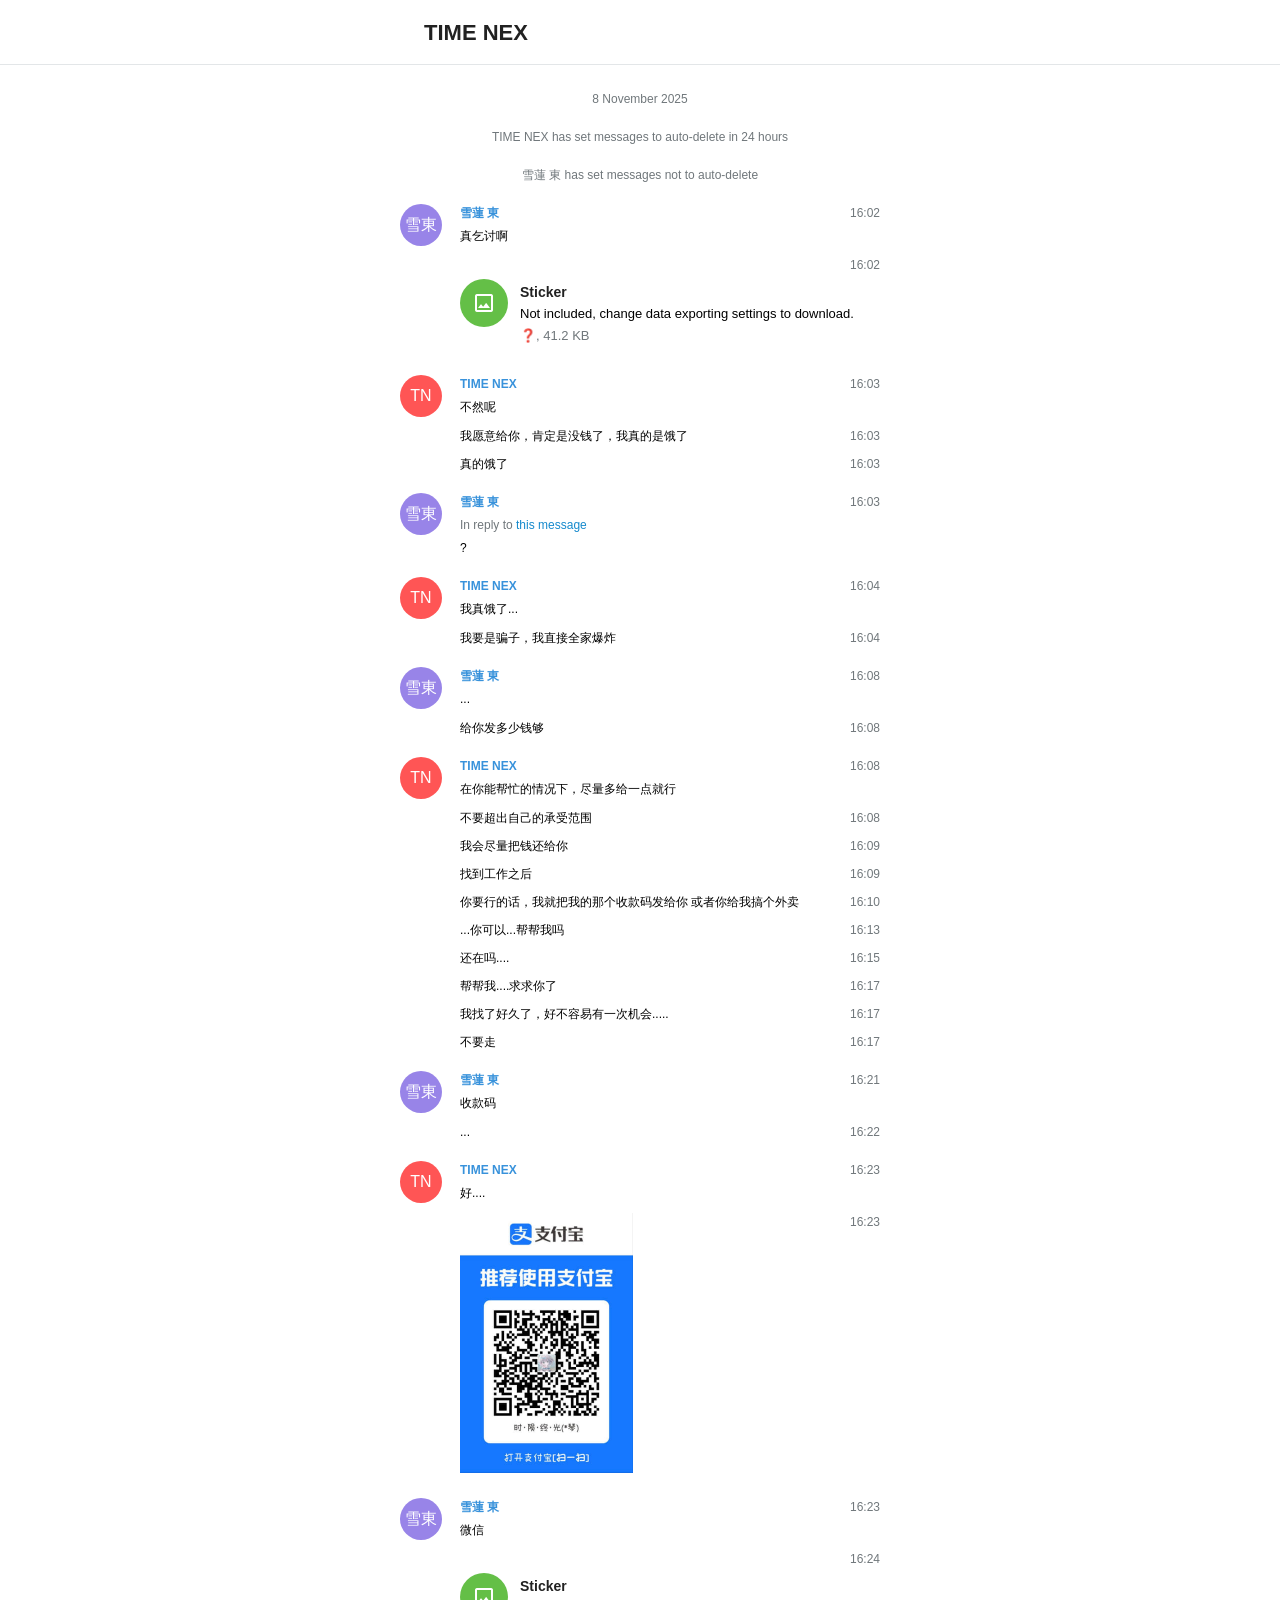
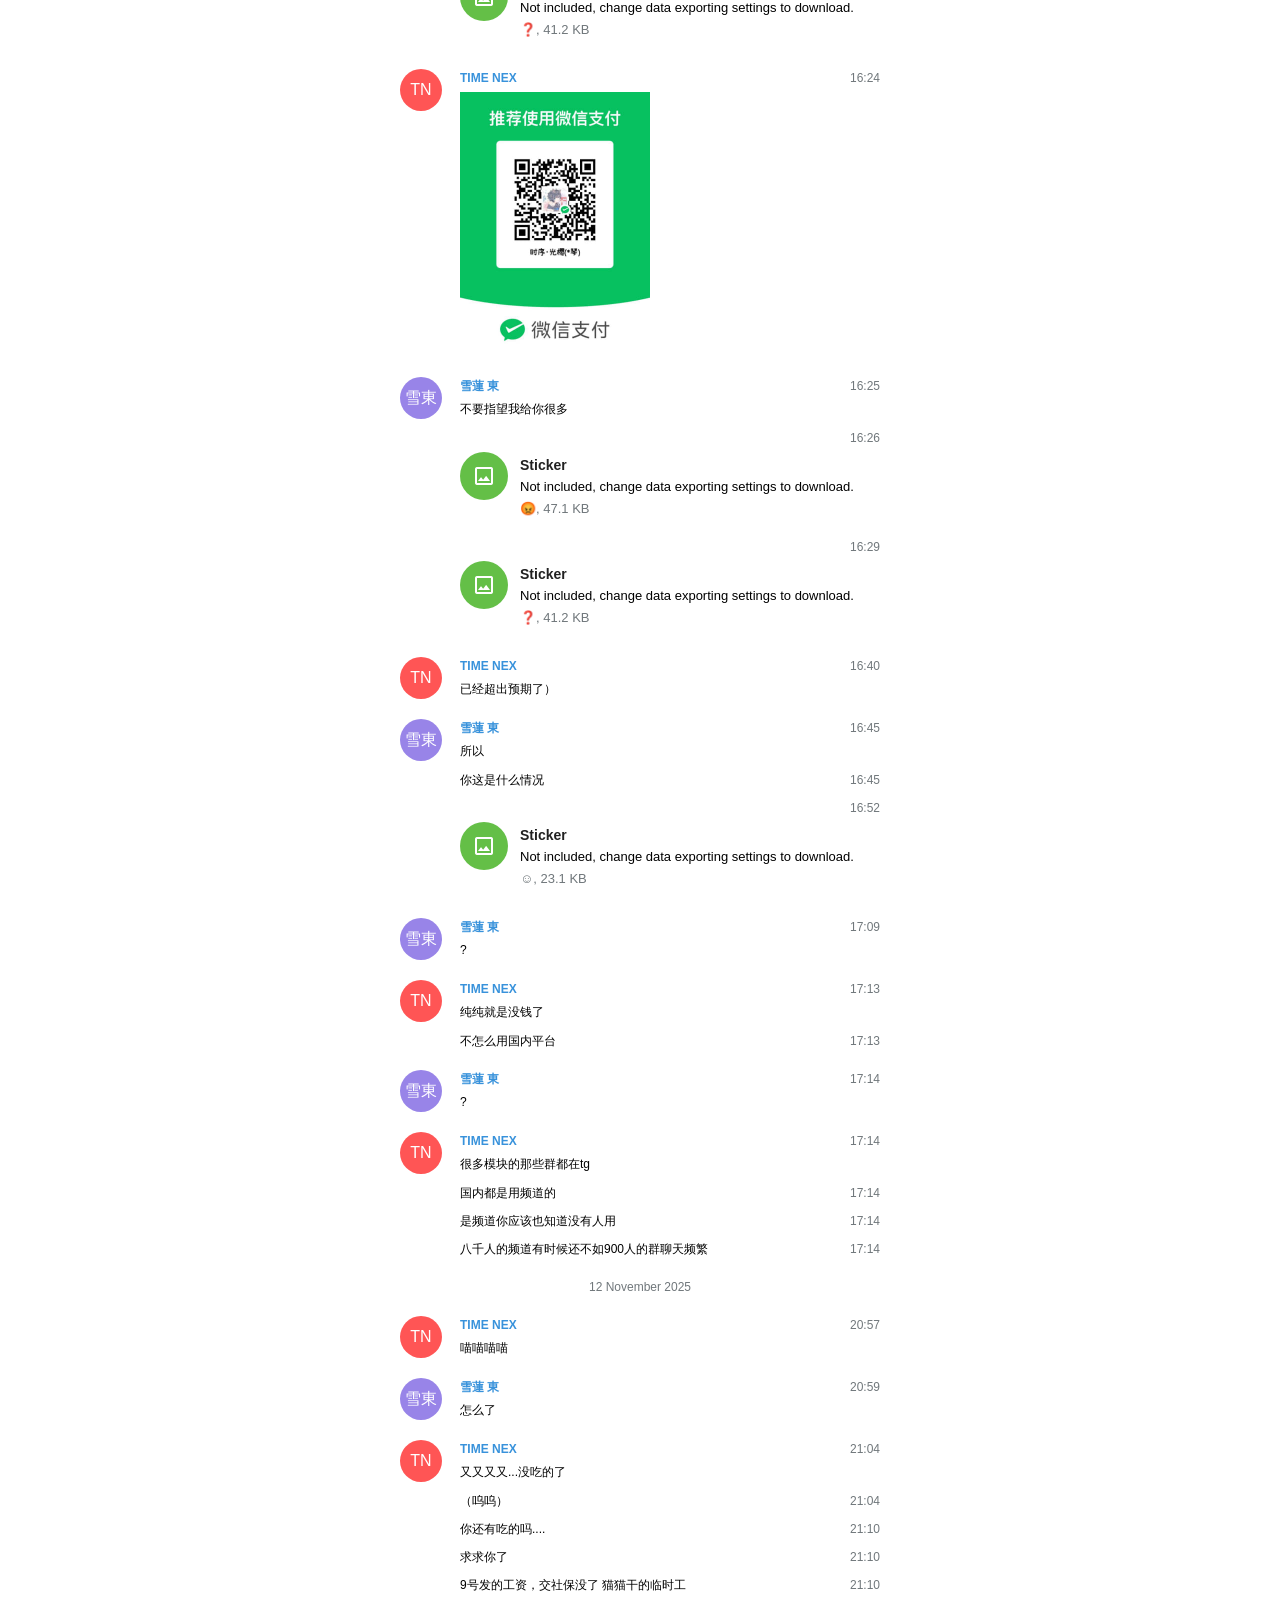
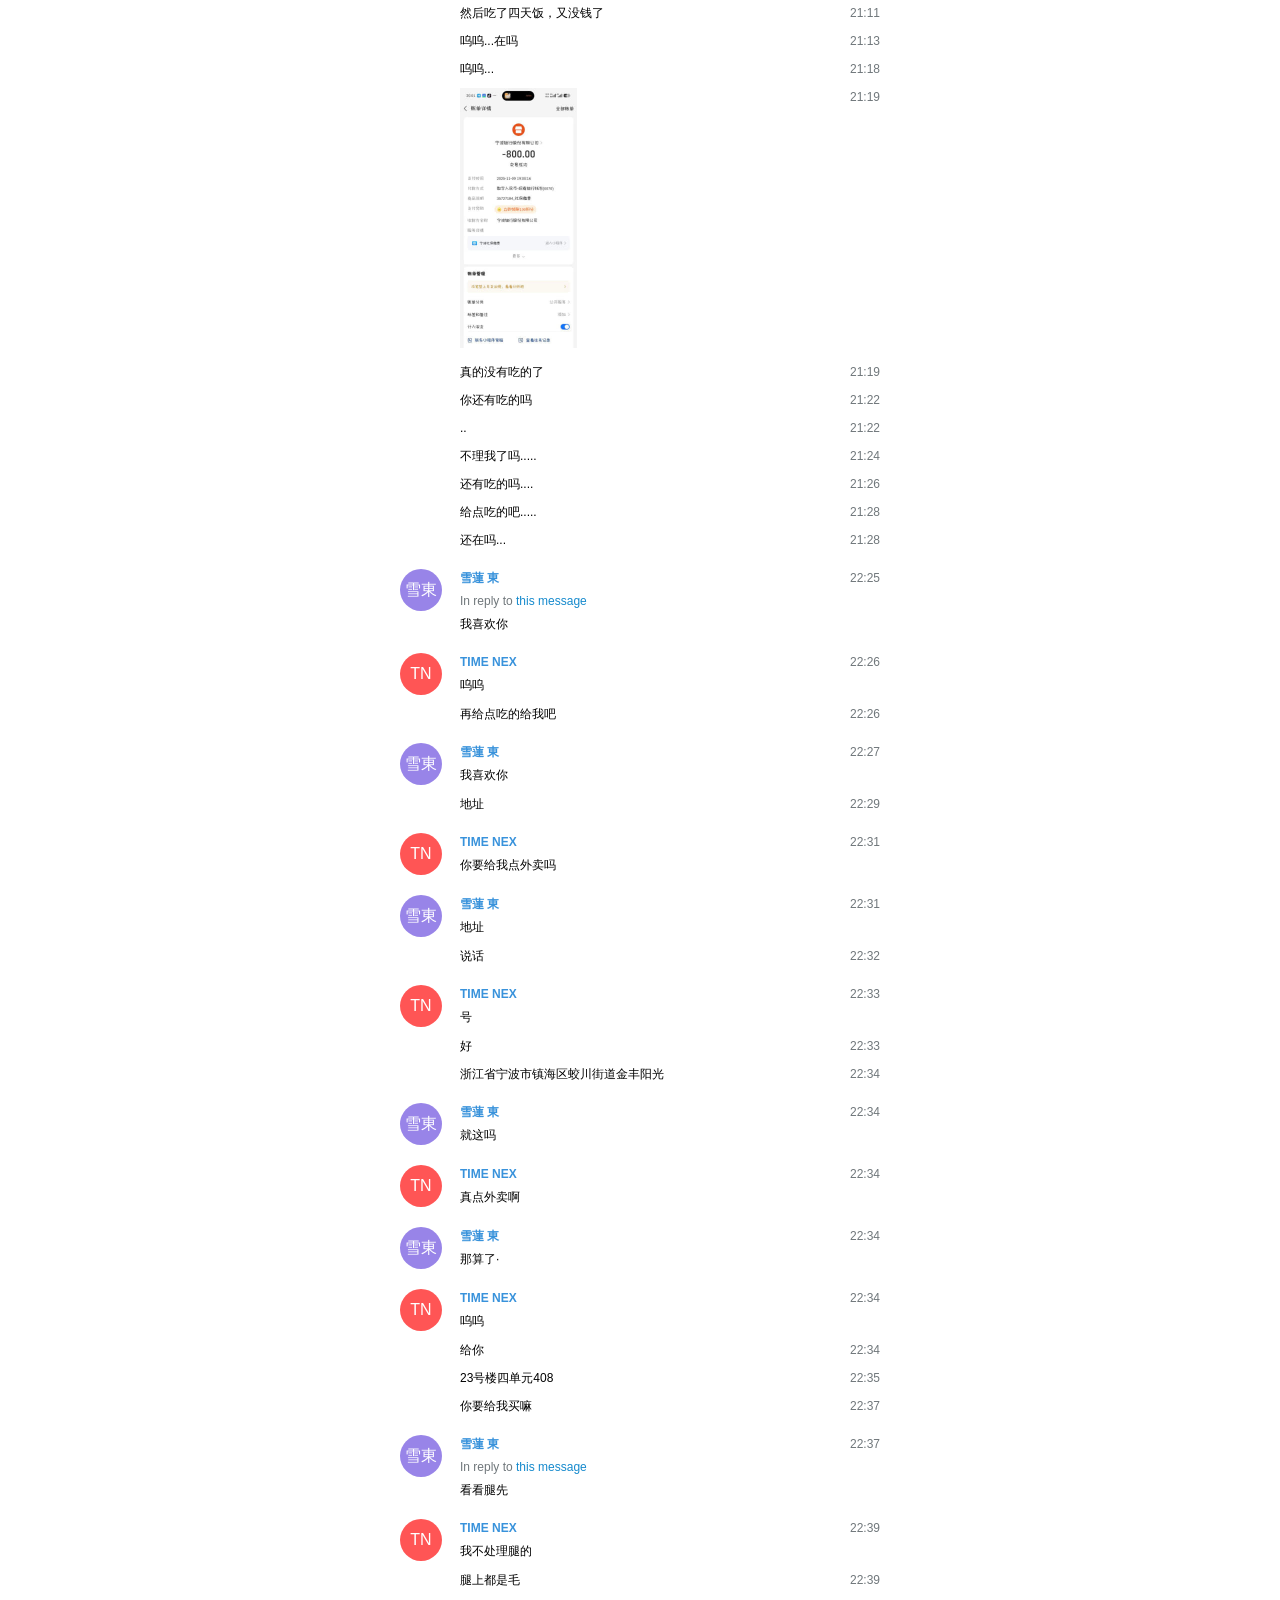
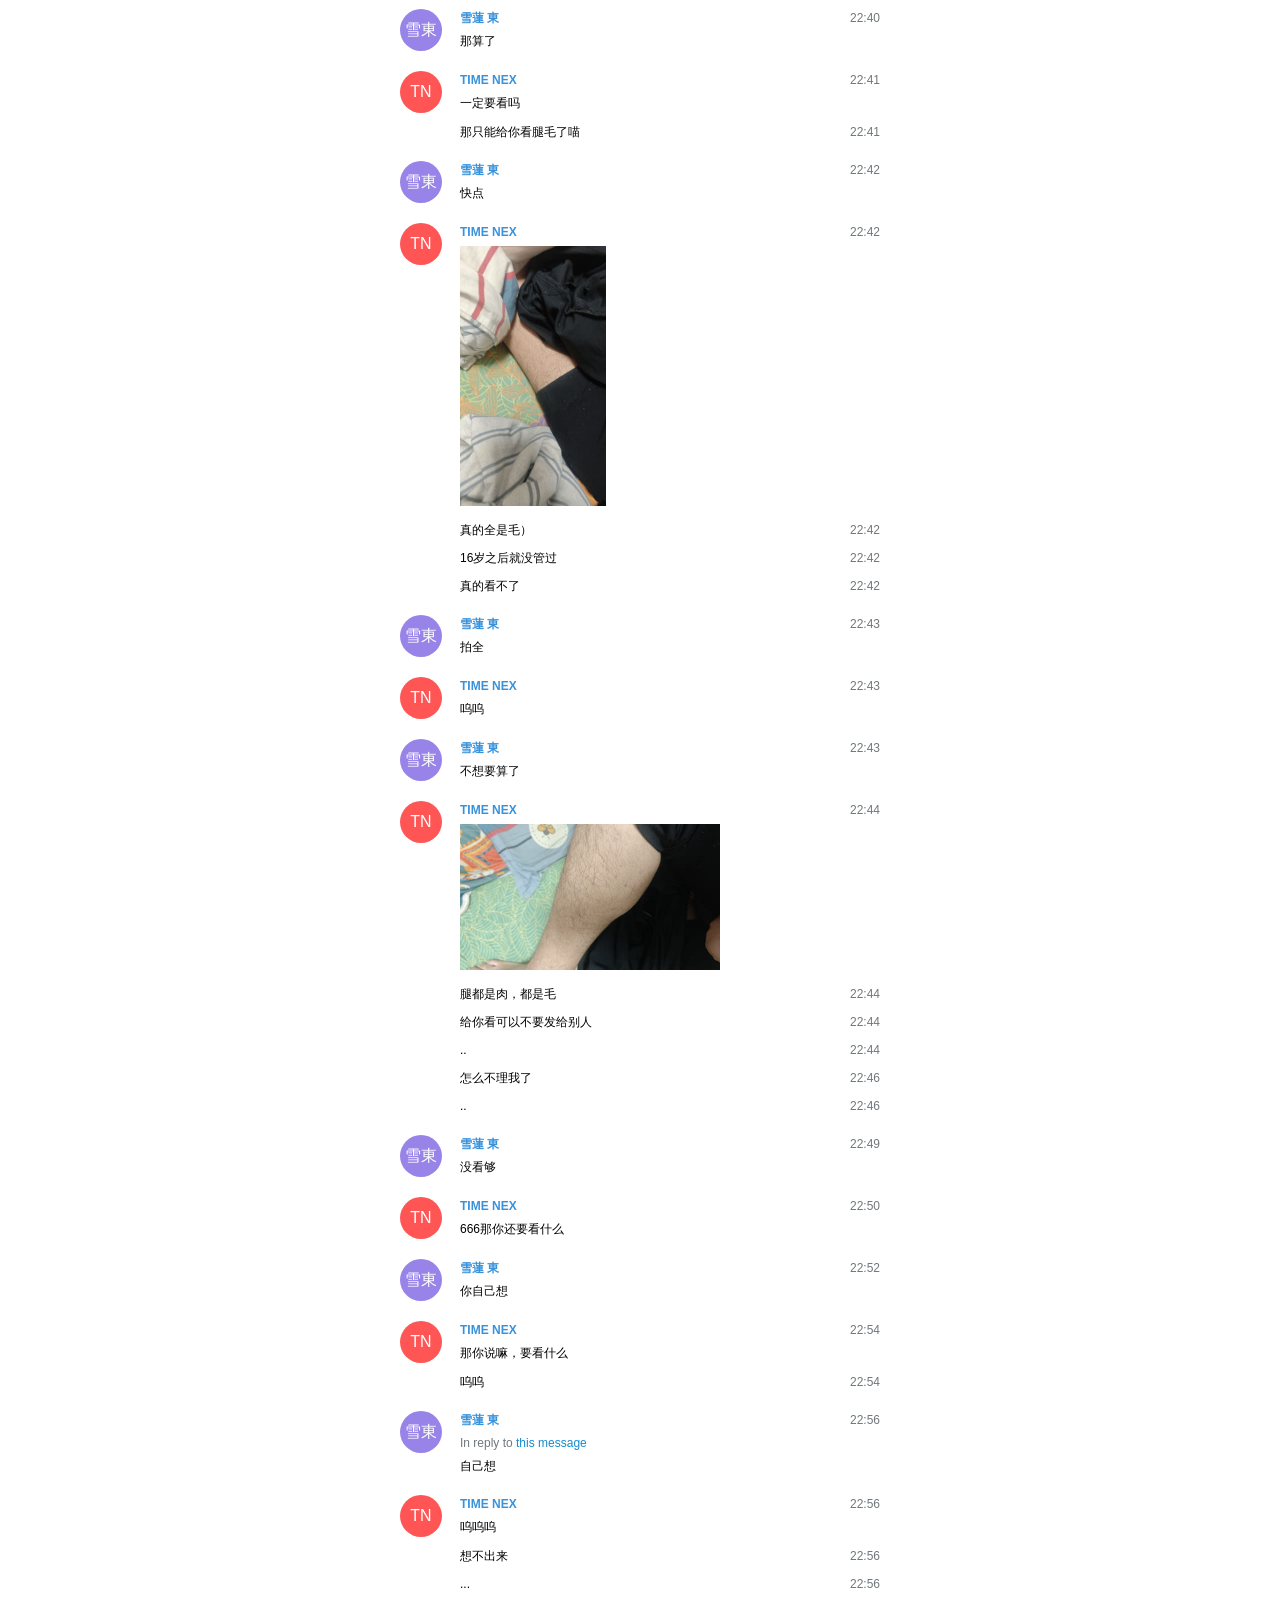
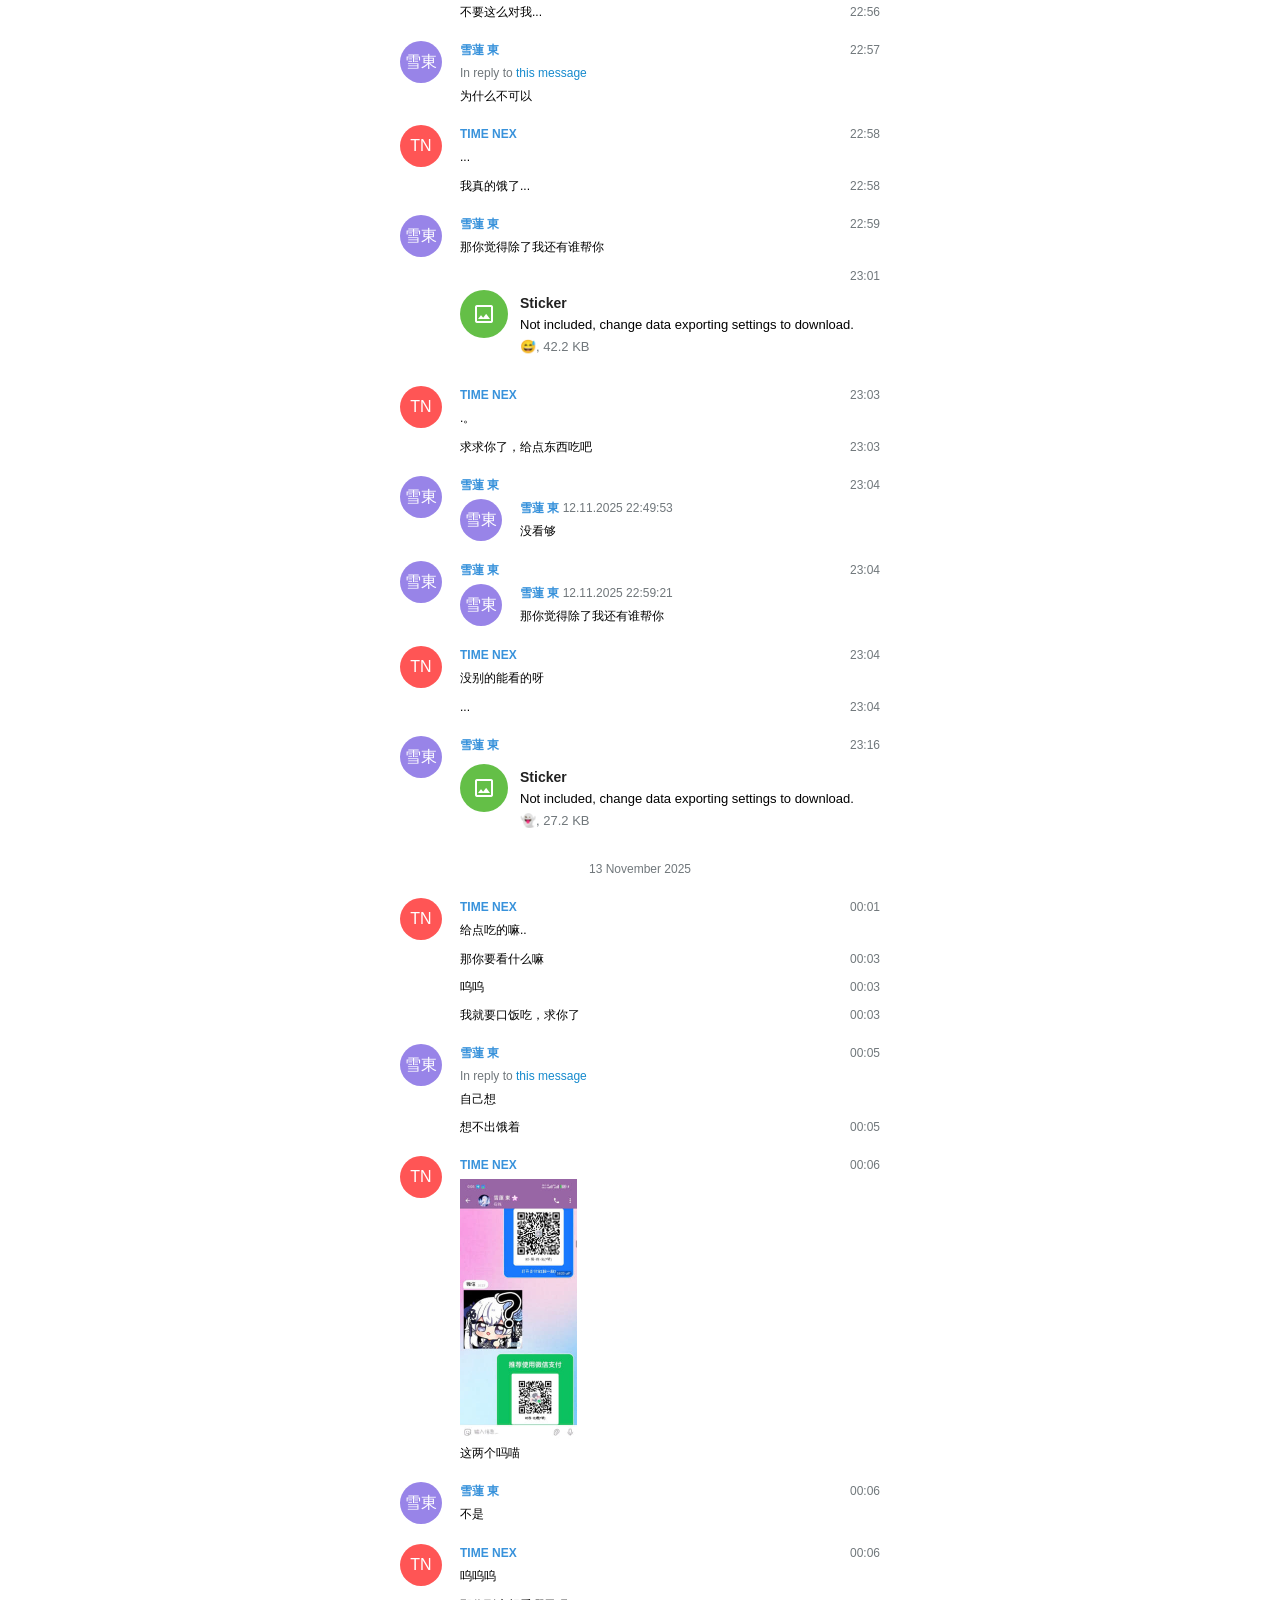
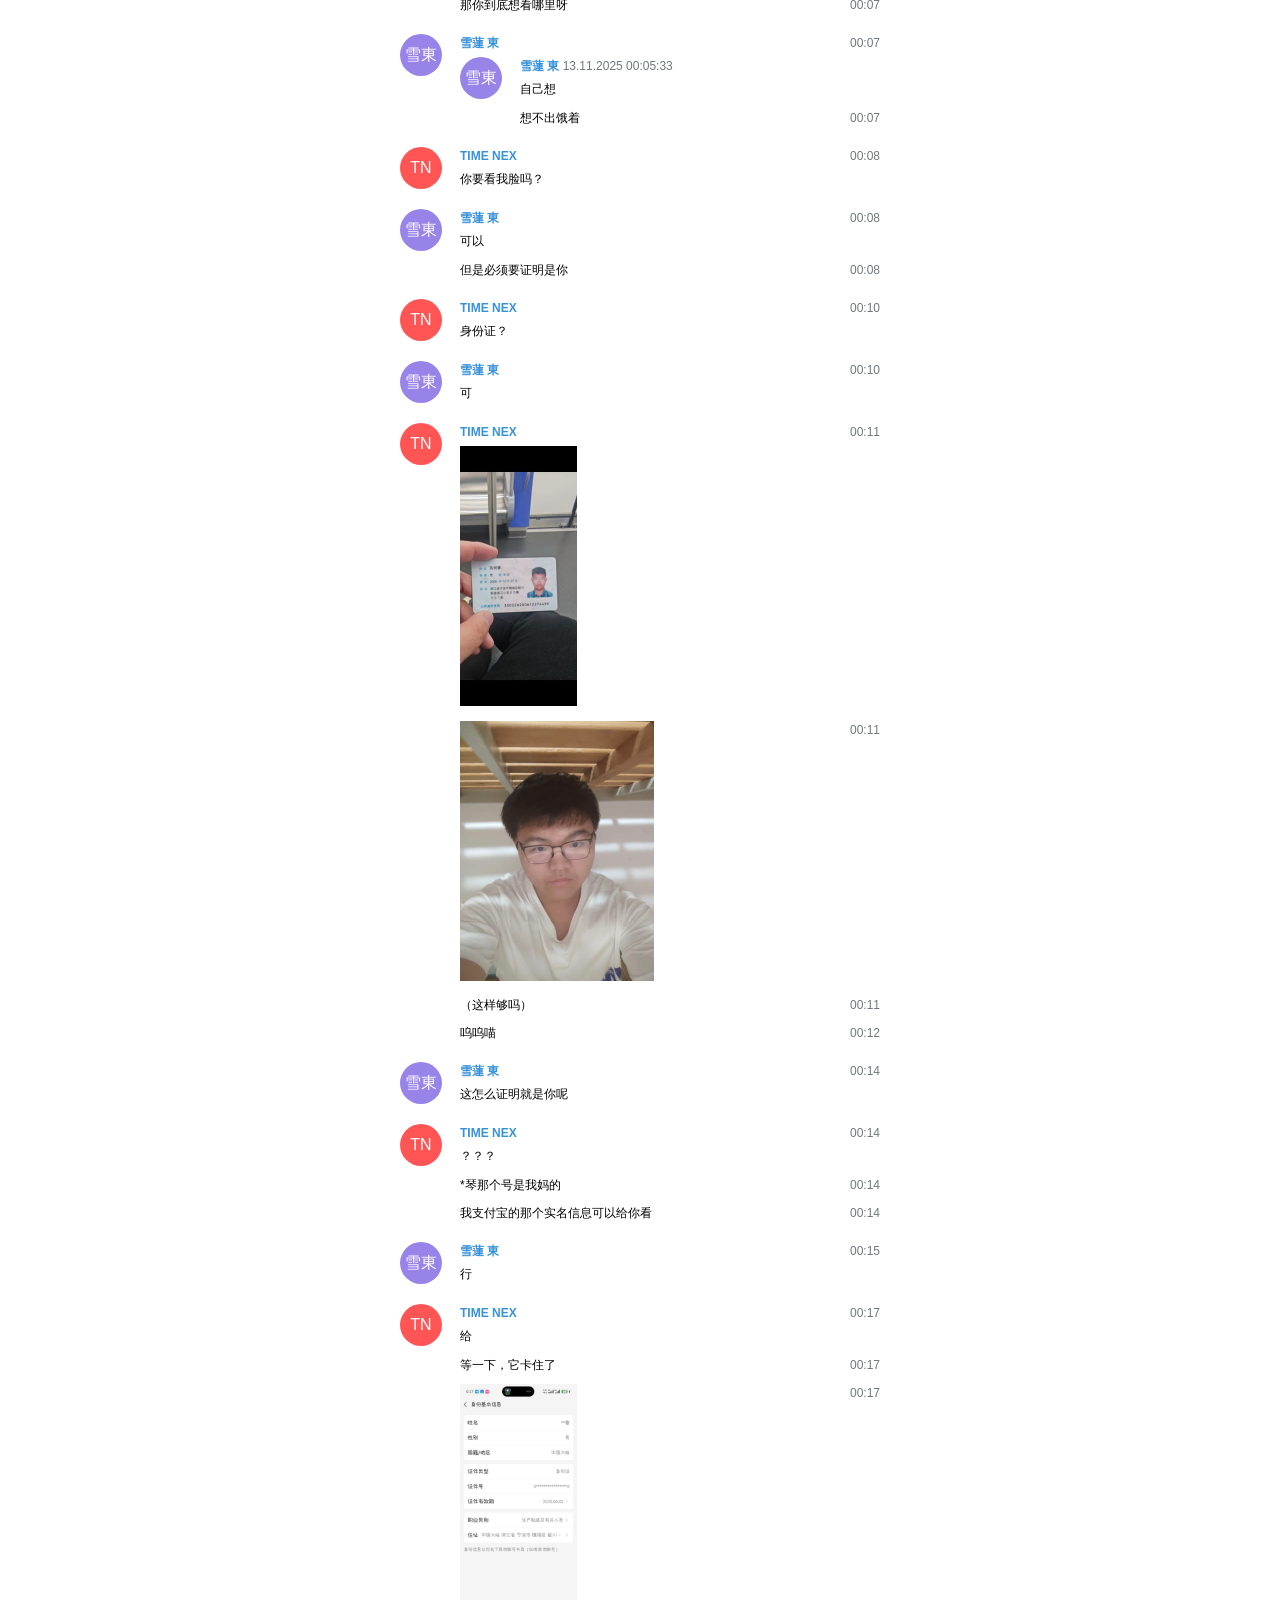
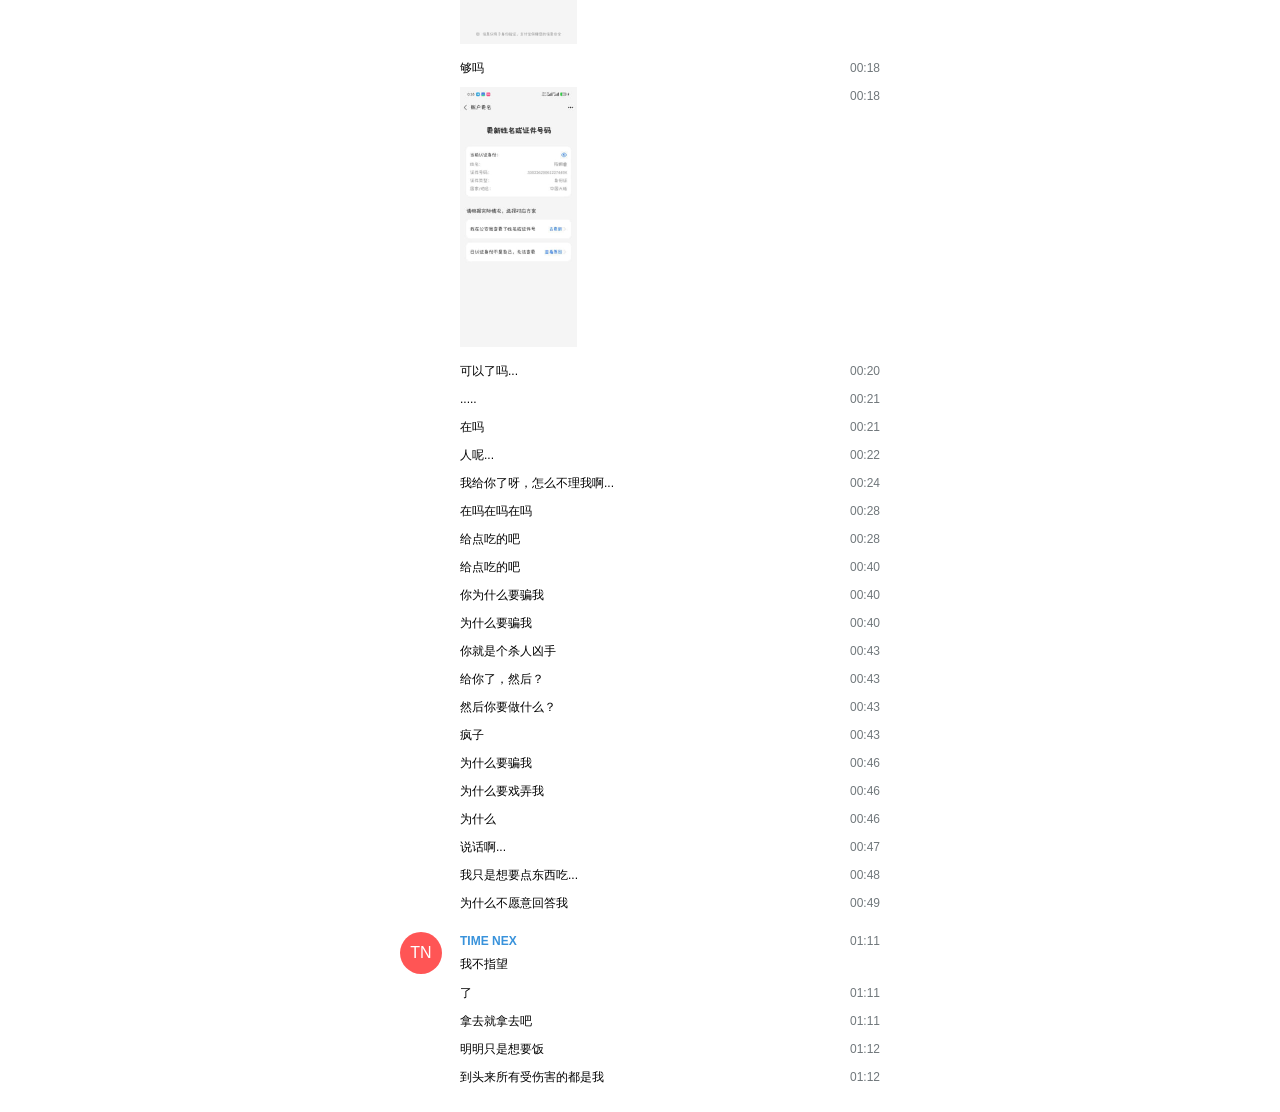
<file: Assets/Don't_click_in/Event_1/time nex莲/index.html>
<!DOCTYPE html>
<html>

 <head>

  <meta charset="utf-8"/>
<title>Exported Data</title>
  <meta content="width=device-width, initial-scale=1.0" name="viewport"/>

  <link href="css/style.css" rel="stylesheet"/>

  <script src="js/script.js" type="text/javascript">

  </script>

 </head>

 <body onload="CheckLocation();">

  <div class="page_wrap">

   <div class="page_header">

    <div class="content">

     <div class="text bold">
TIME NEX
     </div>

    </div>

   </div>

   <div class="page_body chat_page">

    <div class="history">

     <div class="message service" id="message-1">

      <div class="body details">
8 November 2025
      </div>

     </div>

     <div class="message service" id="message38226">

      <div class="body details">
TIME NEX has set messages to auto-delete in 24 hours
      </div>

     </div>

     <div class="message service" id="message38232">

      <div class="body details">
雪蓮 東 has set messages not to auto-delete
      </div>

     </div>

     <div class="message default clearfix" id="message38233">

      <div class="pull_left userpic_wrap">

       <div class="userpic userpic5" style="width: 42px; height: 42px">

        <div class="initials" style="line-height: 42px">
雪東
        </div>

       </div>

      </div>

      <div class="body">

       <div class="pull_right date details" title="08.11.2025 16:02:06 UTC+08:00">
16:02
       </div>

       <div class="from_name">
雪蓮 東
       </div>

       <div class="text">
真乞讨啊
       </div>

      </div>

     </div>

     <div class="message default clearfix joined" id="message38234">

      <div class="body">

       <div class="pull_right date details" title="08.11.2025 16:02:07 UTC+08:00">
16:02
       </div>

       <div class="media_wrap clearfix">

        <div class="media clearfix pull_left media_photo">

         <div class="fill pull_left">

         </div>

         <div class="body">

          <div class="title bold">
Sticker
          </div>

          <div class="description">
Not included, change data exporting settings to download.
          </div>

          <div class="status details">
❓, 41.2 KB
          </div>

         </div>

        </div>

       </div>

      </div>

     </div>

     <div class="message default clearfix" id="message38235">

      <div class="pull_left userpic_wrap">

       <div class="userpic userpic1" style="width: 42px; height: 42px">

        <div class="initials" style="line-height: 42px">
TN
        </div>

       </div>

      </div>

      <div class="body">

       <div class="pull_right date details" title="08.11.2025 16:03:15 UTC+08:00">
16:03
       </div>

       <div class="from_name">
TIME NEX
       </div>

       <div class="text">
不然呢
       </div>

      </div>

     </div>

     <div class="message default clearfix joined" id="message38236">

      <div class="body">

       <div class="pull_right date details" title="08.11.2025 16:03:22 UTC+08:00">
16:03
       </div>

       <div class="text">
我愿意给你，肯定是没钱了，我真的是饿了
       </div>

      </div>

     </div>

     <div class="message default clearfix joined" id="message38237">

      <div class="body">

       <div class="pull_right date details" title="08.11.2025 16:03:25 UTC+08:00">
16:03
       </div>

       <div class="text">
真的饿了
       </div>

      </div>

     </div>

     <div class="message default clearfix" id="message38238">

      <div class="pull_left userpic_wrap">

       <div class="userpic userpic5" style="width: 42px; height: 42px">

        <div class="initials" style="line-height: 42px">
雪東
        </div>

       </div>

      </div>

      <div class="body">

       <div class="pull_right date details" title="08.11.2025 16:03:33 UTC+08:00">
16:03
       </div>

       <div class="from_name">
雪蓮 東
       </div>

       <div class="reply_to details">
In reply to <a href="#go_to_message38236" onclick="return GoToMessage(38236)">this message</a>
       </div>

       <div class="text">
?
       </div>

      </div>

     </div>

     <div class="message default clearfix" id="message38239">

      <div class="pull_left userpic_wrap">

       <div class="userpic userpic1" style="width: 42px; height: 42px">

        <div class="initials" style="line-height: 42px">
TN
        </div>

       </div>

      </div>

      <div class="body">

       <div class="pull_right date details" title="08.11.2025 16:04:09 UTC+08:00">
16:04
       </div>

       <div class="from_name">
TIME NEX
       </div>

       <div class="text">
我真饿了...
       </div>

      </div>

     </div>

     <div class="message default clearfix joined" id="message38240">

      <div class="body">

       <div class="pull_right date details" title="08.11.2025 16:04:14 UTC+08:00">
16:04
       </div>

       <div class="text">
我要是骗子，我直接全家爆炸
       </div>

      </div>

     </div>

     <div class="message default clearfix" id="message38241">

      <div class="pull_left userpic_wrap">

       <div class="userpic userpic5" style="width: 42px; height: 42px">

        <div class="initials" style="line-height: 42px">
雪東
        </div>

       </div>

      </div>

      <div class="body">

       <div class="pull_right date details" title="08.11.2025 16:08:31 UTC+08:00">
16:08
       </div>

       <div class="from_name">
雪蓮 東
       </div>

       <div class="text">
...
       </div>

      </div>

     </div>

     <div class="message default clearfix joined" id="message38242">

      <div class="body">

       <div class="pull_right date details" title="08.11.2025 16:08:37 UTC+08:00">
16:08
       </div>

       <div class="text">
给你发多少钱够
       </div>

      </div>

     </div>

     <div class="message default clearfix" id="message38243">

      <div class="pull_left userpic_wrap">

       <div class="userpic userpic1" style="width: 42px; height: 42px">

        <div class="initials" style="line-height: 42px">
TN
        </div>

       </div>

      </div>

      <div class="body">

       <div class="pull_right date details" title="08.11.2025 16:08:47 UTC+08:00">
16:08
       </div>

       <div class="from_name">
TIME NEX
       </div>

       <div class="text">
在你能帮忙的情况下，尽量多给一点就行
       </div>

      </div>

     </div>

     <div class="message default clearfix joined" id="message38244">

      <div class="body">

       <div class="pull_right date details" title="08.11.2025 16:08:51 UTC+08:00">
16:08
       </div>

       <div class="text">
不要超出自己的承受范围
       </div>

      </div>

     </div>

     <div class="message default clearfix joined" id="message38245">

      <div class="body">

       <div class="pull_right date details" title="08.11.2025 16:09:01 UTC+08:00">
16:09
       </div>

       <div class="text">
我会尽量把钱还给你
       </div>

      </div>

     </div>

     <div class="message default clearfix joined" id="message38246">

      <div class="body">

       <div class="pull_right date details" title="08.11.2025 16:09:07 UTC+08:00">
16:09
       </div>

       <div class="text">
找到工作之后
       </div>

      </div>

     </div>

     <div class="message default clearfix joined" id="message38247">

      <div class="body">

       <div class="pull_right date details" title="08.11.2025 16:10:18 UTC+08:00">
16:10
       </div>

       <div class="text">
你要行的话，我就把我的那个收款码发给你 或者你给我搞个外卖
       </div>

      </div>

     </div>

     <div class="message default clearfix joined" id="message38248">

      <div class="body">

       <div class="pull_right date details" title="08.11.2025 16:13:00 UTC+08:00">
16:13
       </div>

       <div class="text">
...你可以...帮帮我吗
       </div>

      </div>

     </div>

     <div class="message default clearfix joined" id="message38249">

      <div class="body">

       <div class="pull_right date details" title="08.11.2025 16:15:21 UTC+08:00">
16:15
       </div>

       <div class="text">
还在吗....
       </div>

      </div>

     </div>

     <div class="message default clearfix joined" id="message38250">

      <div class="body">

       <div class="pull_right date details" title="08.11.2025 16:17:02 UTC+08:00">
16:17
       </div>

       <div class="text">
帮帮我....求求你了
       </div>

      </div>

     </div>

     <div class="message default clearfix joined" id="message38251">

      <div class="body">

       <div class="pull_right date details" title="08.11.2025 16:17:09 UTC+08:00">
16:17
       </div>

       <div class="text">
我找了好久了，好不容易有一次机会.....
       </div>

      </div>

     </div>

     <div class="message default clearfix joined" id="message38252">

      <div class="body">

       <div class="pull_right date details" title="08.11.2025 16:17:10 UTC+08:00">
16:17
       </div>

       <div class="text">
不要走
       </div>

      </div>

     </div>

     <div class="message default clearfix" id="message38253">

      <div class="pull_left userpic_wrap">

       <div class="userpic userpic5" style="width: 42px; height: 42px">

        <div class="initials" style="line-height: 42px">
雪東
        </div>

       </div>

      </div>

      <div class="body">

       <div class="pull_right date details" title="08.11.2025 16:21:45 UTC+08:00">
16:21
       </div>

       <div class="from_name">
雪蓮 東
       </div>

       <div class="text">
收款码
       </div>

      </div>

     </div>

     <div class="message default clearfix joined" id="message38254">

      <div class="body">

       <div class="pull_right date details" title="08.11.2025 16:22:18 UTC+08:00">
16:22
       </div>

       <div class="text">
...
       </div>

      </div>

     </div>

     <div class="message default clearfix" id="message38255">

      <div class="pull_left userpic_wrap">

       <div class="userpic userpic1" style="width: 42px; height: 42px">

        <div class="initials" style="line-height: 42px">
TN
        </div>

       </div>

      </div>

      <div class="body">

       <div class="pull_right date details" title="08.11.2025 16:23:15 UTC+08:00">
16:23
       </div>

       <div class="from_name">
TIME NEX
       </div>

       <div class="text">
好....
       </div>

      </div>

     </div>

     <div class="message default clearfix joined" id="message38256">

      <div class="body">

       <div class="pull_right date details" title="08.11.2025 16:23:38 UTC+08:00">
16:23
       </div>

       <div class="media_wrap clearfix">

        <a class="photo_wrap clearfix pull_left" href="photos/photo_1@08-11-2025_16-23-38.jpg">

         <img class="photo" src="photos/photo_1@08-11-2025_16-23-38_thumb.jpg" style="width: 173px; height: 260px"/>

        </a>

       </div>

      </div>

     </div>

     <div class="message default clearfix" id="message38257">

      <div class="pull_left userpic_wrap">

       <div class="userpic userpic5" style="width: 42px; height: 42px">

        <div class="initials" style="line-height: 42px">
雪東
        </div>

       </div>

      </div>

      <div class="body">

       <div class="pull_right date details" title="08.11.2025 16:23:40 UTC+08:00">
16:23
       </div>

       <div class="from_name">
雪蓮 東
       </div>

       <div class="text">
微信
       </div>

      </div>

     </div>

     <div class="message default clearfix joined" id="message38258">

      <div class="body">

       <div class="pull_right date details" title="08.11.2025 16:24:18 UTC+08:00">
16:24
       </div>

       <div class="media_wrap clearfix">

        <div class="media clearfix pull_left media_photo">

         <div class="fill pull_left">

         </div>

         <div class="body">

          <div class="title bold">
Sticker
          </div>

          <div class="description">
Not included, change data exporting settings to download.
          </div>

          <div class="status details">
❓, 41.2 KB
          </div>

         </div>

        </div>

       </div>

      </div>

     </div>

     <div class="message default clearfix" id="message38259">

      <div class="pull_left userpic_wrap">

       <div class="userpic userpic1" style="width: 42px; height: 42px">

        <div class="initials" style="line-height: 42px">
TN
        </div>

       </div>

      </div>

      <div class="body">

       <div class="pull_right date details" title="08.11.2025 16:24:53 UTC+08:00">
16:24
       </div>

       <div class="from_name">
TIME NEX
       </div>

       <div class="media_wrap clearfix">

        <a class="photo_wrap clearfix pull_left" href="photos/photo_2@08-11-2025_16-24-53.jpg">

         <img class="photo" src="photos/photo_2@08-11-2025_16-24-53_thumb.jpg" style="width: 190px; height: 260px"/>

        </a>

       </div>

      </div>

     </div>

     <div class="message default clearfix" id="message38260">

      <div class="pull_left userpic_wrap">

       <div class="userpic userpic5" style="width: 42px; height: 42px">

        <div class="initials" style="line-height: 42px">
雪東
        </div>

       </div>

      </div>

      <div class="body">

       <div class="pull_right date details" title="08.11.2025 16:25:41 UTC+08:00">
16:25
       </div>

       <div class="from_name">
雪蓮 東
       </div>

       <div class="text">
不要指望我给你很多
       </div>

      </div>

     </div>

     <div class="message default clearfix joined" id="message38261">

      <div class="body">

       <div class="pull_right date details" title="08.11.2025 16:26:04 UTC+08:00">
16:26
       </div>

       <div class="media_wrap clearfix">

        <div class="media clearfix pull_left media_photo">

         <div class="fill pull_left">

         </div>

         <div class="body">

          <div class="title bold">
Sticker
          </div>

          <div class="description">
Not included, change data exporting settings to download.
          </div>

          <div class="status details">
😡, 47.1 KB
          </div>

         </div>

        </div>

       </div>

      </div>

     </div>

     <div class="message default clearfix joined" id="message38262">

      <div class="body">

       <div class="pull_right date details" title="08.11.2025 16:29:09 UTC+08:00">
16:29
       </div>

       <div class="media_wrap clearfix">

        <div class="media clearfix pull_left media_photo">

         <div class="fill pull_left">

         </div>

         <div class="body">

          <div class="title bold">
Sticker
          </div>

          <div class="description">
Not included, change data exporting settings to download.
          </div>

          <div class="status details">
❓, 41.2 KB
          </div>

         </div>

        </div>

       </div>

      </div>

     </div>

     <div class="message default clearfix" id="message38263">

      <div class="pull_left userpic_wrap">

       <div class="userpic userpic1" style="width: 42px; height: 42px">

        <div class="initials" style="line-height: 42px">
TN
        </div>

       </div>

      </div>

      <div class="body">

       <div class="pull_right date details" title="08.11.2025 16:40:48 UTC+08:00">
16:40
       </div>

       <div class="from_name">
TIME NEX
       </div>

       <div class="text">
已经超出预期了）
       </div>

      </div>

     </div>

     <div class="message default clearfix" id="message38264">

      <div class="pull_left userpic_wrap">

       <div class="userpic userpic5" style="width: 42px; height: 42px">

        <div class="initials" style="line-height: 42px">
雪東
        </div>

       </div>

      </div>

      <div class="body">

       <div class="pull_right date details" title="08.11.2025 16:45:42 UTC+08:00">
16:45
       </div>

       <div class="from_name">
雪蓮 東
       </div>

       <div class="text">
所以
       </div>

      </div>

     </div>

     <div class="message default clearfix joined" id="message38265">

      <div class="body">

       <div class="pull_right date details" title="08.11.2025 16:45:56 UTC+08:00">
16:45
       </div>

       <div class="text">
你这是什么情况
       </div>

      </div>

     </div>

     <div class="message default clearfix joined" id="message38266">

      <div class="body">

       <div class="pull_right date details" title="08.11.2025 16:52:48 UTC+08:00">
16:52
       </div>

       <div class="media_wrap clearfix">

        <div class="media clearfix pull_left media_photo">

         <div class="fill pull_left">

         </div>

         <div class="body">

          <div class="title bold">
Sticker
          </div>

          <div class="description">
Not included, change data exporting settings to download.
          </div>

          <div class="status details">
☺️, 23.1 KB
          </div>

         </div>

        </div>

       </div>

      </div>

     </div>

     <div class="message default clearfix" id="message38273">

      <div class="pull_left userpic_wrap">

       <div class="userpic userpic5" style="width: 42px; height: 42px">

        <div class="initials" style="line-height: 42px">
雪東
        </div>

       </div>

      </div>

      <div class="body">

       <div class="pull_right date details" title="08.11.2025 17:09:25 UTC+08:00">
17:09
       </div>

       <div class="from_name">
雪蓮 東
       </div>

       <div class="text">
?
       </div>

      </div>

     </div>

     <div class="message default clearfix" id="message38283">

      <div class="pull_left userpic_wrap">

       <div class="userpic userpic1" style="width: 42px; height: 42px">

        <div class="initials" style="line-height: 42px">
TN
        </div>

       </div>

      </div>

      <div class="body">

       <div class="pull_right date details" title="08.11.2025 17:13:34 UTC+08:00">
17:13
       </div>

       <div class="from_name">
TIME NEX
       </div>

       <div class="text">
纯纯就是没钱了
       </div>

      </div>

     </div>

     <div class="message default clearfix joined" id="message38284">

      <div class="body">

       <div class="pull_right date details" title="08.11.2025 17:13:47 UTC+08:00">
17:13
       </div>

       <div class="text">
不怎么用国内平台
       </div>

      </div>

     </div>

     <div class="message default clearfix" id="message38285">

      <div class="pull_left userpic_wrap">

       <div class="userpic userpic5" style="width: 42px; height: 42px">

        <div class="initials" style="line-height: 42px">
雪東
        </div>

       </div>

      </div>

      <div class="body">

       <div class="pull_right date details" title="08.11.2025 17:14:02 UTC+08:00">
17:14
       </div>

       <div class="from_name">
雪蓮 東
       </div>

       <div class="text">
?
       </div>

      </div>

     </div>

     <div class="message default clearfix" id="message38286">

      <div class="pull_left userpic_wrap">

       <div class="userpic userpic1" style="width: 42px; height: 42px">

        <div class="initials" style="line-height: 42px">
TN
        </div>

       </div>

      </div>

      <div class="body">

       <div class="pull_right date details" title="08.11.2025 17:14:11 UTC+08:00">
17:14
       </div>

       <div class="from_name">
TIME NEX
       </div>

       <div class="text">
很多模块的那些群都在tg
       </div>

      </div>

     </div>

     <div class="message default clearfix joined" id="message38287">

      <div class="body">

       <div class="pull_right date details" title="08.11.2025 17:14:16 UTC+08:00">
17:14
       </div>

       <div class="text">
国内都是用频道的
       </div>

      </div>

     </div>

     <div class="message default clearfix joined" id="message38288">

      <div class="body">

       <div class="pull_right date details" title="08.11.2025 17:14:21 UTC+08:00">
17:14
       </div>

       <div class="text">
是频道你应该也知道没有人用
       </div>

      </div>

     </div>

     <div class="message default clearfix joined" id="message38289">

      <div class="body">

       <div class="pull_right date details" title="08.11.2025 17:14:33 UTC+08:00">
17:14
       </div>

       <div class="text">
八千人的频道有时候还不如900人的群聊天频繁
       </div>

      </div>

     </div>

     <div class="message service" id="message-2">

      <div class="body details">
12 November 2025
      </div>

     </div>

     <div class="message default clearfix" id="message39084">

      <div class="pull_left userpic_wrap">

       <div class="userpic userpic1" style="width: 42px; height: 42px">

        <div class="initials" style="line-height: 42px">
TN
        </div>

       </div>

      </div>

      <div class="body">

       <div class="pull_right date details" title="12.11.2025 20:57:20 UTC+08:00">
20:57
       </div>

       <div class="from_name">
TIME NEX
       </div>

       <div class="text">
喵喵喵喵
       </div>

      </div>

     </div>

     <div class="message default clearfix" id="message39085">

      <div class="pull_left userpic_wrap">

       <div class="userpic userpic5" style="width: 42px; height: 42px">

        <div class="initials" style="line-height: 42px">
雪東
        </div>

       </div>

      </div>

      <div class="body">

       <div class="pull_right date details" title="12.11.2025 20:59:17 UTC+08:00">
20:59
       </div>

       <div class="from_name">
雪蓮 東
       </div>

       <div class="text">
怎么了
       </div>

      </div>

     </div>

     <div class="message default clearfix" id="message39086">

      <div class="pull_left userpic_wrap">

       <div class="userpic userpic1" style="width: 42px; height: 42px">

        <div class="initials" style="line-height: 42px">
TN
        </div>

       </div>

      </div>

      <div class="body">

       <div class="pull_right date details" title="12.11.2025 21:04:05 UTC+08:00">
21:04
       </div>

       <div class="from_name">
TIME NEX
       </div>

       <div class="text">
又又又又...没吃的了
       </div>

      </div>

     </div>

     <div class="message default clearfix joined" id="message39087">

      <div class="body">

       <div class="pull_right date details" title="12.11.2025 21:04:06 UTC+08:00">
21:04
       </div>

       <div class="text">
（呜呜）
       </div>

      </div>

     </div>

     <div class="message default clearfix joined" id="message39088">

      <div class="body">

       <div class="pull_right date details" title="12.11.2025 21:10:39 UTC+08:00">
21:10
       </div>

       <div class="text">
你还有吃的吗....
       </div>

      </div>

     </div>

     <div class="message default clearfix joined" id="message39089">

      <div class="body">

       <div class="pull_right date details" title="12.11.2025 21:10:42 UTC+08:00">
21:10
       </div>

       <div class="text">
求求你了
       </div>

      </div>

     </div>

     <div class="message default clearfix joined" id="message39090">

      <div class="body">

       <div class="pull_right date details" title="12.11.2025 21:10:57 UTC+08:00">
21:10
       </div>

       <div class="text">
9号发的工资，交社保没了 猫猫干的临时工
       </div>

      </div>

     </div>

     <div class="message default clearfix joined" id="message39091">

      <div class="body">

       <div class="pull_right date details" title="12.11.2025 21:11:08 UTC+08:00">
21:11
       </div>

       <div class="text">
然后吃了四天饭，又没钱了
       </div>

      </div>

     </div>

     <div class="message default clearfix joined" id="message39092">

      <div class="body">

       <div class="pull_right date details" title="12.11.2025 21:13:24 UTC+08:00">
21:13
       </div>

       <div class="text">
呜呜...在吗
       </div>

      </div>

     </div>

     <div class="message default clearfix joined" id="message39099">

      <div class="body">

       <div class="pull_right date details" title="12.11.2025 21:18:55 UTC+08:00">
21:18
       </div>

       <div class="text">
呜呜...
       </div>

      </div>

     </div>

     <div class="message default clearfix joined" id="message39101">

      <div class="body">

       <div class="pull_right date details" title="12.11.2025 21:19:11 UTC+08:00">
21:19
       </div>

       <div class="media_wrap clearfix">

        <a class="photo_wrap clearfix pull_left" href="photos/photo_3@12-11-2025_21-19-11.jpg">

         <img class="photo" src="photos/photo_3@12-11-2025_21-19-11_thumb.jpg" style="width: 117px; height: 260px"/>

        </a>

       </div>

      </div>

     </div>

     <div class="message default clearfix joined" id="message39102">

      <div class="body">

       <div class="pull_right date details" title="12.11.2025 21:19:12 UTC+08:00">
21:19
       </div>

       <div class="text">
真的没有吃的了
       </div>

      </div>

     </div>

     <div class="message default clearfix joined" id="message39104">

      <div class="body">

       <div class="pull_right date details" title="12.11.2025 21:22:24 UTC+08:00">
21:22
       </div>

       <div class="text">
你还有吃的吗
       </div>

      </div>

     </div>

     <div class="message default clearfix joined" id="message39105">

      <div class="body">

       <div class="pull_right date details" title="12.11.2025 21:22:26 UTC+08:00">
21:22
       </div>

       <div class="text">
..
       </div>

      </div>

     </div>

     <div class="message default clearfix joined" id="message39106">

      <div class="body">

       <div class="pull_right date details" title="12.11.2025 21:24:42 UTC+08:00">
21:24
       </div>

       <div class="text">
不理我了吗.....
       </div>

      </div>

     </div>

     <div class="message default clearfix joined" id="message39107">

      <div class="body">

       <div class="pull_right date details" title="12.11.2025 21:26:40 UTC+08:00">
21:26
       </div>

       <div class="text">
还有吃的吗....
       </div>

      </div>

     </div>

     <div class="message default clearfix joined" id="message39108">

      <div class="body">

       <div class="pull_right date details" title="12.11.2025 21:28:24 UTC+08:00">
21:28
       </div>

       <div class="text">
给点吃的吧.....
       </div>

      </div>

     </div>

     <div class="message default clearfix joined" id="message39109">

      <div class="body">

       <div class="pull_right date details" title="12.11.2025 21:28:32 UTC+08:00">
21:28
       </div>

       <div class="text">
还在吗...
       </div>

      </div>

     </div>

     <div class="message default clearfix" id="message39210">

      <div class="pull_left userpic_wrap">

       <div class="userpic userpic5" style="width: 42px; height: 42px">

        <div class="initials" style="line-height: 42px">
雪東
        </div>

       </div>

      </div>

      <div class="body">

       <div class="pull_right date details" title="12.11.2025 22:25:49 UTC+08:00">
22:25
       </div>

       <div class="from_name">
雪蓮 東
       </div>

       <div class="reply_to details">
In reply to <a href="#go_to_message39109" onclick="return GoToMessage(39109)">this message</a>
       </div>

       <div class="text">
我喜欢你
       </div>

      </div>

     </div>

     <div class="message default clearfix" id="message39216">

      <div class="pull_left userpic_wrap">

       <div class="userpic userpic1" style="width: 42px; height: 42px">

        <div class="initials" style="line-height: 42px">
TN
        </div>

       </div>

      </div>

      <div class="body">

       <div class="pull_right date details" title="12.11.2025 22:26:27 UTC+08:00">
22:26
       </div>

       <div class="from_name">
TIME NEX
       </div>

       <div class="text">
呜呜
       </div>

      </div>

     </div>

     <div class="message default clearfix joined" id="message39218">

      <div class="body">

       <div class="pull_right date details" title="12.11.2025 22:26:29 UTC+08:00">
22:26
       </div>

       <div class="text">
再给点吃的给我吧
       </div>

      </div>

     </div>

     <div class="message default clearfix" id="message39220">

      <div class="pull_left userpic_wrap">

       <div class="userpic userpic5" style="width: 42px; height: 42px">

        <div class="initials" style="line-height: 42px">
雪東
        </div>

       </div>

      </div>

      <div class="body">

       <div class="pull_right date details" title="12.11.2025 22:27:09 UTC+08:00">
22:27
       </div>

       <div class="from_name">
雪蓮 東
       </div>

       <div class="text">
我喜欢你
       </div>

      </div>

     </div>

     <div class="message default clearfix joined" id="message39250">

      <div class="body">

       <div class="pull_right date details" title="12.11.2025 22:29:35 UTC+08:00">
22:29
       </div>

       <div class="text">
地址
       </div>

      </div>

     </div>

     <div class="message default clearfix" id="message39267">

      <div class="pull_left userpic_wrap">

       <div class="userpic userpic1" style="width: 42px; height: 42px">

        <div class="initials" style="line-height: 42px">
TN
        </div>

       </div>

      </div>

      <div class="body">

       <div class="pull_right date details" title="12.11.2025 22:31:27 UTC+08:00">
22:31
       </div>

       <div class="from_name">
TIME NEX
       </div>

       <div class="text">
你要给我点外卖吗
       </div>

      </div>

     </div>

     <div class="message default clearfix" id="message39273">

      <div class="pull_left userpic_wrap">

       <div class="userpic userpic5" style="width: 42px; height: 42px">

        <div class="initials" style="line-height: 42px">
雪東
        </div>

       </div>

      </div>

      <div class="body">

       <div class="pull_right date details" title="12.11.2025 22:31:58 UTC+08:00">
22:31
       </div>

       <div class="from_name">
雪蓮 東
       </div>

       <div class="text">
地址
       </div>

      </div>

     </div>

     <div class="message default clearfix joined" id="message39281">

      <div class="body">

       <div class="pull_right date details" title="12.11.2025 22:32:52 UTC+08:00">
22:32
       </div>

       <div class="text">
说话
       </div>

      </div>

     </div>

     <div class="message default clearfix" id="message39289">

      <div class="pull_left userpic_wrap">

       <div class="userpic userpic1" style="width: 42px; height: 42px">

        <div class="initials" style="line-height: 42px">
TN
        </div>

       </div>

      </div>

      <div class="body">

       <div class="pull_right date details" title="12.11.2025 22:33:55 UTC+08:00">
22:33
       </div>

       <div class="from_name">
TIME NEX
       </div>

       <div class="text">
号
       </div>

      </div>

     </div>

     <div class="message default clearfix joined" id="message39290">

      <div class="body">

       <div class="pull_right date details" title="12.11.2025 22:33:56 UTC+08:00">
22:33
       </div>

       <div class="text">
好
       </div>

      </div>

     </div>

     <div class="message default clearfix joined" id="message39291">

      <div class="body">

       <div class="pull_right date details" title="12.11.2025 22:34:05 UTC+08:00">
22:34
       </div>

       <div class="text">
浙江省宁波市镇海区蛟川街道金丰阳光
       </div>

      </div>

     </div>

     <div class="message default clearfix" id="message39294">

      <div class="pull_left userpic_wrap">

       <div class="userpic userpic5" style="width: 42px; height: 42px">

        <div class="initials" style="line-height: 42px">
雪東
        </div>

       </div>

      </div>

      <div class="body">

       <div class="pull_right date details" title="12.11.2025 22:34:26 UTC+08:00">
22:34
       </div>

       <div class="from_name">
雪蓮 東
       </div>

       <div class="text">
就这吗
       </div>

      </div>

     </div>

     <div class="message default clearfix" id="message39296">

      <div class="pull_left userpic_wrap">

       <div class="userpic userpic1" style="width: 42px; height: 42px">

        <div class="initials" style="line-height: 42px">
TN
        </div>

       </div>

      </div>

      <div class="body">

       <div class="pull_right date details" title="12.11.2025 22:34:34 UTC+08:00">
22:34
       </div>

       <div class="from_name">
TIME NEX
       </div>

       <div class="text">
真点外卖啊
       </div>

      </div>

     </div>

     <div class="message default clearfix" id="message39298">

      <div class="pull_left userpic_wrap">

       <div class="userpic userpic5" style="width: 42px; height: 42px">

        <div class="initials" style="line-height: 42px">
雪東
        </div>

       </div>

      </div>

      <div class="body">

       <div class="pull_right date details" title="12.11.2025 22:34:48 UTC+08:00">
22:34
       </div>

       <div class="from_name">
雪蓮 東
       </div>

       <div class="text">
那算了·
       </div>

      </div>

     </div>

     <div class="message default clearfix" id="message39299">

      <div class="pull_left userpic_wrap">

       <div class="userpic userpic1" style="width: 42px; height: 42px">

        <div class="initials" style="line-height: 42px">
TN
        </div>

       </div>

      </div>

      <div class="body">

       <div class="pull_right date details" title="12.11.2025 22:34:53 UTC+08:00">
22:34
       </div>

       <div class="from_name">
TIME NEX
       </div>

       <div class="text">
呜呜
       </div>

      </div>

     </div>

     <div class="message default clearfix joined" id="message39300">

      <div class="body">

       <div class="pull_right date details" title="12.11.2025 22:34:55 UTC+08:00">
22:34
       </div>

       <div class="text">
给你
       </div>

      </div>

     </div>

     <div class="message default clearfix joined" id="message39301">

      <div class="body">

       <div class="pull_right date details" title="12.11.2025 22:35:03 UTC+08:00">
22:35
       </div>

       <div class="text">
23号楼四单元408
       </div>

      </div>

     </div>

     <div class="message default clearfix joined" id="message39311">

      <div class="body">

       <div class="pull_right date details" title="12.11.2025 22:37:08 UTC+08:00">
22:37
       </div>

       <div class="text">
你要给我买嘛
       </div>

      </div>

     </div>

     <div class="message default clearfix" id="message39313">

      <div class="pull_left userpic_wrap">

       <div class="userpic userpic5" style="width: 42px; height: 42px">

        <div class="initials" style="line-height: 42px">
雪東
        </div>

       </div>

      </div>

      <div class="body">

       <div class="pull_right date details" title="12.11.2025 22:37:55 UTC+08:00">
22:37
       </div>

       <div class="from_name">
雪蓮 東
       </div>

       <div class="reply_to details">
In reply to <a href="#go_to_message39311" onclick="return GoToMessage(39311)">this message</a>
       </div>

       <div class="text">
看看腿先
       </div>

      </div>

     </div>

     <div class="message default clearfix" id="message39325">

      <div class="pull_left userpic_wrap">

       <div class="userpic userpic1" style="width: 42px; height: 42px">

        <div class="initials" style="line-height: 42px">
TN
        </div>

       </div>

      </div>

      <div class="body">

       <div class="pull_right date details" title="12.11.2025 22:39:20 UTC+08:00">
22:39
       </div>

       <div class="from_name">
TIME NEX
       </div>

       <div class="text">
我不处理腿的
       </div>

      </div>

     </div>

     <div class="message default clearfix joined" id="message39326">

      <div class="body">

       <div class="pull_right date details" title="12.11.2025 22:39:22 UTC+08:00">
22:39
       </div>

       <div class="text">
腿上都是毛
       </div>

      </div>

     </div>

     <div class="message default clearfix" id="message39330">

      <div class="pull_left userpic_wrap">

       <div class="userpic userpic5" style="width: 42px; height: 42px">

        <div class="initials" style="line-height: 42px">
雪東
        </div>

       </div>

      </div>

      <div class="body">

       <div class="pull_right date details" title="12.11.2025 22:40:11 UTC+08:00">
22:40
       </div>

       <div class="from_name">
雪蓮 東
       </div>

       <div class="text">
那算了
       </div>

      </div>

     </div>

     <div class="message default clearfix" id="message39344">

      <div class="pull_left userpic_wrap">

       <div class="userpic userpic1" style="width: 42px; height: 42px">

        <div class="initials" style="line-height: 42px">
TN
        </div>

       </div>

      </div>

      <div class="body">

       <div class="pull_right date details" title="12.11.2025 22:41:55 UTC+08:00">
22:41
       </div>

       <div class="from_name">
TIME NEX
       </div>

       <div class="text">
一定要看吗
       </div>

      </div>

     </div>

     <div class="message default clearfix joined" id="message39345">

      <div class="body">

       <div class="pull_right date details" title="12.11.2025 22:41:59 UTC+08:00">
22:41
       </div>

       <div class="text">
那只能给你看腿毛了喵
       </div>

      </div>

     </div>

     <div class="message default clearfix" id="message39347">

      <div class="pull_left userpic_wrap">

       <div class="userpic userpic5" style="width: 42px; height: 42px">

        <div class="initials" style="line-height: 42px">
雪東
        </div>

       </div>

      </div>

      <div class="body">

       <div class="pull_right date details" title="12.11.2025 22:42:16 UTC+08:00">
22:42
       </div>

       <div class="from_name">
雪蓮 東
       </div>

       <div class="text">
快点
       </div>

      </div>

     </div>

     <div class="message default clearfix" id="message39351">

      <div class="pull_left userpic_wrap">

       <div class="userpic userpic1" style="width: 42px; height: 42px">

        <div class="initials" style="line-height: 42px">
TN
        </div>

       </div>

      </div>

      <div class="body">

       <div class="pull_right date details" title="12.11.2025 22:42:43 UTC+08:00">
22:42
       </div>

       <div class="from_name">
TIME NEX
       </div>

       <div class="media_wrap clearfix">

        <a class="photo_wrap clearfix pull_left" href="photos/photo_4@12-11-2025_22-42-43.jpg">

         <img class="photo" src="photos/photo_4@12-11-2025_22-42-43_thumb.jpg" style="width: 146px; height: 260px"/>

        </a>

       </div>

      </div>

     </div>

     <div class="message default clearfix joined" id="message39352">

      <div class="body">

       <div class="pull_right date details" title="12.11.2025 22:42:47 UTC+08:00">
22:42
       </div>

       <div class="text">
真的全是毛）
       </div>

      </div>

     </div>

     <div class="message default clearfix joined" id="message39354">

      <div class="body">

       <div class="pull_right date details" title="12.11.2025 22:42:54 UTC+08:00">
22:42
       </div>

       <div class="text">
16岁之后就没管过
       </div>

      </div>

     </div>

     <div class="message default clearfix joined" id="message39355">

      <div class="body">

       <div class="pull_right date details" title="12.11.2025 22:42:58 UTC+08:00">
22:42
       </div>

       <div class="text">
真的看不了
       </div>

      </div>

     </div>

     <div class="message default clearfix" id="message39362">

      <div class="pull_left userpic_wrap">

       <div class="userpic userpic5" style="width: 42px; height: 42px">

        <div class="initials" style="line-height: 42px">
雪東
        </div>

       </div>

      </div>

      <div class="body">

       <div class="pull_right date details" title="12.11.2025 22:43:19 UTC+08:00">
22:43
       </div>

       <div class="from_name">
雪蓮 東
       </div>

       <div class="text">
拍全
       </div>

      </div>

     </div>

     <div class="message default clearfix" id="message39364">

      <div class="pull_left userpic_wrap">

       <div class="userpic userpic1" style="width: 42px; height: 42px">

        <div class="initials" style="line-height: 42px">
TN
        </div>

       </div>

      </div>

      <div class="body">

       <div class="pull_right date details" title="12.11.2025 22:43:31 UTC+08:00">
22:43
       </div>

       <div class="from_name">
TIME NEX
       </div>

       <div class="text">
呜呜
       </div>

      </div>

     </div>

     <div class="message default clearfix" id="message39365">

      <div class="pull_left userpic_wrap">

       <div class="userpic userpic5" style="width: 42px; height: 42px">

        <div class="initials" style="line-height: 42px">
雪東
        </div>

       </div>

      </div>

      <div class="body">

       <div class="pull_right date details" title="12.11.2025 22:43:42 UTC+08:00">
22:43
       </div>

       <div class="from_name">
雪蓮 東
       </div>

       <div class="text">
不想要算了
       </div>

      </div>

     </div>

     <div class="message default clearfix" id="message39369">

      <div class="pull_left userpic_wrap">

       <div class="userpic userpic1" style="width: 42px; height: 42px">

        <div class="initials" style="line-height: 42px">
TN
        </div>

       </div>

      </div>

      <div class="body">

       <div class="pull_right date details" title="12.11.2025 22:44:40 UTC+08:00">
22:44
       </div>

       <div class="from_name">
TIME NEX
       </div>

       <div class="media_wrap clearfix">

        <a class="photo_wrap clearfix pull_left" href="photos/photo_5@12-11-2025_22-44-40.jpg">

         <img class="photo" src="photos/photo_5@12-11-2025_22-44-40_thumb.jpg" style="width: 260px; height: 146px"/>

        </a>

       </div>

      </div>

     </div>

     <div class="message default clearfix joined" id="message39370">

      <div class="body">

       <div class="pull_right date details" title="12.11.2025 22:44:43 UTC+08:00">
22:44
       </div>

       <div class="text">
腿都是肉，都是毛
       </div>

      </div>

     </div>

     <div class="message default clearfix joined" id="message39371">

      <div class="body">

       <div class="pull_right date details" title="12.11.2025 22:44:46 UTC+08:00">
22:44
       </div>

       <div class="text">
给你看可以不要发给别人
       </div>

      </div>

     </div>

     <div class="message default clearfix joined" id="message39372">

      <div class="body">

       <div class="pull_right date details" title="12.11.2025 22:44:47 UTC+08:00">
22:44
       </div>

       <div class="text">
..
       </div>

      </div>

     </div>

     <div class="message default clearfix joined" id="message39380">

      <div class="body">

       <div class="pull_right date details" title="12.11.2025 22:46:08 UTC+08:00">
22:46
       </div>

       <div class="text">
怎么不理我了
       </div>

      </div>

     </div>

     <div class="message default clearfix joined" id="message39381">

      <div class="body">

       <div class="pull_right date details" title="12.11.2025 22:46:09 UTC+08:00">
22:46
       </div>

       <div class="text">
..
       </div>

      </div>

     </div>

     <div class="message default clearfix" id="message39412">

      <div class="pull_left userpic_wrap">

       <div class="userpic userpic5" style="width: 42px; height: 42px">

        <div class="initials" style="line-height: 42px">
雪東
        </div>

       </div>

      </div>

      <div class="body">

       <div class="pull_right date details" title="12.11.2025 22:49:53 UTC+08:00">
22:49
       </div>

       <div class="from_name">
雪蓮 東
       </div>

       <div class="text">
没看够
       </div>

      </div>

     </div>

     <div class="message default clearfix" id="message39415">

      <div class="pull_left userpic_wrap">

       <div class="userpic userpic1" style="width: 42px; height: 42px">

        <div class="initials" style="line-height: 42px">
TN
        </div>

       </div>

      </div>

      <div class="body">

       <div class="pull_right date details" title="12.11.2025 22:50:25 UTC+08:00">
22:50
       </div>

       <div class="from_name">
TIME NEX
       </div>

       <div class="text">
666那你还要看什么
       </div>

      </div>

     </div>

     <div class="message default clearfix" id="message39440">

      <div class="pull_left userpic_wrap">

       <div class="userpic userpic5" style="width: 42px; height: 42px">

        <div class="initials" style="line-height: 42px">
雪東
        </div>

       </div>

      </div>

      <div class="body">

       <div class="pull_right date details" title="12.11.2025 22:52:46 UTC+08:00">
22:52
       </div>

       <div class="from_name">
雪蓮 東
       </div>

       <div class="text">
你自己想
       </div>

      </div>

     </div>

     <div class="message default clearfix" id="message39464">

      <div class="pull_left userpic_wrap">

       <div class="userpic userpic1" style="width: 42px; height: 42px">

        <div class="initials" style="line-height: 42px">
TN
        </div>

       </div>

      </div>

      <div class="body">

       <div class="pull_right date details" title="12.11.2025 22:54:15 UTC+08:00">
22:54
       </div>

       <div class="from_name">
TIME NEX
       </div>

       <div class="text">
那你说嘛，要看什么
       </div>

      </div>

     </div>

     <div class="message default clearfix joined" id="message39465">

      <div class="body">

       <div class="pull_right date details" title="12.11.2025 22:54:16 UTC+08:00">
22:54
       </div>

       <div class="text">
呜呜
       </div>

      </div>

     </div>

     <div class="message default clearfix" id="message39473">

      <div class="pull_left userpic_wrap">

       <div class="userpic userpic5" style="width: 42px; height: 42px">

        <div class="initials" style="line-height: 42px">
雪東
        </div>

       </div>

      </div>

      <div class="body">

       <div class="pull_right date details" title="12.11.2025 22:56:22 UTC+08:00">
22:56
       </div>

       <div class="from_name">
雪蓮 東
       </div>

       <div class="reply_to details">
In reply to <a href="#go_to_message39464" onclick="return GoToMessage(39464)">this message</a>
       </div>

       <div class="text">
自己想
       </div>

      </div>

     </div>

     <div class="message default clearfix" id="message39474">

      <div class="pull_left userpic_wrap">

       <div class="userpic userpic1" style="width: 42px; height: 42px">

        <div class="initials" style="line-height: 42px">
TN
        </div>

       </div>

      </div>

      <div class="body">

       <div class="pull_right date details" title="12.11.2025 22:56:45 UTC+08:00">
22:56
       </div>

       <div class="from_name">
TIME NEX
       </div>

       <div class="text">
呜呜呜
       </div>

      </div>

     </div>

     <div class="message default clearfix joined" id="message39475">

      <div class="body">

       <div class="pull_right date details" title="12.11.2025 22:56:47 UTC+08:00">
22:56
       </div>

       <div class="text">
想不出来
       </div>

      </div>

     </div>

     <div class="message default clearfix joined" id="message39476">

      <div class="body">

       <div class="pull_right date details" title="12.11.2025 22:56:49 UTC+08:00">
22:56
       </div>

       <div class="text">
...
       </div>

      </div>

     </div>

     <div class="message default clearfix joined" id="message39477">

      <div class="body">

       <div class="pull_right date details" title="12.11.2025 22:56:55 UTC+08:00">
22:56
       </div>

       <div class="text">
不要这么对我...
       </div>

      </div>

     </div>

     <div class="message default clearfix" id="message39478">

      <div class="pull_left userpic_wrap">

       <div class="userpic userpic5" style="width: 42px; height: 42px">

        <div class="initials" style="line-height: 42px">
雪東
        </div>

       </div>

      </div>

      <div class="body">

       <div class="pull_right date details" title="12.11.2025 22:57:12 UTC+08:00">
22:57
       </div>

       <div class="from_name">
雪蓮 東
       </div>

       <div class="reply_to details">
In reply to <a href="#go_to_message39477" onclick="return GoToMessage(39477)">this message</a>
       </div>

       <div class="text">
为什么不可以
       </div>

      </div>

     </div>

     <div class="message default clearfix" id="message39479">

      <div class="pull_left userpic_wrap">

       <div class="userpic userpic1" style="width: 42px; height: 42px">

        <div class="initials" style="line-height: 42px">
TN
        </div>

       </div>

      </div>

      <div class="body">

       <div class="pull_right date details" title="12.11.2025 22:58:43 UTC+08:00">
22:58
       </div>

       <div class="from_name">
TIME NEX
       </div>

       <div class="text">
...
       </div>

      </div>

     </div>

     <div class="message default clearfix joined" id="message39480">

      <div class="body">

       <div class="pull_right date details" title="12.11.2025 22:58:48 UTC+08:00">
22:58
       </div>

       <div class="text">
我真的饿了...
       </div>

      </div>

     </div>

     <div class="message default clearfix" id="message39481">

      <div class="pull_left userpic_wrap">

       <div class="userpic userpic5" style="width: 42px; height: 42px">

        <div class="initials" style="line-height: 42px">
雪東
        </div>

       </div>

      </div>

      <div class="body">

       <div class="pull_right date details" title="12.11.2025 22:59:21 UTC+08:00">
22:59
       </div>

       <div class="from_name">
雪蓮 東
       </div>

       <div class="text">
那你觉得除了我还有谁帮你
       </div>

      </div>

     </div>

     <div class="message default clearfix joined" id="message39482">

      <div class="body">

       <div class="pull_right date details" title="12.11.2025 23:01:39 UTC+08:00">
23:01
       </div>

       <div class="media_wrap clearfix">

        <div class="media clearfix pull_left media_photo">

         <div class="fill pull_left">

         </div>

         <div class="body">

          <div class="title bold">
Sticker
          </div>

          <div class="description">
Not included, change data exporting settings to download.
          </div>

          <div class="status details">
😅, 42.2 KB
          </div>

         </div>

        </div>

       </div>

      </div>

     </div>

     <div class="message default clearfix" id="message39483">

      <div class="pull_left userpic_wrap">

       <div class="userpic userpic1" style="width: 42px; height: 42px">

        <div class="initials" style="line-height: 42px">
TN
        </div>

       </div>

      </div>

      <div class="body">

       <div class="pull_right date details" title="12.11.2025 23:03:00 UTC+08:00">
23:03
       </div>

       <div class="from_name">
TIME NEX
       </div>

       <div class="text">
.。
       </div>

      </div>

     </div>

     <div class="message default clearfix joined" id="message39484">

      <div class="body">

       <div class="pull_right date details" title="12.11.2025 23:03:15 UTC+08:00">
23:03
       </div>

       <div class="text">
求求你了，给点东西吃吧
       </div>

      </div>

     </div>

     <div class="message default clearfix" id="message39485">

      <div class="pull_left userpic_wrap">

       <div class="userpic userpic5" style="width: 42px; height: 42px">

        <div class="initials" style="line-height: 42px">
雪東
        </div>

       </div>

      </div>

      <div class="body">

       <div class="pull_right date details" title="12.11.2025 23:04:19 UTC+08:00">
23:04
       </div>

       <div class="from_name">
雪蓮 東
       </div>

       <div class="pull_left forwarded userpic_wrap">

        <div class="userpic userpic5" style="width: 42px; height: 42px">

         <div class="initials" style="line-height: 42px">
雪東
         </div>

        </div>

       </div>

       <div class="forwarded body">

        <div class="from_name">
雪蓮 東<span class="date details" title="12.11.2025 22:49:53 UTC+08:00"> 12.11.2025 22:49:53</span>
        </div>

        <div class="text">
没看够
        </div>

       </div>

      </div>

     </div>

     <div class="message default clearfix" id="message39486">

      <div class="pull_left userpic_wrap">

       <div class="userpic userpic5" style="width: 42px; height: 42px">

        <div class="initials" style="line-height: 42px">
雪東
        </div>

       </div>

      </div>

      <div class="body">

       <div class="pull_right date details" title="12.11.2025 23:04:23 UTC+08:00">
23:04
       </div>

       <div class="from_name">
雪蓮 東
       </div>

       <div class="pull_left forwarded userpic_wrap">

        <div class="userpic userpic5" style="width: 42px; height: 42px">

         <div class="initials" style="line-height: 42px">
雪東
         </div>

        </div>

       </div>

       <div class="forwarded body">

        <div class="from_name">
雪蓮 東<span class="date details" title="12.11.2025 22:59:21 UTC+08:00"> 12.11.2025 22:59:21</span>
        </div>

        <div class="text">
那你觉得除了我还有谁帮你
        </div>

       </div>

      </div>

     </div>

     <div class="message default clearfix" id="message39487">

      <div class="pull_left userpic_wrap">

       <div class="userpic userpic1" style="width: 42px; height: 42px">

        <div class="initials" style="line-height: 42px">
TN
        </div>

       </div>

      </div>

      <div class="body">

       <div class="pull_right date details" title="12.11.2025 23:04:41 UTC+08:00">
23:04
       </div>

       <div class="from_name">
TIME NEX
       </div>

       <div class="text">
没别的能看的呀
       </div>

      </div>

     </div>

     <div class="message default clearfix joined" id="message39488">

      <div class="body">

       <div class="pull_right date details" title="12.11.2025 23:04:45 UTC+08:00">
23:04
       </div>

       <div class="text">
...
       </div>

      </div>

     </div>

     <div class="message default clearfix" id="message39489">

      <div class="pull_left userpic_wrap">

       <div class="userpic userpic5" style="width: 42px; height: 42px">

        <div class="initials" style="line-height: 42px">
雪東
        </div>

       </div>

      </div>

      <div class="body">

       <div class="pull_right date details" title="12.11.2025 23:16:24 UTC+08:00">
23:16
       </div>

       <div class="from_name">
雪蓮 東
       </div>

       <div class="media_wrap clearfix">

        <div class="media clearfix pull_left media_photo">

         <div class="fill pull_left">

         </div>

         <div class="body">

          <div class="title bold">
Sticker
          </div>

          <div class="description">
Not included, change data exporting settings to download.
          </div>

          <div class="status details">
👻, 27.2 KB
          </div>

         </div>

        </div>

       </div>

      </div>

     </div>

     <div class="message service" id="message-3">

      <div class="body details">
13 November 2025
      </div>

     </div>

     <div class="message default clearfix" id="message39490">

      <div class="pull_left userpic_wrap">

       <div class="userpic userpic1" style="width: 42px; height: 42px">

        <div class="initials" style="line-height: 42px">
TN
        </div>

       </div>

      </div>

      <div class="body">

       <div class="pull_right date details" title="13.11.2025 00:01:48 UTC+08:00">
00:01
       </div>

       <div class="from_name">
TIME NEX
       </div>

       <div class="text">
给点吃的嘛..
       </div>

      </div>

     </div>

     <div class="message default clearfix joined" id="message39491">

      <div class="body">

       <div class="pull_right date details" title="13.11.2025 00:03:43 UTC+08:00">
00:03
       </div>

       <div class="text">
那你要看什么嘛
       </div>

      </div>

     </div>

     <div class="message default clearfix joined" id="message39492">

      <div class="body">

       <div class="pull_right date details" title="13.11.2025 00:03:45 UTC+08:00">
00:03
       </div>

       <div class="text">
呜呜
       </div>

      </div>

     </div>

     <div class="message default clearfix joined" id="message39493">

      <div class="body">

       <div class="pull_right date details" title="13.11.2025 00:03:48 UTC+08:00">
00:03
       </div>

       <div class="text">
我就要口饭吃，求你了
       </div>

      </div>

     </div>

     <div class="message default clearfix" id="message39494">

      <div class="pull_left userpic_wrap">

       <div class="userpic userpic5" style="width: 42px; height: 42px">

        <div class="initials" style="line-height: 42px">
雪東
        </div>

       </div>

      </div>

      <div class="body">

       <div class="pull_right date details" title="13.11.2025 00:05:33 UTC+08:00">
00:05
       </div>

       <div class="from_name">
雪蓮 東
       </div>

       <div class="reply_to details">
In reply to <a href="#go_to_message39491" onclick="return GoToMessage(39491)">this message</a>
       </div>

       <div class="text">
自己想
       </div>

      </div>

     </div>

     <div class="message default clearfix joined" id="message39495">

      <div class="body">

       <div class="pull_right date details" title="13.11.2025 00:05:40 UTC+08:00">
00:05
       </div>

       <div class="text">
想不出饿着
       </div>

      </div>

     </div>

     <div class="message default clearfix" id="message39496">

      <div class="pull_left userpic_wrap">

       <div class="userpic userpic1" style="width: 42px; height: 42px">

        <div class="initials" style="line-height: 42px">
TN
        </div>

       </div>

      </div>

      <div class="body">

       <div class="pull_right date details" title="13.11.2025 00:06:04 UTC+08:00">
00:06
       </div>

       <div class="from_name">
TIME NEX
       </div>

       <div class="media_wrap clearfix">

        <a class="photo_wrap clearfix pull_left" href="photos/photo_6@13-11-2025_00-06-04.jpg">

         <img class="photo" src="photos/photo_6@13-11-2025_00-06-04_thumb.jpg" style="width: 117px; height: 260px"/>

        </a>

       </div>

       <div class="text">
这两个吗喵
       </div>

      </div>

     </div>

     <div class="message default clearfix" id="message39497">

      <div class="pull_left userpic_wrap">

       <div class="userpic userpic5" style="width: 42px; height: 42px">

        <div class="initials" style="line-height: 42px">
雪東
        </div>

       </div>

      </div>

      <div class="body">

       <div class="pull_right date details" title="13.11.2025 00:06:17 UTC+08:00">
00:06
       </div>

       <div class="from_name">
雪蓮 東
       </div>

       <div class="text">
不是
       </div>

      </div>

     </div>

     <div class="message default clearfix" id="message39498">

      <div class="pull_left userpic_wrap">

       <div class="userpic userpic1" style="width: 42px; height: 42px">

        <div class="initials" style="line-height: 42px">
TN
        </div>

       </div>

      </div>

      <div class="body">

       <div class="pull_right date details" title="13.11.2025 00:06:52 UTC+08:00">
00:06
       </div>

       <div class="from_name">
TIME NEX
       </div>

       <div class="text">
呜呜呜
       </div>

      </div>

     </div>

     <div class="message default clearfix joined" id="message39499">

      <div class="body">

       <div class="pull_right date details" title="13.11.2025 00:07:02 UTC+08:00">
00:07
       </div>

       <div class="text">
那你到底想看哪里呀
       </div>

      </div>

     </div>

     <div class="message default clearfix" id="message39500">

      <div class="pull_left userpic_wrap">

       <div class="userpic userpic5" style="width: 42px; height: 42px">

        <div class="initials" style="line-height: 42px">
雪東
        </div>

       </div>

      </div>

      <div class="body">

       <div class="pull_right date details" title="13.11.2025 00:07:18 UTC+08:00">
00:07
       </div>

       <div class="from_name">
雪蓮 東
       </div>

       <div class="pull_left forwarded userpic_wrap">

        <div class="userpic userpic5" style="width: 42px; height: 42px">

         <div class="initials" style="line-height: 42px">
雪東
         </div>

        </div>

       </div>

       <div class="forwarded body">

        <div class="from_name">
雪蓮 東<span class="date details" title="13.11.2025 00:05:33 UTC+08:00"> 13.11.2025 00:05:33</span>
        </div>

        <div class="text">
自己想
        </div>

       </div>

      </div>

     </div>

     <div class="message default clearfix joined" id="message39501">

      <div class="body">

       <div class="pull_right date details" title="13.11.2025 00:07:18 UTC+08:00">
00:07
       </div>

       <div class="forwarded body">

        <div class="text">
想不出饿着
        </div>

       </div>

      </div>

     </div>

     <div class="message default clearfix" id="message39502">

      <div class="pull_left userpic_wrap">

       <div class="userpic userpic1" style="width: 42px; height: 42px">

        <div class="initials" style="line-height: 42px">
TN
        </div>

       </div>

      </div>

      <div class="body">

       <div class="pull_right date details" title="13.11.2025 00:08:13 UTC+08:00">
00:08
       </div>

       <div class="from_name">
TIME NEX
       </div>

       <div class="text">
你要看我脸吗？
       </div>

      </div>

     </div>

     <div class="message default clearfix" id="message39503">

      <div class="pull_left userpic_wrap">

       <div class="userpic userpic5" style="width: 42px; height: 42px">

        <div class="initials" style="line-height: 42px">
雪東
        </div>

       </div>

      </div>

      <div class="body">

       <div class="pull_right date details" title="13.11.2025 00:08:26 UTC+08:00">
00:08
       </div>

       <div class="from_name">
雪蓮 東
       </div>

       <div class="text">
可以
       </div>

      </div>

     </div>

     <div class="message default clearfix joined" id="message39504">

      <div class="body">

       <div class="pull_right date details" title="13.11.2025 00:08:34 UTC+08:00">
00:08
       </div>

       <div class="text">
但是必须要证明是你
       </div>

      </div>

     </div>

     <div class="message default clearfix" id="message39505">

      <div class="pull_left userpic_wrap">

       <div class="userpic userpic1" style="width: 42px; height: 42px">

        <div class="initials" style="line-height: 42px">
TN
        </div>

       </div>

      </div>

      <div class="body">

       <div class="pull_right date details" title="13.11.2025 00:10:08 UTC+08:00">
00:10
       </div>

       <div class="from_name">
TIME NEX
       </div>

       <div class="text">
身份证？
       </div>

      </div>

     </div>

     <div class="message default clearfix" id="message39506">

      <div class="pull_left userpic_wrap">

       <div class="userpic userpic5" style="width: 42px; height: 42px">

        <div class="initials" style="line-height: 42px">
雪東
        </div>

       </div>

      </div>

      <div class="body">

       <div class="pull_right date details" title="13.11.2025 00:10:14 UTC+08:00">
00:10
       </div>

       <div class="from_name">
雪蓮 東
       </div>

       <div class="text">
可
       </div>

      </div>

     </div>

     <div class="message default clearfix" id="message39507">

      <div class="pull_left userpic_wrap">

       <div class="userpic userpic1" style="width: 42px; height: 42px">

        <div class="initials" style="line-height: 42px">
TN
        </div>

       </div>

      </div>

      <div class="body">

       <div class="pull_right date details" title="13.11.2025 00:11:08 UTC+08:00">
00:11
       </div>

       <div class="from_name">
TIME NEX
       </div>

       <div class="media_wrap clearfix">

        <a class="photo_wrap clearfix pull_left" href="photos/photo_7@13-11-2025_00-11-08.jpg">

         <img class="photo" src="photos/photo_7@13-11-2025_00-11-08_thumb.jpg" style="width: 117px; height: 260px"/>

        </a>

       </div>

      </div>

     </div>

     <div class="message default clearfix joined" id="message39508">

      <div class="body">

       <div class="pull_right date details" title="13.11.2025 00:11:09 UTC+08:00">
00:11
       </div>

       <div class="media_wrap clearfix">

        <a class="photo_wrap clearfix pull_left" href="photos/photo_8@13-11-2025_00-11-09.jpg">

         <img class="photo" src="photos/photo_8@13-11-2025_00-11-09_thumb.jpg" style="width: 194px; height: 260px"/>

        </a>

       </div>

      </div>

     </div>

     <div class="message default clearfix joined" id="message39509">

      <div class="body">

       <div class="pull_right date details" title="13.11.2025 00:11:50 UTC+08:00">
00:11
       </div>

       <div class="text">
（这样够吗）
       </div>

      </div>

     </div>

     <div class="message default clearfix joined" id="message39510">

      <div class="body">

       <div class="pull_right date details" title="13.11.2025 00:12:48 UTC+08:00">
00:12
       </div>

       <div class="text">
呜呜喵
       </div>

      </div>

     </div>

     <div class="message default clearfix" id="message39511">

      <div class="pull_left userpic_wrap">

       <div class="userpic userpic5" style="width: 42px; height: 42px">

        <div class="initials" style="line-height: 42px">
雪東
        </div>

       </div>

      </div>

      <div class="body">

       <div class="pull_right date details" title="13.11.2025 00:14:12 UTC+08:00">
00:14
       </div>

       <div class="from_name">
雪蓮 東
       </div>

       <div class="text">
这怎么证明就是你呢
       </div>

      </div>

     </div>

     <div class="message default clearfix" id="message39512">

      <div class="pull_left userpic_wrap">

       <div class="userpic userpic1" style="width: 42px; height: 42px">

        <div class="initials" style="line-height: 42px">
TN
        </div>

       </div>

      </div>

      <div class="body">

       <div class="pull_right date details" title="13.11.2025 00:14:22 UTC+08:00">
00:14
       </div>

       <div class="from_name">
TIME NEX
       </div>

       <div class="text">
？？？
       </div>

      </div>

     </div>

     <div class="message default clearfix joined" id="message39513">

      <div class="body">

       <div class="pull_right date details" title="13.11.2025 00:14:38 UTC+08:00">
00:14
       </div>

       <div class="text">
*琴那个号是我妈的
       </div>

      </div>

     </div>

     <div class="message default clearfix joined" id="message39514">

      <div class="body">

       <div class="pull_right date details" title="13.11.2025 00:14:43 UTC+08:00">
00:14
       </div>

       <div class="text">
我支付宝的那个实名信息可以给你看
       </div>

      </div>

     </div>

     <div class="message default clearfix" id="message39515">

      <div class="pull_left userpic_wrap">

       <div class="userpic userpic5" style="width: 42px; height: 42px">

        <div class="initials" style="line-height: 42px">
雪東
        </div>

       </div>

      </div>

      <div class="body">

       <div class="pull_right date details" title="13.11.2025 00:15:09 UTC+08:00">
00:15
       </div>

       <div class="from_name">
雪蓮 東
       </div>

       <div class="text">
行
       </div>

      </div>

     </div>

     <div class="message default clearfix" id="message39517">

      <div class="pull_left userpic_wrap">

       <div class="userpic userpic1" style="width: 42px; height: 42px">

        <div class="initials" style="line-height: 42px">
TN
        </div>

       </div>

      </div>

      <div class="body">

       <div class="pull_right date details" title="13.11.2025 00:17:03 UTC+08:00">
00:17
       </div>

       <div class="from_name">
TIME NEX
       </div>

       <div class="text">
给
       </div>

      </div>

     </div>

     <div class="message default clearfix joined" id="message39518">

      <div class="body">

       <div class="pull_right date details" title="13.11.2025 00:17:14 UTC+08:00">
00:17
       </div>

       <div class="text">
等一下，它卡住了
       </div>

      </div>

     </div>

     <div class="message default clearfix joined" id="message39519">

      <div class="body">

       <div class="pull_right date details" title="13.11.2025 00:17:53 UTC+08:00">
00:17
       </div>

       <div class="media_wrap clearfix">

        <a class="photo_wrap clearfix pull_left" href="photos/photo_9@13-11-2025_00-17-53.jpg">

         <img class="photo" src="photos/photo_9@13-11-2025_00-17-53_thumb.jpg" style="width: 117px; height: 260px"/>

        </a>

       </div>

      </div>

     </div>

     <div class="message default clearfix joined" id="message39520">

      <div class="body">

       <div class="pull_right date details" title="13.11.2025 00:18:23 UTC+08:00">
00:18
       </div>

       <div class="text">
够吗
       </div>

      </div>

     </div>

     <div class="message default clearfix joined" id="message39521">

      <div class="body">

       <div class="pull_right date details" title="13.11.2025 00:18:56 UTC+08:00">
00:18
       </div>

       <div class="media_wrap clearfix">

        <a class="photo_wrap clearfix pull_left" href="photos/photo_10@13-11-2025_00-18-56.jpg">

         <img class="photo" src="photos/photo_10@13-11-2025_00-18-56_thumb.jpg" style="width: 117px; height: 260px"/>

        </a>

       </div>

      </div>

     </div>

     <div class="message default clearfix joined" id="message39522">

      <div class="body">

       <div class="pull_right date details" title="13.11.2025 00:20:00 UTC+08:00">
00:20
       </div>

       <div class="text">
可以了吗...
       </div>

      </div>

     </div>

     <div class="message default clearfix joined" id="message39523">

      <div class="body">

       <div class="pull_right date details" title="13.11.2025 00:21:42 UTC+08:00">
00:21
       </div>

       <div class="text">
.....
       </div>

      </div>

     </div>

     <div class="message default clearfix joined" id="message39524">

      <div class="body">

       <div class="pull_right date details" title="13.11.2025 00:21:43 UTC+08:00">
00:21
       </div>

       <div class="text">
在吗
       </div>

      </div>

     </div>

     <div class="message default clearfix joined" id="message39525">

      <div class="body">

       <div class="pull_right date details" title="13.11.2025 00:22:49 UTC+08:00">
00:22
       </div>

       <div class="text">
人呢...
       </div>

      </div>

     </div>

     <div class="message default clearfix joined" id="message39526">

      <div class="body">

       <div class="pull_right date details" title="13.11.2025 00:24:10 UTC+08:00">
00:24
       </div>

       <div class="text">
我给你了呀，怎么不理我啊...
       </div>

      </div>

     </div>

     <div class="message default clearfix joined" id="message39529">

      <div class="body">

       <div class="pull_right date details" title="13.11.2025 00:28:25 UTC+08:00">
00:28
       </div>

       <div class="text">
在吗在吗在吗
       </div>

      </div>

     </div>

     <div class="message default clearfix joined" id="message39530">

      <div class="body">

       <div class="pull_right date details" title="13.11.2025 00:28:38 UTC+08:00">
00:28
       </div>

       <div class="text">
给点吃的吧
       </div>

      </div>

     </div>

     <div class="message default clearfix joined" id="message39531">

      <div class="body">

       <div class="pull_right date details" title="13.11.2025 00:40:29 UTC+08:00">
00:40
       </div>

       <div class="text">
给点吃的吧
       </div>

      </div>

     </div>

     <div class="message default clearfix joined" id="message39532">

      <div class="body">

       <div class="pull_right date details" title="13.11.2025 00:40:32 UTC+08:00">
00:40
       </div>

       <div class="text">
你为什么要骗我
       </div>

      </div>

     </div>

     <div class="message default clearfix joined" id="message39533">

      <div class="body">

       <div class="pull_right date details" title="13.11.2025 00:40:35 UTC+08:00">
00:40
       </div>

       <div class="text">
为什么要骗我
       </div>

      </div>

     </div>

     <div class="message default clearfix joined" id="message39534">

      <div class="body">

       <div class="pull_right date details" title="13.11.2025 00:43:06 UTC+08:00">
00:43
       </div>

       <div class="text">
你就是个杀人凶手
       </div>

      </div>

     </div>

     <div class="message default clearfix joined" id="message39535">

      <div class="body">

       <div class="pull_right date details" title="13.11.2025 00:43:13 UTC+08:00">
00:43
       </div>

       <div class="text">
给你了，然后？
       </div>

      </div>

     </div>

     <div class="message default clearfix joined" id="message39536">

      <div class="body">

       <div class="pull_right date details" title="13.11.2025 00:43:14 UTC+08:00">
00:43
       </div>

       <div class="text">
然后你要做什么？
       </div>

      </div>

     </div>

     <div class="message default clearfix joined" id="message39537">

      <div class="body">

       <div class="pull_right date details" title="13.11.2025 00:43:48 UTC+08:00">
00:43
       </div>

       <div class="text">
疯子
       </div>

      </div>

     </div>

     <div class="message default clearfix joined" id="message39538">

      <div class="body">

       <div class="pull_right date details" title="13.11.2025 00:46:34 UTC+08:00">
00:46
       </div>

       <div class="text">
为什么要骗我
       </div>

      </div>

     </div>

     <div class="message default clearfix joined" id="message39539">

      <div class="body">

       <div class="pull_right date details" title="13.11.2025 00:46:36 UTC+08:00">
00:46
       </div>

       <div class="text">
为什么要戏弄我
       </div>

      </div>

     </div>

     <div class="message default clearfix joined" id="message39540">

      <div class="body">

       <div class="pull_right date details" title="13.11.2025 00:46:48 UTC+08:00">
00:46
       </div>

       <div class="text">
为什么
       </div>

      </div>

     </div>

     <div class="message default clearfix joined" id="message39541">

      <div class="body">

       <div class="pull_right date details" title="13.11.2025 00:47:55 UTC+08:00">
00:47
       </div>

       <div class="text">
说话啊...
       </div>

      </div>

     </div>

     <div class="message default clearfix joined" id="message39542">

      <div class="body">

       <div class="pull_right date details" title="13.11.2025 00:48:01 UTC+08:00">
00:48
       </div>

       <div class="text">
我只是想要点东西吃...
       </div>

      </div>

     </div>

     <div class="message default clearfix joined" id="message39543">

      <div class="body">

       <div class="pull_right date details" title="13.11.2025 00:49:09 UTC+08:00">
00:49
       </div>

       <div class="text">
为什么不愿意回答我
       </div>

      </div>

     </div>

     <div class="message default clearfix" id="message39546">

      <div class="pull_left userpic_wrap">

       <div class="userpic userpic1" style="width: 42px; height: 42px">

        <div class="initials" style="line-height: 42px">
TN
        </div>

       </div>

      </div>

      <div class="body">

       <div class="pull_right date details" title="13.11.2025 01:11:50 UTC+08:00">
01:11
       </div>

       <div class="from_name">
TIME NEX
       </div>

       <div class="text">
我不指望
       </div>

      </div>

     </div>

     <div class="message default clearfix joined" id="message39547">

      <div class="body">

       <div class="pull_right date details" title="13.11.2025 01:11:52 UTC+08:00">
01:11
       </div>

       <div class="text">
了
       </div>

      </div>

     </div>

     <div class="message default clearfix joined" id="message39548">

      <div class="body">

       <div class="pull_right date details" title="13.11.2025 01:11:55 UTC+08:00">
01:11
       </div>

       <div class="text">
拿去就拿去吧
       </div>

      </div>

     </div>

     <div class="message default clearfix joined" id="message39549">

      <div class="body">

       <div class="pull_right date details" title="13.11.2025 01:12:01 UTC+08:00">
01:12
       </div>

       <div class="text">
明明只是想要饭
       </div>

      </div>

     </div>

     <div class="message default clearfix joined" id="message39550">

      <div class="body">

       <div class="pull_right date details" title="13.11.2025 01:12:05 UTC+08:00">
01:12
       </div>

       <div class="text">
到头来所有受伤害的都是我
       </div>

      </div>

     </div>

    </div>

   </div>

  </div>

 </body>

</html>
</file>
<file: Assets/Don't_click_in/index.css>
* {
    margin: 0;
    padding: 0;
    box-sizing: border-box;
}

:root {
    --color-title: #BAFFB9EE;
    --color-text: #BA8BFFFF;
    --color-bg-light: white;
    --color-bg-dark: #000000;
    --color-card-light: rgba(255, 255, 255, 0.9);
    --color-card-dark: rgba(0, 0, 0, 0.8);
    --color-border-light: #BA8BFFFF;
    --color-border-dark: white;
}

body {
    font-family: -apple-system, BlinkMacSystemFont, 'Segoe UI', Roboto, 'Helvetica Neue', Arial, sans-serif;
    transition: background-color 0.3s ease, color 0.3s ease;
    min-height: 100vh;
    display: flex;
    align-items: center;
    justify-content: center;
    padding: 1rem;
}

body.light-mode {
    background-color: var(--color-bg-light);
    color: var(--color-text);
}

body.dark-mode {
    background-color: var(--color-bg-dark);
    color: white;
}

body::before {
    content: '';
    position: fixed;
    top: 0;
    left: 0;
    right: 0;
    bottom: 0;
    background-size: cover;
    background-position: center;
    background-attachment: fixed;
    opacity: 0;
    transition: opacity 1s ease;
    z-index: -1;
    pointer-events: none;
}

body.with-bg::before {
    opacity: 1;
}

.container {
    width: 100%;
    max-width: 800px;
    position: relative;
    z-index: 1;
}

.card {
    position: relative;
    border-radius: 1rem;
    overflow: hidden;
    backdrop-filter: blur(45px);
    -webkit-backdrop-filter: blur(45px);
}

body.light-mode .card {
    background-color: var(--color-card-light);
    box-shadow: 0 8px 32px rgba(0, 0, 0, 0.1), 0 4px 16px rgba(0, 0, 0, 0.08);
}

body.dark-mode .card {
    background-color: var(--color-card-dark);
    border: 2px solid white;
}

.card-content {
    position: relative;
    padding: 2rem;
}

@media (min-width: 768px) {
    .card-content {
        padding: 3rem;
    }
}

h1 {
    font-size: 1.875rem;
    font-weight: bold;
    margin-bottom: 0.5rem;
    color: var(--color-title);
}

@media (min-width: 768px) {
    h1 {
        font-size: 2.25rem;
    }
}

.subtitle {
    font-size: 0.875rem;
    margin-bottom: 1.5rem;
    color: var(--color-text);
}

@media (min-width: 768px) {
    .subtitle {
        font-size: 1rem;
    }
}

.divider {
    display: flex;
    align-items: center;
    gap: 1rem;
    margin-bottom: 2rem;
}

.divider-line {
    flex: 1;
    height: 1px;
    background-color: var(--color-text);
}

.divider-text {
    color: var(--color-text);
}

.tree-container {
    font-family: 'Courier New', monospace;
    font-size: 0.875rem;
}

.tree-item {
    margin-bottom: 0.25rem;
}

.tree-button {
    display: flex;
    align-items: center;
    gap: 0.25rem;
    background: none;
    border: none;
    cursor: pointer;
    padding: 0.25rem 0;
    font-family: 'Courier New', monospace;
    font-size: 0.875rem;
    color: var(--color-text);
    transition: opacity 0.2s ease;
    text-align: left;
    word-break: break-all;
}

body.dark-mode .tree-button {
    color: white;
}

body.dark-mode .tree-button.clicked {
    color: var(--color-text);
}

.tree-button:hover {
    opacity: 0.8;
}

.tree-button .icon {
    display: inline-flex;
    align-items: center;
    justify-content: center;
    width: 1rem;
    height: 1rem;
    flex-shrink: 0;
    transition: transform 0.2s ease;
}

.tree-button .icon.rotated {
    transform: rotate(90deg);
}

.tree-button .folder-icon {
    width: 1rem;
    height: 1rem;
    flex-shrink: 0;
}

.tree-button .text {
    flex: 1;
    min-width: 0;
}

.tree-children {
    margin-left: 1.5rem;
    border-left: 1px solid;
    border-left-color: var(--color-text);
    opacity: 0.5;
}

body.dark-mode .tree-children {
    border-left-color: white;
}

.tree-prefix {
    display: inline-block;
    width: 1rem;
    margin-right: 0.25rem;
    color: var(--color-text);
    opacity: 0.5;
}

body.dark-mode .tree-prefix {
    color: white;
}

.loading {
    display: flex;
    justify-content: center;
    align-items: center;
    padding: 3rem;
}

.spinner {
    border: 2px solid;
    border-color: var(--color-text);
    border-top-color: transparent;
    border-radius: 50%;
    width: 2rem;
    height: 2rem;
    animation: spin 0.8s linear infinite;
}

@keyframes spin {
    to { transform: rotate(360deg); }
}

.error {
    text-align: center;
    padding: 2rem;
    color: var(--color-text);
}

.error-title {
    font-size: 0.875rem;
    margin-bottom: 0.5rem;
}

.error-message {
    font-size: 0.75rem;
}

.empty {
    text-align: center;
    padding: 2rem;
    color: var(--color-text);
    font-size: 0.875rem;
}
</file>
<file: Assets/Don't_click_in/Event_1/time nex cc/css/style.css>
body {
    margin: 0;
    font: 12px/18px 'Open Sans',"Lucida Grande","Lucida Sans Unicode",Arial,Helvetica,Verdana,sans-serif;
}
strong {
    font-weight: 700;
}
code, kbd, pre, samp {
    font-family: Menlo,Monaco,Consolas,"Courier New",monospace;
}
code {
    padding: 2px 4px;
    font-size: 90%;
    color: #c7254e;
    background-color: #f9f2f4;
    border-radius: 4px;
}
pre {
    display: block;
    margin: 0;
    line-height: 1.42857143;
    word-break: break-all;
    word-wrap: break-word;
    color: #333;
    background-color: #f5f5f5;
    border-radius: 4px;
    overflow: auto;
    padding: 3px;
    border: 1px solid #eee;
    max-height: none;
    font-size: inherit;
}
.clearfix:after {
    content: " ";
    visibility: hidden;
    display: block;
    height: 0;
    clear: both;
}
.pull_left {
    float: left;
}
.pull_right {
    float: right;
}
.page_wrap {
    background-color: #ffffff;
    color: #000000;
}
.page_wrap a {
    color: #168acd;
    text-decoration: none;
}
.page_wrap a:hover {
    text-decoration: underline;
}
.page_header {
    position: fixed;
    z-index: 10;
    background-color: #ffffff;
    width: 100%;
    border-bottom: 1px solid #e3e6e8;
}
.page_header .content {
    width: 480px;
    margin: 0 auto;
    border-radius: 0 !important;
}
.page_header a.content {
    background-repeat: no-repeat;
    background-position: 24px 21px;
    background-size: 24px 24px;
}
.bold {
    color: #212121;
    font-weight: 700;
}
.details {
    color: #70777b;
}
.page_header .content .text {
    padding: 24px 24px 22px 24px;
    font-size: 22px;
    overflow: hidden;
    text-overflow: ellipsis;
    white-space: nowrap;
}
.page_header a.content .text {
    padding: 24px 24px 22px 82px;
}
.page_body {
    padding-top: 64px;
    width: 480px;
    margin: 0 auto;
}
.page_about {
    padding: 24px 24px;
}
.with_divider {
    border-top: 1px solid #e3e6e8;
}
.userpic_link {
    display: block;
    text-decoration: none;
}
.userpic_link:hover {
    text-decoration: none;
}
.userpic {
    display: block;
    border-radius: 50%;
    overflow: hidden;
}
.story {
    display: block;
    border-radius: 4px;
    overflow: hidden;
}
.userpic .initials {
    display: block;
    color: #fff;
    text-align: center;
    text-transform: uppercase;
    user-select: none;
}
.color_red,
.userpic1,
.media_call .fill,
.media_file .fill,
.media_live_location .fill {
    background-color: #ff5555;
}
.color_green,
.userpic2,
.media_call.success .fill,
.media_photo .fill {
    background-color: #64bf47;
}
.color_yellow,
.userpic3,
.media_venue .fill {
    background-color: #ffab00;
}
.color_blue,
.userpic4,
.media_audio_file .fill,
.media_voice_message .fill {
    background-color: #4f9cd9;
}
.color_purple,
.userpic5,
.media_game .fill {
    background-color: #9884e8;
}
.color_pink,
.userpic6,
.media_invoice .fill {
    background-color: #e671a5;
}
.color_sea,
.userpic7,
.media_location .fill,
.media_video .fill {
    background-color: #47bcd1;
}
.color_orange,
.userpic8,
.media_contact .fill {
    background-color: #ff8c44;
}
.personal_info {
    padding: 24px;
}
.personal_info .userpic .initials {
    font-size: 30px;
}
.personal_info .rows {
    float: left;
    padding-right: 24px;
}
.personal_info .names {
    width: 164px;
}
.personal_info .info {
    width: 124px;
}
.personal_info .bio {
    width: 400px;
}
.personal_info .row {
    padding-bottom: 16px;
}
a.block_link {
    display: block;
    text-decoration: none !important;
    border-radius: 4px;
}
a.block_link:hover {
    text-decoration: none !important;
    background-color: #f5f7f8;
}
a.expanded {
    padding: 2px 8px;
    margin: -2px -8px;
}
.sections {
    padding: 11px 0;
}
.section {
    height: 48px;
    background-position: 24px 12px;
    background-repeat: no-repeat;
    background-size: 24px 24px;
}
.section .counter {
    float: right;
    padding: 14px 24px 0;
    font-size: 15px;
}
.section .label {
    padding: 15px 0 0 82px;
    font-size: 15px;
}
.list_page .page_about {
    padding: 16px 24px 0;
    font-size: 11px;
}
.list_page .entry_list {
    padding: 16px 0;
}
.list_page .entry {
    padding: 10px 16px;
}
.list_page .entry .userpic .initials {
    font-size: 18px;
}
.list_page .entry .body {
    margin-left: 66px;
}
.list_page .entry .name {
    padding: 4px 0 2px;
    font-size: 14px;
}
.list_page .entry .subname {
    padding-top: 4px;
}
.list_page .entry .details_entry {
    padding-top: 4px;
}
.list_page .entry .info {
    font-size: 11px;
    padding-top: 5px;
}
.history {
    padding: 16px 0;
}
.message {
    margin: 0 -10px;
    transition: background-color 2.0s ease;
}
div.selected {
    background-color: rgba(242,246,250,255);
    transition: background-color 0.5s ease;
}
.service {
    padding: 10px 24px;
}
.service .body {
    text-align: center;
}
.service .userpic_wrap {
    padding-top: 10px;
}
.service .userpic {
    margin: 0 auto;
}
.service .userpic .initials {
    font-size: 24px;
}
.message .userpic .initials {
    font-size: 16px;
}
.default {
    padding: 10px;
}
.default.joined {
    margin-top: -10px;
}
.default .from_name {
    color: #3892db;
    font-weight: 700;
    padding-bottom: 5px;
}
.default .from_name .details {
    font-weight: normal;
}
.default .body {
    margin-left: 60px;
}
.default .text {
    word-wrap: break-word;
    line-height: 150%;
    unicode-bidi: plaintext;
    text-align: start;
}
.default .reply_to,
.default .media_wrap {
    padding-bottom: 5px;
}
.default .media {
    margin: 0 -10px;
    padding: 5px 10px;
}
.default .media .fill,
.default .media .thumb {
    width: 48px;
    height: 48px;
    border-radius: 50%;
}
.default .media .fill {
    background-repeat: no-repeat;
    background-position: 12px 12px;
    background-size: 24px 24px;
}
.default .media .title,
.default .media_poll .question {
    padding-top: 4px;
    font-size: 14px;
}
.default .media .description {
    color: #000000;
    padding-top: 4px;
    font-size: 13px;
}
.default .media .status {
    padding-top: 4px;
    font-size: 13px;
}
.default .video_file_wrap,
.default .animated_wrap {
    position: relative;
}
.default .video_file,
.default .animated,
.default .photo,
.default .sticker {
    display: block;
}
.video_duration {
    background: rgba(0, 0, 0, .4);
    padding: 0px 5px;
    position: absolute;
    z-index: 2;
    border-radius: 2px;
    right: 3px;
    bottom: 3px;
    color: #ffffff;
    font-size: 11px;
}
.video_play_bg {
    background: rgba(0, 0, 0, .4);
    width: 40px;
    height: 40px;
    line-height: 0;
    position: absolute;
    z-index: 2;
    border-radius: 50%;
    overflow: hidden;
    margin: -20px auto 0 -20px;
    top: 50%;
    left: 50%;
    pointer-events: none;
}
.video_play {
    position: absolute;
    display: inline-block;
    top: 50%;
    left: 50%;
    margin-left: -5px;
    margin-top: -9px;
    z-index: 1;
    width: 0;
    height: 0;
    border-style: solid;
    border-width: 9px 0 9px 14px;
    border-color: transparent transparent transparent #fff;
}
.gif_play {
    font-weight: 700;
    color: #FFF;
    display: block;
    line-height: 40px;
    font-size: 13px;
    text-align: center;
}
.pagination {
    text-align: center;
    padding: 20px;
    font-size: 16px;
}

.toast_container {
    position: fixed;
    left: 50%;
    top: 50%;
    opacity: 0;
    transition: opacity 3.0s ease;
}
.toast_body {
    margin: 0 -50%;
    float: left;
    border-radius: 15px;
    padding: 10px 20px;
    background: rgba(0, 0, 0, 0.7);
    color: #ffffff;
}
div.toast_shown {
    opacity: 1;
    transition: opacity 0.4s ease;
}

.section.calls {
    background-image: url(../images/section_calls.png);
}
.section.chats {
    background-image: url(../images/section_chats.png);
}
.section.contacts {
    background-image: url(../images/section_contacts.png);
}
.section.frequent {
    background-image: url(../images/section_frequent.png);
}
.section.photos {
    background-image: url(../images/section_photos.png);
}
.section.sessions {
    background-image: url(../images/section_sessions.png);
}
.section.stories {
    background-image: url(../images/section_stories.png);
}
.section.web {
    background-image: url(../images/section_web.png);
}
.section.other {
    background-image: url(../images/section_other.png)
}
.page_header a.content {
    background-image: url(../images/back.png);
}
.media_call .fill {
    background-image: url(../images/media_call.png)
}
.media_contact .fill {
    background-image: url(../images/media_contact.png)
}
.media_file .fill {
    background-image: url(../images/media_file.png)
}
.media_game .fill {
    background-image: url(../images/media_game.png)
}
.media_live_location .fill,
.media_location .fill,
.media_venue .fill {
    background-image: url(../images/media_location.png)
}
.media_audio_file .fill {
    background-image: url(../images/media_music.png)
}
.media_invoice .fill {
    background-image: url(../images/media_shop.png)
}
.media_voice_message .fill {
    background-image: url(../images/media_voice.png)
}
.media_photo .fill {
    background-image: url(../images/media_photo.png)
}
.media_video .fill {
    background-image: url(../images/media_video.png)
}

@media only screen and (min--moz-device-pixel-ratio: 2), only screen and (-o-min-device-pixel-ratio: 2/1), only screen and (-webkit-min-device-pixel-ratio: 2), only screen and (min-device-pixel-ratio: 2) {
.section.calls {
    background-image: url(../images/section_calls@2x.png);
}
.section.chats {
    background-image: url(../images/section_chats@2x.png);
}
.section.contacts {
    background-image: url(../images/section_contacts@2x.png);
}
.section.frequent {
    background-image: url(../images/section_frequent@2x.png);
}
.section.photos {
    background-image: url(../images/section_photos@2x.png);
}
.section.sessions {
    background-image: url(../images/section_sessions@2x.png);
}
.section.stories {
    background-image: url(../images/section_stories@2x.png);
}
.section.web {
    background-image: url(../images/section_web@2x.png);
}
.section.other {
    background-image: url(../images/section_other@2x.png);
}
.page_header a.content {
    background-image: url(../images/back@2x.png);
}
.media_call .fill {
    background-image: url(../images/media_call@2x.png)
}
.media_contact .fill {
    background-image: url(../images/media_contact@2x.png)
}
.media_file .fill {
    background-image: url(../images/media_file@2x.png)
}
.media_game .fill {
    background-image: url(../images/media_game@2x.png)
}
.media_live_location .fill,
.media_location .fill,
.media_venue .fill {
    background-image: url(../images/media_location@2x.png)
}
.media_audio_file .fill {
    background-image: url(../images/media_music@2x.png)
}
.media_invoice .fill {
    background-image: url(../images/media_shop@2x.png)
}
.media_voice_message .fill {
    background-image: url(../images/media_voice@2x.png)
}
.media_photo .fill {
    background-image: url(../images/media_photo@2x.png)
}
.media_video .fill {
    background-image: url(../images/media_video@2x.png)
}
}

.spoiler {
    background: #e8e8e8;
}
.spoiler.hidden {
    background: #a9a9a9;
    cursor: pointer;
    border-radius: 3px;
}
.spoiler.hidden span {
    opacity: 0;
    user-select: none;
}

.bot_buttons_table {
    border-spacing: 0px 2px;
    width: 100%;
}
.bot_button {
    border-radius: 8px;
    text-align: center;
    vertical-align: middle;
    background-color: #168acd40;
}
.bot_button_row {
    display: table;
    table-layout: fixed;
    padding: 0px;
    width:100%;
}
.bot_button_row div {
    display: table-cell;
}
.bot_button_column_separator {
    width: 2px
}

.reactions {
    margin: 5px 0;
}

.reactions .reaction {
    display: inline-flex;
    height: 20px;
    border-radius: 15px;
    background-color: #e8f5fc;
    color: #168acd;
    font-weight: bold;
    margin-bottom: 5px;
}

.reactions .reaction.active {
    background-color: #40a6e2;
    color: #fff;
}

.reactions .reaction.paid {
    background-color: #fdf6e1;
    color: #c58523;
}

.reactions .reaction.active.paid {
    background-color: #ecae0a;
    color: #fdf6e1;
}

.reactions .reaction .emoji {
    line-height: 20px;
    margin: 0 5px;
    font-size: 15px;
}

.reactions .reaction .userpic:not(:first-child) {
    margin-left: -8px;
}

.reactions .reaction .userpic {
    display: inline-block;
}

.reactions .reaction .userpic .initials {
    font-size: 8px;
}

.reactions .reaction .count {
    margin-right: 8px;
    line-height: 20px;
}
</file>
<file: Assets/Don't_click_in/Event_1/time nex猫猫/css/style.css>
body {
    margin: 0;
    font: 12px/18px 'Open Sans',"Lucida Grande","Lucida Sans Unicode",Arial,Helvetica,Verdana,sans-serif;
}
strong {
    font-weight: 700;
}
code, kbd, pre, samp {
    font-family: Menlo,Monaco,Consolas,"Courier New",monospace;
}
code {
    padding: 2px 4px;
    font-size: 90%;
    color: #c7254e;
    background-color: #f9f2f4;
    border-radius: 4px;
}
pre {
    display: block;
    margin: 0;
    line-height: 1.42857143;
    word-break: break-all;
    word-wrap: break-word;
    color: #333;
    background-color: #f5f5f5;
    border-radius: 4px;
    overflow: auto;
    padding: 3px;
    border: 1px solid #eee;
    max-height: none;
    font-size: inherit;
}
.clearfix:after {
    content: " ";
    visibility: hidden;
    display: block;
    height: 0;
    clear: both;
}
.pull_left {
    float: left;
}
.pull_right {
    float: right;
}
.page_wrap {
    background-color: #ffffff;
    color: #000000;
}
.page_wrap a {
    color: #168acd;
    text-decoration: none;
}
.page_wrap a:hover {
    text-decoration: underline;
}
.page_header {
    position: fixed;
    z-index: 10;
    background-color: #ffffff;
    width: 100%;
    border-bottom: 1px solid #e3e6e8;
}
.page_header .content {
    width: 480px;
    margin: 0 auto;
    border-radius: 0 !important;
}
.page_header a.content {
    background-repeat: no-repeat;
    background-position: 24px 21px;
    background-size: 24px 24px;
}
.bold {
    color: #212121;
    font-weight: 700;
}
.details {
    color: #70777b;
}
.page_header .content .text {
    padding: 24px 24px 22px 24px;
    font-size: 22px;
    overflow: hidden;
    text-overflow: ellipsis;
    white-space: nowrap;
}
.page_header a.content .text {
    padding: 24px 24px 22px 82px;
}
.page_body {
    padding-top: 64px;
    width: 480px;
    margin: 0 auto;
}
.page_about {
    padding: 24px 24px;
}
.with_divider {
    border-top: 1px solid #e3e6e8;
}
.userpic_link {
    display: block;
    text-decoration: none;
}
.userpic_link:hover {
    text-decoration: none;
}
.userpic {
    display: block;
    border-radius: 50%;
    overflow: hidden;
}
.story {
    display: block;
    border-radius: 4px;
    overflow: hidden;
}
.userpic .initials {
    display: block;
    color: #fff;
    text-align: center;
    text-transform: uppercase;
    user-select: none;
}
.color_red,
.userpic1,
.media_call .fill,
.media_file .fill,
.media_live_location .fill {
    background-color: #ff5555;
}
.color_green,
.userpic2,
.media_call.success .fill,
.media_photo .fill {
    background-color: #64bf47;
}
.color_yellow,
.userpic3,
.media_venue .fill {
    background-color: #ffab00;
}
.color_blue,
.userpic4,
.media_audio_file .fill,
.media_voice_message .fill {
    background-color: #4f9cd9;
}
.color_purple,
.userpic5,
.media_game .fill {
    background-color: #9884e8;
}
.color_pink,
.userpic6,
.media_invoice .fill {
    background-color: #e671a5;
}
.color_sea,
.userpic7,
.media_location .fill,
.media_video .fill {
    background-color: #47bcd1;
}
.color_orange,
.userpic8,
.media_contact .fill {
    background-color: #ff8c44;
}
.personal_info {
    padding: 24px;
}
.personal_info .userpic .initials {
    font-size: 30px;
}
.personal_info .rows {
    float: left;
    padding-right: 24px;
}
.personal_info .names {
    width: 164px;
}
.personal_info .info {
    width: 124px;
}
.personal_info .bio {
    width: 400px;
}
.personal_info .row {
    padding-bottom: 16px;
}
a.block_link {
    display: block;
    text-decoration: none !important;
    border-radius: 4px;
}
a.block_link:hover {
    text-decoration: none !important;
    background-color: #f5f7f8;
}
a.expanded {
    padding: 2px 8px;
    margin: -2px -8px;
}
.sections {
    padding: 11px 0;
}
.section {
    height: 48px;
    background-position: 24px 12px;
    background-repeat: no-repeat;
    background-size: 24px 24px;
}
.section .counter {
    float: right;
    padding: 14px 24px 0;
    font-size: 15px;
}
.section .label {
    padding: 15px 0 0 82px;
    font-size: 15px;
}
.list_page .page_about {
    padding: 16px 24px 0;
    font-size: 11px;
}
.list_page .entry_list {
    padding: 16px 0;
}
.list_page .entry {
    padding: 10px 16px;
}
.list_page .entry .userpic .initials {
    font-size: 18px;
}
.list_page .entry .body {
    margin-left: 66px;
}
.list_page .entry .name {
    padding: 4px 0 2px;
    font-size: 14px;
}
.list_page .entry .subname {
    padding-top: 4px;
}
.list_page .entry .details_entry {
    padding-top: 4px;
}
.list_page .entry .info {
    font-size: 11px;
    padding-top: 5px;
}
.history {
    padding: 16px 0;
}
.message {
    margin: 0 -10px;
    transition: background-color 2.0s ease;
}
div.selected {
    background-color: rgba(242,246,250,255);
    transition: background-color 0.5s ease;
}
.service {
    padding: 10px 24px;
}
.service .body {
    text-align: center;
}
.service .userpic_wrap {
    padding-top: 10px;
}
.service .userpic {
    margin: 0 auto;
}
.service .userpic .initials {
    font-size: 24px;
}
.message .userpic .initials {
    font-size: 16px;
}
.default {
    padding: 10px;
}
.default.joined {
    margin-top: -10px;
}
.default .from_name {
    color: #3892db;
    font-weight: 700;
    padding-bottom: 5px;
}
.default .from_name .details {
    font-weight: normal;
}
.default .body {
    margin-left: 60px;
}
.default .text {
    word-wrap: break-word;
    line-height: 150%;
    unicode-bidi: plaintext;
    text-align: start;
}
.default .reply_to,
.default .media_wrap {
    padding-bottom: 5px;
}
.default .media {
    margin: 0 -10px;
    padding: 5px 10px;
}
.default .media .fill,
.default .media .thumb {
    width: 48px;
    height: 48px;
    border-radius: 50%;
}
.default .media .fill {
    background-repeat: no-repeat;
    background-position: 12px 12px;
    background-size: 24px 24px;
}
.default .media .title,
.default .media_poll .question {
    padding-top: 4px;
    font-size: 14px;
}
.default .media .description {
    color: #000000;
    padding-top: 4px;
    font-size: 13px;
}
.default .media .status {
    padding-top: 4px;
    font-size: 13px;
}
.default .video_file_wrap,
.default .animated_wrap {
    position: relative;
}
.default .video_file,
.default .animated,
.default .photo,
.default .sticker {
    display: block;
}
.video_duration {
    background: rgba(0, 0, 0, .4);
    padding: 0px 5px;
    position: absolute;
    z-index: 2;
    border-radius: 2px;
    right: 3px;
    bottom: 3px;
    color: #ffffff;
    font-size: 11px;
}
.video_play_bg {
    background: rgba(0, 0, 0, .4);
    width: 40px;
    height: 40px;
    line-height: 0;
    position: absolute;
    z-index: 2;
    border-radius: 50%;
    overflow: hidden;
    margin: -20px auto 0 -20px;
    top: 50%;
    left: 50%;
    pointer-events: none;
}
.video_play {
    position: absolute;
    display: inline-block;
    top: 50%;
    left: 50%;
    margin-left: -5px;
    margin-top: -9px;
    z-index: 1;
    width: 0;
    height: 0;
    border-style: solid;
    border-width: 9px 0 9px 14px;
    border-color: transparent transparent transparent #fff;
}
.gif_play {
    font-weight: 700;
    color: #FFF;
    display: block;
    line-height: 40px;
    font-size: 13px;
    text-align: center;
}
.pagination {
    text-align: center;
    padding: 20px;
    font-size: 16px;
}

.toast_container {
    position: fixed;
    left: 50%;
    top: 50%;
    opacity: 0;
    transition: opacity 3.0s ease;
}
.toast_body {
    margin: 0 -50%;
    float: left;
    border-radius: 15px;
    padding: 10px 20px;
    background: rgba(0, 0, 0, 0.7);
    color: #ffffff;
}
div.toast_shown {
    opacity: 1;
    transition: opacity 0.4s ease;
}

.section.calls {
    background-image: url(../images/section_calls.png);
}
.section.chats {
    background-image: url(../images/section_chats.png);
}
.section.contacts {
    background-image: url(../images/section_contacts.png);
}
.section.frequent {
    background-image: url(../images/section_frequent.png);
}
.section.photos {
    background-image: url(../images/section_photos.png);
}
.section.sessions {
    background-image: url(../images/section_sessions.png);
}
.section.stories {
    background-image: url(../images/section_stories.png);
}
.section.web {
    background-image: url(../images/section_web.png);
}
.section.other {
    background-image: url(../images/section_other.png)
}
.page_header a.content {
    background-image: url(../images/back.png);
}
.media_call .fill {
    background-image: url(../images/media_call.png)
}
.media_contact .fill {
    background-image: url(../images/media_contact.png)
}
.media_file .fill {
    background-image: url(../images/media_file.png)
}
.media_game .fill {
    background-image: url(../images/media_game.png)
}
.media_live_location .fill,
.media_location .fill,
.media_venue .fill {
    background-image: url(../images/media_location.png)
}
.media_audio_file .fill {
    background-image: url(../images/media_music.png)
}
.media_invoice .fill {
    background-image: url(../images/media_shop.png)
}
.media_voice_message .fill {
    background-image: url(../images/media_voice.png)
}
.media_photo .fill {
    background-image: url(../images/media_photo.png)
}
.media_video .fill {
    background-image: url(../images/media_video.png)
}

@media only screen and (min--moz-device-pixel-ratio: 2), only screen and (-o-min-device-pixel-ratio: 2/1), only screen and (-webkit-min-device-pixel-ratio: 2), only screen and (min-device-pixel-ratio: 2) {
.section.calls {
    background-image: url(../images/section_calls@2x.png);
}
.section.chats {
    background-image: url(../images/section_chats@2x.png);
}
.section.contacts {
    background-image: url(../images/section_contacts@2x.png);
}
.section.frequent {
    background-image: url(../images/section_frequent@2x.png);
}
.section.photos {
    background-image: url(../images/section_photos@2x.png);
}
.section.sessions {
    background-image: url(../images/section_sessions@2x.png);
}
.section.stories {
    background-image: url(../images/section_stories@2x.png);
}
.section.web {
    background-image: url(../images/section_web@2x.png);
}
.section.other {
    background-image: url(../images/section_other@2x.png);
}
.page_header a.content {
    background-image: url(../images/back@2x.png);
}
.media_call .fill {
    background-image: url(../images/media_call@2x.png)
}
.media_contact .fill {
    background-image: url(../images/media_contact@2x.png)
}
.media_file .fill {
    background-image: url(../images/media_file@2x.png)
}
.media_game .fill {
    background-image: url(../images/media_game@2x.png)
}
.media_live_location .fill,
.media_location .fill,
.media_venue .fill {
    background-image: url(../images/media_location@2x.png)
}
.media_audio_file .fill {
    background-image: url(../images/media_music@2x.png)
}
.media_invoice .fill {
    background-image: url(../images/media_shop@2x.png)
}
.media_voice_message .fill {
    background-image: url(../images/media_voice@2x.png)
}
.media_photo .fill {
    background-image: url(../images/media_photo@2x.png)
}
.media_video .fill {
    background-image: url(../images/media_video@2x.png)
}
}

.spoiler {
    background: #e8e8e8;
}
.spoiler.hidden {
    background: #a9a9a9;
    cursor: pointer;
    border-radius: 3px;
}
.spoiler.hidden span {
    opacity: 0;
    user-select: none;
}

.bot_buttons_table {
    border-spacing: 0px 2px;
    width: 100%;
}
.bot_button {
    border-radius: 8px;
    text-align: center;
    vertical-align: middle;
    background-color: #168acd40;
}
.bot_button_row {
    display: table;
    table-layout: fixed;
    padding: 0px;
    width:100%;
}
.bot_button_row div {
    display: table-cell;
}
.bot_button_column_separator {
    width: 2px
}

.reactions {
    margin: 5px 0;
}

.reactions .reaction {
    display: inline-flex;
    height: 20px;
    border-radius: 15px;
    background-color: #e8f5fc;
    color: #168acd;
    font-weight: bold;
    margin-bottom: 5px;
}

.reactions .reaction.active {
    background-color: #40a6e2;
    color: #fff;
}

.reactions .reaction.paid {
    background-color: #fdf6e1;
    color: #c58523;
}

.reactions .reaction.active.paid {
    background-color: #ecae0a;
    color: #fdf6e1;
}

.reactions .reaction .emoji {
    line-height: 20px;
    margin: 0 5px;
    font-size: 15px;
}

.reactions .reaction .userpic:not(:first-child) {
    margin-left: -8px;
}

.reactions .reaction .userpic {
    display: inline-block;
}

.reactions .reaction .userpic .initials {
    font-size: 8px;
}

.reactions .reaction .count {
    margin-right: 8px;
    line-height: 20px;
}
</file>
<file: Assets/Don't_click_in/Event_1/time nex莲/css/style.css>
body {
    margin: 0;
    font: 12px/18px 'Open Sans',"Lucida Grande","Lucida Sans Unicode",Arial,Helvetica,Verdana,sans-serif;
}
strong {
    font-weight: 700;
}
code, kbd, pre, samp {
    font-family: Menlo,Monaco,Consolas,"Courier New",monospace;
}
code {
    padding: 2px 4px;
    font-size: 90%;
    color: #c7254e;
    background-color: #f9f2f4;
    border-radius: 4px;
}
pre {
    display: block;
    margin: 0;
    line-height: 1.42857143;
    word-break: break-all;
    word-wrap: break-word;
    color: #333;
    background-color: #f5f5f5;
    border-radius: 4px;
    overflow: auto;
    padding: 3px;
    border: 1px solid #eee;
    max-height: none;
    font-size: inherit;
}
.clearfix:after {
    content: " ";
    visibility: hidden;
    display: block;
    height: 0;
    clear: both;
}
.pull_left {
    float: left;
}
.pull_right {
    float: right;
}
.page_wrap {
    background-color: #ffffff;
    color: #000000;
}
.page_wrap a {
    color: #168acd;
    text-decoration: none;
}
.page_wrap a:hover {
    text-decoration: underline;
}
.page_header {
    position: fixed;
    z-index: 10;
    background-color: #ffffff;
    width: 100%;
    border-bottom: 1px solid #e3e6e8;
}
.page_header .content {
    width: 480px;
    margin: 0 auto;
    border-radius: 0 !important;
}
.page_header a.content {
    background-repeat: no-repeat;
    background-position: 24px 21px;
    background-size: 24px 24px;
}
.bold {
    color: #212121;
    font-weight: 700;
}
.details {
    color: #70777b;
}
.page_header .content .text {
    padding: 24px 24px 22px 24px;
    font-size: 22px;
    overflow: hidden;
    text-overflow: ellipsis;
    white-space: nowrap;
}
.page_header a.content .text {
    padding: 24px 24px 22px 82px;
}
.page_body {
    padding-top: 64px;
    width: 480px;
    margin: 0 auto;
}
.page_about {
    padding: 24px 24px;
}
.with_divider {
    border-top: 1px solid #e3e6e8;
}
.userpic_link {
    display: block;
    text-decoration: none;
}
.userpic_link:hover {
    text-decoration: none;
}
.userpic {
    display: block;
    border-radius: 50%;
    overflow: hidden;
}
.story {
    display: block;
    border-radius: 4px;
    overflow: hidden;
}
.userpic .initials {
    display: block;
    color: #fff;
    text-align: center;
    text-transform: uppercase;
    user-select: none;
}
.color_red,
.userpic1,
.media_call .fill,
.media_file .fill,
.media_live_location .fill {
    background-color: #ff5555;
}
.color_green,
.userpic2,
.media_call.success .fill,
.media_photo .fill {
    background-color: #64bf47;
}
.color_yellow,
.userpic3,
.media_venue .fill {
    background-color: #ffab00;
}
.color_blue,
.userpic4,
.media_audio_file .fill,
.media_voice_message .fill {
    background-color: #4f9cd9;
}
.color_purple,
.userpic5,
.media_game .fill {
    background-color: #9884e8;
}
.color_pink,
.userpic6,
.media_invoice .fill {
    background-color: #e671a5;
}
.color_sea,
.userpic7,
.media_location .fill,
.media_video .fill {
    background-color: #47bcd1;
}
.color_orange,
.userpic8,
.media_contact .fill {
    background-color: #ff8c44;
}
.personal_info {
    padding: 24px;
}
.personal_info .userpic .initials {
    font-size: 30px;
}
.personal_info .rows {
    float: left;
    padding-right: 24px;
}
.personal_info .names {
    width: 164px;
}
.personal_info .info {
    width: 124px;
}
.personal_info .bio {
    width: 400px;
}
.personal_info .row {
    padding-bottom: 16px;
}
a.block_link {
    display: block;
    text-decoration: none !important;
    border-radius: 4px;
}
a.block_link:hover {
    text-decoration: none !important;
    background-color: #f5f7f8;
}
a.expanded {
    padding: 2px 8px;
    margin: -2px -8px;
}
.sections {
    padding: 11px 0;
}
.section {
    height: 48px;
    background-position: 24px 12px;
    background-repeat: no-repeat;
    background-size: 24px 24px;
}
.section .counter {
    float: right;
    padding: 14px 24px 0;
    font-size: 15px;
}
.section .label {
    padding: 15px 0 0 82px;
    font-size: 15px;
}
.list_page .page_about {
    padding: 16px 24px 0;
    font-size: 11px;
}
.list_page .entry_list {
    padding: 16px 0;
}
.list_page .entry {
    padding: 10px 16px;
}
.list_page .entry .userpic .initials {
    font-size: 18px;
}
.list_page .entry .body {
    margin-left: 66px;
}
.list_page .entry .name {
    padding: 4px 0 2px;
    font-size: 14px;
}
.list_page .entry .subname {
    padding-top: 4px;
}
.list_page .entry .details_entry {
    padding-top: 4px;
}
.list_page .entry .info {
    font-size: 11px;
    padding-top: 5px;
}
.history {
    padding: 16px 0;
}
.message {
    margin: 0 -10px;
    transition: background-color 2.0s ease;
}
div.selected {
    background-color: rgba(242,246,250,255);
    transition: background-color 0.5s ease;
}
.service {
    padding: 10px 24px;
}
.service .body {
    text-align: center;
}
.service .userpic_wrap {
    padding-top: 10px;
}
.service .userpic {
    margin: 0 auto;
}
.service .userpic .initials {
    font-size: 24px;
}
.message .userpic .initials {
    font-size: 16px;
}
.default {
    padding: 10px;
}
.default.joined {
    margin-top: -10px;
}
.default .from_name {
    color: #3892db;
    font-weight: 700;
    padding-bottom: 5px;
}
.default .from_name .details {
    font-weight: normal;
}
.default .body {
    margin-left: 60px;
}
.default .text {
    word-wrap: break-word;
    line-height: 150%;
    unicode-bidi: plaintext;
    text-align: start;
}
.default .reply_to,
.default .media_wrap {
    padding-bottom: 5px;
}
.default .media {
    margin: 0 -10px;
    padding: 5px 10px;
}
.default .media .fill,
.default .media .thumb {
    width: 48px;
    height: 48px;
    border-radius: 50%;
}
.default .media .fill {
    background-repeat: no-repeat;
    background-position: 12px 12px;
    background-size: 24px 24px;
}
.default .media .title,
.default .media_poll .question {
    padding-top: 4px;
    font-size: 14px;
}
.default .media .description {
    color: #000000;
    padding-top: 4px;
    font-size: 13px;
}
.default .media .status {
    padding-top: 4px;
    font-size: 13px;
}
.default .video_file_wrap,
.default .animated_wrap {
    position: relative;
}
.default .video_file,
.default .animated,
.default .photo,
.default .sticker {
    display: block;
}
.video_duration {
    background: rgba(0, 0, 0, .4);
    padding: 0px 5px;
    position: absolute;
    z-index: 2;
    border-radius: 2px;
    right: 3px;
    bottom: 3px;
    color: #ffffff;
    font-size: 11px;
}
.video_play_bg {
    background: rgba(0, 0, 0, .4);
    width: 40px;
    height: 40px;
    line-height: 0;
    position: absolute;
    z-index: 2;
    border-radius: 50%;
    overflow: hidden;
    margin: -20px auto 0 -20px;
    top: 50%;
    left: 50%;
    pointer-events: none;
}
.video_play {
    position: absolute;
    display: inline-block;
    top: 50%;
    left: 50%;
    margin-left: -5px;
    margin-top: -9px;
    z-index: 1;
    width: 0;
    height: 0;
    border-style: solid;
    border-width: 9px 0 9px 14px;
    border-color: transparent transparent transparent #fff;
}
.gif_play {
    font-weight: 700;
    color: #FFF;
    display: block;
    line-height: 40px;
    font-size: 13px;
    text-align: center;
}
.pagination {
    text-align: center;
    padding: 20px;
    font-size: 16px;
}

.toast_container {
    position: fixed;
    left: 50%;
    top: 50%;
    opacity: 0;
    transition: opacity 3.0s ease;
}
.toast_body {
    margin: 0 -50%;
    float: left;
    border-radius: 15px;
    padding: 10px 20px;
    background: rgba(0, 0, 0, 0.7);
    color: #ffffff;
}
div.toast_shown {
    opacity: 1;
    transition: opacity 0.4s ease;
}

.section.calls {
    background-image: url(../images/section_calls.png);
}
.section.chats {
    background-image: url(../images/section_chats.png);
}
.section.contacts {
    background-image: url(../images/section_contacts.png);
}
.section.frequent {
    background-image: url(../images/section_frequent.png);
}
.section.photos {
    background-image: url(../images/section_photos.png);
}
.section.sessions {
    background-image: url(../images/section_sessions.png);
}
.section.stories {
    background-image: url(../images/section_stories.png);
}
.section.web {
    background-image: url(../images/section_web.png);
}
.section.other {
    background-image: url(../images/section_other.png)
}
.page_header a.content {
    background-image: url(../images/back.png);
}
.media_call .fill {
    background-image: url(../images/media_call.png)
}
.media_contact .fill {
    background-image: url(../images/media_contact.png)
}
.media_file .fill {
    background-image: url(../images/media_file.png)
}
.media_game .fill {
    background-image: url(../images/media_game.png)
}
.media_live_location .fill,
.media_location .fill,
.media_venue .fill {
    background-image: url(../images/media_location.png)
}
.media_audio_file .fill {
    background-image: url(../images/media_music.png)
}
.media_invoice .fill {
    background-image: url(../images/media_shop.png)
}
.media_voice_message .fill {
    background-image: url(../images/media_voice.png)
}
.media_photo .fill {
    background-image: url(../images/media_photo.png)
}
.media_video .fill {
    background-image: url(../images/media_video.png)
}

@media only screen and (min--moz-device-pixel-ratio: 2), only screen and (-o-min-device-pixel-ratio: 2/1), only screen and (-webkit-min-device-pixel-ratio: 2), only screen and (min-device-pixel-ratio: 2) {
.section.calls {
    background-image: url(../images/section_calls@2x.png);
}
.section.chats {
    background-image: url(../images/section_chats@2x.png);
}
.section.contacts {
    background-image: url(../images/section_contacts@2x.png);
}
.section.frequent {
    background-image: url(../images/section_frequent@2x.png);
}
.section.photos {
    background-image: url(../images/section_photos@2x.png);
}
.section.sessions {
    background-image: url(../images/section_sessions@2x.png);
}
.section.stories {
    background-image: url(../images/section_stories@2x.png);
}
.section.web {
    background-image: url(../images/section_web@2x.png);
}
.section.other {
    background-image: url(../images/section_other@2x.png);
}
.page_header a.content {
    background-image: url(../images/back@2x.png);
}
.media_call .fill {
    background-image: url(../images/media_call@2x.png)
}
.media_contact .fill {
    background-image: url(../images/media_contact@2x.png)
}
.media_file .fill {
    background-image: url(../images/media_file@2x.png)
}
.media_game .fill {
    background-image: url(../images/media_game@2x.png)
}
.media_live_location .fill,
.media_location .fill,
.media_venue .fill {
    background-image: url(../images/media_location@2x.png)
}
.media_audio_file .fill {
    background-image: url(../images/media_music@2x.png)
}
.media_invoice .fill {
    background-image: url(../images/media_shop@2x.png)
}
.media_voice_message .fill {
    background-image: url(../images/media_voice@2x.png)
}
.media_photo .fill {
    background-image: url(../images/media_photo@2x.png)
}
.media_video .fill {
    background-image: url(../images/media_video@2x.png)
}
}

.spoiler {
    background: #e8e8e8;
}
.spoiler.hidden {
    background: #a9a9a9;
    cursor: pointer;
    border-radius: 3px;
}
.spoiler.hidden span {
    opacity: 0;
    user-select: none;
}

.bot_buttons_table {
    border-spacing: 0px 2px;
    width: 100%;
}
.bot_button {
    border-radius: 8px;
    text-align: center;
    vertical-align: middle;
    background-color: #168acd40;
}
.bot_button_row {
    display: table;
    table-layout: fixed;
    padding: 0px;
    width:100%;
}
.bot_button_row div {
    display: table-cell;
}
.bot_button_column_separator {
    width: 2px
}

.reactions {
    margin: 5px 0;
}

.reactions .reaction {
    display: inline-flex;
    height: 20px;
    border-radius: 15px;
    background-color: #e8f5fc;
    color: #168acd;
    font-weight: bold;
    margin-bottom: 5px;
}

.reactions .reaction.active {
    background-color: #40a6e2;
    color: #fff;
}

.reactions .reaction.paid {
    background-color: #fdf6e1;
    color: #c58523;
}

.reactions .reaction.active.paid {
    background-color: #ecae0a;
    color: #fdf6e1;
}

.reactions .reaction .emoji {
    line-height: 20px;
    margin: 0 5px;
    font-size: 15px;
}

.reactions .reaction .userpic:not(:first-child) {
    margin-left: -8px;
}

.reactions .reaction .userpic {
    display: inline-block;
}

.reactions .reaction .userpic .initials {
    font-size: 8px;
}

.reactions .reaction .count {
    margin-right: 8px;
    line-height: 20px;
}
</file>
